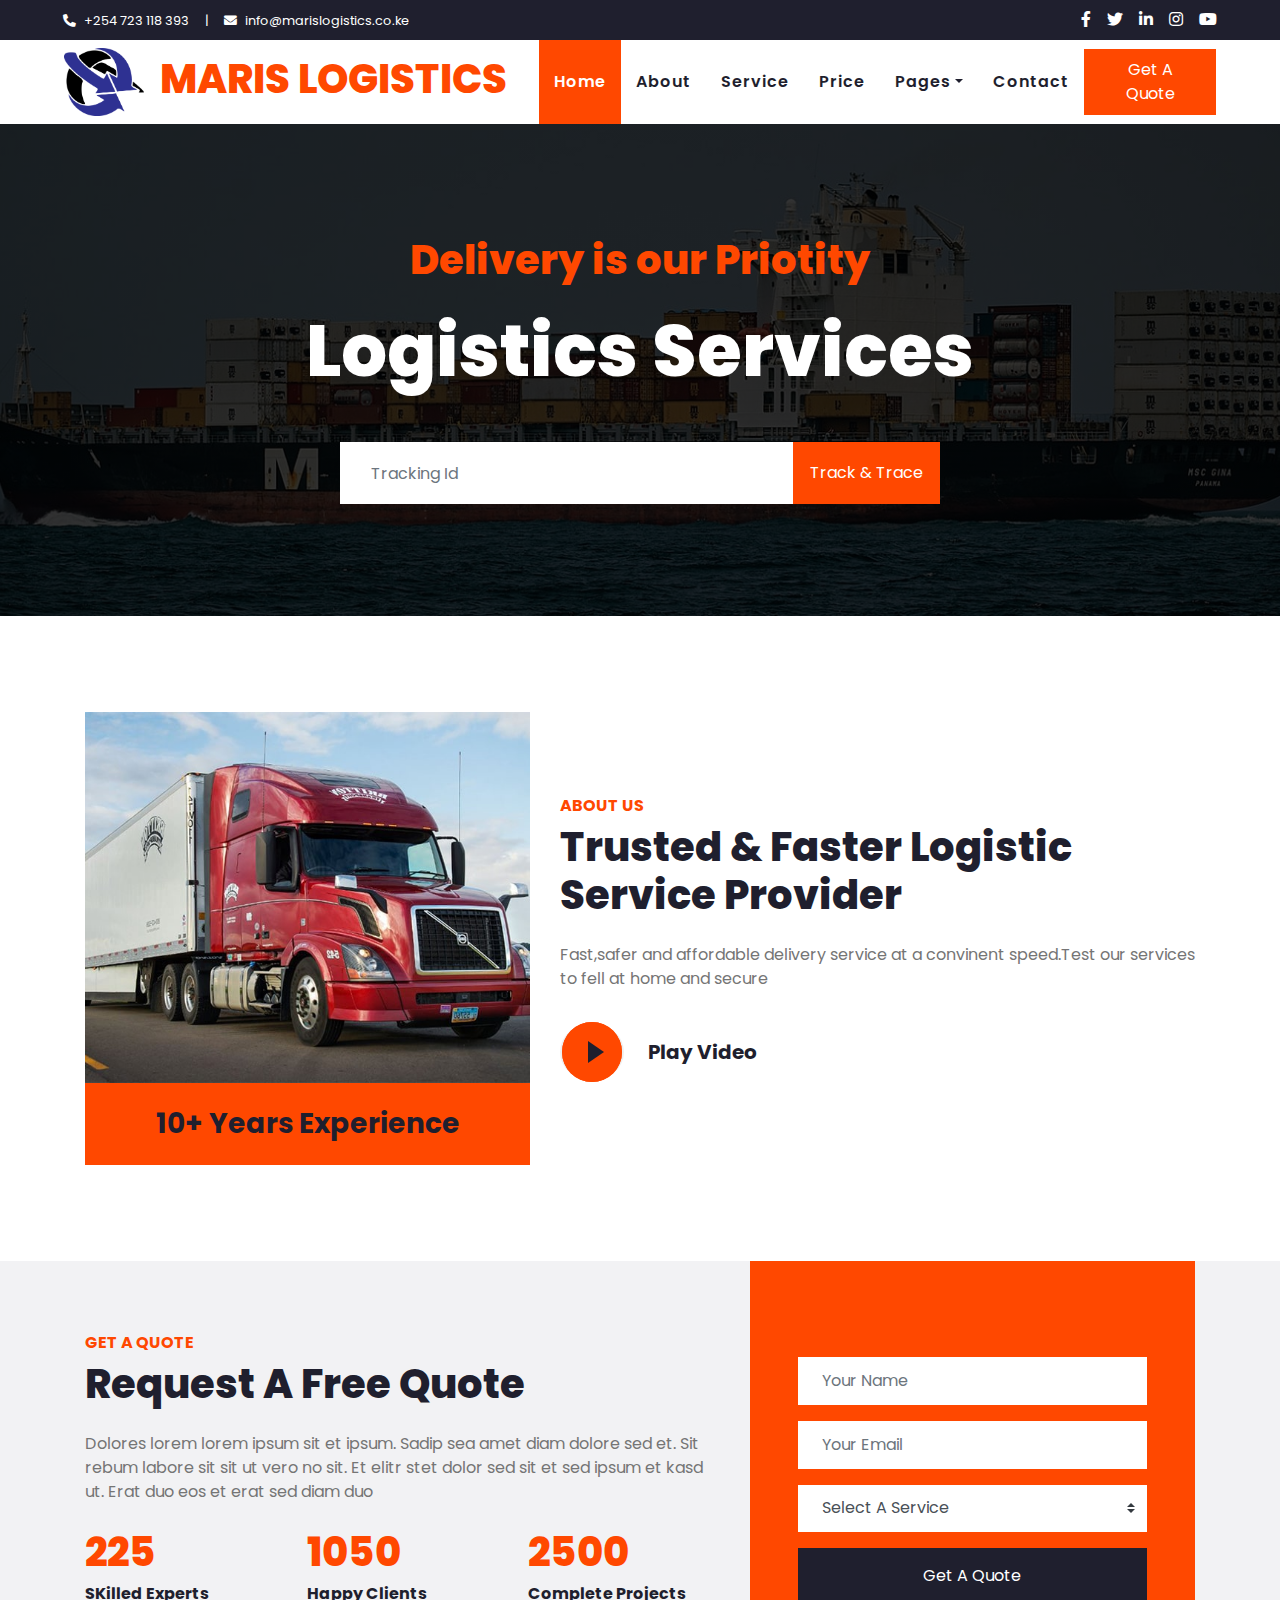
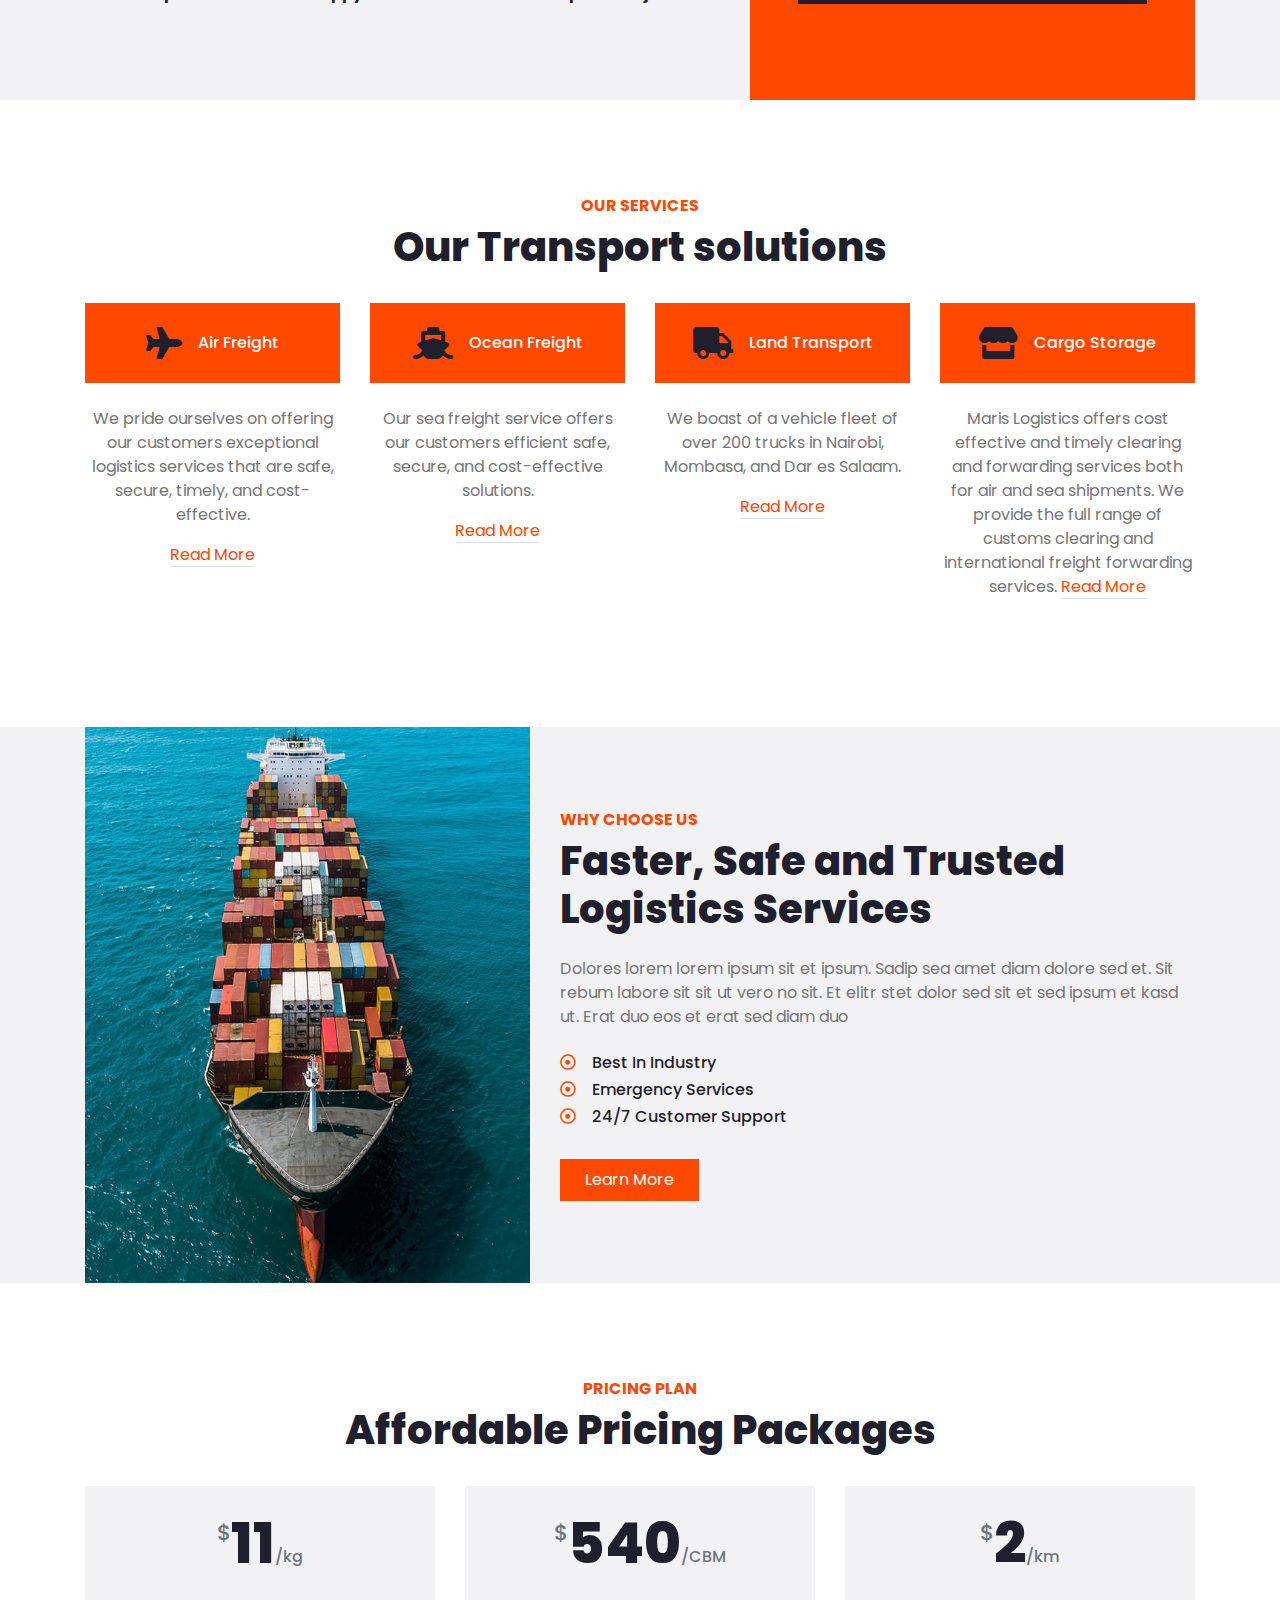
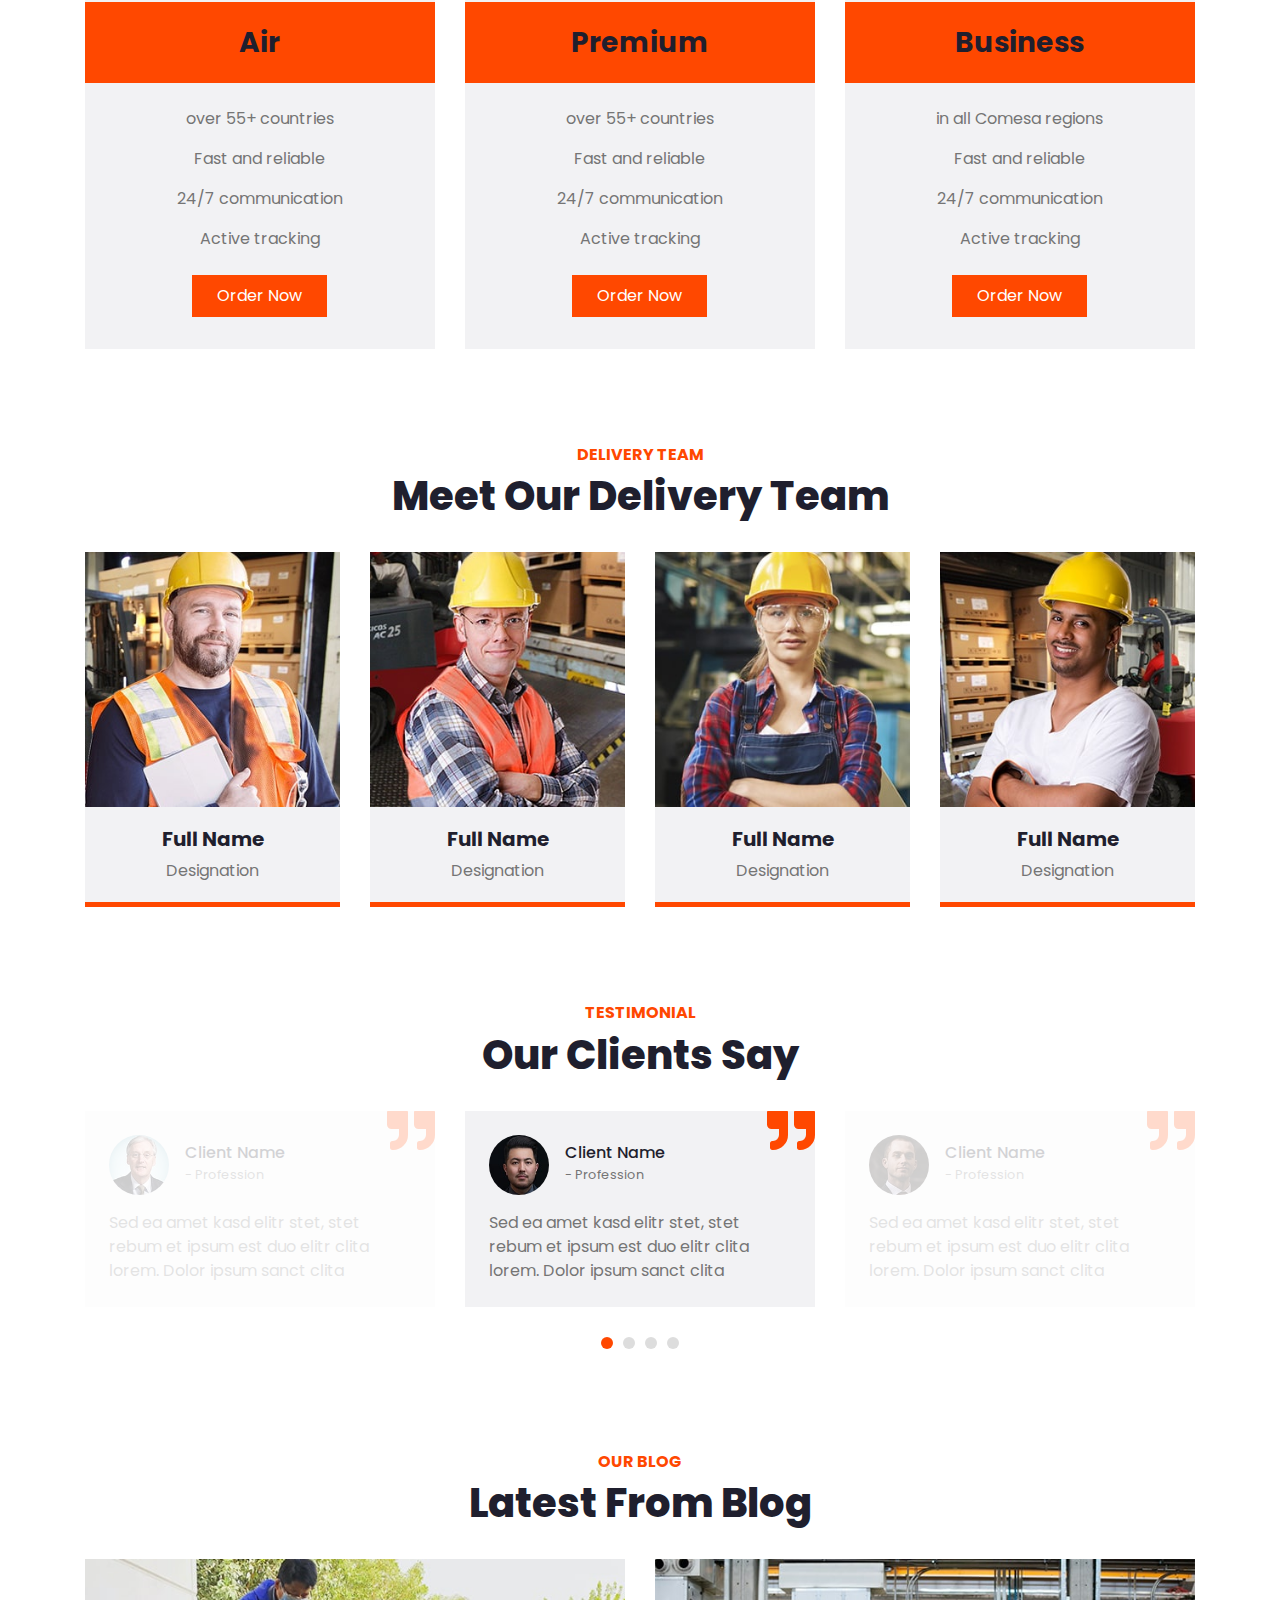
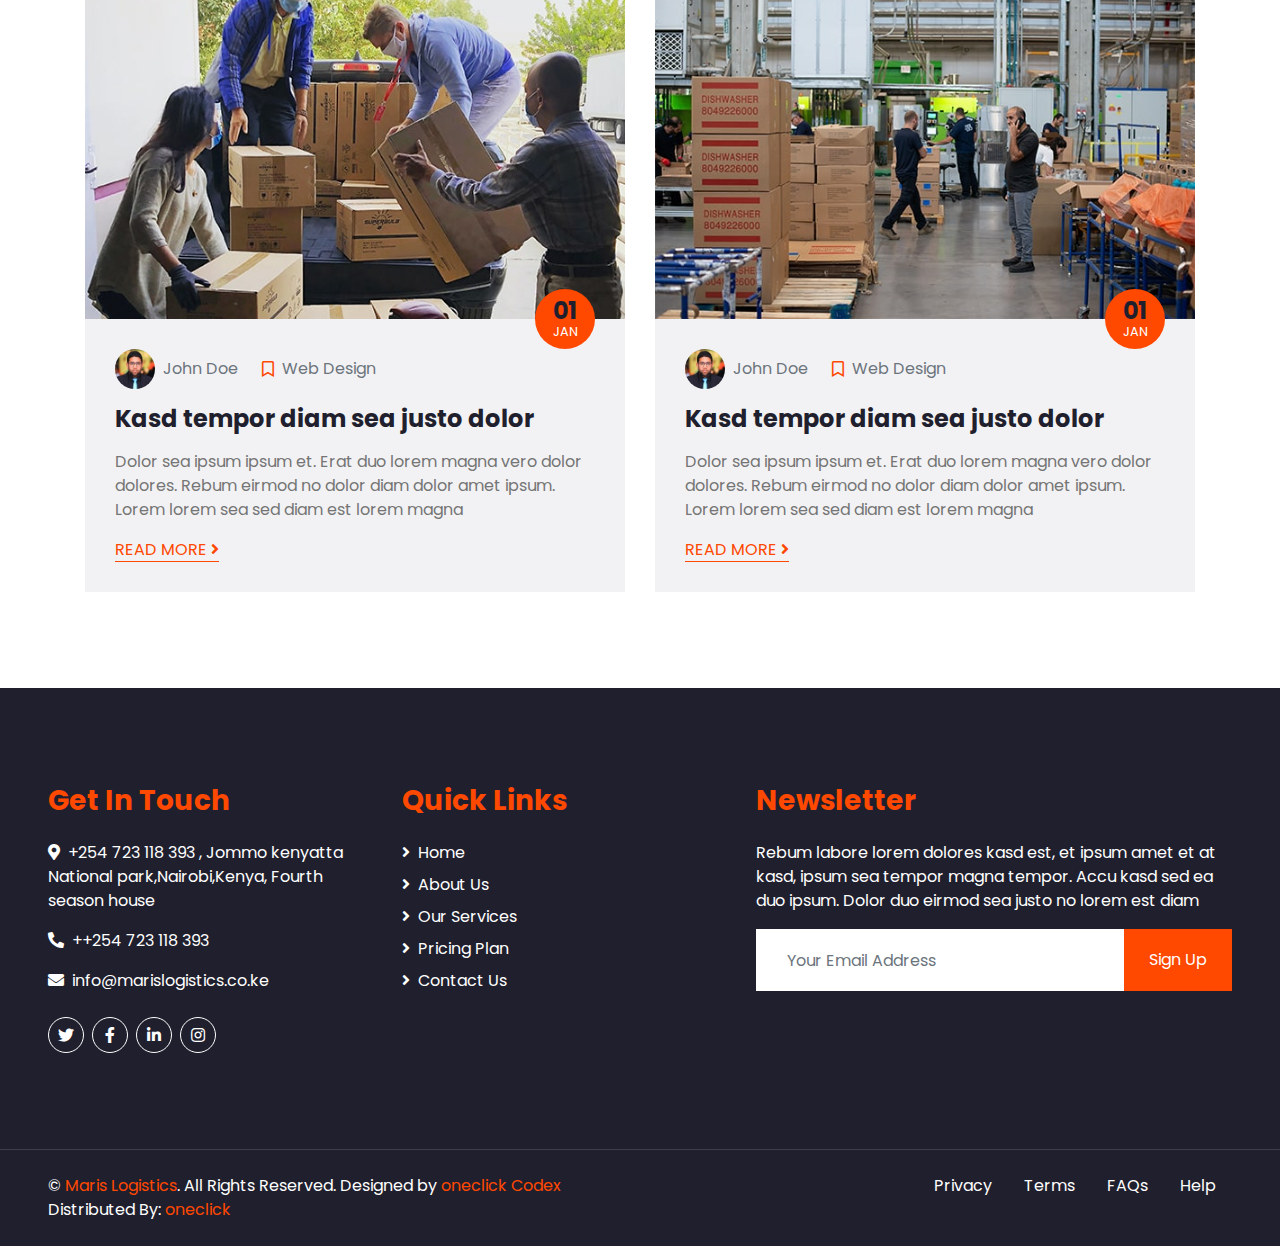
<file: index.html>
<!DOCTYPE html>
<html lang="en">
  <head>
    <meta charset="utf-8" />
    <title>Maris Logistics</title>
    <meta content="width=device-width, initial-scale=1.0" name="viewport" />
    <meta content="Free HTML Templates" name="keywords" />
    <meta content="Free HTML Templates" name="description" />

    <!-- Favicon -->
    <link href="img/favicon.ico" rel="icon" />

    <!-- Google Web Fonts -->
    <link rel="preconnect" href="https://fonts.gstatic.com" />
    <link
      href="https://fonts.googleapis.com/css2?family=Poppins:wght@100;200;300;400;500;600;700;800;900&display=swap"
      rel="stylesheet"
    />

    <!-- Font Awesome -->
    <link
      href="https://cdnjs.cloudflare.com/ajax/libs/font-awesome/5.10.0/css/all.min.css"
      rel="stylesheet"
    />

    <!-- Libraries Stylesheet -->
    <link href="lib/owlcarousel/assets/owl.carousel.min.css" rel="stylesheet" />

    <!-- Customized Bootstrap Stylesheet -->
    <link href="css/style.css" rel="stylesheet" />
  </head>

  <body>
    <!-- Topbar Start -->
    <div class="container-fluid bg-dark">
      <div class="row py-2 px-lg-5">
        <div class="col-lg-6 text-center text-lg-left mb-2 mb-lg-0">
          <div class="d-inline-flex align-items-center text-white">
            <small><i class="fa fa-phone-alt mr-2"></i>+254 723 118 393</small>
            <small class="px-3">|</small>
            <small
              ><i class="fa fa-envelope mr-2"></i
              >info@marislogistics.co.ke</small
            >
          </div>
        </div>
        <div class="col-lg-6 text-center text-lg-right">
          <div class="d-inline-flex align-items-center">
            <a class="text-white px-2" href="">
              <i class="fab fa-facebook-f"></i>
            </a>
            <a class="text-white px-2" href="">
              <i class="fab fa-twitter"></i>
            </a>
            <a class="text-white px-2" href="">
              <i class="fab fa-linkedin-in"></i>
            </a>
            <a class="text-white px-2" href="">
              <i class="fab fa-instagram"></i>
            </a>
            <a class="text-white pl-2" href="">
              <i class="fab fa-youtube"></i>
            </a>
          </div>
        </div>
      </div>
    </div>
    <!-- Topbar End -->

    <!-- Navbar Start -->
    <div class="container-fluid p-0">
      <nav
        class="navbar navbar-expand-lg bg-light navbar-light py-3 py-lg-0 px-lg-5"
      >
        <a href="index.html" class="navbar-brand ml-lg-3">
          <h1 class="m-0 display-5 text-uppercase text-primary">
            <img src="img/logo1.png" width="80px" alt="" >
            <img class="fa fa-truck mr-2"></img>Maris Logistics
          </h1>
        </a>
        <button
          type="button"
          class="navbar-toggler"
          data-toggle="collapse"
          data-target="#navbarCollapse"
        >
          <span class="navbar-toggler-icon"></span>
        </button>
        <div
          class="collapse navbar-collapse justify-content-between px-lg-3"
          id="navbarCollapse"
        >
          <div class="navbar-nav m-auto py-0">
            <a href="index.html" class="nav-item nav-link active">Home</a>
            <a href="about.html" class="nav-item nav-link">About</a>
            <a href="service.html" class="nav-item nav-link">Service</a>
            <a href="price.html" class="nav-item nav-link">Price</a>
            <div class="nav-item dropdown">
              <a
                href="#"
                class="nav-link dropdown-toggle"
                data-toggle="dropdown"
                >Pages</a
              >
              <div class="dropdown-menu rounded-0 m-0">
                <a href="blog.html" class="dropdown-item">Blog Grid</a>
                <a href="single.html" class="dropdown-item">Blog Detail</a>
              </div>
            </div>
            <a href="contact.html" class="nav-item nav-link">Contact</a>
          </div>
          <a href="" class="btn btn-primary py-2 px-4 d-none d-lg-block"
            >Get A Quote</a
          >
        </div>
      </nav>
    </div>
    <!-- Navbar End -->

    <!-- Header Start -->
    <div class="jumbotron jumbotron-fluid mb-5">
      <div class="container text-center py-5">
        <h1 class="text-primary mb-4">Delivery is our Priotity</h1>
        <h1 class="text-white display-3 mb-5">Logistics Services</h1>
        <div class="mx-auto" style="width: 100%; max-width: 600px">
          <div class="input-group">
            <input
              type="text"
              class="form-control border-light"
              style="padding: 30px"
              placeholder="Tracking Id"
            />
            <div class="input-group-append">
              <button class="btn btn-primary px-3">Track & Trace</button>
            </div>
          </div>
        </div>
      </div>
    </div>
    <!-- Header End -->

    <!-- About Start -->
    <div class="container-fluid py-5">
      <div class="container">
        <div class="row align-items-center">
          <div class="col-lg-5 pb-4 pb-lg-0">
            <img class="img-fluid w-100" src="img/about.jpg" alt="" />
            <div class="bg-primary text-dark text-center p-4">
              <h3 class="m-0">10+ Years Experience</h3>
            </div>
          </div>
          <div class="col-lg-7">
            <h6 class="text-primary text-uppercase font-weight-bold">
              About Us
            </h6>
            <h1 class="mb-4">Trusted & Faster Logistic Service Provider</h1>
            <p class="mb-4">
              Fast,safer and affordable delivery service at a convinent speed.Test our services to fell at home and secure
            </p>
            <div class="d-flex align-items-center pt-2">
              <button
                type="button"
                class="btn-play"
                data-toggle="modal"
                data-src="https://www.youtube.com/embed/DWRcNpR6Kdc"
                data-target="#videoModal"
              >
                <span></span>
              </button>
              <h5 class="font-weight-bold m-0 ml-4">Play Video</h5>
            </div>
          </div>
        </div>
      </div>
      <!-- Video Modal -->
      <div
        class="modal fade"
        id="videoModal"
        tabindex="-1"
        role="dialog"
        aria-labelledby="exampleModalLabel"
        aria-hidden="true"
      >
        <div class="modal-dialog" role="document">
          <div class="modal-content">
            <div class="modal-body">
              <button
                type="button"
                class="close"
                data-dismiss="modal"
                aria-label="Close"
              >
                <span aria-hidden="true">&times;</span>
              </button>
              <!-- 16:9 aspect ratio -->
              <div class="embed-responsive embed-responsive-16by9">
                <iframe
                  class="embed-responsive-item"
                  src=""
                  id="video"
                  allowscriptaccess="always"
                  allow="autoplay"
                ></iframe>
              </div>
            </div>
          </div>
        </div>
      </div>
    </div>
    <!-- About End -->

    <!--  Quote Request Start -->
    <div class="container-fluid bg-secondary my-5">
      <div class="container">
        <div class="row align-items-center">
          <div class="col-lg-7 py-5 py-lg-0">
            <h6 class="text-primary text-uppercase font-weight-bold">
              Get A Quote
            </h6>
            <h1 class="mb-4">Request A Free Quote</h1>
            <p class="mb-4">
              Dolores lorem lorem ipsum sit et ipsum. Sadip sea amet diam dolore
              sed et. Sit rebum labore sit sit ut vero no sit. Et elitr stet
              dolor sed sit et sed ipsum et kasd ut. Erat duo eos et erat sed
              diam duo
            </p>
            <div class="row">
              <div class="col-sm-4">
                <h1 class="text-primary mb-2" data-toggle="counter-up">225</h1>
                <h6 class="font-weight-bold mb-4">SKilled Experts</h6>
              </div>
              <div class="col-sm-4">
                <h1 class="text-primary mb-2" data-toggle="counter-up">1050</h1>
                <h6 class="font-weight-bold mb-4">Happy Clients</h6>
              </div>
              <div class="col-sm-4">
                <h1 class="text-primary mb-2" data-toggle="counter-up">2500</h1>
                <h6 class="font-weight-bold mb-4">Complete Projects</h6>
              </div>
            </div>
          </div>
          <div class="col-lg-5">
            <div class="bg-primary py-5 px-4 px-sm-5">
              <form class="py-5">
                <div class="form-group">
                  <input
                    type="text"
                    class="form-control border-0 p-4"
                    placeholder="Your Name"
                    required="required"
                  />
                </div>
                <div class="form-group">
                  <input
                    type="email"
                    class="form-control border-0 p-4"
                    placeholder="Your Email"
                    required="required"
                  />
                </div>
                <div class="form-group">
                  <select
                    class="custom-select border-0 px-4"
                    style="height: 47px"
                  >
                    <option selected>Select A Service</option>
                    <option value="1">Service 1</option>
                    <option value="2">Service 1</option>
                    <option value="3">Service 1</option>
                  </select>
                </div>
                <div>
                  <button
                    class="btn btn-dark btn-block border-0 py-3"
                    type="submit"
                  >
                    Get A Quote
                  </button>
                </div>
              </form>
            </div>
          </div>
        </div>
      </div>
    </div>
    <!-- Quote Request Start -->

    <!-- Services Start -->
    <div class="container-fluid pt-5">
      <div class="container">
        <div class="text-center pb-2">
          <h6 class="text-primary text-uppercase font-weight-bold">
            Our Services
          </h6>
          <h1 class="mb-4">Our Transport solutions</h1>
        </div>
        <div class="row pb-3">
          <div class="col-lg-3 col-md-6 text-center mb-5">
            <div
              class="d-flex align-items-center justify-content-center bg-primary mb-4 p-4"
            >
              <i class="fa fa-2x fa-plane text-dark pr-3"></i>
              <h6 class="text-white font-weight-medium m-0">Air Freight</h6>
            </div>
            <p>
                We pride ourselves on offering our customers exceptional
                 logistics services that are safe, secure, timely, and cost-effective.
            </p>
            <a class="border-bottom text-decoration-none" href="">Read More</a>
          </div>
          <div class="col-lg-3 col-md-6 text-center mb-5">
            <div
              class="d-flex align-items-center justify-content-center bg-primary mb-4 p-4"
            >
              <i class="fa fa-2x fa-ship text-dark pr-3"></i>
              <h6 class="text-white font-weight-medium m-0">Ocean Freight</h6>
            </div>
            <p>
                Our sea freight service offers our customers efficient safe, secure, and cost-effective solutions.
            </p>
            <a class="border-bottom text-decoration-none" href="">Read More</a>
          </div>
          <div class="col-lg-3 col-md-6 text-center mb-5">
            <div
              class="d-flex align-items-center justify-content-center bg-primary mb-4 p-4"
            >
              <i class="fa fa-2x fa-truck text-dark pr-3"></i>
              <h6 class="text-white font-weight-medium m-0">Land Transport</h6>
            </div>
            <p>
                We boast of a vehicle fleet of over 200 trucks in Nairobi, Mombasa, and Dar es Salaam. 
            </p>
            <a class="border-bottom text-decoration-none" href="">Read More</a>
          </div>
          <div class="col-lg-3 col-md-6 text-center mb-5">
            <div
              class="d-flex align-items-center justify-content-center bg-primary mb-4 p-4"
            >
              <i class="fa fa-2x fa-store text-dark pr-3"></i>
              <h6 class="text-white font-weight-medium m-0">Cargo Storage</h6>
            </div>
            <p>
                Maris Logistics offers cost effective and timely clearing and forwarding services both for air and sea shipments. We provide the full range of customs clearing and international freight forwarding services. 
            <a class="border-bottom text-decoration-none" href="">Read More</a>
          </div>
        </div>
      </div>
    </div>
    <!-- Services End -->

    <!-- Features Start -->
    <div class="container-fluid bg-secondary my-5">
      <div class="container">
        <div class="row align-items-center">
          <div class="col-lg-5">
            <img class="img-fluid w-100" src="img/feature.jpg" alt="" />
          </div>
          <div class="col-lg-7 py-5 py-lg-0">
            <h6 class="text-primary text-uppercase font-weight-bold">
              Why Choose Us
            </h6>
            <h1 class="mb-4">Faster, Safe and Trusted Logistics Services</h1>
            <p class="mb-4">
              Dolores lorem lorem ipsum sit et ipsum. Sadip sea amet diam dolore
              sed et. Sit rebum labore sit sit ut vero no sit. Et elitr stet
              dolor sed sit et sed ipsum et kasd ut. Erat duo eos et erat sed
              diam duo
            </p>
            <ul class="list-inline">
              <li>
                <h6>
                  <i class="far fa-dot-circle text-primary mr-3"></i>Best In
                  Industry
                </h6>
              </li>
              <li>
                <h6>
                  <i class="far fa-dot-circle text-primary mr-3"></i>Emergency
                  Services
                </h6>
              </li>
              <li>
                <h6>
                  <i class="far fa-dot-circle text-primary mr-3"></i>24/7
                  Customer Support
                </h6>
              </li>
            </ul>
            <a href="" class="btn btn-primary mt-3 py-2 px-4">Learn More</a>
          </div>
        </div>
      </div>
    </div>
    <!-- Features End -->

    <!-- Pricing Plan Start -->
    <div class="container-fluid pt-5">
      <div class="container">
        <div class="text-center pb-2">
          <h6 class="text-primary text-uppercase font-weight-bold">
            Pricing Plan
          </h6>
          <h1 class="mb-4">Affordable Pricing Packages</h1>
        </div>
        <div class="row">
          <div class="col-md-4 mb-5">
            <div class="bg-secondary">
              <div class="text-center p-4">
                <h1 class="display-4 mb-0">
                  <small
                    class="align-top text-muted font-weight-medium"
                    style="font-size: 22px; line-height: 45px"
                    >$</small
                  >11<small
                    class="align-bottom text-muted font-weight-medium"
                    style="font-size: 16px; line-height: 40px"
                    >/kg</small
                  >
                </h1>
              </div>
              <div class="bg-primary text-center p-4">
                <h3 class="m-0">Air</h3>
              </div>
              <div class="d-flex flex-column align-items-center py-4">
                <p>over 55+ countries </p>
                <p>Fast and reliable</p>
                <p>24/7 communication</p>
                <p>Active tracking</p>
                <a href="" class="btn btn-primary py-2 px-4 my-2">Order Now</a>
              </div>
            </div>
          </div>
          <div class="col-md-4 mb-5">
            <div class="bg-secondary">
              <div class="text-center p-4">
                <h1 class="display-4 mb-0">
                  <small
                    class="align-top text-muted font-weight-medium"
                    style="font-size: 22px; line-height: 45px"
                    >$</small
                  >540<small
                    class="align-bottom text-muted font-weight-medium"
                    style="font-size: 16px; line-height: 40px"
                    >/CBM</small
                  >
                </h1>
              </div>
              <div class="bg-primary text-center p-4">
                <h3 class="m-0">Premium</h3>
              </div>
              <div class="d-flex flex-column align-items-center py-4">
                <p>over 55+ countries </p>
                <p>Fast and reliable</p>
                <p>24/7 communication</p>
                <p>Active tracking</p>
                <a href="" class="btn btn-primary py-2 px-4 my-2">Order Now</a>
              </div>
            </div>
          </div>
          <div class="col-md-4 mb-5">
            <div class="bg-secondary">
              <div class="text-center p-4">
                <h1 class="display-4 mb-0">
                  <small
                    class="align-top text-muted font-weight-medium"
                    style="font-size: 22px; line-height: 45px"
                    >$</small
                  >2<small
                    class="align-bottom text-muted font-weight-medium"
                    style="font-size: 16px; line-height: 40px"
                    >/km</small
                  >
                </h1>
              </div>
              <div class="bg-primary text-center p-4">
                <h3 class="m-0">Business</h3>
              </div>
              <div class="d-flex flex-column align-items-center py-4">
                <p>in all Comesa regions</p>
                <p>Fast and reliable</p>
                <p>24/7 communication</p>
                <p>Active tracking</p>
                <a href="" class="btn btn-primary py-2 px-4 my-2">Order Now</a>
              </div>
            </div>
          </div>
        </div>
      </div>
    </div>
    <!-- Pricing Plan End -->

    <!-- Team Start -->
    <div class="container-fluid pt-5">
      <div class="container">
        <div class="text-center pb-2">
          <h6 class="text-primary text-uppercase font-weight-bold">
            Delivery Team
          </h6>
          <h1 class="mb-4">Meet Our Delivery Team</h1>
        </div>
        <div class="row">
          <div class="col-lg-3 col-md-6">
            <div
              class="team card position-relative overflow-hidden border-0 mb-5"
            >
              <img class="card-img-top" src="img/team-1.jpg" alt="" />
              <div class="card-body text-center p-0">
                <div
                  class="team-text d-flex flex-column justify-content-center bg-secondary"
                >
                  <h5 class="font-weight-bold">Full Name</h5>
                  <span>Designation</span>
                </div>
                <div
                  class="team-social d-flex align-items-center justify-content-center bg-primary"
                >
                  <a class="btn btn-outline-dark btn-social mr-2" href="#"
                    ><i class="fab fa-twitter"></i
                  ></a>
                  <a class="btn btn-outline-dark btn-social mr-2" href="#"
                    ><i class="fab fa-facebook-f"></i
                  ></a>
                  <a class="btn btn-outline-dark btn-social mr-2" href="#"
                    ><i class="fab fa-linkedin-in"></i
                  ></a>
                  <a class="btn btn-outline-dark btn-social" href="#"
                    ><i class="fab fa-instagram"></i
                  ></a>
                </div>
              </div>
            </div>
          </div>
          <div class="col-lg-3 col-md-6">
            <div
              class="team card position-relative overflow-hidden border-0 mb-5"
            >
              <img class="card-img-top" src="img/team-2.jpg" alt="" />
              <div class="card-body text-center p-0">
                <div
                  class="team-text d-flex flex-column justify-content-center bg-secondary"
                >
                  <h5 class="font-weight-bold">Full Name</h5>
                  <span>Designation</span>
                </div>
                <div
                  class="team-social d-flex align-items-center justify-content-center bg-primary"
                >
                  <a class="btn btn-outline-dark btn-social mr-2" href="#"
                    ><i class="fab fa-twitter"></i
                  ></a>
                  <a class="btn btn-outline-dark btn-social mr-2" href="#"
                    ><i class="fab fa-facebook-f"></i
                  ></a>
                  <a class="btn btn-outline-dark btn-social mr-2" href="#"
                    ><i class="fab fa-linkedin-in"></i
                  ></a>
                  <a class="btn btn-outline-dark btn-social" href="#"
                    ><i class="fab fa-instagram"></i
                  ></a>
                </div>
              </div>
            </div>
          </div>
          <div class="col-lg-3 col-md-6">
            <div
              class="team card position-relative overflow-hidden border-0 mb-5"
            >
              <img class="card-img-top" src="img/team-3.jpg" alt="" />
              <div class="card-body text-center p-0">
                <div
                  class="team-text d-flex flex-column justify-content-center bg-secondary"
                >
                  <h5 class="font-weight-bold">Full Name</h5>
                  <span>Designation</span>
                </div>
                <div
                  class="team-social d-flex align-items-center justify-content-center bg-primary"
                >
                  <a class="btn btn-outline-dark btn-social mr-2" href="#"
                    ><i class="fab fa-twitter"></i
                  ></a>
                  <a class="btn btn-outline-dark btn-social mr-2" href="#"
                    ><i class="fab fa-facebook-f"></i
                  ></a>
                  <a class="btn btn-outline-dark btn-social mr-2" href="#"
                    ><i class="fab fa-linkedin-in"></i
                  ></a>
                  <a class="btn btn-outline-dark btn-social" href="#"
                    ><i class="fab fa-instagram"></i
                  ></a>
                </div>
              </div>
            </div>
          </div>
          <div class="col-lg-3 col-md-6">
            <div
              class="team card position-relative overflow-hidden border-0 mb-5"
            >
              <img class="card-img-top" src="img/team-4.jpg" alt="" />
              <div class="card-body text-center p-0">
                <div
                  class="team-text d-flex flex-column justify-content-center bg-secondary"
                >
                  <h5 class="font-weight-bold">Full Name</h5>
                  <span>Designation</span>
                </div>
                <div
                  class="team-social d-flex align-items-center justify-content-center bg-primary"
                >
                  <a class="btn btn-outline-dark btn-social mr-2" href="#"
                    ><i class="fab fa-twitter"></i
                  ></a>
                  <a class="btn btn-outline-dark btn-social mr-2" href="#"
                    ><i class="fab fa-facebook-f"></i
                  ></a>
                  <a class="btn btn-outline-dark btn-social mr-2" href="#"
                    ><i class="fab fa-linkedin-in"></i
                  ></a>
                  <a class="btn btn-outline-dark btn-social" href="#"
                    ><i class="fab fa-instagram"></i
                  ></a>
                </div>
              </div>
            </div>
          </div>
        </div>
      </div>
    </div>
    <!-- Team End -->

    <!-- Testimonial Start -->
    <div class="container-fluid py-5">
      <div class="container">
        <div class="text-center pb-2">
          <h6 class="text-primary text-uppercase font-weight-bold">
            Testimonial
          </h6>
          <h1 class="mb-4">Our Clients Say</h1>
        </div>
        <div class="owl-carousel testimonial-carousel">
          <div class="position-relative bg-secondary p-4">
            <i
              class="fa fa-3x fa-quote-right text-primary position-absolute"
              style="top: -6px; right: 0"
            ></i>
            <div class="d-flex align-items-center mb-3">
              <img
                class="img-fluid rounded-circle"
                src="img/testimonial-1.jpg"
                style="width: 60px; height: 60px"
                alt=""
              />
              <div class="ml-3">
                <h6 class="font-weight-semi-bold m-0">Client Name</h6>
                <small>- Profession</small>
              </div>
            </div>
            <p class="m-0">
              Sed ea amet kasd elitr stet, stet rebum et ipsum est duo elitr
              clita lorem. Dolor ipsum sanct clita
            </p>
          </div>
          <div class="position-relative bg-secondary p-4">
            <i
              class="fa fa-3x fa-quote-right text-primary position-absolute"
              style="top: -6px; right: 0"
            ></i>
            <div class="d-flex align-items-center mb-3">
              <img
                class="img-fluid rounded-circle"
                src="img/testimonial-2.jpg"
                style="width: 60px; height: 60px"
                alt=""
              />
              <div class="ml-3">
                <h6 class="font-weight-semi-bold m-0">Client Name</h6>
                <small>- Profession</small>
              </div>
            </div>
            <p class="m-0">
              Sed ea amet kasd elitr stet, stet rebum et ipsum est duo elitr
              clita lorem. Dolor ipsum sanct clita
            </p>
          </div>
          <div class="position-relative bg-secondary p-4">
            <i
              class="fa fa-3x fa-quote-right text-primary position-absolute"
              style="top: -6px; right: 0"
            ></i>
            <div class="d-flex align-items-center mb-3">
              <img
                class="img-fluid rounded-circle"
                src="img/testimonial-3.jpg"
                style="width: 60px; height: 60px"
                alt=""
              />
              <div class="ml-3">
                <h6 class="font-weight-semi-bold m-0">Client Name</h6>
                <small>- Profession</small>
              </div>
            </div>
            <p class="m-0">
              Sed ea amet kasd elitr stet, stet rebum et ipsum est duo elitr
              clita lorem. Dolor ipsum sanct clita
            </p>
          </div>
          <div class="position-relative bg-secondary p-4">
            <i
              class="fa fa-3x fa-quote-right text-primary position-absolute"
              style="top: -6px; right: 0"
            ></i>
            <div class="d-flex align-items-center mb-3">
              <img
                class="img-fluid rounded-circle"
                src="img/testimonial-4.jpg"
                style="width: 60px; height: 60px"
                alt=""
              />
              <div class="ml-3">
                <h6 class="font-weight-semi-bold m-0">Client Name</h6>
                <small>- Profession</small>
              </div>
            </div>
            <p class="m-0">
              Sed ea amet kasd elitr stet, stet rebum et ipsum est duo elitr
              clita lorem. Dolor ipsum sanct clita
            </p>
          </div>
        </div>
      </div>
    </div>
    <!-- Testimonial End -->

    <!-- Blog Start -->
    <div class="container-fluid pt-5">
      <div class="container">
        <div class="text-center pb-2">
          <h6 class="text-primary text-uppercase font-weight-bold">Our Blog</h6>
          <h1 class="mb-4">Latest From Blog</h1>
        </div>
        <div class="row">
          <div class="col-md-6 mb-5">
            <div class="position-relative">
              <img class="img-fluid w-100" src="img/blog-1.jpg" alt="" />
              <div
                class="position-absolute bg-primary d-flex flex-column align-items-center justify-content-center rounded-circle"
                style="width: 60px; height: 60px; bottom: -30px; right: 30px"
              >
                <h4 class="font-weight-bold mb-n1">01</h4>
                <small class="text-white text-uppercase">Jan</small>
              </div>
            </div>
            <div class="bg-secondary" style="padding: 30px">
              <div class="d-flex mb-3">
                <div class="d-flex align-items-center">
                  <img
                    class="rounded-circle"
                    style="width: 40px; height: 40px"
                    src="img/user.jpg"
                    alt=""
                  />
                  <a class="text-muted ml-2" href="">John Doe</a>
                </div>
                <div class="d-flex align-items-center ml-4">
                  <i class="far fa-bookmark text-primary"></i>
                  <a class="text-muted ml-2" href="">Web Design</a>
                </div>
              </div>
              <h4 class="font-weight-bold mb-3">
                Kasd tempor diam sea justo dolor
              </h4>
              <p>
                Dolor sea ipsum ipsum et. Erat duo lorem magna vero dolor
                dolores. Rebum eirmod no dolor diam dolor amet ipsum. Lorem
                lorem sea sed diam est lorem magna
              </p>
              <a
                class="border-bottom border-primary text-uppercase text-decoration-none"
                href=""
                >Read More <i class="fa fa-angle-right"></i
              ></a>
            </div>
          </div>
          <div class="col-md-6 mb-5">
            <div class="position-relative">
              <img class="img-fluid w-100" src="img/blog-2.jpg" alt="" />
              <div
                class="position-absolute bg-primary d-flex flex-column align-items-center justify-content-center rounded-circle"
                style="width: 60px; height: 60px; bottom: -30px; right: 30px"
              >
                <h4 class="font-weight-bold mb-n1">01</h4>
                <small class="text-white text-uppercase">Jan</small>
              </div>
            </div>
            <div class="bg-secondary" style="padding: 30px">
              <div class="d-flex mb-3">
                <div class="d-flex align-items-center">
                  <img
                    class="rounded-circle"
                    style="width: 40px; height: 40px"
                    src="img/user.jpg"
                    alt=""
                  />
                  <a class="text-muted ml-2" href="">John Doe</a>
                </div>
                <div class="d-flex align-items-center ml-4">
                  <i class="far fa-bookmark text-primary"></i>
                  <a class="text-muted ml-2" href="">Web Design</a>
                </div>
              </div>
              <h4 class="font-weight-bold mb-3">
                Kasd tempor diam sea justo dolor
              </h4>
              <p>
                Dolor sea ipsum ipsum et. Erat duo lorem magna vero dolor
                dolores. Rebum eirmod no dolor diam dolor amet ipsum. Lorem
                lorem sea sed diam est lorem magna
              </p>
              <a
                class="border-bottom border-primary text-uppercase text-decoration-none"
                href=""
                >Read More <i class="fa fa-angle-right"></i
              ></a>
            </div>
          </div>
        </div>
      </div>
    </div>
    <!-- Blog End -->

    <!-- Footer Start -->
    <div class="container-fluid bg-dark text-white mt-5 py-5 px-sm-3 px-md-5">
      <div class="row pt-5">
        <div class="col-lg-7 col-md-6">
          <div class="row">
            <div class="col-md-6 mb-5">
              <h3 class="text-primary mb-4">Get In Touch</h3>
              <p>
                <i class="fa fa-map-marker-alt mr-2"></i>+254 723 118 393
                , Jommo kenyatta National park,Nairobi,Kenya,
                Fourth season house
              </p>
              <p><i class="fa fa-phone-alt mr-2"></i>++254 723 118 393</p>
              <p><i class="fa fa-envelope mr-2"></i>info@marislogistics.co.ke</p>
              <div class="d-flex justify-content-start mt-4">
                <a class="btn btn-outline-light btn-social mr-2" href="#"
                  ><i class="fab fa-twitter"></i
                ></a>
                <a class="btn btn-outline-light btn-social mr-2" href="#"
                  ><i class="fab fa-facebook-f"></i
                ></a>
                <a class="btn btn-outline-light btn-social mr-2" href="#"
                  ><i class="fab fa-linkedin-in"></i
                ></a>
                <a class="btn btn-outline-light btn-social" href="#"
                  ><i class="fab fa-instagram"></i
                ></a>
              </div>
            </div>
            <div class="col-md-6 mb-5">
              <h3 class="text-primary mb-4">Quick Links</h3>
              <div class="d-flex flex-column justify-content-start">
                <a class="text-white mb-2" href="#"
                  ><i class="fa fa-angle-right mr-2"></i>Home</a
                >
                <a class="text-white mb-2" href="#"
                  ><i class="fa fa-angle-right mr-2"></i>About Us</a
                >
                <a class="text-white mb-2" href="#"
                  ><i class="fa fa-angle-right mr-2"></i>Our Services</a
                >
                <a class="text-white mb-2" href="#"
                  ><i class="fa fa-angle-right mr-2"></i>Pricing Plan</a
                >
                <a class="text-white" href="#"
                  ><i class="fa fa-angle-right mr-2"></i>Contact Us</a
                >
              </div>
            </div>
          </div>
        </div>
        <div class="col-lg-5 col-md-6 mb-5">
          <h3 class="text-primary mb-4">Newsletter</h3>
          <p>
            Rebum labore lorem dolores kasd est, et ipsum amet et at kasd, ipsum
            sea tempor magna tempor. Accu kasd sed ea duo ipsum. Dolor duo
            eirmod sea justo no lorem est diam
          </p>
          <div class="w-100">
            <div class="input-group">
              <input
                type="text"
                class="form-control border-light"
                style="padding: 30px"
                placeholder="Your Email Address"
              />
              <div class="input-group-append">
                <button class="btn btn-primary px-4">Sign Up</button>
              </div>
            </div>
          </div>
        </div>
      </div>
    </div>
    <div
      class="container-fluid bg-dark text-white border-top py-4 px-sm-3 px-md-5"
      style="border-color: #3e3e4e !important"
    >
      <div class="row">
        <div class="col-lg-6 text-center text-md-left mb-3 mb-md-0">
          <p class="m-0 text-white">
            &copy; <a href="#">Maris Logistics</a>. All Rights Reserved.

            <!--/*** This template is free as long as you keep the footer author’s credit link/attribution link/backlink. If you'd like to use the template without the footer author’s credit link/attribution link/backlink, you can purchase the Credit Removal License from "https://htmlcodex.com/credit-removal". Thank you for your support. ***/-->
            Designed by <a href="https://htmlcodex.com">oneclick Codex</a>
            <br />Distributed By:
            <a href="https://oneclickcommuncations.co.ke" target="_blank">oneclick</a>
          </p>
        </div>
        <div class="col-lg-6 text-center text-md-right">
          <ul class="nav d-inline-flex">
            <li class="nav-item">
              <a class="nav-link text-white py-0" href="#">Privacy</a>
            </li>
            <li class="nav-item">
              <a class="nav-link text-white py-0" href="#">Terms</a>
            </li>
            <li class="nav-item">
              <a class="nav-link text-white py-0" href="#">FAQs</a>
            </li>
            <li class="nav-item">
              <a class="nav-link text-white py-0" href="#">Help</a>
            </li>
          </ul>
        </div>
      </div>
    </div>
    <!-- Footer End -->

    <!-- Back to Top -->
    <a href="#" class="btn btn-lg btn-primary back-to-top"
      ><i class="fa fa-angle-double-up"></i
    ></a>

    <!-- JavaScript Libraries -->
    <script src="https://code.jquery.com/jquery-3.4.1.min.js"></script>
    <script src="https://stackpath.bootstrapcdn.com/bootstrap/4.4.1/js/bootstrap.bundle.min.js"></script>
    <script src="lib/easing/easing.min.js"></script>
    <script src="lib/waypoints/waypoints.min.js"></script>
    <script src="lib/counterup/counterup.min.js"></script>
    <script src="lib/owlcarousel/owl.carousel.min.js"></script>

    <!-- Contact Javascript File -->
    <script src="mail/jqBootstrapValidation.min.js"></script>
    <script src="mail/contact.js"></script>

    <!-- Template Javascript -->
    <script src="js/main.js"></script>
  </body>
</html>
</file>
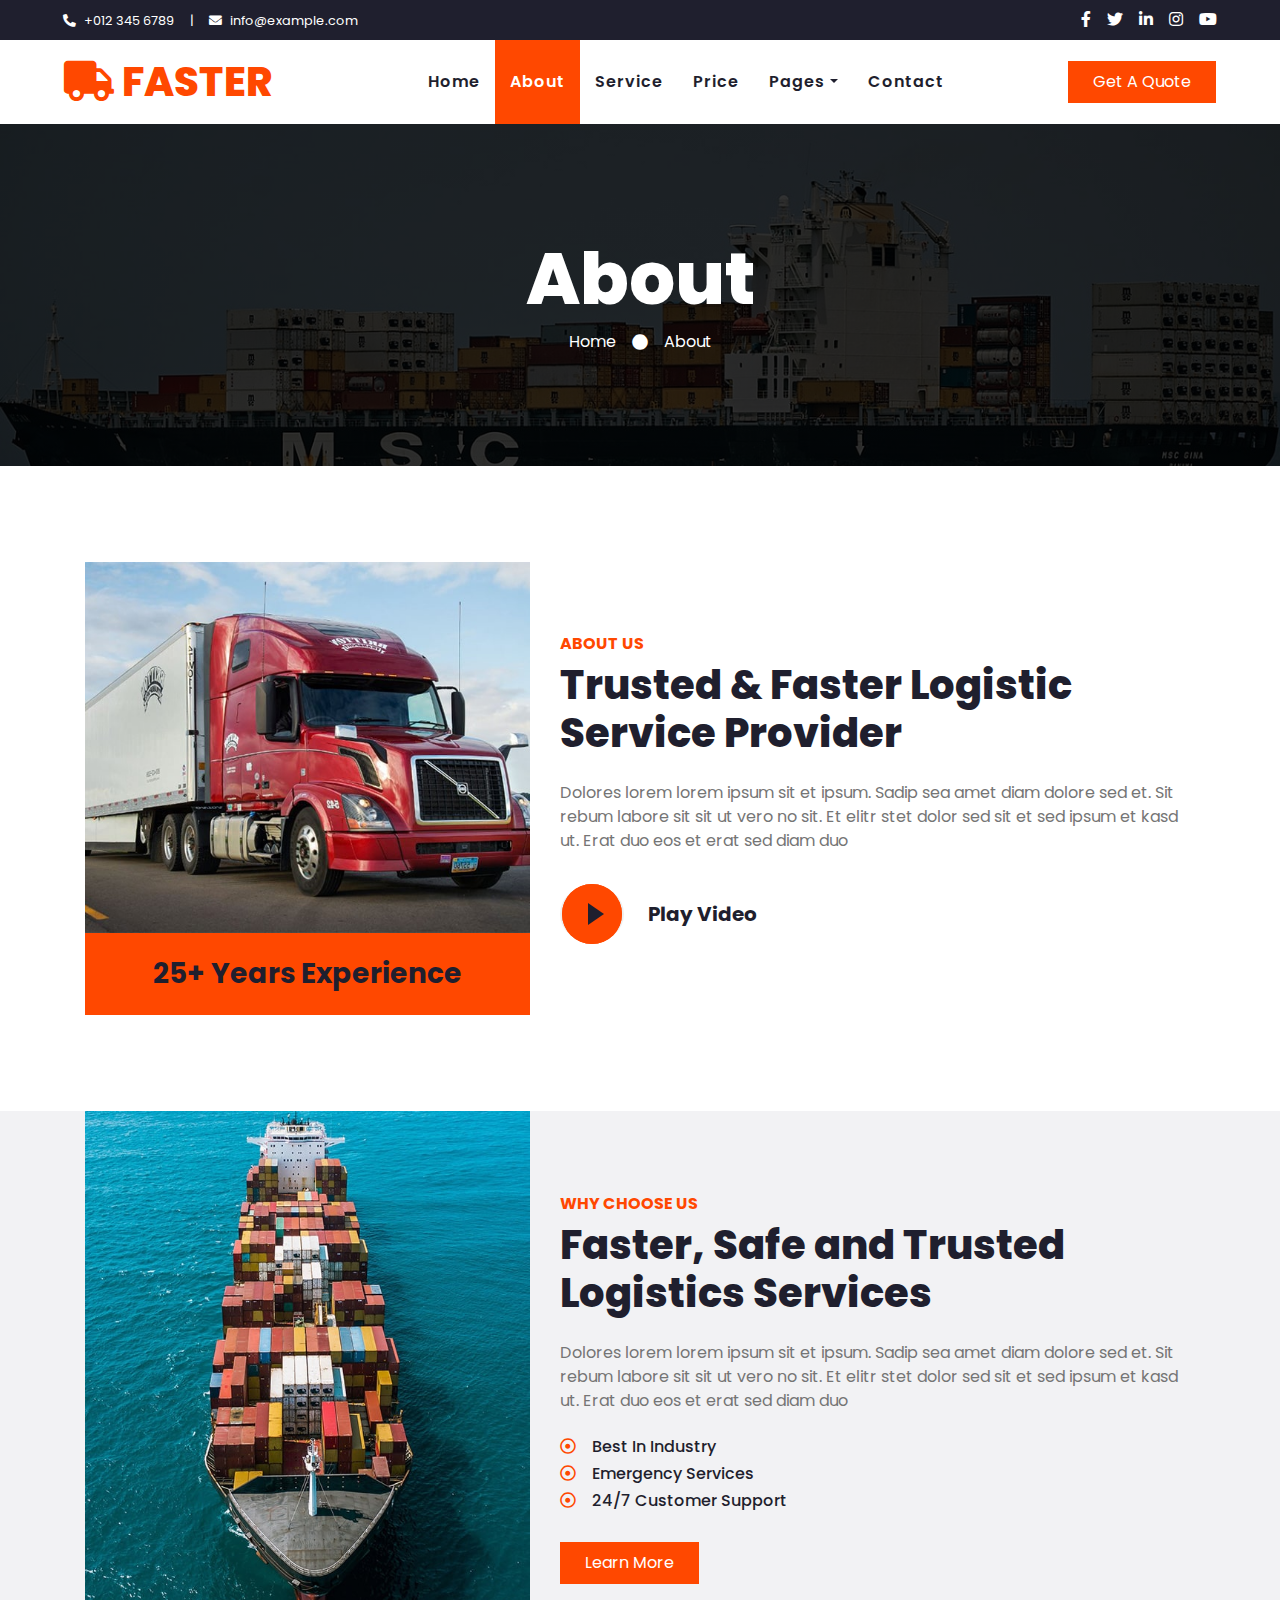
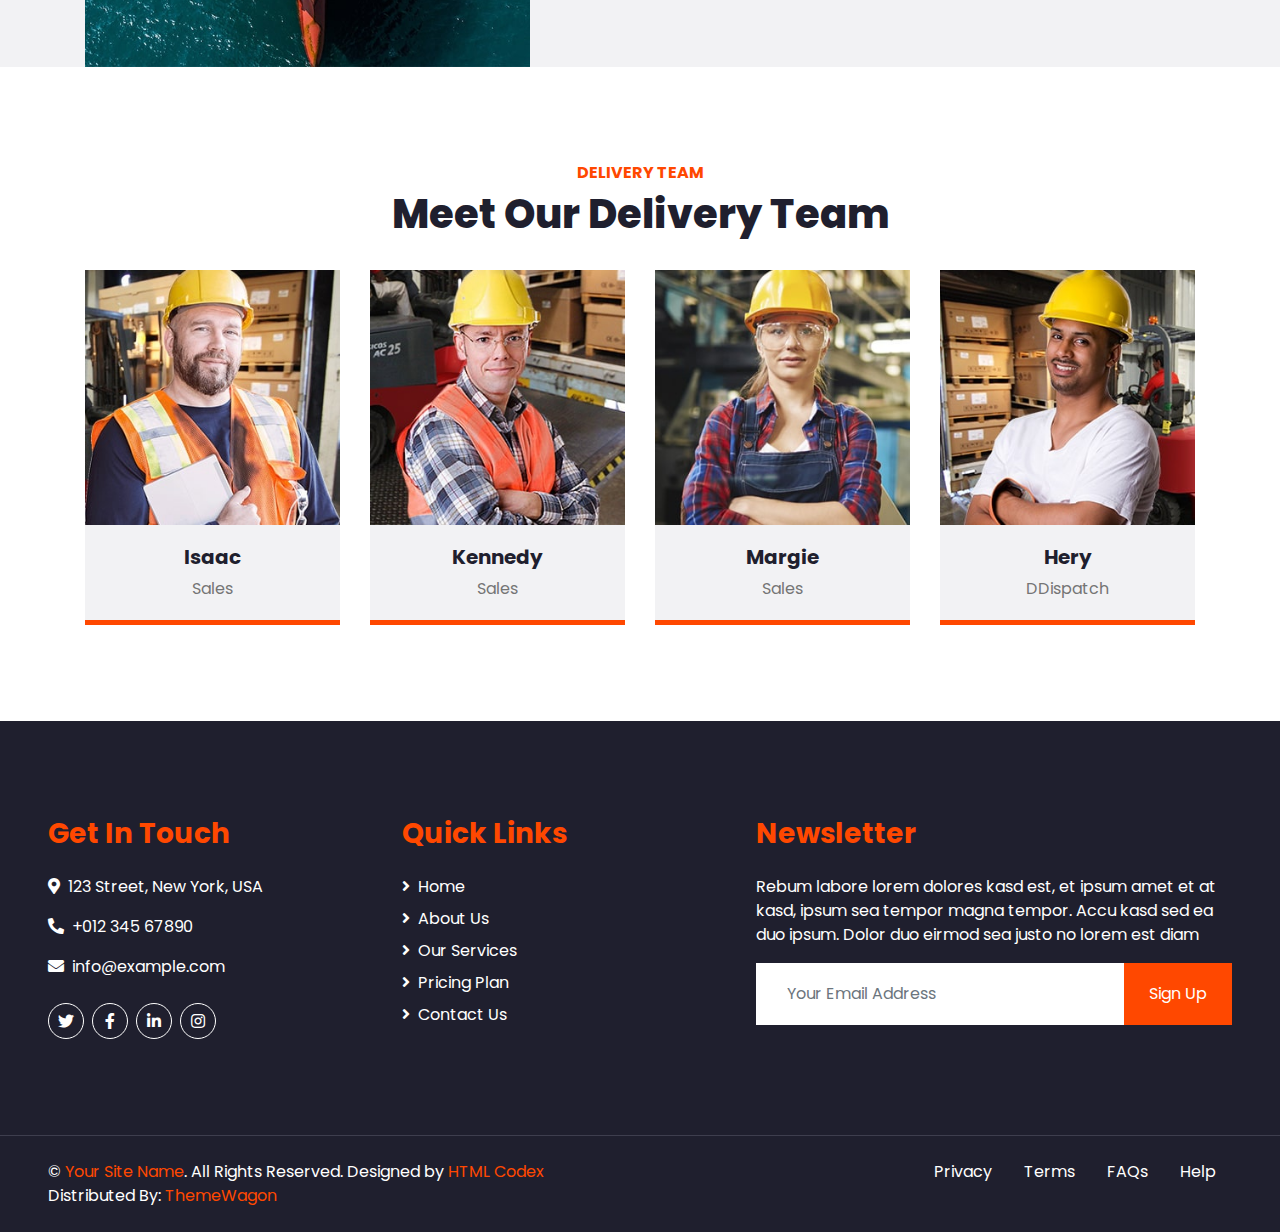
<file: about.html>
<!DOCTYPE html>
<html lang="en">

<head>
    <meta charset="utf-8">
    <title>FASTER - Logistics Company Website Template</title>
    <meta content="width=device-width, initial-scale=1.0" name="viewport">
    <meta content="Free HTML Templates" name="keywords">
    <meta content="Free HTML Templates" name="description">

    <!-- Favicon -->
    <link href="img/favicon.ico" rel="icon">

    <!-- Google Web Fonts -->
    <link rel="preconnect" href="https://fonts.gstatic.com">
    <link href="https://fonts.googleapis.com/css2?family=Poppins:wght@100;200;300;400;500;600;700;800;900&display=swap" rel="stylesheet">

    <!-- Font Awesome -->
    <link href="https://cdnjs.cloudflare.com/ajax/libs/font-awesome/5.10.0/css/all.min.css" rel="stylesheet">

    <!-- Libraries Stylesheet -->
    <link href="lib/owlcarousel/assets/owl.carousel.min.css" rel="stylesheet">

    <!-- Customized Bootstrap Stylesheet -->
    <link href="css/style.css" rel="stylesheet">
</head>

<body>
    <!-- Topbar Start -->
    <div class="container-fluid bg-dark">
        <div class="row py-2 px-lg-5">
            <div class="col-lg-6 text-center text-lg-left mb-2 mb-lg-0">
                <div class="d-inline-flex align-items-center text-white">
                    <small><i class="fa fa-phone-alt mr-2"></i>+012 345 6789</small>
                    <small class="px-3">|</small>
                    <small><i class="fa fa-envelope mr-2"></i>info@example.com</small>
                </div>
            </div>
            <div class="col-lg-6 text-center text-lg-right">
                <div class="d-inline-flex align-items-center">
                    <a class="text-white px-2" href="">
                        <i class="fab fa-facebook-f"></i>
                    </a>
                    <a class="text-white px-2" href="">
                        <i class="fab fa-twitter"></i>
                    </a>
                    <a class="text-white px-2" href="">
                        <i class="fab fa-linkedin-in"></i>
                    </a>
                    <a class="text-white px-2" href="">
                        <i class="fab fa-instagram"></i>
                    </a>
                    <a class="text-white pl-2" href="">
                        <i class="fab fa-youtube"></i>
                    </a>
                </div>
            </div>
        </div>
    </div>
    <!-- Topbar End -->


    <!-- Navbar Start -->
    <div class="container-fluid p-0">
        <nav class="navbar navbar-expand-lg bg-light navbar-light py-3 py-lg-0 px-lg-5">
            <a href="index.html" class="navbar-brand ml-lg-3">
                <h1 class="m-0 display-5 text-uppercase text-primary"><i class="fa fa-truck mr-2"></i>Faster</h1>
            </a>
            <button type="button" class="navbar-toggler" data-toggle="collapse" data-target="#navbarCollapse">
                <span class="navbar-toggler-icon"></span>
            </button>
            <div class="collapse navbar-collapse justify-content-between px-lg-3" id="navbarCollapse">
                <div class="navbar-nav m-auto py-0">
                    <a href="index.html" class="nav-item nav-link">Home</a>
                    <a href="about.html" class="nav-item nav-link active">About</a>
                    <a href="service.html" class="nav-item nav-link">Service</a>
                    <a href="price.html" class="nav-item nav-link">Price</a>
                    <div class="nav-item dropdown">
                        <a href="#" class="nav-link dropdown-toggle" data-toggle="dropdown">Pages</a>
                        <div class="dropdown-menu rounded-0 m-0">
                            <a href="blog.html" class="dropdown-item">Blog Grid</a>
                            <a href="single.html" class="dropdown-item">Blog Detail</a>
                        </div>
                    </div>
                    <a href="contact.html" class="nav-item nav-link">Contact</a>
                </div>
                <a href="" class="btn btn-primary py-2 px-4 d-none d-lg-block">Get A Quote</a>
            </div>
        </nav>
    </div>
    <!-- Navbar End -->


    <!-- Header Start -->
    <div class="jumbotron jumbotron-fluid mb-5">
        <div class="container text-center py-5">
            <h1 class="text-white display-3">About</h1>
            <div class="d-inline-flex align-items-center text-white">
                <p class="m-0"><a class="text-white" href="">Home</a></p>
                <i class="fa fa-circle px-3"></i>
                <p class="m-0">About</p>
            </div>
        </div>
    </div>
    <!-- Header End -->


    <!-- About Start -->
    <div class="container-fluid py-5">
        <div class="container">
            <div class="row align-items-center">
                <div class="col-lg-5 pb-4 pb-lg-0">
                    <img class="img-fluid w-100" src="img/about.jpg" alt="">
                    <div class="bg-primary text-dark text-center p-4">
                        <h3 class="m-0">25+ Years Experience</h3>
                    </div>
                </div>
                <div class="col-lg-7">
                    <h6 class="text-primary text-uppercase font-weight-bold">About Us</h6>
                    <h1 class="mb-4">Trusted & Faster Logistic Service Provider</h1>
                    <p class="mb-4">Dolores lorem lorem ipsum sit et ipsum. Sadip sea amet diam dolore sed et. Sit rebum labore sit sit ut vero no sit. Et elitr stet dolor sed sit et sed ipsum et kasd ut. Erat duo eos et erat sed diam duo</p>
                    <div class="d-flex align-items-center pt-2">
                        <button type="button" class="btn-play" data-toggle="modal"
                            data-src="https://www.youtube.com/embed/DWRcNpR6Kdc" data-target="#videoModal">
                            <span></span>
                        </button>
                        <h5 class="font-weight-bold m-0 ml-4">Play Video</h5>
                    </div>
                </div>
            </div>
        </div>
        <!-- Video Modal -->
        <div class="modal fade" id="videoModal" tabindex="-1" role="dialog" aria-labelledby="exampleModalLabel" aria-hidden="true">
            <div class="modal-dialog" role="document">
                <div class="modal-content">
                    <div class="modal-body">
                        <button type="button" class="close" data-dismiss="modal" aria-label="Close">
                            <span aria-hidden="true">&times;</span>
                        </button>        
                        <!-- 16:9 aspect ratio -->
                        <div class="embed-responsive embed-responsive-16by9">
                            <iframe class="embed-responsive-item" src="" id="video"  allowscriptaccess="always" allow="autoplay"></iframe>
                        </div>
                    </div>
                </div>
            </div>
        </div>
    </div>
    <!-- About End -->


    <!-- Features Start -->
    <div class="container-fluid bg-secondary my-5">
        <div class="container">
            <div class="row align-items-center">
                <div class="col-lg-5">
                    <img class="img-fluid w-100" src="img/feature.jpg" alt="">
                </div>
                <div class="col-lg-7 py-5 py-lg-0">
                    <h6 class="text-primary text-uppercase font-weight-bold">Why Choose Us</h6>
                    <h1 class="mb-4">Faster, Safe and Trusted Logistics Services</h1>
                    <p class="mb-4">Dolores lorem lorem ipsum sit et ipsum. Sadip sea amet diam dolore sed et. Sit rebum labore sit sit ut vero no sit. Et elitr stet dolor sed sit et sed ipsum et kasd ut. Erat duo eos et erat sed diam duo</p>
                    <ul class="list-inline">
                        <li><h6><i class="far fa-dot-circle text-primary mr-3"></i>Best In Industry</h6>
                        <li><h6><i class="far fa-dot-circle text-primary mr-3"></i>Emergency Services</h6></li>
                        <li><h6><i class="far fa-dot-circle text-primary mr-3"></i>24/7 Customer Support</h6></li>
                    </ul>
                    <a href="" class="btn btn-primary mt-3 py-2 px-4">Learn More</a>
                </div>
            </div>
        </div>
    </div>
    <!-- Features End -->


    <!-- Team Start -->
    <div class="container-fluid pt-5">
        <div class="container">
            <div class="text-center pb-2">
                <h6 class="text-primary text-uppercase font-weight-bold">Delivery Team</h6>
                <h1 class="mb-4">Meet Our Delivery Team</h1>
            </div>
            <div class="row">
                <div class="col-lg-3 col-md-6">
                    <div class="team card position-relative overflow-hidden border-0 mb-5">
                        <img class="card-img-top" src="img/team-1.jpg" alt="">
                        <div class="card-body text-center p-0">
                            <div class="team-text d-flex flex-column justify-content-center bg-secondary">
                                <h5 class="font-weight-bold">Isaac</h5>
                                <span>Sales</span>
                            </div>
                            <div class="team-social d-flex align-items-center justify-content-center bg-primary">
                                <a class="btn btn-outline-dark btn-social mr-2" href="#"><i class="fab fa-twitter"></i></a>
                                <a class="btn btn-outline-dark btn-social mr-2" href="#"><i class="fab fa-facebook-f"></i></a>
                                <a class="btn btn-outline-dark btn-social mr-2" href="#"><i class="fab fa-linkedin-in"></i></a>
                                <a class="btn btn-outline-dark btn-social" href="#"><i class="fab fa-instagram"></i></a>
                            </div>
                        </div>
                    </div>
                </div>
                <div class="col-lg-3 col-md-6">
                    <div class="team card position-relative overflow-hidden border-0 mb-5">
                        <img class="card-img-top" src="img/team-2.jpg" alt="">
                        <div class="card-body text-center p-0">
                            <div class="team-text d-flex flex-column justify-content-center bg-secondary">
                                <h5 class="font-weight-bold">Kennedy</h5>
                                <span>Sales</span>
                            </div>
                            <div class="team-social d-flex align-items-center justify-content-center bg-primary">
                                <a class="btn btn-outline-dark btn-social mr-2" href="#"><i class="fab fa-twitter"></i></a>
                                <a class="btn btn-outline-dark btn-social mr-2" href="#"><i class="fab fa-facebook-f"></i></a>
                                <a class="btn btn-outline-dark btn-social mr-2" href="#"><i class="fab fa-linkedin-in"></i></a>
                                <a class="btn btn-outline-dark btn-social" href="#"><i class="fab fa-instagram"></i></a>
                            </div>
                        </div>
                    </div>
                </div>
                <div class="col-lg-3 col-md-6">
                    <div class="team card position-relative overflow-hidden border-0 mb-5">
                        <img class="card-img-top" src="img/team-3.jpg" alt="">
                        <div class="card-body text-center p-0">
                            <div class="team-text d-flex flex-column justify-content-center bg-secondary">
                                <h5 class="font-weight-bold">Margie</h5>
                                <span>Sales</span>
                            </div>
                            <div class="team-social d-flex align-items-center justify-content-center bg-primary">
                                <a class="btn btn-outline-dark btn-social mr-2" href="#"><i class="fab fa-twitter"></i></a>
                                <a class="btn btn-outline-dark btn-social mr-2" href="#"><i class="fab fa-facebook-f"></i></a>
                                <a class="btn btn-outline-dark btn-social mr-2" href="#"><i class="fab fa-linkedin-in"></i></a>
                                <a class="btn btn-outline-dark btn-social" href="#"><i class="fab fa-instagram"></i></a>
                            </div>
                        </div>
                    </div>
                </div>
                <div class="col-lg-3 col-md-6">
                    <div class="team card position-relative overflow-hidden border-0 mb-5">
                        <img class="card-img-top" src="img/team-4.jpg" alt="">
                        <div class="card-body text-center p-0">
                            <div class="team-text d-flex flex-column justify-content-center bg-secondary">
                                <h5 class="font-weight-bold">Hery</h5>
                                <span>DDispatch</span>
                            </div>
                            <div class="team-social d-flex align-items-center justify-content-center bg-primary">
                                <a class="btn btn-outline-dark btn-social mr-2" href="#"><i class="fab fa-twitter"></i></a>
                                <a class="btn btn-outline-dark btn-social mr-2" href="#"><i class="fab fa-facebook-f"></i></a>
                                <a class="btn btn-outline-dark btn-social mr-2" href="#"><i class="fab fa-linkedin-in"></i></a>
                                <a class="btn btn-outline-dark btn-social" href="#"><i class="fab fa-instagram"></i></a>
                            </div>
                        </div>
                    </div>
                </div>
            </div>
        </div>
    </div>
    <!-- Team End -->


    <!-- Footer Start -->
    <div class="container-fluid bg-dark text-white mt-5 py-5 px-sm-3 px-md-5">
        <div class="row pt-5">
            <div class="col-lg-7 col-md-6">
                <div class="row">
                    <div class="col-md-6 mb-5">
                        <h3 class="text-primary mb-4">Get In Touch</h3>
                        <p><i class="fa fa-map-marker-alt mr-2"></i>123 Street, New York, USA</p>
                        <p><i class="fa fa-phone-alt mr-2"></i>+012 345 67890</p>
                        <p><i class="fa fa-envelope mr-2"></i>info@example.com</p>
                        <div class="d-flex justify-content-start mt-4">
                            <a class="btn btn-outline-light btn-social mr-2" href="#"><i class="fab fa-twitter"></i></a>
                            <a class="btn btn-outline-light btn-social mr-2" href="#"><i class="fab fa-facebook-f"></i></a>
                            <a class="btn btn-outline-light btn-social mr-2" href="#"><i class="fab fa-linkedin-in"></i></a>
                            <a class="btn btn-outline-light btn-social" href="#"><i class="fab fa-instagram"></i></a>
                        </div>
                    </div>
                    <div class="col-md-6 mb-5">
                        <h3 class="text-primary mb-4">Quick Links</h3>
                        <div class="d-flex flex-column justify-content-start">
                            <a class="text-white mb-2" href="#"><i class="fa fa-angle-right mr-2"></i>Home</a>
                            <a class="text-white mb-2" href="#"><i class="fa fa-angle-right mr-2"></i>About Us</a>
                            <a class="text-white mb-2" href="#"><i class="fa fa-angle-right mr-2"></i>Our Services</a>
                            <a class="text-white mb-2" href="#"><i class="fa fa-angle-right mr-2"></i>Pricing Plan</a>
                            <a class="text-white" href="#"><i class="fa fa-angle-right mr-2"></i>Contact Us</a>
                        </div>
                    </div>
                </div>
            </div>
            <div class="col-lg-5 col-md-6 mb-5">
                <h3 class="text-primary mb-4">Newsletter</h3>
                <p>Rebum labore lorem dolores kasd est, et ipsum amet et at kasd, ipsum sea tempor magna tempor. Accu kasd sed ea duo ipsum. Dolor duo eirmod sea justo no lorem est diam</p>
                <div class="w-100">
                    <div class="input-group">
                        <input type="text" class="form-control border-light" style="padding: 30px;" placeholder="Your Email Address">
                        <div class="input-group-append">
                            <button class="btn btn-primary px-4">Sign Up</button>
                        </div>
                    </div>
                </div>
            </div>
        </div>
    </div>
    <div class="container-fluid bg-dark text-white border-top py-4 px-sm-3 px-md-5" style="border-color: #3E3E4E !important;">
        <div class="row">
            <div class="col-lg-6 text-center text-md-left mb-3 mb-md-0">
                <p class="m-0 text-white">&copy; <a href="#">Your Site Name</a>. All Rights Reserved. 
				
				<!--/*** This template is free as long as you keep the footer author’s credit link/attribution link/backlink. If you'd like to use the template without the footer author’s credit link/attribution link/backlink, you can purchase the Credit Removal License from "https://htmlcodex.com/credit-removal". Thank you for your support. ***/-->
				Designed by <a href="https://htmlcodex.com">HTML Codex</a>
                <br>Distributed By: <a href="https://themewagon.com" target="_blank">ThemeWagon</a>
                </p>
            </div>
            <div class="col-lg-6 text-center text-md-right">
                <ul class="nav d-inline-flex">
                    <li class="nav-item">
                        <a class="nav-link text-white py-0" href="#">Privacy</a>
                    </li>
                    <li class="nav-item">
                        <a class="nav-link text-white py-0" href="#">Terms</a>
                    </li>
                    <li class="nav-item">
                        <a class="nav-link text-white py-0" href="#">FAQs</a>
                    </li>
                    <li class="nav-item">
                        <a class="nav-link text-white py-0" href="#">Help</a>
                    </li>
                </ul>
            </div>
        </div>
    </div>
    <!-- Footer End -->


    <!-- Back to Top -->
    <a href="#" class="btn btn-lg btn-primary back-to-top"><i class="fa fa-angle-double-up"></i></a>


    <!-- JavaScript Libraries -->
    <script src="https://code.jquery.com/jquery-3.4.1.min.js"></script>
    <script src="https://stackpath.bootstrapcdn.com/bootstrap/4.4.1/js/bootstrap.bundle.min.js"></script>
    <script src="lib/easing/easing.min.js"></script>
    <script src="lib/waypoints/waypoints.min.js"></script>
    <script src="lib/counterup/counterup.min.js"></script>
    <script src="lib/owlcarousel/owl.carousel.min.js"></script>

    <!-- Contact Javascript File -->
    <script src="mail/jqBootstrapValidation.min.js"></script>
    <script src="mail/contact.js"></script>

    <!-- Template Javascript -->
    <script src="js/main.js"></script>
</body>

</html>
</file>
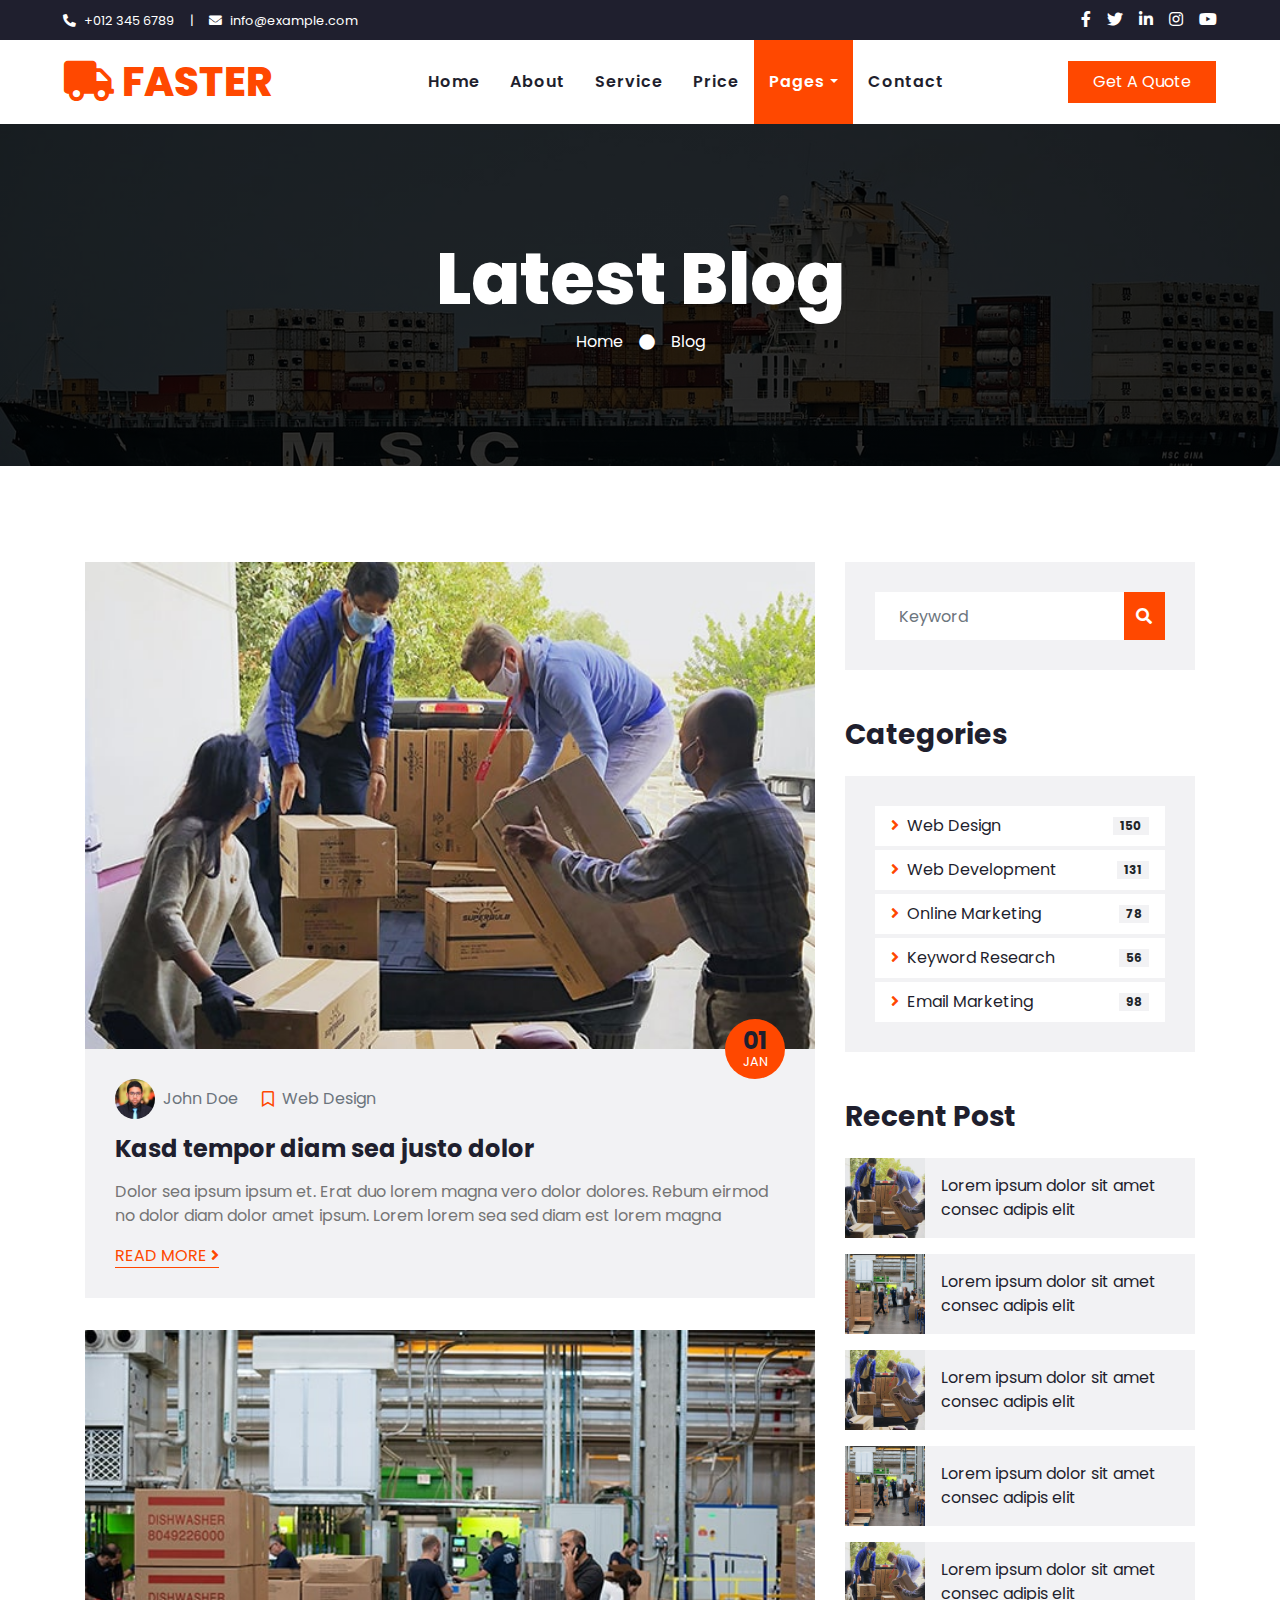
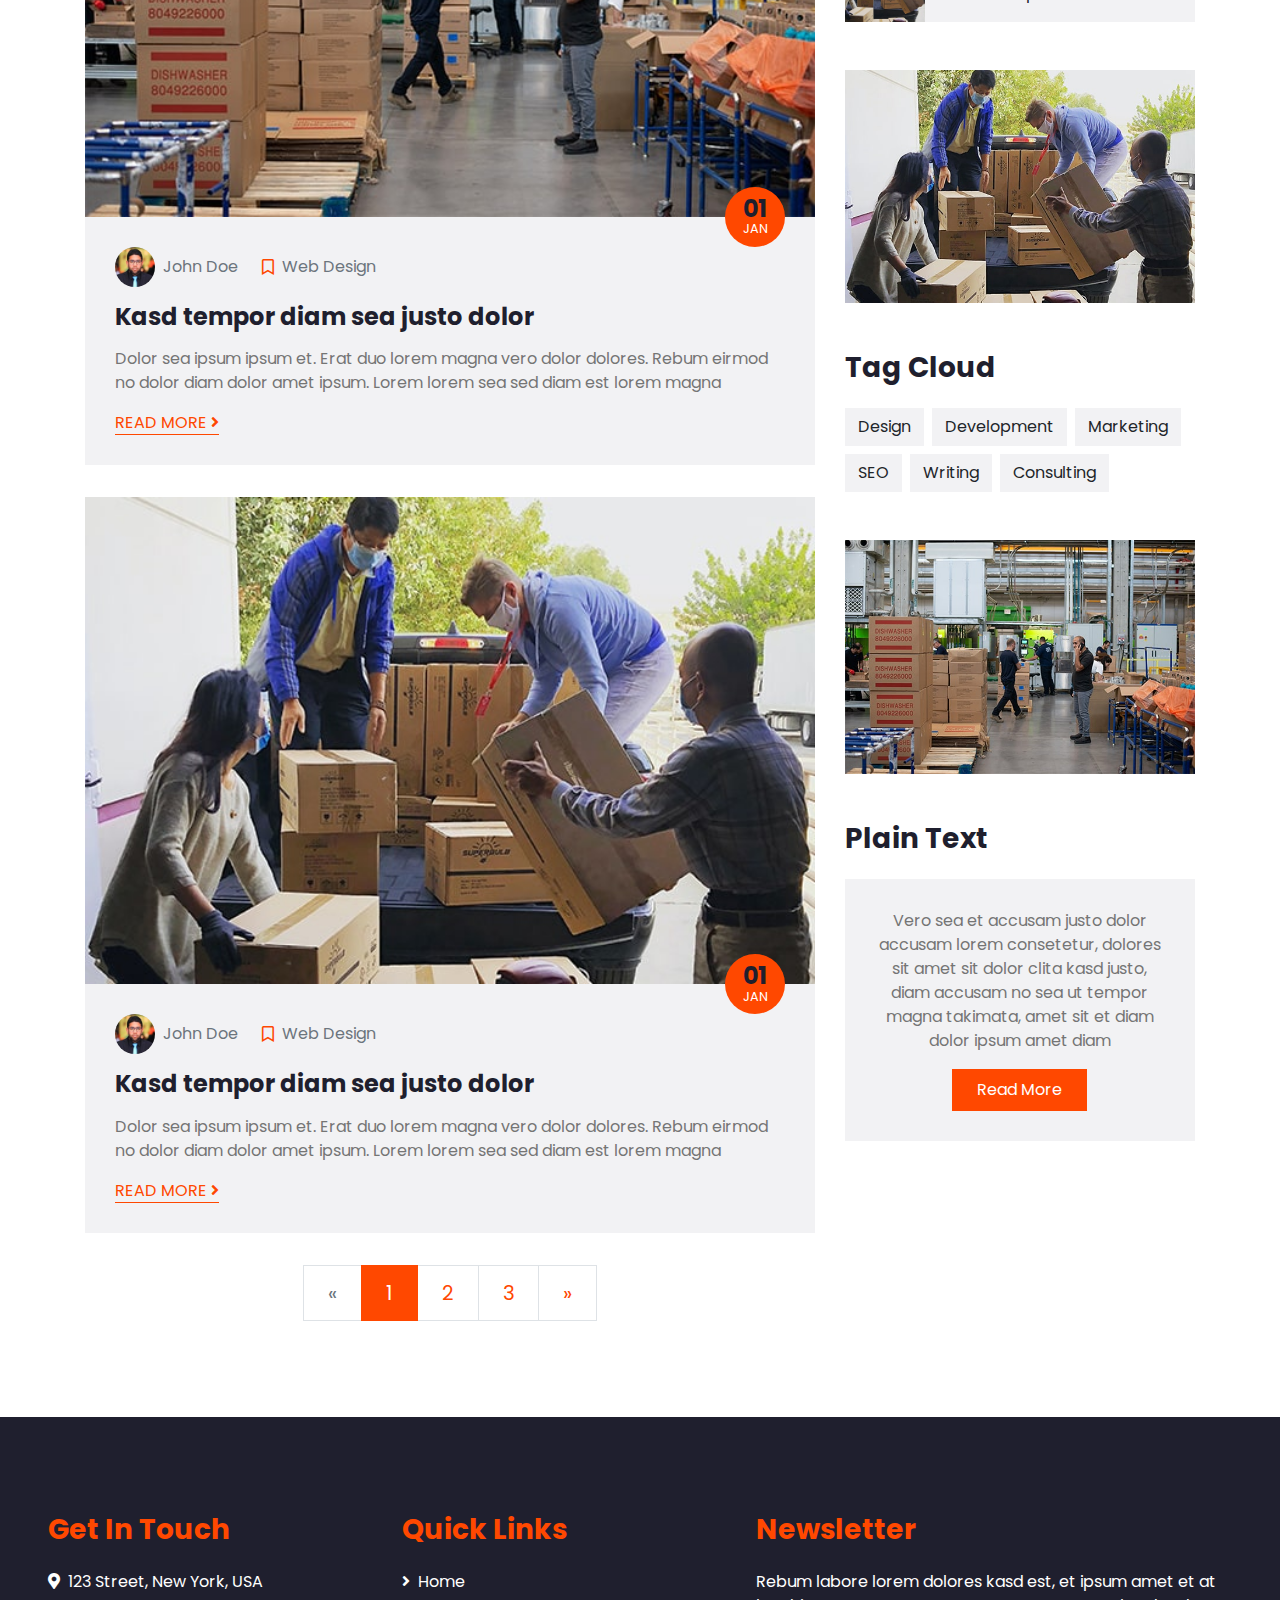
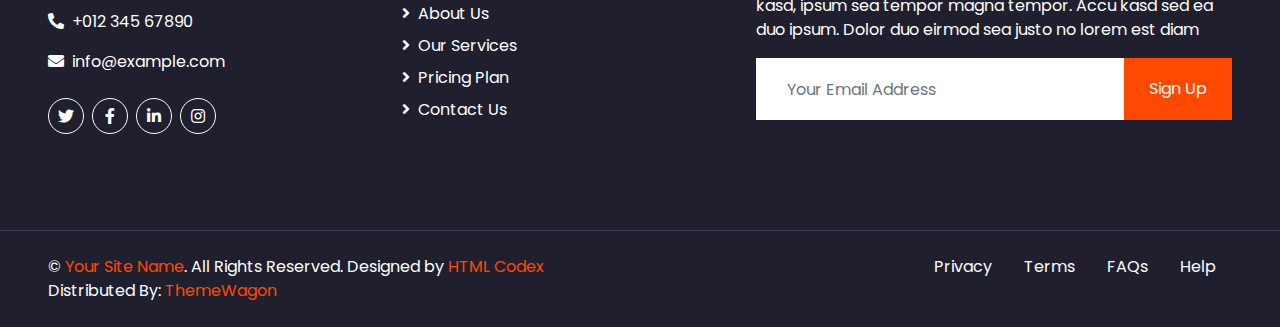
<file: blog.html>
<!DOCTYPE html>
<html lang="en">

<head>
    <meta charset="utf-8">
    <title>FASTER - Logistics Company Website Template</title>
    <meta content="width=device-width, initial-scale=1.0" name="viewport">
    <meta content="Free HTML Templates" name="keywords">
    <meta content="Free HTML Templates" name="description">

    <!-- Favicon -->
    <link href="img/favicon.ico" rel="icon">

    <!-- Google Web Fonts -->
    <link rel="preconnect" href="https://fonts.gstatic.com">
    <link href="https://fonts.googleapis.com/css2?family=Poppins:wght@100;200;300;400;500;600;700;800;900&display=swap" rel="stylesheet">

    <!-- Font Awesome -->
    <link href="https://cdnjs.cloudflare.com/ajax/libs/font-awesome/5.10.0/css/all.min.css" rel="stylesheet">

    <!-- Libraries Stylesheet -->
    <link href="lib/owlcarousel/assets/owl.carousel.min.css" rel="stylesheet">

    <!-- Customized Bootstrap Stylesheet -->
    <link href="css/style.css" rel="stylesheet">
</head>

<body>
    <!-- Topbar Start -->
    <div class="container-fluid bg-dark">
        <div class="row py-2 px-lg-5">
            <div class="col-lg-6 text-center text-lg-left mb-2 mb-lg-0">
                <div class="d-inline-flex align-items-center text-white">
                    <small><i class="fa fa-phone-alt mr-2"></i>+012 345 6789</small>
                    <small class="px-3">|</small>
                    <small><i class="fa fa-envelope mr-2"></i>info@example.com</small>
                </div>
            </div>
            <div class="col-lg-6 text-center text-lg-right">
                <div class="d-inline-flex align-items-center">
                    <a class="text-white px-2" href="">
                        <i class="fab fa-facebook-f"></i>
                    </a>
                    <a class="text-white px-2" href="">
                        <i class="fab fa-twitter"></i>
                    </a>
                    <a class="text-white px-2" href="">
                        <i class="fab fa-linkedin-in"></i>
                    </a>
                    <a class="text-white px-2" href="">
                        <i class="fab fa-instagram"></i>
                    </a>
                    <a class="text-white pl-2" href="">
                        <i class="fab fa-youtube"></i>
                    </a>
                </div>
            </div>
        </div>
    </div>
    <!-- Topbar End -->


    <!-- Navbar Start -->
    <div class="container-fluid p-0">
        <nav class="navbar navbar-expand-lg bg-light navbar-light py-3 py-lg-0 px-lg-5">
            <a href="index.html" class="navbar-brand ml-lg-3">
                <h1 class="m-0 display-5 text-uppercase text-primary"><i class="fa fa-truck mr-2"></i>Faster</h1>
            </a>
            <button type="button" class="navbar-toggler" data-toggle="collapse" data-target="#navbarCollapse">
                <span class="navbar-toggler-icon"></span>
            </button>
            <div class="collapse navbar-collapse justify-content-between px-lg-3" id="navbarCollapse">
                <div class="navbar-nav m-auto py-0">
                    <a href="index.html" class="nav-item nav-link">Home</a>
                    <a href="about.html" class="nav-item nav-link">About</a>
                    <a href="service.html" class="nav-item nav-link">Service</a>
                    <a href="price.html" class="nav-item nav-link">Price</a>
                    <div class="nav-item dropdown">
                        <a href="#" class="nav-link dropdown-toggle active" data-toggle="dropdown">Pages</a>
                        <div class="dropdown-menu rounded-0 m-0">
                            <a href="blog.html" class="dropdown-item active">Blog Grid</a>
                            <a href="single.html" class="dropdown-item">Blog Detail</a>
                        </div>
                    </div>
                    <a href="contact.html" class="nav-item nav-link">Contact</a>
                </div>
                <a href="" class="btn btn-primary py-2 px-4 d-none d-lg-block">Get A Quote</a>
            </div>
        </nav>
    </div>
    <!-- Navbar End -->


    <!-- Header Start -->
    <div class="jumbotron jumbotron-fluid mb-5">
        <div class="container text-center py-5">
            <h1 class="text-white display-3">Latest Blog</h1>
            <div class="d-inline-flex align-items-center text-white">
                <p class="m-0"><a class="text-white" href="">Home</a></p>
                <i class="fa fa-circle px-3"></i>
                <p class="m-0">Blog</p>
            </div>
        </div>
    </div>
    <!-- Header End -->


    <!-- Blog Start -->
    <div class="container py-5">
        <div class="row">
            <!-- Blog Grid Start -->
            <div class="col-lg-8">
                <div class="row">
                    <div class="col-md-12 mb-3">
                        <div class="position-relative">
                            <img class="img-fluid w-100" src="img/blog-1.jpg" alt="">
                            <div class="position-absolute bg-primary d-flex flex-column align-items-center justify-content-center rounded-circle"
                                style="width: 60px; height: 60px; bottom: -30px; right: 30px;">
                                <h4 class="font-weight-bold mb-n1">01</h4>
                                <small class="text-white text-uppercase">Jan</small>
                            </div>
                        </div>
                        <div class="bg-secondary mb-3" style="padding: 30px;">
                            <div class="d-flex mb-3">
                                <div class="d-flex align-items-center">
                                    <img class="rounded-circle" style="width: 40px; height: 40px;" src="img/user.jpg" alt="">
                                    <a class="text-muted ml-2" href="">John Doe</a>
                                </div>
                                <div class="d-flex align-items-center ml-4">
                                    <i class="far fa-bookmark text-primary"></i>
                                    <a class="text-muted ml-2" href="">Web Design</a>
                                </div>
                            </div>
                            <h4 class="font-weight-bold mb-3">Kasd tempor diam sea justo dolor</h4>
                            <p>Dolor sea ipsum ipsum et. Erat duo lorem magna vero dolor dolores. Rebum eirmod no dolor diam dolor amet ipsum. Lorem lorem sea sed diam est lorem magna</p>
                            <a class="border-bottom border-primary text-uppercase text-decoration-none" href="">Read More <i class="fa fa-angle-right"></i></a>
                        </div>
                    </div>
                    <div class="col-md-12 mb-3">
                        <div class="position-relative">
                            <img class="img-fluid w-100" src="img/blog-2.jpg" alt="">
                            <div class="position-absolute bg-primary d-flex flex-column align-items-center justify-content-center rounded-circle"
                                style="width: 60px; height: 60px; bottom: -30px; right: 30px;">
                                <h4 class="font-weight-bold mb-n1">01</h4>
                                <small class="text-white text-uppercase">Jan</small>
                            </div>
                        </div>
                        <div class="bg-secondary mb-3" style="padding: 30px;">
                            <div class="d-flex mb-3">
                                <div class="d-flex align-items-center">
                                    <img class="rounded-circle" style="width: 40px; height: 40px;" src="img/user.jpg" alt="">
                                    <a class="text-muted ml-2" href="">John Doe</a>
                                </div>
                                <div class="d-flex align-items-center ml-4">
                                    <i class="far fa-bookmark text-primary"></i>
                                    <a class="text-muted ml-2" href="">Web Design</a>
                                </div>
                            </div>
                            <h4 class="font-weight-bold mb-3">Kasd tempor diam sea justo dolor</h4>
                            <p>Dolor sea ipsum ipsum et. Erat duo lorem magna vero dolor dolores. Rebum eirmod no dolor diam dolor amet ipsum. Lorem lorem sea sed diam est lorem magna</p>
                            <a class="border-bottom border-primary text-uppercase text-decoration-none" href="">Read More <i class="fa fa-angle-right"></i></a>
                        </div>
                    </div>
                    <div class="col-md-12 mb-3">
                        <div class="position-relative">
                            <img class="img-fluid w-100" src="img/blog-1.jpg" alt="">
                            <div class="position-absolute bg-primary d-flex flex-column align-items-center justify-content-center rounded-circle"
                                style="width: 60px; height: 60px; bottom: -30px; right: 30px;">
                                <h4 class="font-weight-bold mb-n1">01</h4>
                                <small class="text-white text-uppercase">Jan</small>
                            </div>
                        </div>
                        <div class="bg-secondary mb-3" style="padding: 30px;">
                            <div class="d-flex mb-3">
                                <div class="d-flex align-items-center">
                                    <img class="rounded-circle" style="width: 40px; height: 40px;" src="img/user.jpg" alt="">
                                    <a class="text-muted ml-2" href="">John Doe</a>
                                </div>
                                <div class="d-flex align-items-center ml-4">
                                    <i class="far fa-bookmark text-primary"></i>
                                    <a class="text-muted ml-2" href="">Web Design</a>
                                </div>
                            </div>
                            <h4 class="font-weight-bold mb-3">Kasd tempor diam sea justo dolor</h4>
                            <p>Dolor sea ipsum ipsum et. Erat duo lorem magna vero dolor dolores. Rebum eirmod no dolor diam dolor amet ipsum. Lorem lorem sea sed diam est lorem magna</p>
                            <a class="border-bottom border-primary text-uppercase text-decoration-none" href="">Read More <i class="fa fa-angle-right"></i></a>
                        </div>
                    </div>
                </div>
                <div class="row">
                    <div class="col-12">
                        <nav aria-label="Page navigation">
                          <ul class="pagination pagination-lg justify-content-center mb-0">
                            <li class="page-item disabled">
                              <a class="page-link" href="#" aria-label="Previous">
                                <span aria-hidden="true">&laquo;</span>
                                <span class="sr-only">Previous</span>
                              </a>
                            </li>
                            <li class="page-item active"><a class="page-link" href="#">1</a></li>
                            <li class="page-item"><a class="page-link" href="#">2</a></li>
                            <li class="page-item"><a class="page-link" href="#">3</a></li>
                            <li class="page-item">
                              <a class="page-link" href="#" aria-label="Next">
                                <span aria-hidden="true">&raquo;</span>
                                <span class="sr-only">Next</span>
                              </a>
                            </li>
                          </ul>
                        </nav>
                    </div>
                </div>
            </div>
            <!-- Blog Grid End -->

            <!-- Sidebar Start -->
            <div class="col-lg-4 mt-5 mt-lg-0">
                <!-- Search Form Start -->
                <div class="mb-5">
                    <div class="bg-secondary" style="padding: 30px;">
                        <div class="input-group">
                            <input type="text" class="form-control border-0 p-4" placeholder="Keyword">
                            <div class="input-group-append">
                                <span class="input-group-text bg-primary border-primary text-white"><i
                                        class="fa fa-search"></i></span>
                            </div>
                        </div>
                    </div>
                </div>
                <!-- Search Form End -->

                <!-- Category Start -->
                <div class="mb-5">
                    <h3 class="mb-4">Categories</h3>
                    <div class="bg-secondary" style="padding: 30px;">
                        <ul class="list-inline m-0">
                            <li class="mb-1 py-2 px-3 bg-light d-flex justify-content-between align-items-center">
                                <a class="text-dark" href="#"><i class="fa fa-angle-right text-primary mr-2"></i>Web Design</a>
                                <span class="badge badge-secondary badge-pill">150</span>
                            </li>
                            <li class="mb-1 py-2 px-3 bg-light d-flex justify-content-between align-items-center">
                                <a class="text-dark" href="#"><i class="fa fa-angle-right text-primary mr-2"></i>Web Development</a>
                                <span class="badge badge-secondary badge-pill">131</span>
                            </li>
                            <li class="mb-1 py-2 px-3 bg-light d-flex justify-content-between align-items-center">
                                <a class="text-dark" href="#"><i class="fa fa-angle-right text-primary mr-2"></i>Online Marketing</a>
                                <span class="badge badge-secondary badge-pill">78</span>
                            </li>
                            <li class="mb-1 py-2 px-3 bg-light d-flex justify-content-between align-items-center">
                                <a class="text-dark" href="#"><i class="fa fa-angle-right text-primary mr-2"></i>Keyword Research</a>
                                <span class="badge badge-secondary badge-pill">56</span>
                            </li>
                            <li class="py-2 px-3 bg-light d-flex justify-content-between align-items-center">
                                <a class="text-dark" href="#"><i class="fa fa-angle-right text-primary mr-2"></i>Email Marketing</a>
                                <span class="badge badge-secondary badge-pill">98</span>
                            </li>
                        </ul>
                    </div>
                </div>
                <!-- Category End -->

                <!-- Recent Post Start -->
                <div class="mb-5">
                    <h3 class="mb-4">Recent Post</h3>
                    <div class="d-flex mb-3">
                        <img class="img-fluid" src="img/blog-1.jpg" style="width: 80px; height: 80px; object-fit: cover;" alt="">
                        <a href="" class="d-flex align-items-center bg-secondary text-dark text-decoration-none px-3" style="height: 80px;">
                            Lorem ipsum dolor sit amet consec adipis elit
                        </a>
                    </div>
                    <div class="d-flex mb-3">
                        <img class="img-fluid" src="img/blog-2.jpg" style="width: 80px; height: 80px; object-fit: cover;" alt="">
                        <a href="" class="d-flex align-items-center bg-secondary text-dark text-decoration-none px-3" style="height: 80px;">
                            Lorem ipsum dolor sit amet consec adipis elit
                        </a>
                    </div>
                    <div class="d-flex mb-3">
                        <img class="img-fluid" src="img/blog-1.jpg" style="width: 80px; height: 80px; object-fit: cover;" alt="">
                        <a href="" class="d-flex align-items-center bg-secondary text-dark text-decoration-none px-3" style="height: 80px;">
                            Lorem ipsum dolor sit amet consec adipis elit
                        </a>
                    </div>
                    <div class="d-flex mb-3">
                        <img class="img-fluid" src="img/blog-2.jpg" style="width: 80px; height: 80px; object-fit: cover;" alt="">
                        <a href="" class="d-flex align-items-center bg-secondary text-dark text-decoration-none px-3" style="height: 80px;">
                            Lorem ipsum dolor sit amet consec adipis elit
                        </a>
                    </div>
                    <div class="d-flex mb-3">
                        <img class="img-fluid" src="img/blog-1.jpg" style="width: 80px; height: 80px; object-fit: cover;" alt="">
                        <a href="" class="d-flex align-items-center bg-secondary text-dark text-decoration-none px-3" style="height: 80px;">
                            Lorem ipsum dolor sit amet consec adipis elit
                        </a>
                    </div>
                </div>
                <!-- Recent Post End -->

                <!-- Image Start -->
                <div class="mb-5">
                    <img src="img/blog-1.jpg" alt="" class="img-fluid">
                </div>
                <!-- Image End -->

                <!-- Tags Start -->
                <div class="mb-5">
                    <h3 class="mb-4">Tag Cloud</h3>
                    <div class="d-flex flex-wrap m-n1">
                        <a href="" class="btn btn-secondary m-1">Design</a>
                        <a href="" class="btn btn-secondary m-1">Development</a>
                        <a href="" class="btn btn-secondary m-1">Marketing</a>
                        <a href="" class="btn btn-secondary m-1">SEO</a>
                        <a href="" class="btn btn-secondary m-1">Writing</a>
                        <a href="" class="btn btn-secondary m-1">Consulting</a>
                    </div>
                </div>
                <!-- Tags End -->

                <!-- Image Start -->
                <div class="mb-5">
                    <img src="img/blog-2.jpg" alt="" class="img-fluid">
                </div>
                <!-- Image End -->

                <!-- Plain Text Start -->
                <div>
                    <h3 class="mb-4">Plain Text</h3>
                    <div class="bg-secondary text-center" style="padding: 30px;">
                        <p>Vero sea et accusam justo dolor accusam lorem consetetur, dolores sit amet sit dolor clita kasd justo, diam accusam no sea ut tempor magna takimata, amet sit et diam dolor ipsum amet diam</p>
                        <a href="" class="btn btn-primary py-2 px-4">Read More</a>
                    </div>
                </div>
                <!-- Plain Text End -->
            </div>
            <!-- Sidebar End -->
        </div>
    </div>
    <!-- Blog End -->


    <!-- Footer Start -->
    <div class="container-fluid bg-dark text-white mt-5 py-5 px-sm-3 px-md-5">
        <div class="row pt-5">
            <div class="col-lg-7 col-md-6">
                <div class="row">
                    <div class="col-md-6 mb-5">
                        <h3 class="text-primary mb-4">Get In Touch</h3>
                        <p><i class="fa fa-map-marker-alt mr-2"></i>123 Street, New York, USA</p>
                        <p><i class="fa fa-phone-alt mr-2"></i>+012 345 67890</p>
                        <p><i class="fa fa-envelope mr-2"></i>info@example.com</p>
                        <div class="d-flex justify-content-start mt-4">
                            <a class="btn btn-outline-light btn-social mr-2" href="#"><i class="fab fa-twitter"></i></a>
                            <a class="btn btn-outline-light btn-social mr-2" href="#"><i class="fab fa-facebook-f"></i></a>
                            <a class="btn btn-outline-light btn-social mr-2" href="#"><i class="fab fa-linkedin-in"></i></a>
                            <a class="btn btn-outline-light btn-social" href="#"><i class="fab fa-instagram"></i></a>
                        </div>
                    </div>
                    <div class="col-md-6 mb-5">
                        <h3 class="text-primary mb-4">Quick Links</h3>
                        <div class="d-flex flex-column justify-content-start">
                            <a class="text-white mb-2" href="#"><i class="fa fa-angle-right mr-2"></i>Home</a>
                            <a class="text-white mb-2" href="#"><i class="fa fa-angle-right mr-2"></i>About Us</a>
                            <a class="text-white mb-2" href="#"><i class="fa fa-angle-right mr-2"></i>Our Services</a>
                            <a class="text-white mb-2" href="#"><i class="fa fa-angle-right mr-2"></i>Pricing Plan</a>
                            <a class="text-white" href="#"><i class="fa fa-angle-right mr-2"></i>Contact Us</a>
                        </div>
                    </div>
                </div>
            </div>
            <div class="col-lg-5 col-md-6 mb-5">
                <h3 class="text-primary mb-4">Newsletter</h3>
                <p>Rebum labore lorem dolores kasd est, et ipsum amet et at kasd, ipsum sea tempor magna tempor. Accu kasd sed ea duo ipsum. Dolor duo eirmod sea justo no lorem est diam</p>
                <div class="w-100">
                    <div class="input-group">
                        <input type="text" class="form-control border-light" style="padding: 30px;" placeholder="Your Email Address">
                        <div class="input-group-append">
                            <button class="btn btn-primary px-4">Sign Up</button>
                        </div>
                    </div>
                </div>
            </div>
        </div>
    </div>
    <div class="container-fluid bg-dark text-white border-top py-4 px-sm-3 px-md-5" style="border-color: #3E3E4E !important;">
        <div class="row">
            <div class="col-lg-6 text-center text-md-left mb-3 mb-md-0">
                <p class="m-0 text-white">&copy; <a href="#">Your Site Name</a>. All Rights Reserved. 
				
				<!--/*** This template is free as long as you keep the footer author’s credit link/attribution link/backlink. If you'd like to use the template without the footer author’s credit link/attribution link/backlink, you can purchase the Credit Removal License from "https://htmlcodex.com/credit-removal". Thank you for your support. ***/-->
				Designed by <a href="https://htmlcodex.com">HTML Codex</a>
                <br>Distributed By: <a href="https://themewagon.com" target="_blank">ThemeWagon</a>
                </p>
            </div>
            <div class="col-lg-6 text-center text-md-right">
                <ul class="nav d-inline-flex">
                    <li class="nav-item">
                        <a class="nav-link text-white py-0" href="#">Privacy</a>
                    </li>
                    <li class="nav-item">
                        <a class="nav-link text-white py-0" href="#">Terms</a>
                    </li>
                    <li class="nav-item">
                        <a class="nav-link text-white py-0" href="#">FAQs</a>
                    </li>
                    <li class="nav-item">
                        <a class="nav-link text-white py-0" href="#">Help</a>
                    </li>
                </ul>
            </div>
        </div>
    </div>
    <!-- Footer End -->


    <!-- Back to Top -->
    <a href="#" class="btn btn-lg btn-primary back-to-top"><i class="fa fa-angle-double-up"></i></a>


    <!-- JavaScript Libraries -->
    <script src="https://code.jquery.com/jquery-3.4.1.min.js"></script>
    <script src="https://stackpath.bootstrapcdn.com/bootstrap/4.4.1/js/bootstrap.bundle.min.js"></script>
    <script src="lib/easing/easing.min.js"></script>
    <script src="lib/waypoints/waypoints.min.js"></script>
    <script src="lib/counterup/counterup.min.js"></script>
    <script src="lib/owlcarousel/owl.carousel.min.js"></script>

    <!-- Contact Javascript File -->
    <script src="mail/jqBootstrapValidation.min.js"></script>
    <script src="mail/contact.js"></script>

    <!-- Template Javascript -->
    <script src="js/main.js"></script>
</body>

</html>
</file>
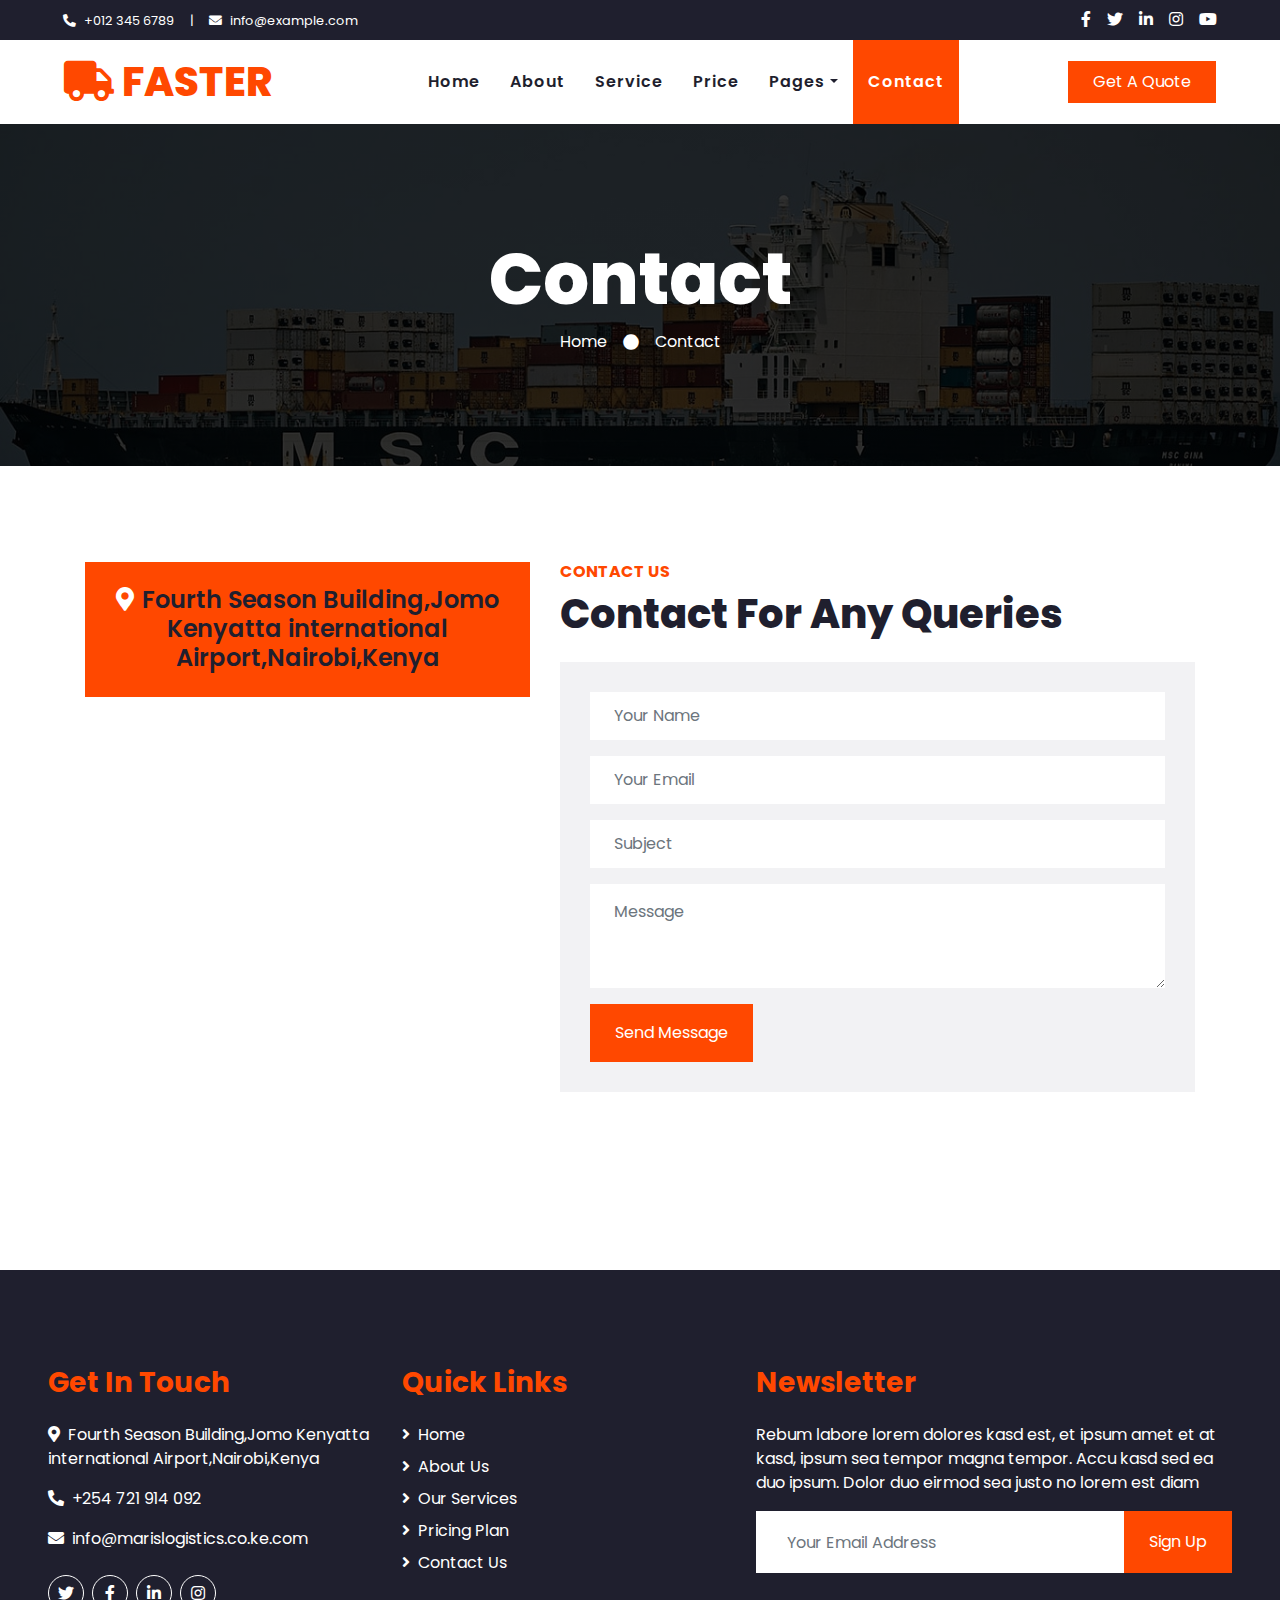
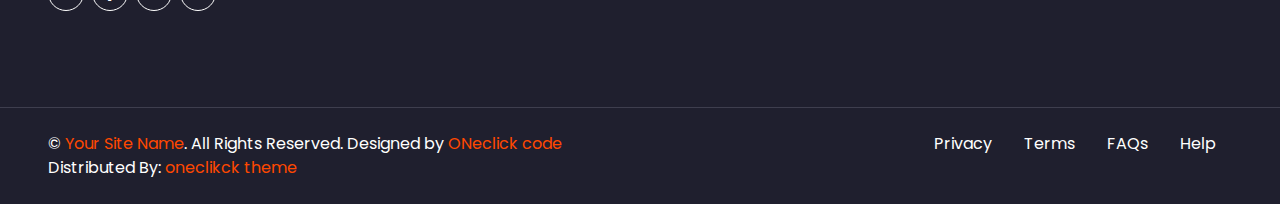
<file: contact.html>
<!DOCTYPE html>
<html lang="en">

<head>
    <meta charset="utf-8">
    <title>Maris Logistics</title>
    <meta content="width=device-width, initial-scale=1.0" name="viewport">
    <meta content="Free HTML Templates" name="keywords">
    <meta content="Free HTML Templates" name="description">

    <!-- Favicon -->
    <link href="img/favicon.ico" rel="icon">

    <!-- Google Web Fonts -->
    <link rel="preconnect" href="https://fonts.gstatic.com">
    <link href="https://fonts.googleapis.com/css2?family=Poppins:wght@100;200;300;400;500;600;700;800;900&display=swap" rel="stylesheet">

    <!-- Font Awesome -->
    <link href="https://cdnjs.cloudflare.com/ajax/libs/font-awesome/5.10.0/css/all.min.css" rel="stylesheet">

    <!-- Libraries Stylesheet -->
    <link href="lib/owlcarousel/assets/owl.carousel.min.css" rel="stylesheet">

    <!-- Customized Bootstrap Stylesheet -->
    <link href="css/style.css" rel="stylesheet">
</head>

<body>
    <!-- Topbar Start -->
    <div class="container-fluid bg-dark">
        <div class="row py-2 px-lg-5">
            <div class="col-lg-6 text-center text-lg-left mb-2 mb-lg-0">
                <div class="d-inline-flex align-items-center text-white">
                    <small><i class="fa fa-phone-alt mr-2"></i>+012 345 6789</small>
                    <small class="px-3">|</small>
                    <small><i class="fa fa-envelope mr-2"></i>info@example.com</small>
                </div>
            </div>
            <div class="col-lg-6 text-center text-lg-right">
                <div class="d-inline-flex align-items-center">
                    <a class="text-white px-2" href="">
                        <i class="fab fa-facebook-f"></i>
                    </a>
                    <a class="text-white px-2" href="">
                        <i class="fab fa-twitter"></i>
                    </a>
                    <a class="text-white px-2" href="">
                        <i class="fab fa-linkedin-in"></i>
                    </a>
                    <a class="text-white px-2" href="">
                        <i class="fab fa-instagram"></i>
                    </a>
                    <a class="text-white pl-2" href="">
                        <i class="fab fa-youtube"></i>
                    </a>
                </div>
            </div>
        </div>
    </div>
    <!-- Topbar End -->


    <!-- Navbar Start -->
    <div class="container-fluid p-0">
        <nav class="navbar navbar-expand-lg bg-light navbar-light py-3 py-lg-0 px-lg-5">
            <a href="index.html" class="navbar-brand ml-lg-3">
                <h1 class="m-0 display-5 text-uppercase text-primary"><i class="fa fa-truck mr-2"></i>Faster</h1>
            </a>
            <button type="button" class="navbar-toggler" data-toggle="collapse" data-target="#navbarCollapse">
                <span class="navbar-toggler-icon"></span>
            </button>
            <div class="collapse navbar-collapse justify-content-between px-lg-3" id="navbarCollapse">
                <div class="navbar-nav m-auto py-0">
                    <a href="index.html" class="nav-item nav-link">Home</a>
                    <a href="about.html" class="nav-item nav-link">About</a>
                    <a href="service.html" class="nav-item nav-link">Service</a>
                    <a href="price.html" class="nav-item nav-link">Price</a>
                    <div class="nav-item dropdown">
                        <a href="#" class="nav-link dropdown-toggle" data-toggle="dropdown">Pages</a>
                        <div class="dropdown-menu rounded-0 m-0">
                            <a href="blog.html" class="dropdown-item">Blog Grid</a>
                            <a href="single.html" class="dropdown-item">Blog Detail</a>
                        </div>
                    </div>
                    <a href="contact.html" class="nav-item nav-link active">Contact</a>
                </div>
                <a href="" class="btn btn-primary py-2 px-4 d-none d-lg-block">Get A Quote</a>
            </div>
        </nav>
    </div>
    <!-- Navbar End -->


    <!-- Header Start -->
    <div class="jumbotron jumbotron-fluid mb-5">
        <div class="container text-center py-5">
            <h1 class="text-white display-3">Contact</h1>
            <div class="d-inline-flex align-items-center text-white">
                <p class="m-0"><a class="text-white" href="">Home</a></p>
                <i class="fa fa-circle px-3"></i>
                <p class="m-0">Contact</p>
            </div>
        </div>
    </div>
    <!-- Header End -->


    <!-- Contact Start -->
    <div class="container-fluid py-5">
        <div class="container">
            <div class="row">
                <div class="col-lg-5 pb-4 pb-lg-0">
                    <div class="bg-primary text-dark text-center p-4">
                        <h4 class="m-0"><i class="fa fa-map-marker-alt text-white mr-2"></i>Fourth Season Building,Jomo Kenyatta international Airport,Nairobi,Kenya</h4>
                    </div>
                    <iframe style="width: 100%; height: 470px;"
                        src="https://www.google.com/maps/embed?pb=!1m18!1m12!1m3!1d3001156.4288297426!2d-78.01371936852176!3d42.72876761954724!2m3!1f0!2f0!3f0!3m2!1i1024!2i768!4f13.1!3m3!1m2!1s0x4ccc4bf0f123a5a9%3A0xddcfc6c1de189567!2sNew%20York%2C%20USA!5e0!3m2!1sen!2sbd!4v1603794290143!5m2!1sen!2sbd"
                        frameborder="0" style="border:0;" allowfullscreen="" aria-hidden="false" tabindex="0"></iframe>
                </div>
                <div class="col-lg-7">
                    <h6 class="text-primary text-uppercase font-weight-bold">Contact Us</h6>
                    <h1 class="mb-4">Contact For Any Queries</h1>
                    <div class="contact-form bg-secondary" style="padding: 30px;">
                        <div id="success"></div>
                        <form name="sentMessage" id="contactForm" novalidate="novalidate">
                            <div class="control-group">
                                <input type="text" class="form-control border-0 p-4" id="name" placeholder="Your Name"
                                    required="required" data-validation-required-message="Please enter your name" />
                                <p class="help-block text-danger"></p>
                            </div>
                            <div class="control-group">
                                <input type="email" class="form-control border-0 p-4" id="email" placeholder="Your Email"
                                    required="required" data-validation-required-message="Please enter your email" />
                                <p class="help-block text-danger"></p>
                            </div>
                            <div class="control-group">
                                <input type="text" class="form-control border-0 p-4" id="subject" placeholder="Subject"
                                    required="required" data-validation-required-message="Please enter a subject" />
                                <p class="help-block text-danger"></p>
                            </div>
                            <div class="control-group">
                                <textarea class="form-control border-0 py-3 px-4" rows="3" id="message" placeholder="Message"
                                    required="required"
                                    data-validation-required-message="Please enter your message"></textarea>
                                <p class="help-block text-danger"></p>
                            </div>
                            <div>
                                <button class="btn btn-primary py-3 px-4" type="submit" id="sendMessageButton">Send
                                    Message</button>
                            </div>
                        </form>
                    </div>
                </div>
            </div>
        </div>
    </div>
    <!-- Contact End -->


    <!-- Footer Start -->
    <div class="container-fluid bg-dark text-white mt-5 py-5 px-sm-3 px-md-5">
        <div class="row pt-5">
            <div class="col-lg-7 col-md-6">
                <div class="row">
                    <div class="col-md-6 mb-5">
                        <h3 class="text-primary mb-4">Get In Touch</h3>
                        <p><i class="fa fa-map-marker-alt mr-2"></i>Fourth Season Building,Jomo Kenyatta international Airport,Nairobi,Kenya</p>
                        <p><i class="fa fa-phone-alt mr-2"></i>+254 721 914 092</p>
                        <p><i class="fa fa-envelope mr-2"></i>info@marislogistics.co.ke.com</p>
                        <div class="d-flex justify-content-start mt-4">
                            <a class="btn btn-outline-light btn-social mr-2" href="#"><i class="fab fa-twitter"></i></a>
                            <a class="btn btn-outline-light btn-social mr-2" href="#"><i class="fab fa-facebook-f"></i></a>
                            <a class="btn btn-outline-light btn-social mr-2" href="#"><i class="fab fa-linkedin-in"></i></a>
                            <a class="btn btn-outline-light btn-social" href="#"><i class="fab fa-instagram"></i></a>
                        </div>
                    </div>
                    <div class="col-md-6 mb-5">
                        <h3 class="text-primary mb-4">Quick Links</h3>
                        <div class="d-flex flex-column justify-content-start">
                            <a class="text-white mb-2" href="#"><i class="fa fa-angle-right mr-2"></i>Home</a>
                            <a class="text-white mb-2" href="#"><i class="fa fa-angle-right mr-2"></i>About Us</a>
                            <a class="text-white mb-2" href="#"><i class="fa fa-angle-right mr-2"></i>Our Services</a>
                            <a class="text-white mb-2" href="#"><i class="fa fa-angle-right mr-2"></i>Pricing Plan</a>
                            <a class="text-white" href="#"><i class="fa fa-angle-right mr-2"></i>Contact Us</a>
                        </div>
                    </div>
                </div>
            </div>
            <div class="col-lg-5 col-md-6 mb-5">
                <h3 class="text-primary mb-4">Newsletter</h3>
                <p>Rebum labore lorem dolores kasd est, et ipsum amet et at kasd, ipsum sea tempor magna tempor. Accu kasd sed ea duo ipsum. Dolor duo eirmod sea justo no lorem est diam</p>
                <div class="w-100">
                    <div class="input-group">
                        <input type="text" class="form-control border-light" style="padding: 30px;" placeholder="Your Email Address">
                        <div class="input-group-append">
                            <button class="btn btn-primary px-4">Sign Up</button>
                        </div>
                    </div>
                </div>
            </div>
        </div>
    </div>
    <div class="container-fluid bg-dark text-white border-top py-4 px-sm-3 px-md-5" style="border-color: #3E3E4E !important;">
        <div class="row">
            <div class="col-lg-6 text-center text-md-left mb-3 mb-md-0">
                <p class="m-0 text-white">&copy; <a href="#">Your Site Name</a>. All Rights Reserved. 
				
				<!--/*** This template is free as long as you keep the footer author’s credit link/attribution link/backlink. If you'd like to use the template without the footer author’s credit link/attribution link/backlink, you can purchase the Credit Removal License from "https://htmlcodex.com/credit-removal". Thank you for your support. ***/-->
				Designed by <a href="https://htmlcodex.com">ONeclick code</a>
                <br>Distributed By: <a href="https://themewagon.com" target="_blank">oneclikck theme</a>
                </p>
            </div>
            <div class="col-lg-6 text-center text-md-right">
                <ul class="nav d-inline-flex">
                    <li class="nav-item">
                        <a class="nav-link text-white py-0" href="#">Privacy</a>
                    </li>
                    <li class="nav-item">
                        <a class="nav-link text-white py-0" href="#">Terms</a>
                    </li>
                    <li class="nav-item">
                        <a class="nav-link text-white py-0" href="#">FAQs</a>
                    </li>
                    <li class="nav-item">
                        <a class="nav-link text-white py-0" href="#">Help</a>
                    </li>
                </ul>
            </div>
        </div>
    </div>
    <!-- Footer End -->


    <!-- Back to Top -->
    <a href="#" class="btn btn-lg btn-primary back-to-top"><i class="fa fa-angle-double-up"></i></a>


    <!-- JavaScript Libraries -->
    <script src="https://code.jquery.com/jquery-3.4.1.min.js"></script>
    <script src="https://stackpath.bootstrapcdn.com/bootstrap/4.4.1/js/bootstrap.bundle.min.js"></script>
    <script src="lib/easing/easing.min.js"></script>
    <script src="lib/waypoints/waypoints.min.js"></script>
    <script src="lib/counterup/counterup.min.js"></script>
    <script src="lib/owlcarousel/owl.carousel.min.js"></script>

    <!-- Contact Javascript File -->
    <script src="mail/jqBootstrapValidation.min.js"></script>
    <script src="mail/contact.js"></script>

    <!-- Template Javascript -->
    <script src="js/main.js"></script>
</body>

</html>
</file>
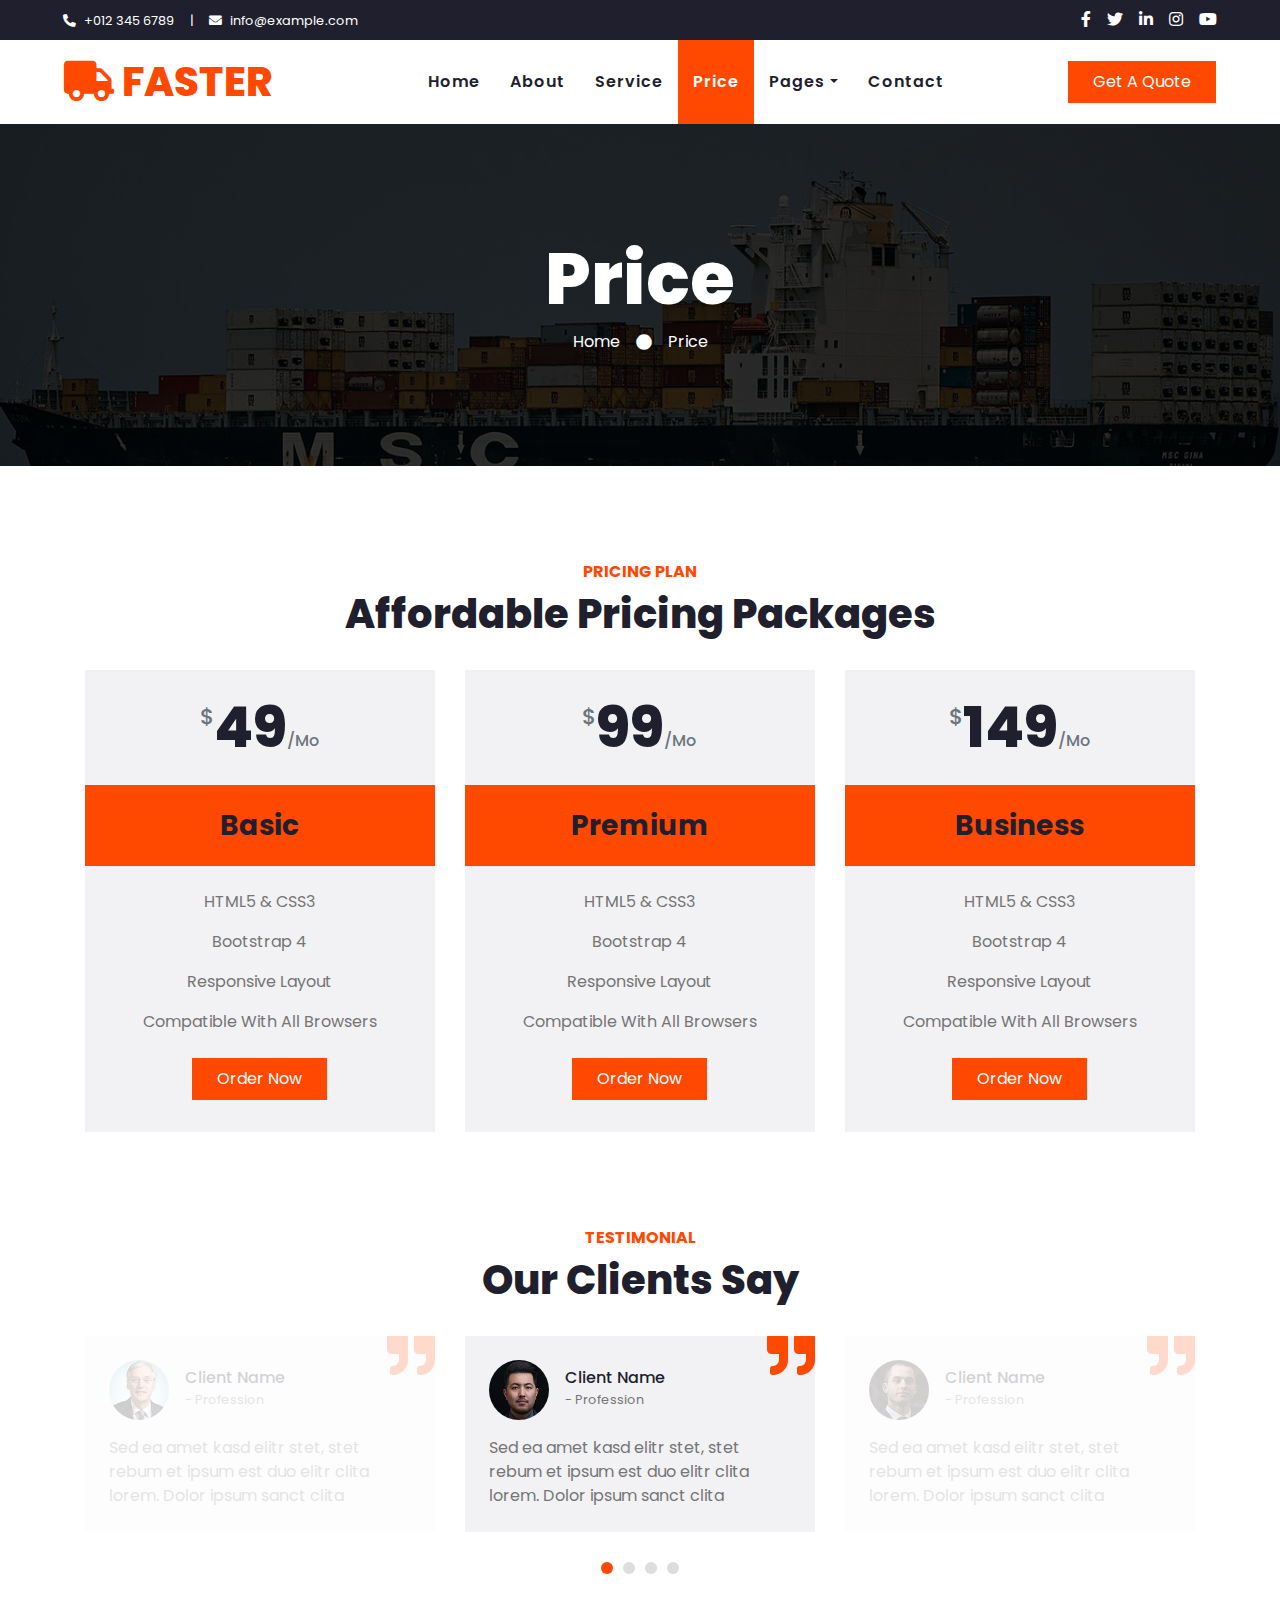
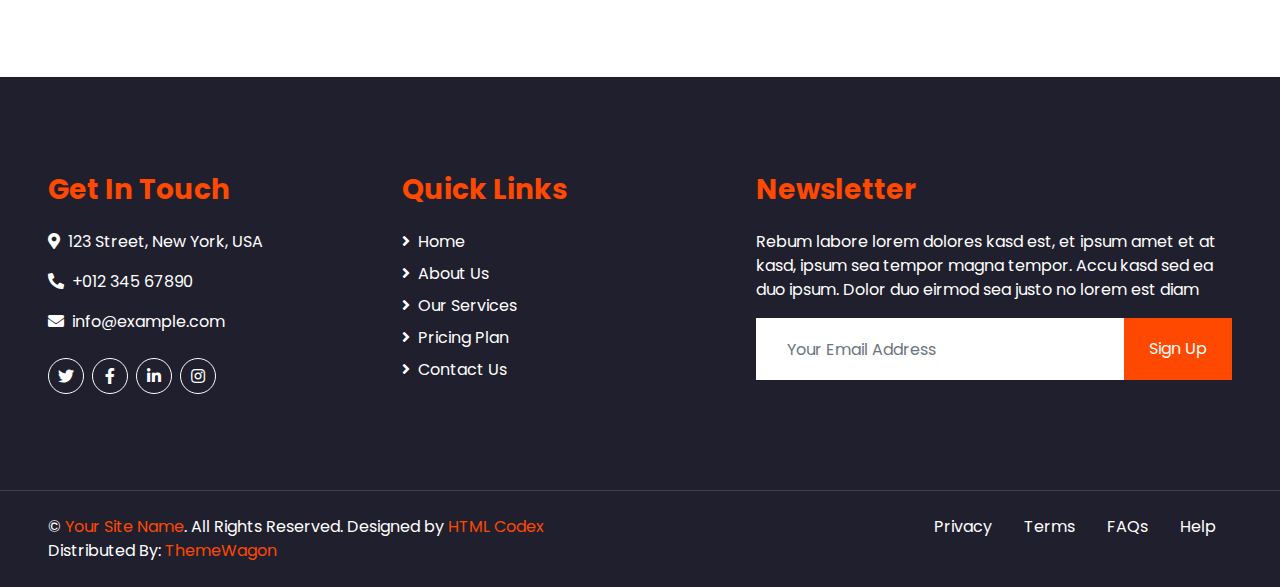
<file: price.html>
<!DOCTYPE html>
<html lang="en">

<head>
    <meta charset="utf-8">
    <title>FASTER - Logistics Company Website Template</title>
    <meta content="width=device-width, initial-scale=1.0" name="viewport">
    <meta content="Free HTML Templates" name="keywords">
    <meta content="Free HTML Templates" name="description">

    <!-- Favicon -->
    <link href="img/favicon.ico" rel="icon">

    <!-- Google Web Fonts -->
    <link rel="preconnect" href="https://fonts.gstatic.com">
    <link href="https://fonts.googleapis.com/css2?family=Poppins:wght@100;200;300;400;500;600;700;800;900&display=swap" rel="stylesheet">

    <!-- Font Awesome -->
    <link href="https://cdnjs.cloudflare.com/ajax/libs/font-awesome/5.10.0/css/all.min.css" rel="stylesheet">

    <!-- Libraries Stylesheet -->
    <link href="lib/owlcarousel/assets/owl.carousel.min.css" rel="stylesheet">

    <!-- Customized Bootstrap Stylesheet -->
    <link href="css/style.css" rel="stylesheet">
</head>

<body>
    <!-- Topbar Start -->
    <div class="container-fluid bg-dark">
        <div class="row py-2 px-lg-5">
            <div class="col-lg-6 text-center text-lg-left mb-2 mb-lg-0">
                <div class="d-inline-flex align-items-center text-white">
                    <small><i class="fa fa-phone-alt mr-2"></i>+012 345 6789</small>
                    <small class="px-3">|</small>
                    <small><i class="fa fa-envelope mr-2"></i>info@example.com</small>
                </div>
            </div>
            <div class="col-lg-6 text-center text-lg-right">
                <div class="d-inline-flex align-items-center">
                    <a class="text-white px-2" href="">
                        <i class="fab fa-facebook-f"></i>
                    </a>
                    <a class="text-white px-2" href="">
                        <i class="fab fa-twitter"></i>
                    </a>
                    <a class="text-white px-2" href="">
                        <i class="fab fa-linkedin-in"></i>
                    </a>
                    <a class="text-white px-2" href="">
                        <i class="fab fa-instagram"></i>
                    </a>
                    <a class="text-white pl-2" href="">
                        <i class="fab fa-youtube"></i>
                    </a>
                </div>
            </div>
        </div>
    </div>
    <!-- Topbar End -->


    <!-- Navbar Start -->
    <div class="container-fluid p-0">
        <nav class="navbar navbar-expand-lg bg-light navbar-light py-3 py-lg-0 px-lg-5">
            <a href="index.html" class="navbar-brand ml-lg-3">
                <h1 class="m-0 display-5 text-uppercase text-primary"><i class="fa fa-truck mr-2"></i>Faster</h1>
            </a>
            <button type="button" class="navbar-toggler" data-toggle="collapse" data-target="#navbarCollapse">
                <span class="navbar-toggler-icon"></span>
            </button>
            <div class="collapse navbar-collapse justify-content-between px-lg-3" id="navbarCollapse">
                <div class="navbar-nav m-auto py-0">
                    <a href="index.html" class="nav-item nav-link">Home</a>
                    <a href="about.html" class="nav-item nav-link">About</a>
                    <a href="service.html" class="nav-item nav-link">Service</a>
                    <a href="price.html" class="nav-item nav-link active">Price</a>
                    <div class="nav-item dropdown">
                        <a href="#" class="nav-link dropdown-toggle" data-toggle="dropdown">Pages</a>
                        <div class="dropdown-menu rounded-0 m-0">
                            <a href="blog.html" class="dropdown-item">Blog Grid</a>
                            <a href="single.html" class="dropdown-item">Blog Detail</a>
                        </div>
                    </div>
                    <a href="contact.html" class="nav-item nav-link">Contact</a>
                </div>
                <a href="" class="btn btn-primary py-2 px-4 d-none d-lg-block">Get A Quote</a>
            </div>
        </nav>
    </div>
    <!-- Navbar End -->


    <!-- Header Start -->
    <div class="jumbotron jumbotron-fluid mb-5">
        <div class="container text-center py-5">
            <h1 class="text-white display-3">Price</h1>
            <div class="d-inline-flex align-items-center text-white">
                <p class="m-0"><a class="text-white" href="">Home</a></p>
                <i class="fa fa-circle px-3"></i>
                <p class="m-0">Price</p>
            </div>
        </div>
    </div>
    <!-- Header End -->


    <!-- Pricing Plan Start -->
    <div class="container-fluid pt-5">
        <div class="container">
            <div class="text-center pb-2">
                <h6 class="text-primary text-uppercase font-weight-bold">Pricing Plan</h6>
                <h1 class="mb-4">Affordable Pricing Packages</h1>
            </div>
            <div class="row">
                <div class="col-md-4 mb-5">
                    <div class="bg-secondary">
                        <div class="text-center p-4">
                            <h1 class="display-4 mb-0">
                                <small class="align-top text-muted font-weight-medium" style="font-size: 22px; line-height: 45px;">$</small>49<small class="align-bottom text-muted font-weight-medium" style="font-size: 16px; line-height: 40px;">/Mo</small>
                            </h1>
                        </div>
                        <div class="bg-primary text-center p-4">
                            <h3 class="m-0">Basic</h3>
                        </div>
                        <div class="d-flex flex-column align-items-center py-4">
                            <p>HTML5 & CSS3</p>
                            <p>Bootstrap 4</p>
                            <p>Responsive Layout</p>
                            <p>Compatible With All Browsers</p>
                            <a href="" class="btn btn-primary py-2 px-4 my-2">Order Now</a>
                        </div>
                    </div>
                </div>
                <div class="col-md-4 mb-5">
                    <div class="bg-secondary">
                        <div class="text-center p-4">
                            <h1 class="display-4 mb-0">
                                <small class="align-top text-muted font-weight-medium" style="font-size: 22px; line-height: 45px;">$</small>99<small class="align-bottom text-muted font-weight-medium" style="font-size: 16px; line-height: 40px;">/Mo</small>
                            </h1>
                        </div>
                        <div class="bg-primary text-center p-4">
                            <h3 class="m-0">Premium</h3>
                        </div>
                        <div class="d-flex flex-column align-items-center py-4">
                            <p>HTML5 & CSS3</p>
                            <p>Bootstrap 4</p>
                            <p>Responsive Layout</p>
                            <p>Compatible With All Browsers</p>
                            <a href="" class="btn btn-primary py-2 px-4 my-2">Order Now</a>
                        </div>
                    </div>
                </div>
                <div class="col-md-4 mb-5">
                    <div class="bg-secondary">
                        <div class="text-center p-4">
                            <h1 class="display-4 mb-0">
                                <small class="align-top text-muted font-weight-medium" style="font-size: 22px; line-height: 45px;">$</small>149<small class="align-bottom text-muted font-weight-medium" style="font-size: 16px; line-height: 40px;">/Mo</small>
                            </h1>
                        </div>
                        <div class="bg-primary text-center p-4">
                            <h3 class="m-0">Business</h3>
                        </div>
                        <div class="d-flex flex-column align-items-center py-4">
                            <p>HTML5 & CSS3</p>
                            <p>Bootstrap 4</p>
                            <p>Responsive Layout</p>
                            <p>Compatible With All Browsers</p>
                            <a href="" class="btn btn-primary py-2 px-4 my-2">Order Now</a>
                        </div>
                    </div>
                </div>
            </div>
        </div>
    </div>
    <!-- Pricing Plan End -->


    <!-- Testimonial Start -->
    <div class="container-fluid py-5">
        <div class="container">
            <div class="text-center pb-2">
                <h6 class="text-primary text-uppercase font-weight-bold">Testimonial</h6>
                <h1 class="mb-4">Our Clients Say</h1>
            </div>
            <div class="owl-carousel testimonial-carousel">
                <div class="position-relative bg-secondary p-4">
                    <i class="fa fa-3x fa-quote-right text-primary position-absolute" style="top: -6px; right: 0;"></i>
                    <div class="d-flex align-items-center mb-3">
                        <img class="img-fluid rounded-circle" src="img/testimonial-1.jpg" style="width: 60px; height: 60px;" alt="">
                        <div class="ml-3">
                            <h6 class="font-weight-semi-bold m-0">Client Name</h6>
                            <small>- Profession</small>
                        </div>
                    </div>
                    <p class="m-0">Sed ea amet kasd elitr stet, stet rebum et ipsum est duo elitr clita lorem. Dolor ipsum sanct clita</p>
                </div>
                <div class="position-relative bg-secondary p-4">
                    <i class="fa fa-3x fa-quote-right text-primary position-absolute" style="top: -6px; right: 0;"></i>
                    <div class="d-flex align-items-center mb-3">
                        <img class="img-fluid rounded-circle" src="img/testimonial-2.jpg" style="width: 60px; height: 60px;" alt="">
                        <div class="ml-3">
                            <h6 class="font-weight-semi-bold m-0">Client Name</h6>
                            <small>- Profession</small>
                        </div>
                    </div>
                    <p class="m-0">Sed ea amet kasd elitr stet, stet rebum et ipsum est duo elitr clita lorem. Dolor ipsum sanct clita</p>
                </div>
                <div class="position-relative bg-secondary p-4">
                    <i class="fa fa-3x fa-quote-right text-primary position-absolute" style="top: -6px; right: 0;"></i>
                    <div class="d-flex align-items-center mb-3">
                        <img class="img-fluid rounded-circle" src="img/testimonial-3.jpg" style="width: 60px; height: 60px;" alt="">
                        <div class="ml-3">
                            <h6 class="font-weight-semi-bold m-0">Client Name</h6>
                            <small>- Profession</small>
                        </div>
                    </div>
                    <p class="m-0">Sed ea amet kasd elitr stet, stet rebum et ipsum est duo elitr clita lorem. Dolor ipsum sanct clita</p>
                </div>
                <div class="position-relative bg-secondary p-4">
                    <i class="fa fa-3x fa-quote-right text-primary position-absolute" style="top: -6px; right: 0;"></i>
                    <div class="d-flex align-items-center mb-3">
                        <img class="img-fluid rounded-circle" src="img/testimonial-4.jpg" style="width: 60px; height: 60px;" alt="">
                        <div class="ml-3">
                            <h6 class="font-weight-semi-bold m-0">Client Name</h6>
                            <small>- Profession</small>
                        </div>
                    </div>
                    <p class="m-0">Sed ea amet kasd elitr stet, stet rebum et ipsum est duo elitr clita lorem. Dolor ipsum sanct clita</p>
                </div>
            </div>
        </div>
    </div>
    <!-- Testimonial End -->


    <!-- Footer Start -->
    <div class="container-fluid bg-dark text-white mt-5 py-5 px-sm-3 px-md-5">
        <div class="row pt-5">
            <div class="col-lg-7 col-md-6">
                <div class="row">
                    <div class="col-md-6 mb-5">
                        <h3 class="text-primary mb-4">Get In Touch</h3>
                        <p><i class="fa fa-map-marker-alt mr-2"></i>123 Street, New York, USA</p>
                        <p><i class="fa fa-phone-alt mr-2"></i>+012 345 67890</p>
                        <p><i class="fa fa-envelope mr-2"></i>info@example.com</p>
                        <div class="d-flex justify-content-start mt-4">
                            <a class="btn btn-outline-light btn-social mr-2" href="#"><i class="fab fa-twitter"></i></a>
                            <a class="btn btn-outline-light btn-social mr-2" href="#"><i class="fab fa-facebook-f"></i></a>
                            <a class="btn btn-outline-light btn-social mr-2" href="#"><i class="fab fa-linkedin-in"></i></a>
                            <a class="btn btn-outline-light btn-social" href="#"><i class="fab fa-instagram"></i></a>
                        </div>
                    </div>
                    <div class="col-md-6 mb-5">
                        <h3 class="text-primary mb-4">Quick Links</h3>
                        <div class="d-flex flex-column justify-content-start">
                            <a class="text-white mb-2" href="#"><i class="fa fa-angle-right mr-2"></i>Home</a>
                            <a class="text-white mb-2" href="#"><i class="fa fa-angle-right mr-2"></i>About Us</a>
                            <a class="text-white mb-2" href="#"><i class="fa fa-angle-right mr-2"></i>Our Services</a>
                            <a class="text-white mb-2" href="#"><i class="fa fa-angle-right mr-2"></i>Pricing Plan</a>
                            <a class="text-white" href="#"><i class="fa fa-angle-right mr-2"></i>Contact Us</a>
                        </div>
                    </div>
                </div>
            </div>
            <div class="col-lg-5 col-md-6 mb-5">
                <h3 class="text-primary mb-4">Newsletter</h3>
                <p>Rebum labore lorem dolores kasd est, et ipsum amet et at kasd, ipsum sea tempor magna tempor. Accu kasd sed ea duo ipsum. Dolor duo eirmod sea justo no lorem est diam</p>
                <div class="w-100">
                    <div class="input-group">
                        <input type="text" class="form-control border-light" style="padding: 30px;" placeholder="Your Email Address">
                        <div class="input-group-append">
                            <button class="btn btn-primary px-4">Sign Up</button>
                        </div>
                    </div>
                </div>
            </div>
        </div>
    </div>
    <div class="container-fluid bg-dark text-white border-top py-4 px-sm-3 px-md-5" style="border-color: #3E3E4E !important;">
        <div class="row">
            <div class="col-lg-6 text-center text-md-left mb-3 mb-md-0">
                <p class="m-0 text-white">&copy; <a href="#">Your Site Name</a>. All Rights Reserved. 
				
				<!--/*** This template is free as long as you keep the footer author’s credit link/attribution link/backlink. If you'd like to use the template without the footer author’s credit link/attribution link/backlink, you can purchase the Credit Removal License from "https://htmlcodex.com/credit-removal". Thank you for your support. ***/-->
				Designed by <a href="https://htmlcodex.com">HTML Codex</a>
                <br>Distributed By: <a href="https://themewagon.com" target="_blank">ThemeWagon</a>
                </p>
            </div>
            <div class="col-lg-6 text-center text-md-right">
                <ul class="nav d-inline-flex">
                    <li class="nav-item">
                        <a class="nav-link text-white py-0" href="#">Privacy</a>
                    </li>
                    <li class="nav-item">
                        <a class="nav-link text-white py-0" href="#">Terms</a>
                    </li>
                    <li class="nav-item">
                        <a class="nav-link text-white py-0" href="#">FAQs</a>
                    </li>
                    <li class="nav-item">
                        <a class="nav-link text-white py-0" href="#">Help</a>
                    </li>
                </ul>
            </div>
        </div>
    </div>
    <!-- Footer End -->


    <!-- Back to Top -->
    <a href="#" class="btn btn-lg btn-primary back-to-top"><i class="fa fa-angle-double-up"></i></a>


    <!-- JavaScript Libraries -->
    <script src="https://code.jquery.com/jquery-3.4.1.min.js"></script>
    <script src="https://stackpath.bootstrapcdn.com/bootstrap/4.4.1/js/bootstrap.bundle.min.js"></script>
    <script src="lib/easing/easing.min.js"></script>
    <script src="lib/waypoints/waypoints.min.js"></script>
    <script src="lib/counterup/counterup.min.js"></script>
    <script src="lib/owlcarousel/owl.carousel.min.js"></script>

    <!-- Contact Javascript File -->
    <script src="mail/jqBootstrapValidation.min.js"></script>
    <script src="mail/contact.js"></script>

    <!-- Template Javascript -->
    <script src="js/main.js"></script>
</body>

</html>
</file>
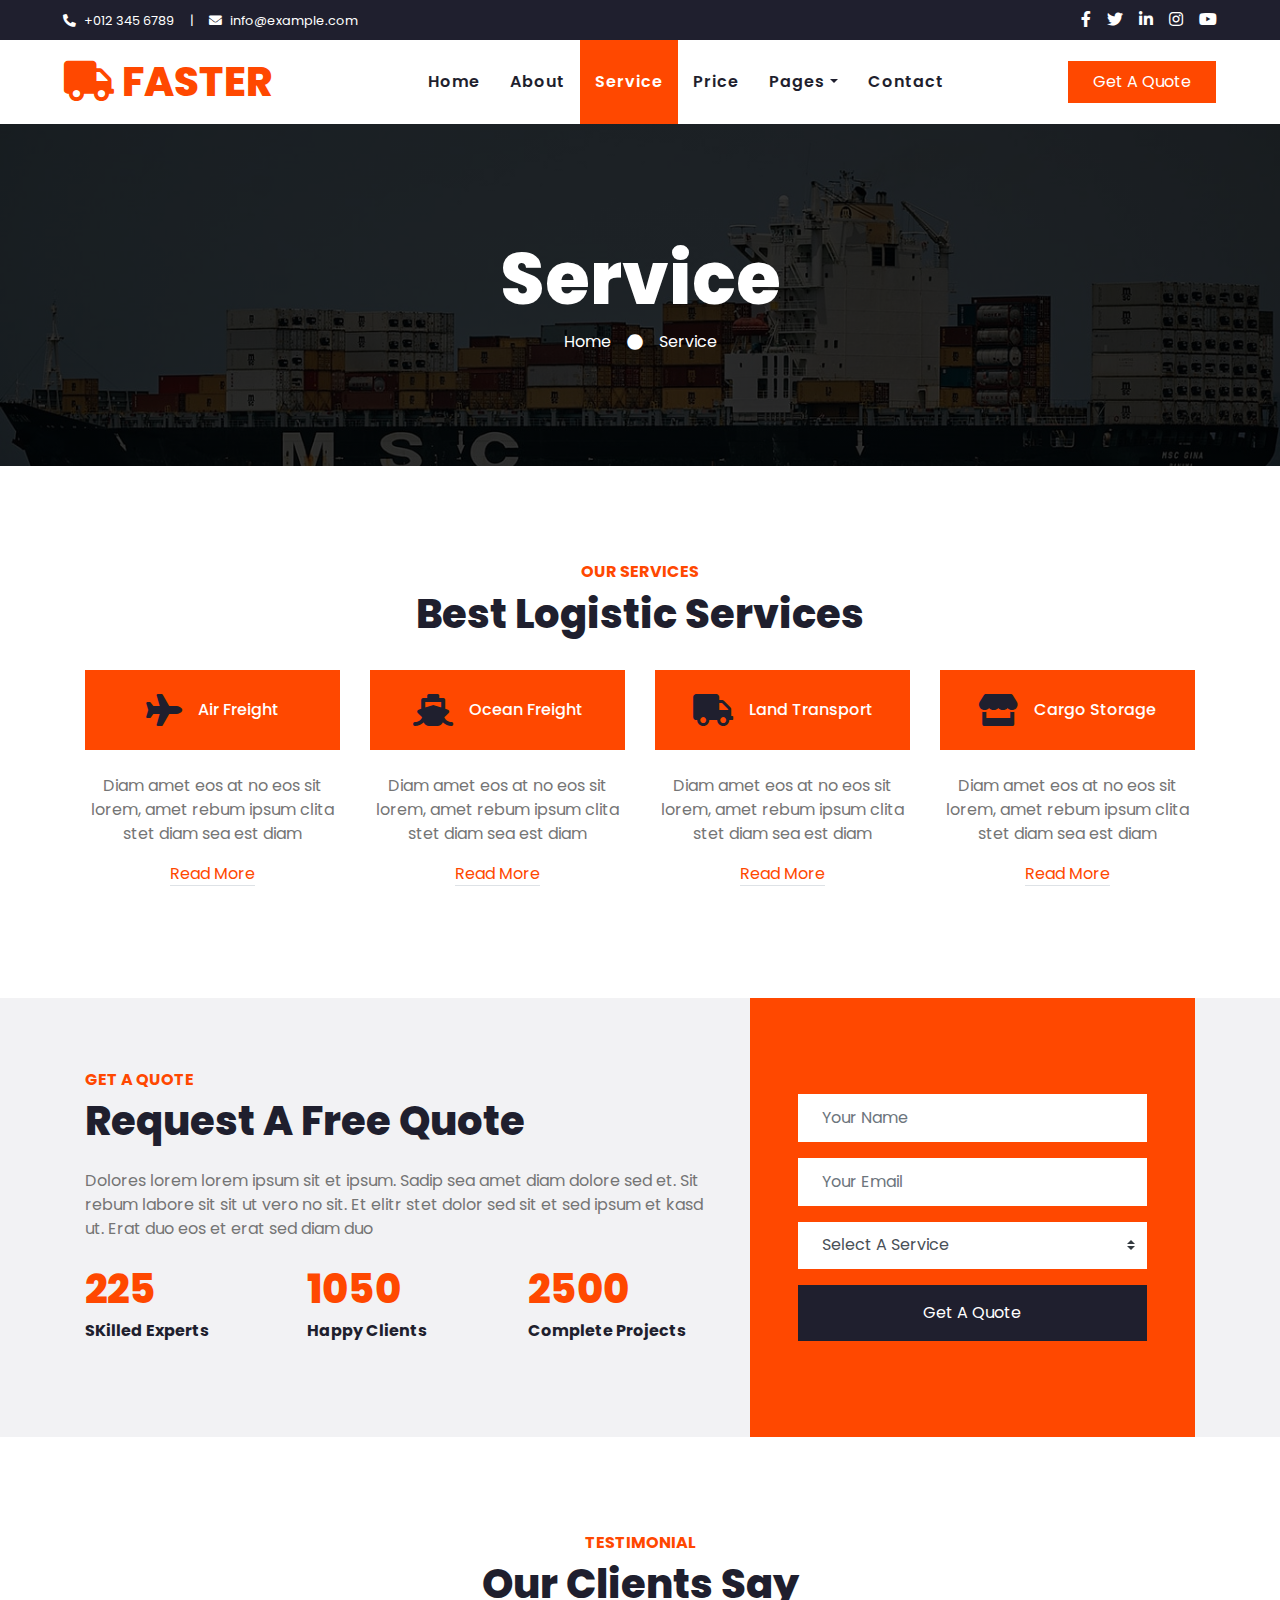
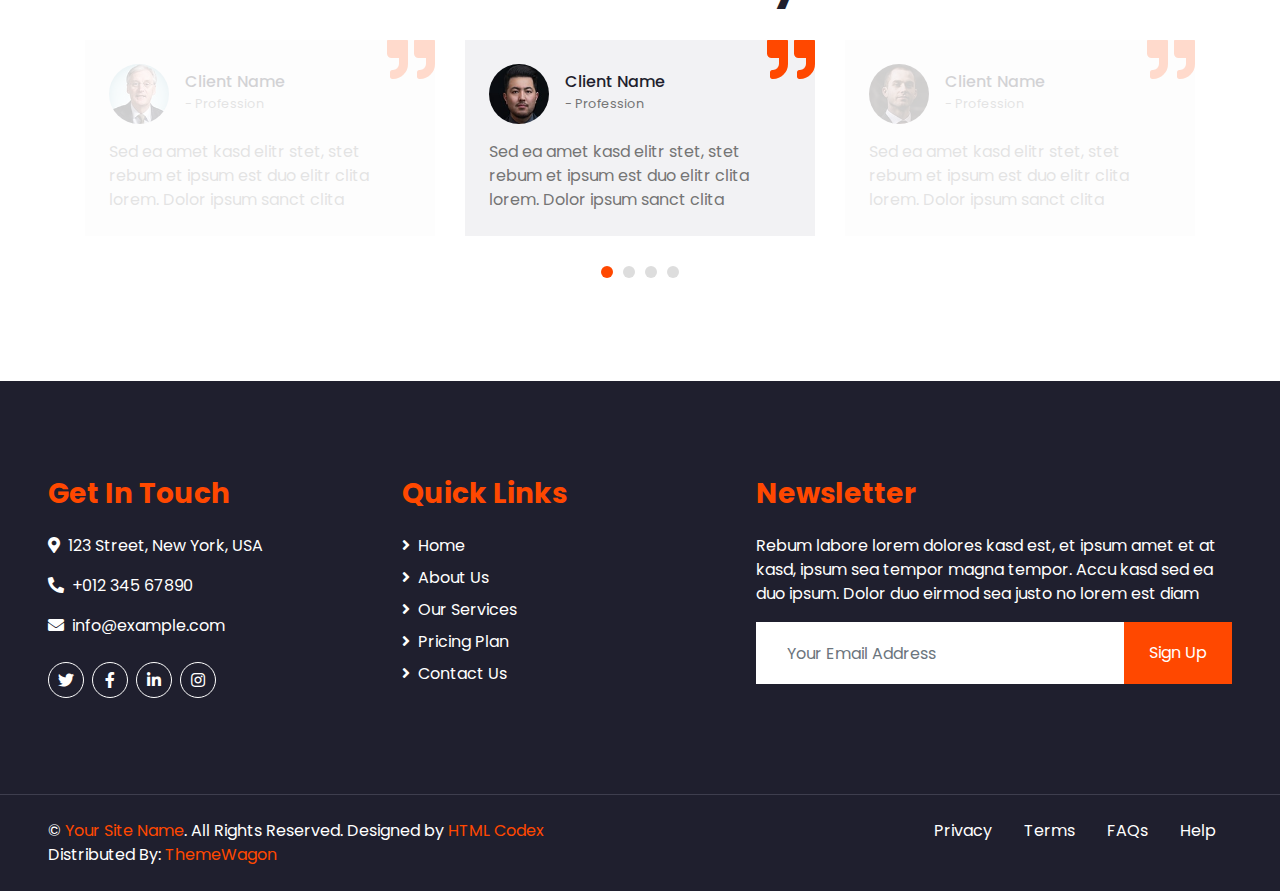
<file: service.html>
<!DOCTYPE html>
<html lang="en">

<head>
    <meta charset="utf-8">
    <title>FASTER - Logistics Company Website Template</title>
    <meta content="width=device-width, initial-scale=1.0" name="viewport">
    <meta content="Free HTML Templates" name="keywords">
    <meta content="Free HTML Templates" name="description">

    <!-- Favicon -->
    <link href="img/favicon.ico" rel="icon">

    <!-- Google Web Fonts -->
    <link rel="preconnect" href="https://fonts.gstatic.com">
    <link href="https://fonts.googleapis.com/css2?family=Poppins:wght@100;200;300;400;500;600;700;800;900&display=swap" rel="stylesheet">

    <!-- Font Awesome -->
    <link href="https://cdnjs.cloudflare.com/ajax/libs/font-awesome/5.10.0/css/all.min.css" rel="stylesheet">

    <!-- Libraries Stylesheet -->
    <link href="lib/owlcarousel/assets/owl.carousel.min.css" rel="stylesheet">

    <!-- Customized Bootstrap Stylesheet -->
    <link href="css/style.css" rel="stylesheet">
</head>

<body>
    <!-- Topbar Start -->
    <div class="container-fluid bg-dark">
        <div class="row py-2 px-lg-5">
            <div class="col-lg-6 text-center text-lg-left mb-2 mb-lg-0">
                <div class="d-inline-flex align-items-center text-white">
                    <small><i class="fa fa-phone-alt mr-2"></i>+012 345 6789</small>
                    <small class="px-3">|</small>
                    <small><i class="fa fa-envelope mr-2"></i>info@example.com</small>
                </div>
            </div>
            <div class="col-lg-6 text-center text-lg-right">
                <div class="d-inline-flex align-items-center">
                    <a class="text-white px-2" href="">
                        <i class="fab fa-facebook-f"></i>
                    </a>
                    <a class="text-white px-2" href="">
                        <i class="fab fa-twitter"></i>
                    </a>
                    <a class="text-white px-2" href="">
                        <i class="fab fa-linkedin-in"></i>
                    </a>
                    <a class="text-white px-2" href="">
                        <i class="fab fa-instagram"></i>
                    </a>
                    <a class="text-white pl-2" href="">
                        <i class="fab fa-youtube"></i>
                    </a>
                </div>
            </div>
        </div>
    </div>
    <!-- Topbar End -->


    <!-- Navbar Start -->
    <div class="container-fluid p-0">
        <nav class="navbar navbar-expand-lg bg-light navbar-light py-3 py-lg-0 px-lg-5">
            <a href="index.html" class="navbar-brand ml-lg-3">
                <h1 class="m-0 display-5 text-uppercase text-primary"><i class="fa fa-truck mr-2"></i>Faster</h1>
            </a>
            <button type="button" class="navbar-toggler" data-toggle="collapse" data-target="#navbarCollapse">
                <span class="navbar-toggler-icon"></span>
            </button>
            <div class="collapse navbar-collapse justify-content-between px-lg-3" id="navbarCollapse">
                <div class="navbar-nav m-auto py-0">
                    <a href="index.html" class="nav-item nav-link">Home</a>
                    <a href="about.html" class="nav-item nav-link">About</a>
                    <a href="service.html" class="nav-item nav-link active">Service</a>
                    <a href="price.html" class="nav-item nav-link">Price</a>
                    <div class="nav-item dropdown">
                        <a href="#" class="nav-link dropdown-toggle" data-toggle="dropdown">Pages</a>
                        <div class="dropdown-menu rounded-0 m-0">
                            <a href="blog.html" class="dropdown-item">Blog Grid</a>
                            <a href="single.html" class="dropdown-item">Blog Detail</a>
                        </div>
                    </div>
                    <a href="contact.html" class="nav-item nav-link">Contact</a>
                </div>
                <a href="" class="btn btn-primary py-2 px-4 d-none d-lg-block">Get A Quote</a>
            </div>
        </nav>
    </div>
    <!-- Navbar End -->


    <!-- Header Start -->
    <div class="jumbotron jumbotron-fluid mb-5">
        <div class="container text-center py-5">
            <h1 class="text-white display-3">Service</h1>
            <div class="d-inline-flex align-items-center text-white">
                <p class="m-0"><a class="text-white" href="">Home</a></p>
                <i class="fa fa-circle px-3"></i>
                <p class="m-0">Service</p>
            </div>
        </div>
    </div>
    <!-- Header End -->


    <!-- Services Start -->
    <div class="container-fluid pt-5">
        <div class="container">
            <div class="text-center pb-2">
                <h6 class="text-primary text-uppercase font-weight-bold">Our Services</h6>
                <h1 class="mb-4">Best Logistic Services</h1>
            </div>
            <div class="row pb-3">
                <div class="col-lg-3 col-md-6 text-center mb-5">
                    <div class="d-flex align-items-center justify-content-center bg-primary mb-4 p-4">
                        <i class="fa fa-2x fa-plane text-dark pr-3"></i>
                        <h6 class="text-white font-weight-medium m-0">Air Freight</h6>
                    </div>
                    <p>Diam amet eos at no eos sit lorem, amet rebum ipsum clita stet diam sea est diam</p>
                    <a class="border-bottom text-decoration-none" href="">Read More</a>
                </div>
                <div class="col-lg-3 col-md-6 text-center mb-5">
                    <div class="d-flex align-items-center justify-content-center bg-primary mb-4 p-4">
                        <i class="fa fa-2x fa-ship text-dark pr-3"></i>
                        <h6 class="text-white font-weight-medium m-0">Ocean Freight</h6>
                    </div>
                    <p>Diam amet eos at no eos sit lorem, amet rebum ipsum clita stet diam sea est diam</p>
                    <a class="border-bottom text-decoration-none" href="">Read More</a>
                </div>
                <div class="col-lg-3 col-md-6 text-center mb-5">
                    <div class="d-flex align-items-center justify-content-center bg-primary mb-4 p-4">
                        <i class="fa fa-2x fa-truck text-dark pr-3"></i>
                        <h6 class="text-white font-weight-medium m-0">Land Transport</h6>
                    </div>
                    <p>Diam amet eos at no eos sit lorem, amet rebum ipsum clita stet diam sea est diam</p>
                    <a class="border-bottom text-decoration-none" href="">Read More</a>
                </div>
                <div class="col-lg-3 col-md-6 text-center mb-5">
                    <div class="d-flex align-items-center justify-content-center bg-primary mb-4 p-4">
                        <i class="fa fa-2x fa-store text-dark pr-3"></i>
                        <h6 class="text-white font-weight-medium m-0">Cargo Storage</h6>
                    </div>
                    <p>Diam amet eos at no eos sit lorem, amet rebum ipsum clita stet diam sea est diam</p>
                    <a class="border-bottom text-decoration-none" href="">Read More</a>
                </div>
            </div>
        </div>
    </div>
    <!-- Services End -->


    <!--  Quote Request Start -->
    <div class="container-fluid bg-secondary my-5">
        <div class="container">
            <div class="row align-items-center">
                <div class="col-lg-7 py-5 py-lg-0">
                    <h6 class="text-primary text-uppercase font-weight-bold">Get A Quote</h6>
                    <h1 class="mb-4">Request A Free Quote</h1>
                    <p class="mb-4">Dolores lorem lorem ipsum sit et ipsum. Sadip sea amet diam dolore sed et. Sit rebum labore sit sit ut vero no sit. Et elitr stet dolor sed sit et sed ipsum et kasd ut. Erat duo eos et erat sed diam duo</p>
                    <div class="row">
                        <div class="col-sm-4">
                            <h1 class="text-primary mb-2" data-toggle="counter-up">225</h1>
                            <h6 class="font-weight-bold mb-4">SKilled Experts</h6>
                        </div>
                        <div class="col-sm-4">
                            <h1 class="text-primary mb-2" data-toggle="counter-up">1050</h1>
                            <h6 class="font-weight-bold mb-4">Happy Clients</h6>
                        </div>
                        <div class="col-sm-4">
                            <h1 class="text-primary mb-2" data-toggle="counter-up">2500</h1>
                            <h6 class="font-weight-bold mb-4">Complete Projects</h6>
                        </div>
                    </div>
                </div>
                <div class="col-lg-5">
                    <div class="bg-primary py-5 px-4 px-sm-5">
                        <form class="py-5">
                            <div class="form-group">
                                <input type="text" class="form-control border-0 p-4" placeholder="Your Name" required="required" />
                            </div>
                            <div class="form-group">
                                <input type="email" class="form-control border-0 p-4" placeholder="Your Email" required="required" />
                            </div>
                            <div class="form-group">
                                <select class="custom-select border-0 px-4" style="height: 47px;">
                                    <option selected>Select A Service</option>
                                    <option value="1">Service 1</option>
                                    <option value="2">Service 1</option>
                                    <option value="3">Service 1</option>
                                </select>
                            </div>
                            <div>
                                <button class="btn btn-dark btn-block border-0 py-3" type="submit">Get A Quote</button>
                            </div>
                        </form>
                    </div>
                </div>
            </div>
        </div>
    </div>
    <!-- Quote Request Start -->


    <!-- Testimonial Start -->
    <div class="container-fluid py-5">
        <div class="container">
            <div class="text-center pb-2">
                <h6 class="text-primary text-uppercase font-weight-bold">Testimonial</h6>
                <h1 class="mb-4">Our Clients Say</h1>
            </div>
            <div class="owl-carousel testimonial-carousel">
                <div class="position-relative bg-secondary p-4">
                    <i class="fa fa-3x fa-quote-right text-primary position-absolute" style="top: -6px; right: 0;"></i>
                    <div class="d-flex align-items-center mb-3">
                        <img class="img-fluid rounded-circle" src="img/testimonial-1.jpg" style="width: 60px; height: 60px;" alt="">
                        <div class="ml-3">
                            <h6 class="font-weight-semi-bold m-0">Client Name</h6>
                            <small>- Profession</small>
                        </div>
                    </div>
                    <p class="m-0">Sed ea amet kasd elitr stet, stet rebum et ipsum est duo elitr clita lorem. Dolor ipsum sanct clita</p>
                </div>
                <div class="position-relative bg-secondary p-4">
                    <i class="fa fa-3x fa-quote-right text-primary position-absolute" style="top: -6px; right: 0;"></i>
                    <div class="d-flex align-items-center mb-3">
                        <img class="img-fluid rounded-circle" src="img/testimonial-2.jpg" style="width: 60px; height: 60px;" alt="">
                        <div class="ml-3">
                            <h6 class="font-weight-semi-bold m-0">Client Name</h6>
                            <small>- Profession</small>
                        </div>
                    </div>
                    <p class="m-0">Sed ea amet kasd elitr stet, stet rebum et ipsum est duo elitr clita lorem. Dolor ipsum sanct clita</p>
                </div>
                <div class="position-relative bg-secondary p-4">
                    <i class="fa fa-3x fa-quote-right text-primary position-absolute" style="top: -6px; right: 0;"></i>
                    <div class="d-flex align-items-center mb-3">
                        <img class="img-fluid rounded-circle" src="img/testimonial-3.jpg" style="width: 60px; height: 60px;" alt="">
                        <div class="ml-3">
                            <h6 class="font-weight-semi-bold m-0">Client Name</h6>
                            <small>- Profession</small>
                        </div>
                    </div>
                    <p class="m-0">Sed ea amet kasd elitr stet, stet rebum et ipsum est duo elitr clita lorem. Dolor ipsum sanct clita</p>
                </div>
                <div class="position-relative bg-secondary p-4">
                    <i class="fa fa-3x fa-quote-right text-primary position-absolute" style="top: -6px; right: 0;"></i>
                    <div class="d-flex align-items-center mb-3">
                        <img class="img-fluid rounded-circle" src="img/testimonial-4.jpg" style="width: 60px; height: 60px;" alt="">
                        <div class="ml-3">
                            <h6 class="font-weight-semi-bold m-0">Client Name</h6>
                            <small>- Profession</small>
                        </div>
                    </div>
                    <p class="m-0">Sed ea amet kasd elitr stet, stet rebum et ipsum est duo elitr clita lorem. Dolor ipsum sanct clita</p>
                </div>
            </div>
        </div>
    </div>
    <!-- Testimonial End -->


    <!-- Footer Start -->
    <div class="container-fluid bg-dark text-white mt-5 py-5 px-sm-3 px-md-5">
        <div class="row pt-5">
            <div class="col-lg-7 col-md-6">
                <div class="row">
                    <div class="col-md-6 mb-5">
                        <h3 class="text-primary mb-4">Get In Touch</h3>
                        <p><i class="fa fa-map-marker-alt mr-2"></i>123 Street, New York, USA</p>
                        <p><i class="fa fa-phone-alt mr-2"></i>+012 345 67890</p>
                        <p><i class="fa fa-envelope mr-2"></i>info@example.com</p>
                        <div class="d-flex justify-content-start mt-4">
                            <a class="btn btn-outline-light btn-social mr-2" href="#"><i class="fab fa-twitter"></i></a>
                            <a class="btn btn-outline-light btn-social mr-2" href="#"><i class="fab fa-facebook-f"></i></a>
                            <a class="btn btn-outline-light btn-social mr-2" href="#"><i class="fab fa-linkedin-in"></i></a>
                            <a class="btn btn-outline-light btn-social" href="#"><i class="fab fa-instagram"></i></a>
                        </div>
                    </div>
                    <div class="col-md-6 mb-5">
                        <h3 class="text-primary mb-4">Quick Links</h3>
                        <div class="d-flex flex-column justify-content-start">
                            <a class="text-white mb-2" href="#"><i class="fa fa-angle-right mr-2"></i>Home</a>
                            <a class="text-white mb-2" href="#"><i class="fa fa-angle-right mr-2"></i>About Us</a>
                            <a class="text-white mb-2" href="#"><i class="fa fa-angle-right mr-2"></i>Our Services</a>
                            <a class="text-white mb-2" href="#"><i class="fa fa-angle-right mr-2"></i>Pricing Plan</a>
                            <a class="text-white" href="#"><i class="fa fa-angle-right mr-2"></i>Contact Us</a>
                        </div>
                    </div>
                </div>
            </div>
            <div class="col-lg-5 col-md-6 mb-5">
                <h3 class="text-primary mb-4">Newsletter</h3>
                <p>Rebum labore lorem dolores kasd est, et ipsum amet et at kasd, ipsum sea tempor magna tempor. Accu kasd sed ea duo ipsum. Dolor duo eirmod sea justo no lorem est diam</p>
                <div class="w-100">
                    <div class="input-group">
                        <input type="text" class="form-control border-light" style="padding: 30px;" placeholder="Your Email Address">
                        <div class="input-group-append">
                            <button class="btn btn-primary px-4">Sign Up</button>
                        </div>
                    </div>
                </div>
            </div>
        </div>
    </div>
    <div class="container-fluid bg-dark text-white border-top py-4 px-sm-3 px-md-5" style="border-color: #3E3E4E !important;">
        <div class="row">
            <div class="col-lg-6 text-center text-md-left mb-3 mb-md-0">
                <p class="m-0 text-white">&copy; <a href="#">Your Site Name</a>. All Rights Reserved. 
				
				<!--/*** This template is free as long as you keep the footer author’s credit link/attribution link/backlink. If you'd like to use the template without the footer author’s credit link/attribution link/backlink, you can purchase the Credit Removal License from "https://htmlcodex.com/credit-removal". Thank you for your support. ***/-->
				Designed by <a href="https://htmlcodex.com">HTML Codex</a>
                <br>Distributed By: <a href="https://themewagon.com" target="_blank">ThemeWagon</a>
                </p>
            </div>
            <div class="col-lg-6 text-center text-md-right">
                <ul class="nav d-inline-flex">
                    <li class="nav-item">
                        <a class="nav-link text-white py-0" href="#">Privacy</a>
                    </li>
                    <li class="nav-item">
                        <a class="nav-link text-white py-0" href="#">Terms</a>
                    </li>
                    <li class="nav-item">
                        <a class="nav-link text-white py-0" href="#">FAQs</a>
                    </li>
                    <li class="nav-item">
                        <a class="nav-link text-white py-0" href="#">Help</a>
                    </li>
                </ul>
            </div>
        </div>
    </div>
    <!-- Footer End -->


    <!-- Back to Top -->
    <a href="#" class="btn btn-lg btn-primary back-to-top"><i class="fa fa-angle-double-up"></i></a>


    <!-- JavaScript Libraries -->
    <script src="https://code.jquery.com/jquery-3.4.1.min.js"></script>
    <script src="https://stackpath.bootstrapcdn.com/bootstrap/4.4.1/js/bootstrap.bundle.min.js"></script>
    <script src="lib/easing/easing.min.js"></script>
    <script src="lib/waypoints/waypoints.min.js"></script>
    <script src="lib/counterup/counterup.min.js"></script>
    <script src="lib/owlcarousel/owl.carousel.min.js"></script>

    <!-- Contact Javascript File -->
    <script src="mail/jqBootstrapValidation.min.js"></script>
    <script src="mail/contact.js"></script>

    <!-- Template Javascript -->
    <script src="js/main.js"></script>
</body>

</html>
</file>
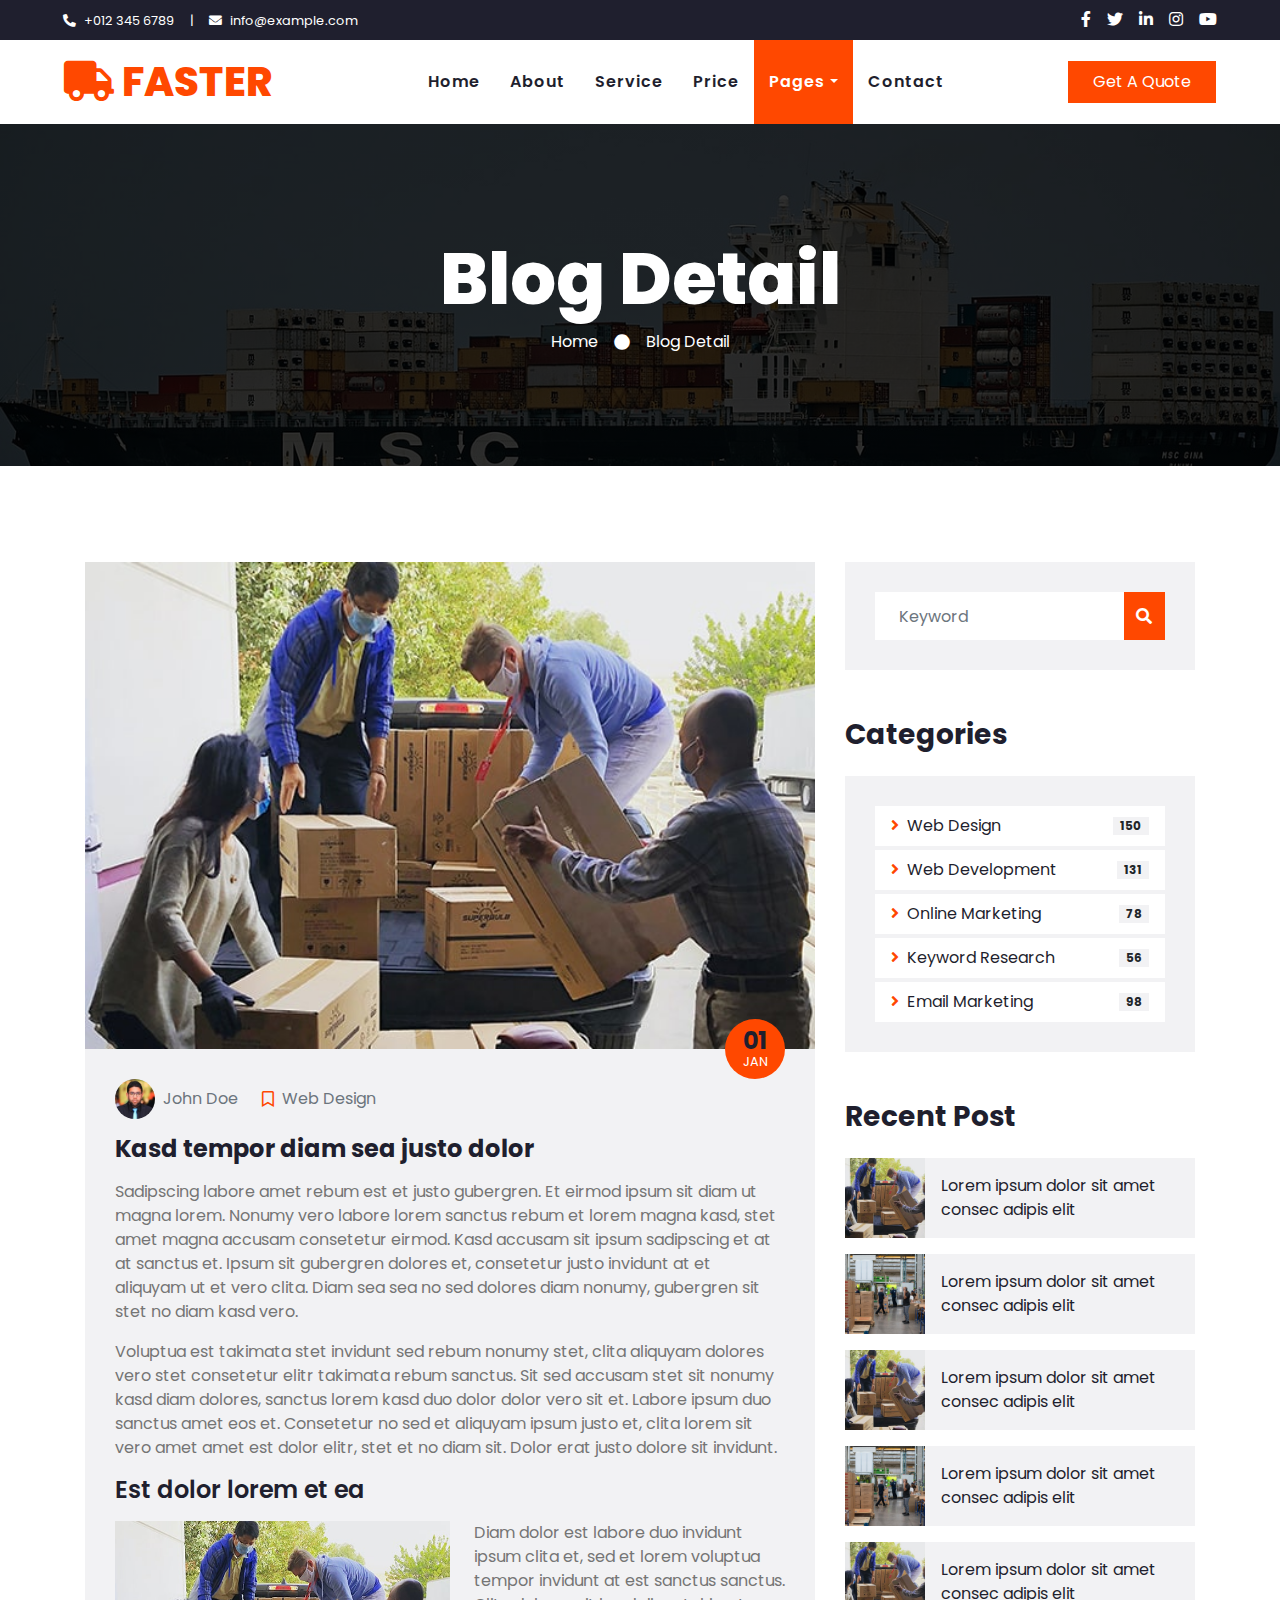
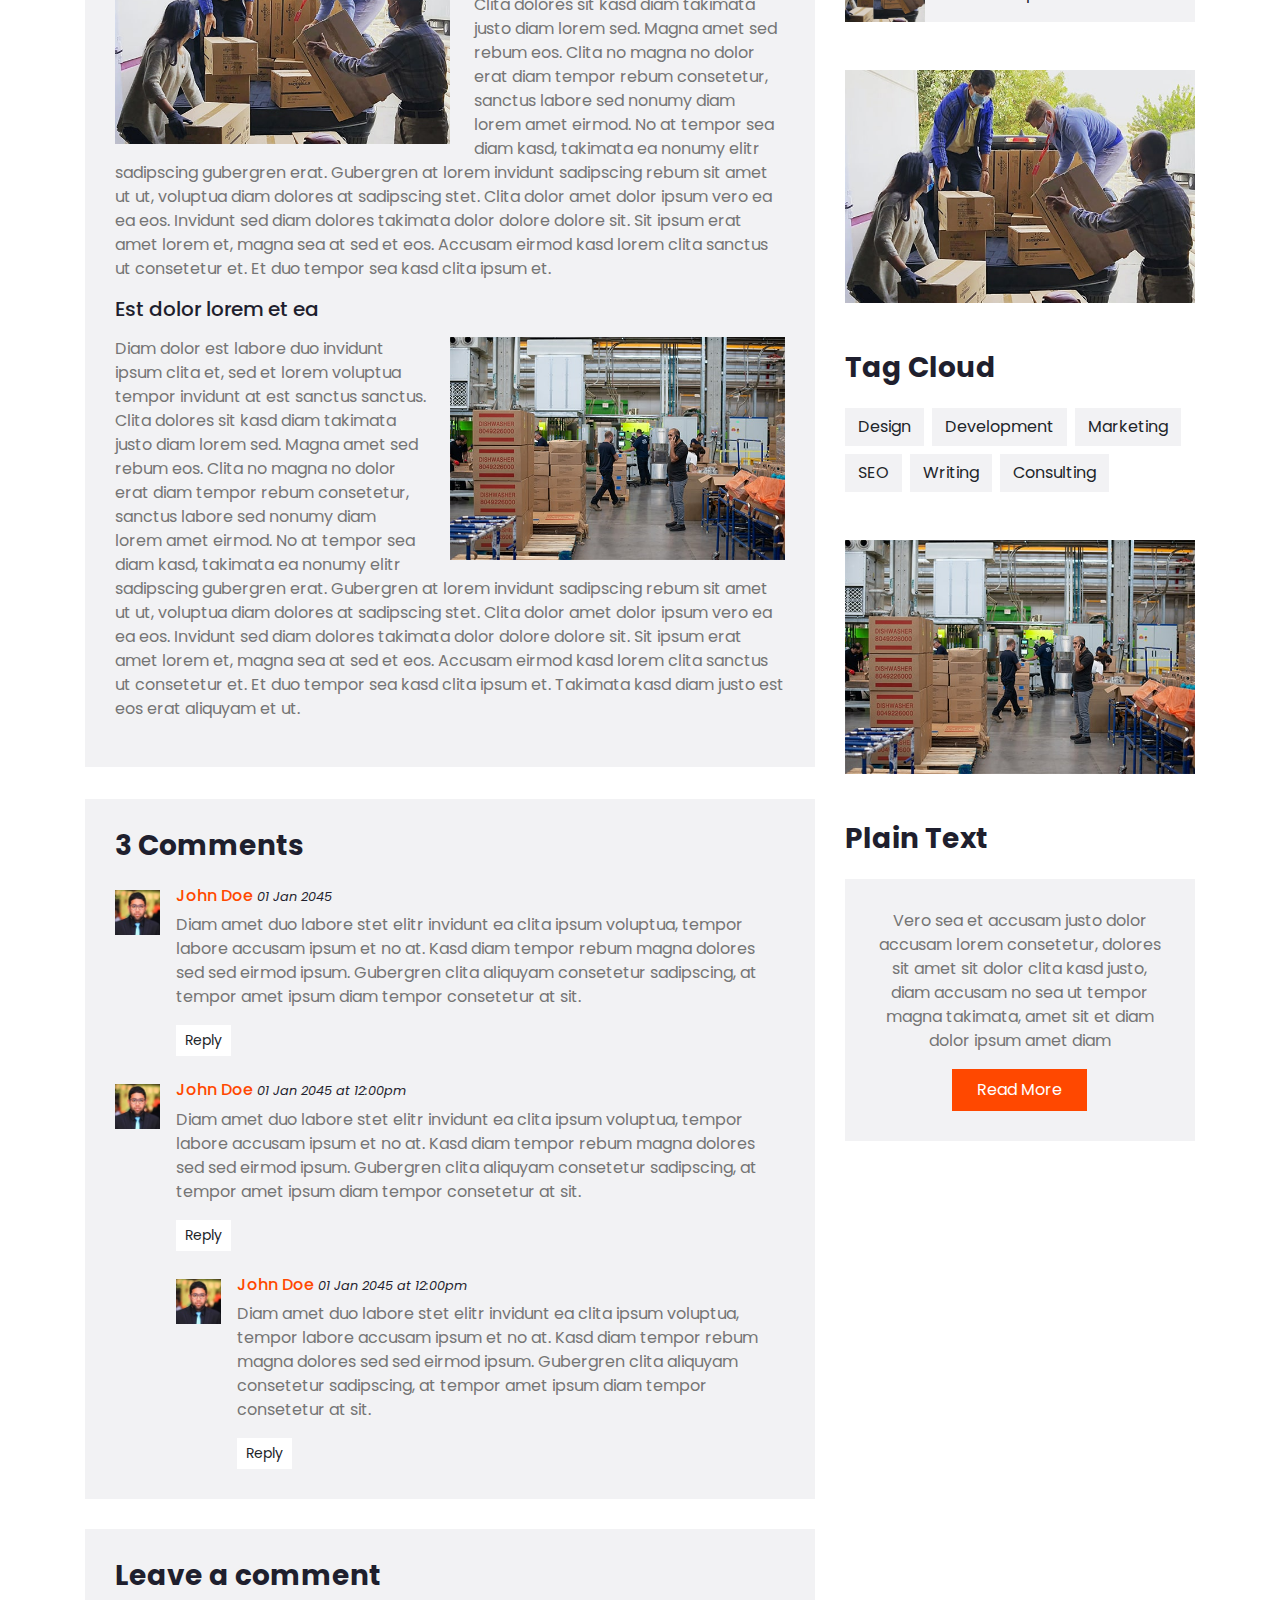
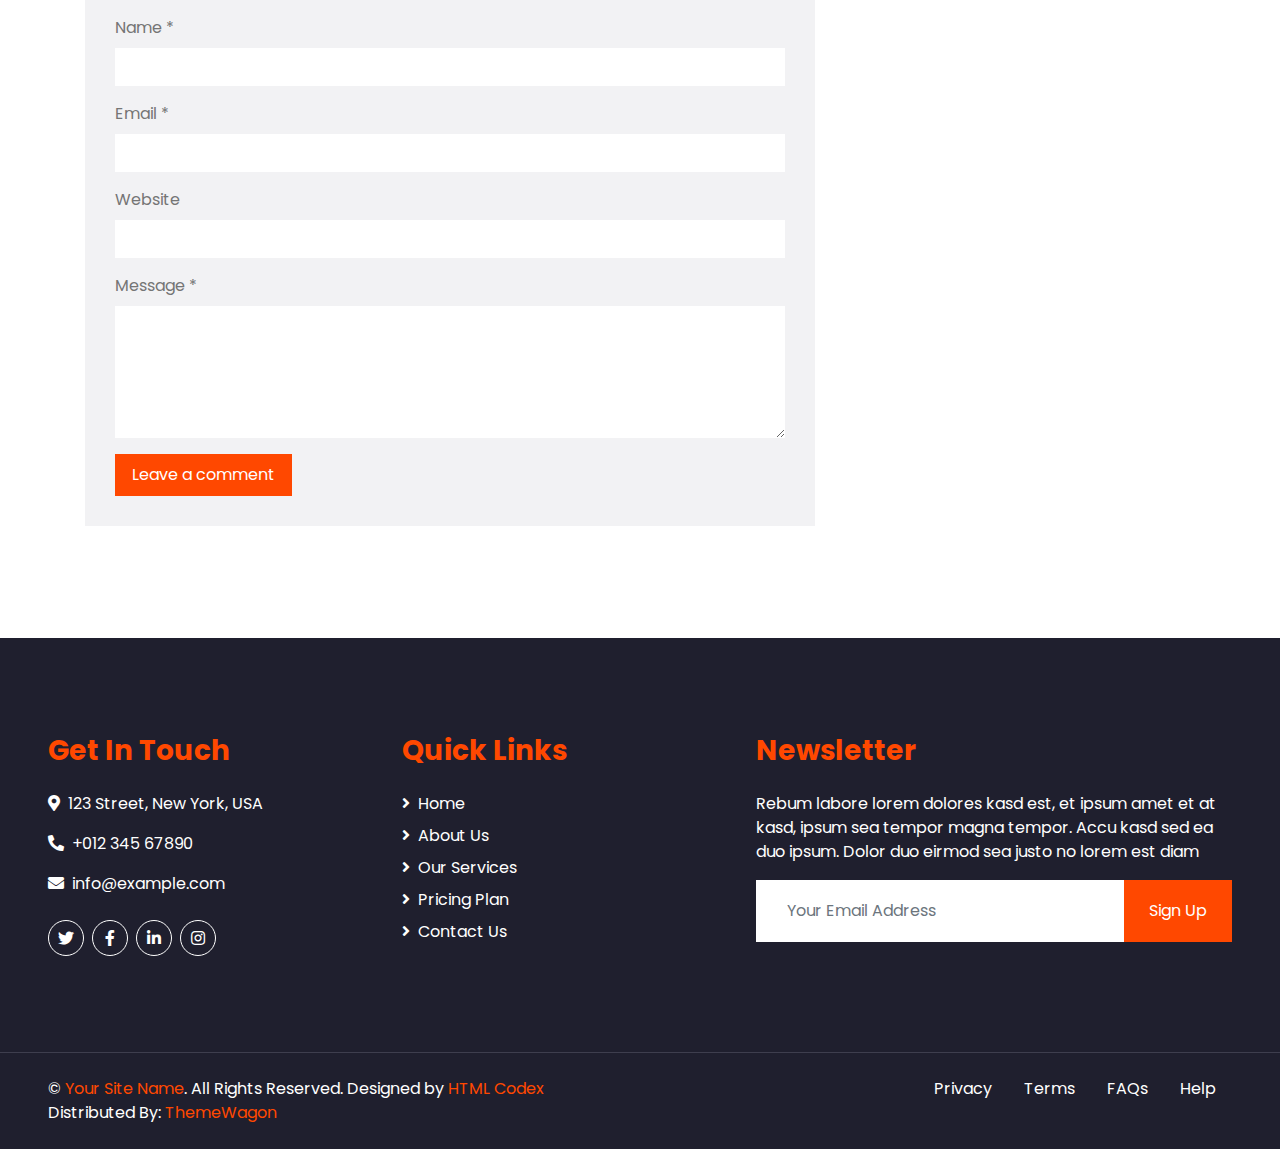
<file: single.html>
<!DOCTYPE html>
<html lang="en">

<head>
    <meta charset="utf-8">
    <title>FASTER - Logistics Company Website Template</title>
    <meta content="width=device-width, initial-scale=1.0" name="viewport">
    <meta content="Free HTML Templates" name="keywords">
    <meta content="Free HTML Templates" name="description">

    <!-- Favicon -->
    <link href="img/favicon.ico" rel="icon">

    <!-- Google Web Fonts -->
    <link rel="preconnect" href="https://fonts.gstatic.com">
    <link href="https://fonts.googleapis.com/css2?family=Poppins:wght@100;200;300;400;500;600;700;800;900&display=swap" rel="stylesheet">

    <!-- Font Awesome -->
    <link href="https://cdnjs.cloudflare.com/ajax/libs/font-awesome/5.10.0/css/all.min.css" rel="stylesheet">

    <!-- Libraries Stylesheet -->
    <link href="lib/owlcarousel/assets/owl.carousel.min.css" rel="stylesheet">

    <!-- Customized Bootstrap Stylesheet -->
    <link href="css/style.css" rel="stylesheet">
</head>

<body>
    <!-- Topbar Start -->
    <div class="container-fluid bg-dark">
        <div class="row py-2 px-lg-5">
            <div class="col-lg-6 text-center text-lg-left mb-2 mb-lg-0">
                <div class="d-inline-flex align-items-center text-white">
                    <small><i class="fa fa-phone-alt mr-2"></i>+012 345 6789</small>
                    <small class="px-3">|</small>
                    <small><i class="fa fa-envelope mr-2"></i>info@example.com</small>
                </div>
            </div>
            <div class="col-lg-6 text-center text-lg-right">
                <div class="d-inline-flex align-items-center">
                    <a class="text-white px-2" href="">
                        <i class="fab fa-facebook-f"></i>
                    </a>
                    <a class="text-white px-2" href="">
                        <i class="fab fa-twitter"></i>
                    </a>
                    <a class="text-white px-2" href="">
                        <i class="fab fa-linkedin-in"></i>
                    </a>
                    <a class="text-white px-2" href="">
                        <i class="fab fa-instagram"></i>
                    </a>
                    <a class="text-white pl-2" href="">
                        <i class="fab fa-youtube"></i>
                    </a>
                </div>
            </div>
        </div>
    </div>
    <!-- Topbar End -->


    <!-- Navbar Start -->
    <div class="container-fluid p-0">
        <nav class="navbar navbar-expand-lg bg-light navbar-light py-3 py-lg-0 px-lg-5">
            <a href="index.html" class="navbar-brand ml-lg-3">
                <h1 class="m-0 display-5 text-uppercase text-primary"><i class="fa fa-truck mr-2"></i>Faster</h1>
            </a>
            <button type="button" class="navbar-toggler" data-toggle="collapse" data-target="#navbarCollapse">
                <span class="navbar-toggler-icon"></span>
            </button>
            <div class="collapse navbar-collapse justify-content-between px-lg-3" id="navbarCollapse">
                <div class="navbar-nav m-auto py-0">
                    <a href="index.html" class="nav-item nav-link">Home</a>
                    <a href="about.html" class="nav-item nav-link">About</a>
                    <a href="service.html" class="nav-item nav-link">Service</a>
                    <a href="price.html" class="nav-item nav-link">Price</a>
                    <div class="nav-item dropdown">
                        <a href="#" class="nav-link dropdown-toggle active" data-toggle="dropdown">Pages</a>
                        <div class="dropdown-menu rounded-0 m-0">
                            <a href="blog.html" class="dropdown-item">Blog Grid</a>
                            <a href="single.html" class="dropdown-item active">Blog Detail</a>
                        </div>
                    </div>
                    <a href="contact.html" class="nav-item nav-link">Contact</a>
                </div>
                <a href="" class="btn btn-primary py-2 px-4 d-none d-lg-block">Get A Quote</a>
            </div>
        </nav>
    </div>
    <!-- Navbar End -->


    <!-- Header Start -->
    <div class="jumbotron jumbotron-fluid mb-5">
        <div class="container text-center py-5">
            <h1 class="text-white display-3">Blog Detail</h1>
            <div class="d-inline-flex align-items-center text-white">
                <p class="m-0"><a class="text-white" href="">Home</a></p>
                <i class="fa fa-circle px-3"></i>
                <p class="m-0">Blog Detail</p>
            </div>
        </div>
    </div>
    <!-- Header End -->


    <!-- Blog Start -->
    <div class="container py-5">
        <div class="row">
            <div class="col-lg-8">
                <!-- Blog Detail Start -->
                <div class="pb-3">
                    <div class="position-relative">
                        <img class="img-fluid w-100" src="img/blog-1.jpg" alt="">
                        <div class="position-absolute bg-primary d-flex flex-column align-items-center justify-content-center rounded-circle"
                            style="width: 60px; height: 60px; bottom: -30px; right: 30px;">
                            <h4 class="font-weight-bold mb-n1">01</h4>
                            <small class="text-white text-uppercase">Jan</small>
                        </div>
                    </div>
                    <div class="bg-secondary mb-3" style="padding: 30px;">
                        <div class="d-flex mb-3">
                            <div class="d-flex align-items-center">
                                <img class="rounded-circle" style="width: 40px; height: 40px;" src="img/user.jpg" alt="">
                                <a class="text-muted ml-2" href="">John Doe</a>
                            </div>
                            <div class="d-flex align-items-center ml-4">
                                <i class="far fa-bookmark text-primary"></i>
                                <a class="text-muted ml-2" href="">Web Design</a>
                            </div>
                        </div>
                        <h4 class="font-weight-bold mb-3">Kasd tempor diam sea justo dolor</h4>
                        <p>Sadipscing labore amet rebum est et justo gubergren. Et eirmod ipsum sit diam ut
                            magna lorem. Nonumy vero labore lorem sanctus rebum et lorem magna kasd, stet
                            amet magna accusam consetetur eirmod. Kasd accusam sit ipsum sadipscing et at at
                            sanctus et. Ipsum sit gubergren dolores et, consetetur justo invidunt at et
                            aliquyam ut et vero clita. Diam sea sea no sed dolores diam nonumy, gubergren
                            sit stet no diam kasd vero.</p>
                        <p>Voluptua est takimata stet invidunt sed rebum nonumy stet, clita aliquyam dolores
                            vero stet consetetur elitr takimata rebum sanctus. Sit sed accusam stet sit
                            nonumy kasd diam dolores, sanctus lorem kasd duo dolor dolor vero sit et. Labore
                            ipsum duo sanctus amet eos et. Consetetur no sed et aliquyam ipsum justo et,
                            clita lorem sit vero amet amet est dolor elitr, stet et no diam sit. Dolor erat
                            justo dolore sit invidunt.</p>
                        <h4 class="mb-3">Est dolor lorem et ea</h4>
                        <img class="img-fluid w-50 float-left mr-4 mb-2" src="img/blog-1.jpg">
                        <p>Diam dolor est labore duo invidunt ipsum clita et, sed et lorem voluptua tempor
                            invidunt at est sanctus sanctus. Clita dolores sit kasd diam takimata justo diam
                            lorem sed. Magna amet sed rebum eos. Clita no magna no dolor erat diam tempor
                            rebum consetetur, sanctus labore sed nonumy diam lorem amet eirmod. No at tempor
                            sea diam kasd, takimata ea nonumy elitr sadipscing gubergren erat. Gubergren at
                            lorem invidunt sadipscing rebum sit amet ut ut, voluptua diam dolores at
                            sadipscing stet. Clita dolor amet dolor ipsum vero ea ea eos. Invidunt sed diam
                            dolores takimata dolor dolore dolore sit. Sit ipsum erat amet lorem et, magna
                            sea at sed et eos. Accusam eirmod kasd lorem clita sanctus ut consetetur et. Et
                            duo tempor sea kasd clita ipsum et.</p>
                        <h5 class="mb-3">Est dolor lorem et ea</h5>
                        <img class="img-fluid w-50 float-right ml-4 mb-2" src="img/blog-2.jpg">
                        <p>Diam dolor est labore duo invidunt ipsum clita et, sed et lorem voluptua tempor
                            invidunt at est sanctus sanctus. Clita dolores sit kasd diam takimata justo diam
                            lorem sed. Magna amet sed rebum eos. Clita no magna no dolor erat diam tempor
                            rebum consetetur, sanctus labore sed nonumy diam lorem amet eirmod. No at tempor
                            sea diam kasd, takimata ea nonumy elitr sadipscing gubergren erat. Gubergren at
                            lorem invidunt sadipscing rebum sit amet ut ut, voluptua diam dolores at
                            sadipscing stet. Clita dolor amet dolor ipsum vero ea ea eos. Invidunt sed diam
                            dolores takimata dolor dolore dolore sit. Sit ipsum erat amet lorem et, magna
                            sea at sed et eos. Accusam eirmod kasd lorem clita sanctus ut consetetur et. Et
                            duo tempor sea kasd clita ipsum et. Takimata kasd diam justo est eos erat
                            aliquyam et ut.</p>
                    </div>
                </div>
                <!-- Blog Detail End -->

                <!-- Comment List Start -->
                <div class="bg-secondary" style="padding: 30px; margin-bottom: 30px;">
                    <h3 class="mb-4">3 Comments</h3>
                    <div class="media mb-4">
                        <img src="img/user.jpg" alt="Image" class="img-fluid mr-3 mt-1" style="width: 45px;">
                        <div class="media-body">
                            <h6><a href="">John Doe</a> <small><i>01 Jan 2045</i></small></h6>
                            <p>Diam amet duo labore stet elitr invidunt ea clita ipsum voluptua, tempor labore
                                accusam ipsum et no at. Kasd diam tempor rebum magna dolores sed sed eirmod ipsum.
                                Gubergren clita aliquyam consetetur sadipscing, at tempor amet ipsum diam tempor
                                consetetur at sit.</p>
                            <button class="btn btn-sm btn-light">Reply</button>
                        </div>
                    </div>
                    <div class="media">
                        <img src="img/user.jpg" alt="Image" class="img-fluid mr-3 mt-1" style="width: 45px;">
                        <div class="media-body">
                            <h6><a href="">John Doe</a> <small><i>01 Jan 2045 at 12:00pm</i></small></h6>
                            <p>Diam amet duo labore stet elitr invidunt ea clita ipsum voluptua, tempor labore
                                accusam ipsum et no at. Kasd diam tempor rebum magna dolores sed sed eirmod ipsum.
                                Gubergren clita aliquyam consetetur sadipscing, at tempor amet ipsum diam tempor
                                consetetur at sit.</p>
                            <button class="btn btn-sm btn-light">Reply</button>
                            <div class="media mt-4">
                                <img src="img/user.jpg" alt="Image" class="img-fluid mr-3 mt-1"
                                    style="width: 45px;">
                                <div class="media-body">
                                    <h6><a href="">John Doe</a> <small><i>01 Jan 2045 at 12:00pm</i></small></h6>
                                    <p>Diam amet duo labore stet elitr invidunt ea clita ipsum voluptua, tempor
                                        labore accusam ipsum et no at. Kasd diam tempor rebum magna dolores sed sed
                                        eirmod ipsum. Gubergren clita aliquyam consetetur sadipscing, at tempor amet
                                        ipsum diam tempor consetetur at sit.</p>
                                    <button class="btn btn-sm btn-light">Reply</button>
                                </div>
                            </div>
                        </div>
                    </div>
                </div>
                <!-- Comment List End -->

                <!-- Comment Form Start -->
                <div class="bg-secondary mb-3" style="padding: 30px;">
                    <h3 class="mb-4">Leave a comment</h3>
                    <form>
                        <div class="form-group">
                            <label for="name">Name *</label>
                            <input type="text" class="form-control border-0" id="name">
                        </div>
                        <div class="form-group">
                            <label for="email">Email *</label>
                            <input type="email" class="form-control border-0" id="email">
                        </div>
                        <div class="form-group">
                            <label for="website">Website</label>
                            <input type="url" class="form-control border-0" id="website">
                        </div>

                        <div class="form-group">
                            <label for="message">Message *</label>
                            <textarea id="message" cols="30" rows="5" class="form-control border-0"></textarea>
                        </div>
                        <div class="form-group mb-0">
                            <input type="submit" value="Leave a comment"
                                class="btn btn-primary font-weight-semi-bold py-2 px-3">
                        </div>
                    </form>
                </div>
                <!-- Comment Form End -->
            </div>

            <!-- Sidebar Start -->
            <div class="col-lg-4 mt-5 mt-lg-0">
                <!-- Search Form Start -->
                <div class="mb-5">
                    <div class="bg-secondary" style="padding: 30px;">
                        <div class="input-group">
                            <input type="text" class="form-control border-0 p-4" placeholder="Keyword">
                            <div class="input-group-append">
                                <span class="input-group-text bg-primary border-primary text-white"><i
                                        class="fa fa-search"></i></span>
                            </div>
                        </div>
                    </div>
                </div>
                <!-- Search Form End -->

                <!-- Category Start -->
                <div class="mb-5">
                    <h3 class="mb-4">Categories</h3>
                    <div class="bg-secondary" style="padding: 30px;">
                        <ul class="list-inline m-0">
                            <li class="mb-1 py-2 px-3 bg-light d-flex justify-content-between align-items-center">
                                <a class="text-dark" href="#"><i class="fa fa-angle-right text-primary mr-2"></i>Web Design</a>
                                <span class="badge badge-secondary badge-pill">150</span>
                            </li>
                            <li class="mb-1 py-2 px-3 bg-light d-flex justify-content-between align-items-center">
                                <a class="text-dark" href="#"><i class="fa fa-angle-right text-primary mr-2"></i>Web Development</a>
                                <span class="badge badge-secondary badge-pill">131</span>
                            </li>
                            <li class="mb-1 py-2 px-3 bg-light d-flex justify-content-between align-items-center">
                                <a class="text-dark" href="#"><i class="fa fa-angle-right text-primary mr-2"></i>Online Marketing</a>
                                <span class="badge badge-secondary badge-pill">78</span>
                            </li>
                            <li class="mb-1 py-2 px-3 bg-light d-flex justify-content-between align-items-center">
                                <a class="text-dark" href="#"><i class="fa fa-angle-right text-primary mr-2"></i>Keyword Research</a>
                                <span class="badge badge-secondary badge-pill">56</span>
                            </li>
                            <li class="py-2 px-3 bg-light d-flex justify-content-between align-items-center">
                                <a class="text-dark" href="#"><i class="fa fa-angle-right text-primary mr-2"></i>Email Marketing</a>
                                <span class="badge badge-secondary badge-pill">98</span>
                            </li>
                        </ul>
                    </div>
                </div>
                <!-- Category End -->

                <!-- Recent Post Start -->
                <div class="mb-5">
                    <h3 class="mb-4">Recent Post</h3>
                    <div class="d-flex mb-3">
                        <img class="img-fluid" src="img/blog-1.jpg" style="width: 80px; height: 80px; object-fit: cover;" alt="">
                        <a href="" class="d-flex align-items-center bg-secondary text-dark text-decoration-none px-3" style="height: 80px;">
                            Lorem ipsum dolor sit amet consec adipis elit
                        </a>
                    </div>
                    <div class="d-flex mb-3">
                        <img class="img-fluid" src="img/blog-2.jpg" style="width: 80px; height: 80px; object-fit: cover;" alt="">
                        <a href="" class="d-flex align-items-center bg-secondary text-dark text-decoration-none px-3" style="height: 80px;">
                            Lorem ipsum dolor sit amet consec adipis elit
                        </a>
                    </div>
                    <div class="d-flex mb-3">
                        <img class="img-fluid" src="img/blog-1.jpg" style="width: 80px; height: 80px; object-fit: cover;" alt="">
                        <a href="" class="d-flex align-items-center bg-secondary text-dark text-decoration-none px-3" style="height: 80px;">
                            Lorem ipsum dolor sit amet consec adipis elit
                        </a>
                    </div>
                    <div class="d-flex mb-3">
                        <img class="img-fluid" src="img/blog-2.jpg" style="width: 80px; height: 80px; object-fit: cover;" alt="">
                        <a href="" class="d-flex align-items-center bg-secondary text-dark text-decoration-none px-3" style="height: 80px;">
                            Lorem ipsum dolor sit amet consec adipis elit
                        </a>
                    </div>
                    <div class="d-flex mb-3">
                        <img class="img-fluid" src="img/blog-1.jpg" style="width: 80px; height: 80px; object-fit: cover;" alt="">
                        <a href="" class="d-flex align-items-center bg-secondary text-dark text-decoration-none px-3" style="height: 80px;">
                            Lorem ipsum dolor sit amet consec adipis elit
                        </a>
                    </div>
                </div>
                <!-- Recent Post End -->

                <!-- Image Start -->
                <div class="mb-5">
                    <img src="img/blog-1.jpg" alt="" class="img-fluid">
                </div>
                <!-- Image End -->

                <!-- Tags Start -->
                <div class="mb-5">
                    <h3 class="mb-4">Tag Cloud</h3>
                    <div class="d-flex flex-wrap m-n1">
                        <a href="" class="btn btn-secondary m-1">Design</a>
                        <a href="" class="btn btn-secondary m-1">Development</a>
                        <a href="" class="btn btn-secondary m-1">Marketing</a>
                        <a href="" class="btn btn-secondary m-1">SEO</a>
                        <a href="" class="btn btn-secondary m-1">Writing</a>
                        <a href="" class="btn btn-secondary m-1">Consulting</a>
                    </div>
                </div>
                <!-- Tags End -->

                <!-- Image Start -->
                <div class="mb-5">
                    <img src="img/blog-2.jpg" alt="" class="img-fluid">
                </div>
                <!-- Image End -->

                <!-- Plain Text Start -->
                <div>
                    <h3 class="mb-4">Plain Text</h3>
                    <div class="bg-secondary text-center" style="padding: 30px;">
                        <p>Vero sea et accusam justo dolor accusam lorem consetetur, dolores sit amet sit dolor clita kasd justo, diam accusam no sea ut tempor magna takimata, amet sit et diam dolor ipsum amet diam</p>
                        <a href="" class="btn btn-primary py-2 px-4">Read More</a>
                    </div>
                </div>
                <!-- Plain Text End -->
            </div>
            <!-- Sidebar End -->
        </div>
    </div>
    <!-- Blog End -->


    <!-- Footer Start -->
    <div class="container-fluid bg-dark text-white mt-5 py-5 px-sm-3 px-md-5">
        <div class="row pt-5">
            <div class="col-lg-7 col-md-6">
                <div class="row">
                    <div class="col-md-6 mb-5">
                        <h3 class="text-primary mb-4">Get In Touch</h3>
                        <p><i class="fa fa-map-marker-alt mr-2"></i>123 Street, New York, USA</p>
                        <p><i class="fa fa-phone-alt mr-2"></i>+012 345 67890</p>
                        <p><i class="fa fa-envelope mr-2"></i>info@example.com</p>
                        <div class="d-flex justify-content-start mt-4">
                            <a class="btn btn-outline-light btn-social mr-2" href="#"><i class="fab fa-twitter"></i></a>
                            <a class="btn btn-outline-light btn-social mr-2" href="#"><i class="fab fa-facebook-f"></i></a>
                            <a class="btn btn-outline-light btn-social mr-2" href="#"><i class="fab fa-linkedin-in"></i></a>
                            <a class="btn btn-outline-light btn-social" href="#"><i class="fab fa-instagram"></i></a>
                        </div>
                    </div>
                    <div class="col-md-6 mb-5">
                        <h3 class="text-primary mb-4">Quick Links</h3>
                        <div class="d-flex flex-column justify-content-start">
                            <a class="text-white mb-2" href="#"><i class="fa fa-angle-right mr-2"></i>Home</a>
                            <a class="text-white mb-2" href="#"><i class="fa fa-angle-right mr-2"></i>About Us</a>
                            <a class="text-white mb-2" href="#"><i class="fa fa-angle-right mr-2"></i>Our Services</a>
                            <a class="text-white mb-2" href="#"><i class="fa fa-angle-right mr-2"></i>Pricing Plan</a>
                            <a class="text-white" href="#"><i class="fa fa-angle-right mr-2"></i>Contact Us</a>
                        </div>
                    </div>
                </div>
            </div>
            <div class="col-lg-5 col-md-6 mb-5">
                <h3 class="text-primary mb-4">Newsletter</h3>
                <p>Rebum labore lorem dolores kasd est, et ipsum amet et at kasd, ipsum sea tempor magna tempor. Accu kasd sed ea duo ipsum. Dolor duo eirmod sea justo no lorem est diam</p>
                <div class="w-100">
                    <div class="input-group">
                        <input type="text" class="form-control border-light" style="padding: 30px;" placeholder="Your Email Address">
                        <div class="input-group-append">
                            <button class="btn btn-primary px-4">Sign Up</button>
                        </div>
                    </div>
                </div>
            </div>
        </div>
    </div>
    <div class="container-fluid bg-dark text-white border-top py-4 px-sm-3 px-md-5" style="border-color: #3E3E4E !important;">
        <div class="row">
            <div class="col-lg-6 text-center text-md-left mb-3 mb-md-0">
                <p class="m-0 text-white">&copy; <a href="#">Your Site Name</a>. All Rights Reserved. 
				
				<!--/*** This template is free as long as you keep the footer author’s credit link/attribution link/backlink. If you'd like to use the template without the footer author’s credit link/attribution link/backlink, you can purchase the Credit Removal License from "https://htmlcodex.com/credit-removal". Thank you for your support. ***/-->
				Designed by <a href="https://htmlcodex.com">HTML Codex</a>
                <br>Distributed By: <a href="https://themewagon.com" target="_blank">ThemeWagon</a>
                </p>
            </div>
            <div class="col-lg-6 text-center text-md-right">
                <ul class="nav d-inline-flex">
                    <li class="nav-item">
                        <a class="nav-link text-white py-0" href="#">Privacy</a>
                    </li>
                    <li class="nav-item">
                        <a class="nav-link text-white py-0" href="#">Terms</a>
                    </li>
                    <li class="nav-item">
                        <a class="nav-link text-white py-0" href="#">FAQs</a>
                    </li>
                    <li class="nav-item">
                        <a class="nav-link text-white py-0" href="#">Help</a>
                    </li>
                </ul>
            </div>
        </div>
    </div>
    <!-- Footer End -->


    <!-- Back to Top -->
    <a href="#" class="btn btn-lg btn-primary back-to-top"><i class="fa fa-angle-double-up"></i></a>


    <!-- JavaScript Libraries -->
    <script src="https://code.jquery.com/jquery-3.4.1.min.js"></script>
    <script src="https://stackpath.bootstrapcdn.com/bootstrap/4.4.1/js/bootstrap.bundle.min.js"></script>
    <script src="lib/easing/easing.min.js"></script>
    <script src="lib/waypoints/waypoints.min.js"></script>
    <script src="lib/counterup/counterup.min.js"></script>
    <script src="lib/owlcarousel/owl.carousel.min.js"></script>

    <!-- Contact Javascript File -->
    <script src="mail/jqBootstrapValidation.min.js"></script>
    <script src="mail/contact.js"></script>

    <!-- Template Javascript -->
    <script src="js/main.js"></script>
</body>

</html>
</file>
<file: css/style.css>
/******* Bootstrap Theming ********/
/*!
 * Bootstrap v4.5.3 (https://getbootstrap.com/)
 * Copyright 2011-2020 The Bootstrap Authors
 * Copyright 2011-2020 Twitter, Inc.
 * Licensed under MIT (https://github.com/twbs/bootstrap/blob/main/LICENSE)
 */
:root {
  --blue: #007bff;
  --indigo: #6610f2;
  --purple: #6f42c1;
  --pink: #e83e8c;
  --red: #dc3545;
  --orange: #fd7e14;
  --yellow: #ffc107;
  --green: #28a745;
  --teal: #20c997;
  --cyan: #17a2b8;
  --white: #fff;
  --gray: #6c757d;
  --gray-dark: #343a40;
  --primary: #FF4800;
  --secondary: #F2F2F4;
  --success: #28a745;
  --info: #17a2b8;
  --warning: #ffc107;
  --danger: #dc3545;
  --light: #FFFFFF;
  --dark: #1F1F2E;
  --breakpoint-xs: 0;
  --breakpoint-sm: 576px;
  --breakpoint-md: 768px;
  --breakpoint-lg: 992px;
  --breakpoint-xl: 1200px;
  --font-family-sans-serif: "Poppins", sans-serif;
  --font-family-monospace: SFMono-Regular, Menlo, Monaco, Consolas, "Liberation Mono", "Courier New", monospace;
}

*,
*::before,
*::after {
  box-sizing: border-box;
}

html {
  font-family: sans-serif;
  line-height: 1.15;
  -webkit-text-size-adjust: 100%;
  -webkit-tap-highlight-color: rgba(0, 0, 0, 0);
}

article, aside, figcaption, figure, footer, header, hgroup, main, nav, section {
  display: block;
}

body {
  margin: 0;
  font-family: "Poppins", sans-serif;
  font-size: 1rem;
  font-weight: 400;
  line-height: 1.5;
  color: #757575;
  text-align: left;
  background-color: #fff;
}

[tabindex="-1"]:focus:not(:focus-visible) {
  outline: 0 !important;
}

hr {
  box-sizing: content-box;
  height: 0;
  overflow: visible;
}

h1, h2, h3, h4, h5, h6 {
  margin-top: 0;
  margin-bottom: 0.5rem;
}

p {
  margin-top: 0;
  margin-bottom: 1rem;
}

abbr[title],
abbr[data-original-title] {
  text-decoration: underline;
  text-decoration: underline dotted;
  cursor: help;
  border-bottom: 0;
  text-decoration-skip-ink: none;
}

address {
  margin-bottom: 1rem;
  font-style: normal;
  line-height: inherit;
}

ol,
ul,
dl {
  margin-top: 0;
  margin-bottom: 1rem;
}

ol ol,
ul ul,
ol ul,
ul ol {
  margin-bottom: 0;
}

dt {
  font-weight: 700;
}

dd {
  margin-bottom: .5rem;
  margin-left: 0;
}

blockquote {
  margin: 0 0 1rem;
}

b,
strong {
  font-weight: bolder;
}

small {
  font-size: 80%;
}

sub,
sup {
  position: relative;
  font-size: 75%;
  line-height: 0;
  vertical-align: baseline;
}

sub {
  bottom: -.25em;
}

sup {
  top: -.5em;
}

a {
  color: #FF4800;
  text-decoration: none;
  background-color: transparent;
}

a:hover {
  color: #b33200;
  text-decoration: underline;
}

a:not([href]):not([class]) {
  color: inherit;
  text-decoration: none;
}

a:not([href]):not([class]):hover {
  color: inherit;
  text-decoration: none;
}

pre,
code,
kbd,
samp {
  font-family: SFMono-Regular, Menlo, Monaco, Consolas, "Liberation Mono", "Courier New", monospace;
  font-size: 1em;
}

pre {
  margin-top: 0;
  margin-bottom: 1rem;
  overflow: auto;
  -ms-overflow-style: scrollbar;
}

figure {
  margin: 0 0 1rem;
}

img {
  vertical-align: middle;
  border-style: none;
}

svg {
  overflow: hidden;
  vertical-align: middle;
}

table {
  border-collapse: collapse;
}

caption {
  padding-top: 0.75rem;
  padding-bottom: 0.75rem;
  color: #6c757d;
  text-align: left;
  caption-side: bottom;
}

th {
  text-align: inherit;
  text-align: -webkit-match-parent;
}

label {
  display: inline-block;
  margin-bottom: 0.5rem;
}

button {
  border-radius: 0;
}

button:focus {
  outline: 1px dotted;
  outline: 5px auto -webkit-focus-ring-color;
}

input,
button,
select,
optgroup,
textarea {
  margin: 0;
  font-family: inherit;
  font-size: inherit;
  line-height: inherit;
}

button,
input {
  overflow: visible;
}

button,
select {
  text-transform: none;
}

[role="button"] {
  cursor: pointer;
}

select {
  word-wrap: normal;
}

button,
[type="button"],
[type="reset"],
[type="submit"] {
  -webkit-appearance: button;
}

button:not(:disabled),
[type="button"]:not(:disabled),
[type="reset"]:not(:disabled),
[type="submit"]:not(:disabled) {
  cursor: pointer;
}

button::-moz-focus-inner,
[type="button"]::-moz-focus-inner,
[type="reset"]::-moz-focus-inner,
[type="submit"]::-moz-focus-inner {
  padding: 0;
  border-style: none;
}

input[type="radio"],
input[type="checkbox"] {
  box-sizing: border-box;
  padding: 0;
}

textarea {
  overflow: auto;
  resize: vertical;
}

fieldset {
  min-width: 0;
  padding: 0;
  margin: 0;
  border: 0;
}

legend {
  display: block;
  width: 100%;
  max-width: 100%;
  padding: 0;
  margin-bottom: .5rem;
  font-size: 1.5rem;
  line-height: inherit;
  color: inherit;
  white-space: normal;
}

@media (max-width: 1200px) {
  legend {
    font-size: calc(1.275rem + 0.3vw) ;
  }
}

progress {
  vertical-align: baseline;
}

[type="number"]::-webkit-inner-spin-button,
[type="number"]::-webkit-outer-spin-button {
  height: auto;
}

[type="search"] {
  outline-offset: -2px;
  -webkit-appearance: none;
}

[type="search"]::-webkit-search-decoration {
  -webkit-appearance: none;
}

::-webkit-file-upload-button {
  font: inherit;
  -webkit-appearance: button;
}

output {
  display: inline-block;
}

summary {
  display: list-item;
  cursor: pointer;
}

template {
  display: none;
}

[hidden] {
  display: none !important;
}

h1, h2, h3, h4, h5, h6,
.h1, .h2, .h3, .h4, .h5, .h6 {
  margin-bottom: 0.5rem;
  font-weight: 500;
  line-height: 1.2;
  color: #1F1F2E;
}

h1, .h1 {
  font-size: 2.5rem;
}

@media (max-width: 1200px) {
  h1, .h1 {
    font-size: calc(1.375rem + 1.5vw) ;
  }
}

h2, .h2 {
  font-size: 2rem;
}

@media (max-width: 1200px) {
  h2, .h2 {
    font-size: calc(1.325rem + 0.9vw) ;
  }
}

h3, .h3 {
  font-size: 1.75rem;
}

@media (max-width: 1200px) {
  h3, .h3 {
    font-size: calc(1.3rem + 0.6vw) ;
  }
}

h4, .h4 {
  font-size: 1.5rem;
}

@media (max-width: 1200px) {
  h4, .h4 {
    font-size: calc(1.275rem + 0.3vw) ;
  }
}

h5, .h5 {
  font-size: 1.25rem;
}

h6, .h6 {
  font-size: 1rem;
}

.lead {
  font-size: 1.25rem;
  font-weight: 300;
}

.display-1 {
  font-size: 6rem;
  font-weight: 300;
  line-height: 1.2;
}

@media (max-width: 1200px) {
  .display-1 {
    font-size: calc(1.725rem + 5.7vw) ;
  }
}

.display-2 {
  font-size: 5.5rem;
  font-weight: 300;
  line-height: 1.2;
}

@media (max-width: 1200px) {
  .display-2 {
    font-size: calc(1.675rem + 5.1vw) ;
  }
}

.display-3 {
  font-size: 4.5rem;
  font-weight: 300;
  line-height: 1.2;
}

@media (max-width: 1200px) {
  .display-3 {
    font-size: calc(1.575rem + 3.9vw) ;
  }
}

.display-4 {
  font-size: 3.5rem;
  font-weight: 300;
  line-height: 1.2;
}

@media (max-width: 1200px) {
  .display-4 {
    font-size: calc(1.475rem + 2.7vw) ;
  }
}

hr {
  margin-top: 1rem;
  margin-bottom: 1rem;
  border: 0;
  border-top: 1px solid rgba(0, 0, 0, 0.1);
}

small,
.small {
  font-size: 80%;
  font-weight: 400;
}

mark,
.mark {
  padding: 0.2em;
  background-color: #fcf8e3;
}

.list-unstyled {
  padding-left: 0;
  list-style: none;
}

.list-inline {
  padding-left: 0;
  list-style: none;
}

.list-inline-item {
  display: inline-block;
}

.list-inline-item:not(:last-child) {
  margin-right: 0.5rem;
}

.initialism {
  font-size: 90%;
  text-transform: uppercase;
}

.blockquote {
  margin-bottom: 1rem;
  font-size: 1.25rem;
}

.blockquote-footer {
  display: block;
  font-size: 80%;
  color: #6c757d;
}

.blockquote-footer::before {
  content: "\2014\00A0";
}

.img-fluid {
  max-width: 100%;
  height: auto;
}

.img-thumbnail {
  padding: 0.25rem;
  background-color: #fff;
  border: 1px solid #dee2e6;
  max-width: 100%;
  height: auto;
}

.figure {
  display: inline-block;
}

.figure-img {
  margin-bottom: 0.5rem;
  line-height: 1;
}

.figure-caption {
  font-size: 90%;
  color: #6c757d;
}

code {
  font-size: 87.5%;
  color: #e83e8c;
  word-wrap: break-word;
}

a > code {
  color: inherit;
}

kbd {
  padding: 0.2rem 0.4rem;
  font-size: 87.5%;
  color: #fff;
  background-color: #212529;
}

kbd kbd {
  padding: 0;
  font-size: 100%;
  font-weight: 700;
}

pre {
  display: block;
  font-size: 87.5%;
  color: #212529;
}

pre code {
  font-size: inherit;
  color: inherit;
  word-break: normal;
}

.pre-scrollable {
  max-height: 340px;
  overflow-y: scroll;
}

.container,
.container-fluid,
.container-sm,
.container-md,
.container-lg,
.container-xl {
  width: 100%;
  padding-right: 15px;
  padding-left: 15px;
  margin-right: auto;
  margin-left: auto;
}

@media (min-width: 576px) {
  .container, .container-sm {
    max-width: 540px;
  }
}

@media (min-width: 768px) {
  .container, .container-sm, .container-md {
    max-width: 720px;
  }
}

@media (min-width: 992px) {
  .container, .container-sm, .container-md, .container-lg {
    max-width: 960px;
  }
}

@media (min-width: 1200px) {
  .container, .container-sm, .container-md, .container-lg, .container-xl {
    max-width: 1140px;
  }
}

.row {
  display: flex;
  flex-wrap: wrap;
  margin-right: -15px;
  margin-left: -15px;
}

.no-gutters {
  margin-right: 0;
  margin-left: 0;
}

.no-gutters > .col,
.no-gutters > [class*="col-"] {
  padding-right: 0;
  padding-left: 0;
}

.col-1, .col-2, .col-3, .col-4, .col-5, .col-6, .col-7, .col-8, .col-9, .col-10, .col-11, .col-12, .col,
.col-auto, .col-sm-1, .col-sm-2, .col-sm-3, .col-sm-4, .col-sm-5, .col-sm-6, .col-sm-7, .col-sm-8, .col-sm-9, .col-sm-10, .col-sm-11, .col-sm-12, .col-sm,
.col-sm-auto, .col-md-1, .col-md-2, .col-md-3, .col-md-4, .col-md-5, .col-md-6, .col-md-7, .col-md-8, .col-md-9, .col-md-10, .col-md-11, .col-md-12, .col-md,
.col-md-auto, .col-lg-1, .col-lg-2, .col-lg-3, .col-lg-4, .col-lg-5, .col-lg-6, .col-lg-7, .col-lg-8, .col-lg-9, .col-lg-10, .col-lg-11, .col-lg-12, .col-lg,
.col-lg-auto, .col-xl-1, .col-xl-2, .col-xl-3, .col-xl-4, .col-xl-5, .col-xl-6, .col-xl-7, .col-xl-8, .col-xl-9, .col-xl-10, .col-xl-11, .col-xl-12, .col-xl,
.col-xl-auto {
  position: relative;
  width: 100%;
  padding-right: 15px;
  padding-left: 15px;
}

.col {
  flex-basis: 0;
  flex-grow: 1;
  max-width: 100%;
}

.row-cols-1 > * {
  flex: 0 0 100%;
  max-width: 100%;
}

.row-cols-2 > * {
  flex: 0 0 50%;
  max-width: 50%;
}

.row-cols-3 > * {
  flex: 0 0 33.33333%;
  max-width: 33.33333%;
}

.row-cols-4 > * {
  flex: 0 0 25%;
  max-width: 25%;
}

.row-cols-5 > * {
  flex: 0 0 20%;
  max-width: 20%;
}

.row-cols-6 > * {
  flex: 0 0 16.66667%;
  max-width: 16.66667%;
}

.col-auto {
  flex: 0 0 auto;
  width: auto;
  max-width: 100%;
}

.col-1 {
  flex: 0 0 8.33333%;
  max-width: 8.33333%;
}

.col-2 {
  flex: 0 0 16.66667%;
  max-width: 16.66667%;
}

.col-3 {
  flex: 0 0 25%;
  max-width: 25%;
}

.col-4 {
  flex: 0 0 33.33333%;
  max-width: 33.33333%;
}

.col-5 {
  flex: 0 0 41.66667%;
  max-width: 41.66667%;
}

.col-6 {
  flex: 0 0 50%;
  max-width: 50%;
}

.col-7 {
  flex: 0 0 58.33333%;
  max-width: 58.33333%;
}

.col-8 {
  flex: 0 0 66.66667%;
  max-width: 66.66667%;
}

.col-9 {
  flex: 0 0 75%;
  max-width: 75%;
}

.col-10 {
  flex: 0 0 83.33333%;
  max-width: 83.33333%;
}

.col-11 {
  flex: 0 0 91.66667%;
  max-width: 91.66667%;
}

.col-12 {
  flex: 0 0 100%;
  max-width: 100%;
}

.order-first {
  order: -1;
}

.order-last {
  order: 13;
}

.order-0 {
  order: 0;
}

.order-1 {
  order: 1;
}

.order-2 {
  order: 2;
}

.order-3 {
  order: 3;
}

.order-4 {
  order: 4;
}

.order-5 {
  order: 5;
}

.order-6 {
  order: 6;
}

.order-7 {
  order: 7;
}

.order-8 {
  order: 8;
}

.order-9 {
  order: 9;
}

.order-10 {
  order: 10;
}

.order-11 {
  order: 11;
}

.order-12 {
  order: 12;
}

.offset-1 {
  margin-left: 8.33333%;
}

.offset-2 {
  margin-left: 16.66667%;
}

.offset-3 {
  margin-left: 25%;
}

.offset-4 {
  margin-left: 33.33333%;
}

.offset-5 {
  margin-left: 41.66667%;
}

.offset-6 {
  margin-left: 50%;
}

.offset-7 {
  margin-left: 58.33333%;
}

.offset-8 {
  margin-left: 66.66667%;
}

.offset-9 {
  margin-left: 75%;
}

.offset-10 {
  margin-left: 83.33333%;
}

.offset-11 {
  margin-left: 91.66667%;
}

@media (min-width: 576px) {
  .col-sm {
    flex-basis: 0;
    flex-grow: 1;
    max-width: 100%;
  }
  .row-cols-sm-1 > * {
    flex: 0 0 100%;
    max-width: 100%;
  }
  .row-cols-sm-2 > * {
    flex: 0 0 50%;
    max-width: 50%;
  }
  .row-cols-sm-3 > * {
    flex: 0 0 33.33333%;
    max-width: 33.33333%;
  }
  .row-cols-sm-4 > * {
    flex: 0 0 25%;
    max-width: 25%;
  }
  .row-cols-sm-5 > * {
    flex: 0 0 20%;
    max-width: 20%;
  }
  .row-cols-sm-6 > * {
    flex: 0 0 16.66667%;
    max-width: 16.66667%;
  }
  .col-sm-auto {
    flex: 0 0 auto;
    width: auto;
    max-width: 100%;
  }
  .col-sm-1 {
    flex: 0 0 8.33333%;
    max-width: 8.33333%;
  }
  .col-sm-2 {
    flex: 0 0 16.66667%;
    max-width: 16.66667%;
  }
  .col-sm-3 {
    flex: 0 0 25%;
    max-width: 25%;
  }
  .col-sm-4 {
    flex: 0 0 33.33333%;
    max-width: 33.33333%;
  }
  .col-sm-5 {
    flex: 0 0 41.66667%;
    max-width: 41.66667%;
  }
  .col-sm-6 {
    flex: 0 0 50%;
    max-width: 50%;
  }
  .col-sm-7 {
    flex: 0 0 58.33333%;
    max-width: 58.33333%;
  }
  .col-sm-8 {
    flex: 0 0 66.66667%;
    max-width: 66.66667%;
  }
  .col-sm-9 {
    flex: 0 0 75%;
    max-width: 75%;
  }
  .col-sm-10 {
    flex: 0 0 83.33333%;
    max-width: 83.33333%;
  }
  .col-sm-11 {
    flex: 0 0 91.66667%;
    max-width: 91.66667%;
  }
  .col-sm-12 {
    flex: 0 0 100%;
    max-width: 100%;
  }
  .order-sm-first {
    order: -1;
  }
  .order-sm-last {
    order: 13;
  }
  .order-sm-0 {
    order: 0;
  }
  .order-sm-1 {
    order: 1;
  }
  .order-sm-2 {
    order: 2;
  }
  .order-sm-3 {
    order: 3;
  }
  .order-sm-4 {
    order: 4;
  }
  .order-sm-5 {
    order: 5;
  }
  .order-sm-6 {
    order: 6;
  }
  .order-sm-7 {
    order: 7;
  }
  .order-sm-8 {
    order: 8;
  }
  .order-sm-9 {
    order: 9;
  }
  .order-sm-10 {
    order: 10;
  }
  .order-sm-11 {
    order: 11;
  }
  .order-sm-12 {
    order: 12;
  }
  .offset-sm-0 {
    margin-left: 0;
  }
  .offset-sm-1 {
    margin-left: 8.33333%;
  }
  .offset-sm-2 {
    margin-left: 16.66667%;
  }
  .offset-sm-3 {
    margin-left: 25%;
  }
  .offset-sm-4 {
    margin-left: 33.33333%;
  }
  .offset-sm-5 {
    margin-left: 41.66667%;
  }
  .offset-sm-6 {
    margin-left: 50%;
  }
  .offset-sm-7 {
    margin-left: 58.33333%;
  }
  .offset-sm-8 {
    margin-left: 66.66667%;
  }
  .offset-sm-9 {
    margin-left: 75%;
  }
  .offset-sm-10 {
    margin-left: 83.33333%;
  }
  .offset-sm-11 {
    margin-left: 91.66667%;
  }
}

@media (min-width: 768px) {
  .col-md {
    flex-basis: 0;
    flex-grow: 1;
    max-width: 100%;
  }
  .row-cols-md-1 > * {
    flex: 0 0 100%;
    max-width: 100%;
  }
  .row-cols-md-2 > * {
    flex: 0 0 50%;
    max-width: 50%;
  }
  .row-cols-md-3 > * {
    flex: 0 0 33.33333%;
    max-width: 33.33333%;
  }
  .row-cols-md-4 > * {
    flex: 0 0 25%;
    max-width: 25%;
  }
  .row-cols-md-5 > * {
    flex: 0 0 20%;
    max-width: 20%;
  }
  .row-cols-md-6 > * {
    flex: 0 0 16.66667%;
    max-width: 16.66667%;
  }
  .col-md-auto {
    flex: 0 0 auto;
    width: auto;
    max-width: 100%;
  }
  .col-md-1 {
    flex: 0 0 8.33333%;
    max-width: 8.33333%;
  }
  .col-md-2 {
    flex: 0 0 16.66667%;
    max-width: 16.66667%;
  }
  .col-md-3 {
    flex: 0 0 25%;
    max-width: 25%;
  }
  .col-md-4 {
    flex: 0 0 33.33333%;
    max-width: 33.33333%;
  }
  .col-md-5 {
    flex: 0 0 41.66667%;
    max-width: 41.66667%;
  }
  .col-md-6 {
    flex: 0 0 50%;
    max-width: 50%;
  }
  .col-md-7 {
    flex: 0 0 58.33333%;
    max-width: 58.33333%;
  }
  .col-md-8 {
    flex: 0 0 66.66667%;
    max-width: 66.66667%;
  }
  .col-md-9 {
    flex: 0 0 75%;
    max-width: 75%;
  }
  .col-md-10 {
    flex: 0 0 83.33333%;
    max-width: 83.33333%;
  }
  .col-md-11 {
    flex: 0 0 91.66667%;
    max-width: 91.66667%;
  }
  .col-md-12 {
    flex: 0 0 100%;
    max-width: 100%;
  }
  .order-md-first {
    order: -1;
  }
  .order-md-last {
    order: 13;
  }
  .order-md-0 {
    order: 0;
  }
  .order-md-1 {
    order: 1;
  }
  .order-md-2 {
    order: 2;
  }
  .order-md-3 {
    order: 3;
  }
  .order-md-4 {
    order: 4;
  }
  .order-md-5 {
    order: 5;
  }
  .order-md-6 {
    order: 6;
  }
  .order-md-7 {
    order: 7;
  }
  .order-md-8 {
    order: 8;
  }
  .order-md-9 {
    order: 9;
  }
  .order-md-10 {
    order: 10;
  }
  .order-md-11 {
    order: 11;
  }
  .order-md-12 {
    order: 12;
  }
  .offset-md-0 {
    margin-left: 0;
  }
  .offset-md-1 {
    margin-left: 8.33333%;
  }
  .offset-md-2 {
    margin-left: 16.66667%;
  }
  .offset-md-3 {
    margin-left: 25%;
  }
  .offset-md-4 {
    margin-left: 33.33333%;
  }
  .offset-md-5 {
    margin-left: 41.66667%;
  }
  .offset-md-6 {
    margin-left: 50%;
  }
  .offset-md-7 {
    margin-left: 58.33333%;
  }
  .offset-md-8 {
    margin-left: 66.66667%;
  }
  .offset-md-9 {
    margin-left: 75%;
  }
  .offset-md-10 {
    margin-left: 83.33333%;
  }
  .offset-md-11 {
    margin-left: 91.66667%;
  }
}

@media (min-width: 992px) {
  .col-lg {
    flex-basis: 0;
    flex-grow: 1;
    max-width: 100%;
  }
  .row-cols-lg-1 > * {
    flex: 0 0 100%;
    max-width: 100%;
  }
  .row-cols-lg-2 > * {
    flex: 0 0 50%;
    max-width: 50%;
  }
  .row-cols-lg-3 > * {
    flex: 0 0 33.33333%;
    max-width: 33.33333%;
  }
  .row-cols-lg-4 > * {
    flex: 0 0 25%;
    max-width: 25%;
  }
  .row-cols-lg-5 > * {
    flex: 0 0 20%;
    max-width: 20%;
  }
  .row-cols-lg-6 > * {
    flex: 0 0 16.66667%;
    max-width: 16.66667%;
  }
  .col-lg-auto {
    flex: 0 0 auto;
    width: auto;
    max-width: 100%;
  }
  .col-lg-1 {
    flex: 0 0 8.33333%;
    max-width: 8.33333%;
  }
  .col-lg-2 {
    flex: 0 0 16.66667%;
    max-width: 16.66667%;
  }
  .col-lg-3 {
    flex: 0 0 25%;
    max-width: 25%;
  }
  .col-lg-4 {
    flex: 0 0 33.33333%;
    max-width: 33.33333%;
  }
  .col-lg-5 {
    flex: 0 0 41.66667%;
    max-width: 41.66667%;
  }
  .col-lg-6 {
    flex: 0 0 50%;
    max-width: 50%;
  }
  .col-lg-7 {
    flex: 0 0 58.33333%;
    max-width: 58.33333%;
  }
  .col-lg-8 {
    flex: 0 0 66.66667%;
    max-width: 66.66667%;
  }
  .col-lg-9 {
    flex: 0 0 75%;
    max-width: 75%;
  }
  .col-lg-10 {
    flex: 0 0 83.33333%;
    max-width: 83.33333%;
  }
  .col-lg-11 {
    flex: 0 0 91.66667%;
    max-width: 91.66667%;
  }
  .col-lg-12 {
    flex: 0 0 100%;
    max-width: 100%;
  }
  .order-lg-first {
    order: -1;
  }
  .order-lg-last {
    order: 13;
  }
  .order-lg-0 {
    order: 0;
  }
  .order-lg-1 {
    order: 1;
  }
  .order-lg-2 {
    order: 2;
  }
  .order-lg-3 {
    order: 3;
  }
  .order-lg-4 {
    order: 4;
  }
  .order-lg-5 {
    order: 5;
  }
  .order-lg-6 {
    order: 6;
  }
  .order-lg-7 {
    order: 7;
  }
  .order-lg-8 {
    order: 8;
  }
  .order-lg-9 {
    order: 9;
  }
  .order-lg-10 {
    order: 10;
  }
  .order-lg-11 {
    order: 11;
  }
  .order-lg-12 {
    order: 12;
  }
  .offset-lg-0 {
    margin-left: 0;
  }
  .offset-lg-1 {
    margin-left: 8.33333%;
  }
  .offset-lg-2 {
    margin-left: 16.66667%;
  }
  .offset-lg-3 {
    margin-left: 25%;
  }
  .offset-lg-4 {
    margin-left: 33.33333%;
  }
  .offset-lg-5 {
    margin-left: 41.66667%;
  }
  .offset-lg-6 {
    margin-left: 50%;
  }
  .offset-lg-7 {
    margin-left: 58.33333%;
  }
  .offset-lg-8 {
    margin-left: 66.66667%;
  }
  .offset-lg-9 {
    margin-left: 75%;
  }
  .offset-lg-10 {
    margin-left: 83.33333%;
  }
  .offset-lg-11 {
    margin-left: 91.66667%;
  }
}

@media (min-width: 1200px) {
  .col-xl {
    flex-basis: 0;
    flex-grow: 1;
    max-width: 100%;
  }
  .row-cols-xl-1 > * {
    flex: 0 0 100%;
    max-width: 100%;
  }
  .row-cols-xl-2 > * {
    flex: 0 0 50%;
    max-width: 50%;
  }
  .row-cols-xl-3 > * {
    flex: 0 0 33.33333%;
    max-width: 33.33333%;
  }
  .row-cols-xl-4 > * {
    flex: 0 0 25%;
    max-width: 25%;
  }
  .row-cols-xl-5 > * {
    flex: 0 0 20%;
    max-width: 20%;
  }
  .row-cols-xl-6 > * {
    flex: 0 0 16.66667%;
    max-width: 16.66667%;
  }
  .col-xl-auto {
    flex: 0 0 auto;
    width: auto;
    max-width: 100%;
  }
  .col-xl-1 {
    flex: 0 0 8.33333%;
    max-width: 8.33333%;
  }
  .col-xl-2 {
    flex: 0 0 16.66667%;
    max-width: 16.66667%;
  }
  .col-xl-3 {
    flex: 0 0 25%;
    max-width: 25%;
  }
  .col-xl-4 {
    flex: 0 0 33.33333%;
    max-width: 33.33333%;
  }
  .col-xl-5 {
    flex: 0 0 41.66667%;
    max-width: 41.66667%;
  }
  .col-xl-6 {
    flex: 0 0 50%;
    max-width: 50%;
  }
  .col-xl-7 {
    flex: 0 0 58.33333%;
    max-width: 58.33333%;
  }
  .col-xl-8 {
    flex: 0 0 66.66667%;
    max-width: 66.66667%;
  }
  .col-xl-9 {
    flex: 0 0 75%;
    max-width: 75%;
  }
  .col-xl-10 {
    flex: 0 0 83.33333%;
    max-width: 83.33333%;
  }
  .col-xl-11 {
    flex: 0 0 91.66667%;
    max-width: 91.66667%;
  }
  .col-xl-12 {
    flex: 0 0 100%;
    max-width: 100%;
  }
  .order-xl-first {
    order: -1;
  }
  .order-xl-last {
    order: 13;
  }
  .order-xl-0 {
    order: 0;
  }
  .order-xl-1 {
    order: 1;
  }
  .order-xl-2 {
    order: 2;
  }
  .order-xl-3 {
    order: 3;
  }
  .order-xl-4 {
    order: 4;
  }
  .order-xl-5 {
    order: 5;
  }
  .order-xl-6 {
    order: 6;
  }
  .order-xl-7 {
    order: 7;
  }
  .order-xl-8 {
    order: 8;
  }
  .order-xl-9 {
    order: 9;
  }
  .order-xl-10 {
    order: 10;
  }
  .order-xl-11 {
    order: 11;
  }
  .order-xl-12 {
    order: 12;
  }
  .offset-xl-0 {
    margin-left: 0;
  }
  .offset-xl-1 {
    margin-left: 8.33333%;
  }
  .offset-xl-2 {
    margin-left: 16.66667%;
  }
  .offset-xl-3 {
    margin-left: 25%;
  }
  .offset-xl-4 {
    margin-left: 33.33333%;
  }
  .offset-xl-5 {
    margin-left: 41.66667%;
  }
  .offset-xl-6 {
    margin-left: 50%;
  }
  .offset-xl-7 {
    margin-left: 58.33333%;
  }
  .offset-xl-8 {
    margin-left: 66.66667%;
  }
  .offset-xl-9 {
    margin-left: 75%;
  }
  .offset-xl-10 {
    margin-left: 83.33333%;
  }
  .offset-xl-11 {
    margin-left: 91.66667%;
  }
}

.table {
  width: 100%;
  margin-bottom: 1rem;
  color: #757575;
}

.table th,
.table td {
  padding: 0.75rem;
  vertical-align: top;
  border-top: 1px solid #dee2e6;
}

.table thead th {
  vertical-align: bottom;
  border-bottom: 2px solid #dee2e6;
}

.table tbody + tbody {
  border-top: 2px solid #dee2e6;
}

.table-sm th,
.table-sm td {
  padding: 0.3rem;
}

.table-bordered {
  border: 1px solid #dee2e6;
}

.table-bordered th,
.table-bordered td {
  border: 1px solid #dee2e6;
}

.table-bordered thead th,
.table-bordered thead td {
  border-bottom-width: 2px;
}

.table-borderless th,
.table-borderless td,
.table-borderless thead th,
.table-borderless tbody + tbody {
  border: 0;
}

.table-striped tbody tr:nth-of-type(odd) {
  background-color: rgba(0, 0, 0, 0.05);
}

.table-hover tbody tr:hover {
  color: #757575;
  background-color: rgba(0, 0, 0, 0.075);
}

.table-primary,
.table-primary > th,
.table-primary > td {
  background-color: #ffccb8;
}

.table-primary th,
.table-primary td,
.table-primary thead th,
.table-primary tbody + tbody {
  border-color: lightsalmon;
}

.table-hover .table-primary:hover {
  background-color: #ffba9f;
}

.table-hover .table-primary:hover > td,
.table-hover .table-primary:hover > th {
  background-color: #ffba9f;
}

.table-secondary,
.table-secondary > th,
.table-secondary > td {
  background-color: #fbfbfc;
}

.table-secondary th,
.table-secondary td,
.table-secondary thead th,
.table-secondary tbody + tbody {
  border-color: #f8f8f9;
}

.table-hover .table-secondary:hover {
  background-color: #ececf1;
}

.table-hover .table-secondary:hover > td,
.table-hover .table-secondary:hover > th {
  background-color: #ececf1;
}

.table-success,
.table-success > th,
.table-success > td {
  background-color: #c3e6cb;
}

.table-success th,
.table-success td,
.table-success thead th,
.table-success tbody + tbody {
  border-color: #8fd19e;
}

.table-hover .table-success:hover {
  background-color: #b1dfbb;
}

.table-hover .table-success:hover > td,
.table-hover .table-success:hover > th {
  background-color: #b1dfbb;
}

.table-info,
.table-info > th,
.table-info > td {
  background-color: #bee5eb;
}

.table-info th,
.table-info td,
.table-info thead th,
.table-info tbody + tbody {
  border-color: #86cfda;
}

.table-hover .table-info:hover {
  background-color: #abdde5;
}

.table-hover .table-info:hover > td,
.table-hover .table-info:hover > th {
  background-color: #abdde5;
}

.table-warning,
.table-warning > th,
.table-warning > td {
  background-color: #ffeeba;
}

.table-warning th,
.table-warning td,
.table-warning thead th,
.table-warning tbody + tbody {
  border-color: #ffdf7e;
}

.table-hover .table-warning:hover {
  background-color: #ffe8a1;
}

.table-hover .table-warning:hover > td,
.table-hover .table-warning:hover > th {
  background-color: #ffe8a1;
}

.table-danger,
.table-danger > th,
.table-danger > td {
  background-color: #f5c6cb;
}

.table-danger th,
.table-danger td,
.table-danger thead th,
.table-danger tbody + tbody {
  border-color: #ed969e;
}

.table-hover .table-danger:hover {
  background-color: #f1b0b7;
}

.table-hover .table-danger:hover > td,
.table-hover .table-danger:hover > th {
  background-color: #f1b0b7;
}

.table-light,
.table-light > th,
.table-light > td {
  background-color: white;
}

.table-light th,
.table-light td,
.table-light thead th,
.table-light tbody + tbody {
  border-color: white;
}

.table-hover .table-light:hover {
  background-color: #f2f2f2;
}

.table-hover .table-light:hover > td,
.table-hover .table-light:hover > th {
  background-color: #f2f2f2;
}

.table-dark,
.table-dark > th,
.table-dark > td {
  background-color: #c0c0c4;
}

.table-dark th,
.table-dark td,
.table-dark thead th,
.table-dark tbody + tbody {
  border-color: #8b8b92;
}

.table-hover .table-dark:hover {
  background-color: #b3b3b8;
}

.table-hover .table-dark:hover > td,
.table-hover .table-dark:hover > th {
  background-color: #b3b3b8;
}

.table-active,
.table-active > th,
.table-active > td {
  background-color: rgba(0, 0, 0, 0.075);
}

.table-hover .table-active:hover {
  background-color: rgba(0, 0, 0, 0.075);
}

.table-hover .table-active:hover > td,
.table-hover .table-active:hover > th {
  background-color: rgba(0, 0, 0, 0.075);
}

.table .thead-dark th {
  color: #fff;
  background-color: #343a40;
  border-color: #454d55;
}

.table .thead-light th {
  color: #495057;
  background-color: #e9ecef;
  border-color: #dee2e6;
}

.table-dark {
  color: #fff;
  background-color: #343a40;
}

.table-dark th,
.table-dark td,
.table-dark thead th {
  border-color: #454d55;
}

.table-dark.table-bordered {
  border: 0;
}

.table-dark.table-striped tbody tr:nth-of-type(odd) {
  background-color: rgba(255, 255, 255, 0.05);
}

.table-dark.table-hover tbody tr:hover {
  color: #fff;
  background-color: rgba(255, 255, 255, 0.075);
}

@media (max-width: 575.98px) {
  .table-responsive-sm {
    display: block;
    width: 100%;
    overflow-x: auto;
    -webkit-overflow-scrolling: touch;
  }
  .table-responsive-sm > .table-bordered {
    border: 0;
  }
}

@media (max-width: 767.98px) {
  .table-responsive-md {
    display: block;
    width: 100%;
    overflow-x: auto;
    -webkit-overflow-scrolling: touch;
  }
  .table-responsive-md > .table-bordered {
    border: 0;
  }
}

@media (max-width: 991.98px) {
  .table-responsive-lg {
    display: block;
    width: 100%;
    overflow-x: auto;
    -webkit-overflow-scrolling: touch;
  }
  .table-responsive-lg > .table-bordered {
    border: 0;
  }
}

@media (max-width: 1199.98px) {
  .table-responsive-xl {
    display: block;
    width: 100%;
    overflow-x: auto;
    -webkit-overflow-scrolling: touch;
  }
  .table-responsive-xl > .table-bordered {
    border: 0;
  }
}

.table-responsive {
  display: block;
  width: 100%;
  overflow-x: auto;
  -webkit-overflow-scrolling: touch;
}

.table-responsive > .table-bordered {
  border: 0;
}

.form-control {
  display: block;
  width: 100%;
  height: calc(1.5em + 0.75rem + 2px);
  padding: 0.375rem 0.75rem;
  font-size: 1rem;
  font-weight: 400;
  line-height: 1.5;
  color: #495057;
  background-color: #fff;
  background-clip: padding-box;
  border: 1px solid #ced4da;
  border-radius: 0;
  transition: border-color 0.15s ease-in-out, box-shadow 0.15s ease-in-out;
}

@media (prefers-reduced-motion: reduce) {
  .form-control {
    transition: none;
  }
}

.form-control::-ms-expand {
  background-color: transparent;
  border: 0;
}

.form-control:-moz-focusring {
  color: transparent;
  text-shadow: 0 0 0 #495057;
}

.form-control:focus {
  color: #495057;
  background-color: #fff;
  border-color: #ffa480;
  outline: 0;
  box-shadow: 0 0 0 0.2rem rgba(255, 72, 0, 0.25);
}

.form-control::placeholder {
  color: #6c757d;
  opacity: 1;
}

.form-control:disabled, .form-control[readonly] {
  background-color: #e9ecef;
  opacity: 1;
}

input[type="date"].form-control,
input[type="time"].form-control,
input[type="datetime-local"].form-control,
input[type="month"].form-control {
  appearance: none;
}

select.form-control:focus::-ms-value {
  color: #495057;
  background-color: #fff;
}

.form-control-file,
.form-control-range {
  display: block;
  width: 100%;
}

.col-form-label {
  padding-top: calc(0.375rem + 1px);
  padding-bottom: calc(0.375rem + 1px);
  margin-bottom: 0;
  font-size: inherit;
  line-height: 1.5;
}

.col-form-label-lg {
  padding-top: calc(0.5rem + 1px);
  padding-bottom: calc(0.5rem + 1px);
  font-size: 1.25rem;
  line-height: 1.5;
}

.col-form-label-sm {
  padding-top: calc(0.25rem + 1px);
  padding-bottom: calc(0.25rem + 1px);
  font-size: 0.875rem;
  line-height: 1.5;
}

.form-control-plaintext {
  display: block;
  width: 100%;
  padding: 0.375rem 0;
  margin-bottom: 0;
  font-size: 1rem;
  line-height: 1.5;
  color: #757575;
  background-color: transparent;
  border: solid transparent;
  border-width: 1px 0;
}

.form-control-plaintext.form-control-sm, .form-control-plaintext.form-control-lg {
  padding-right: 0;
  padding-left: 0;
}

.form-control-sm {
  height: calc(1.5em + 0.5rem + 2px);
  padding: 0.25rem 0.5rem;
  font-size: 0.875rem;
  line-height: 1.5;
}

.form-control-lg {
  height: calc(1.5em + 1rem + 2px);
  padding: 0.5rem 1rem;
  font-size: 1.25rem;
  line-height: 1.5;
}

select.form-control[size], select.form-control[multiple] {
  height: auto;
}

textarea.form-control {
  height: auto;
}

.form-group {
  margin-bottom: 1rem;
}

.form-text {
  display: block;
  margin-top: 0.25rem;
}

.form-row {
  display: flex;
  flex-wrap: wrap;
  margin-right: -5px;
  margin-left: -5px;
}

.form-row > .col,
.form-row > [class*="col-"] {
  padding-right: 5px;
  padding-left: 5px;
}

.form-check {
  position: relative;
  display: block;
  padding-left: 1.25rem;
}

.form-check-input {
  position: absolute;
  margin-top: 0.3rem;
  margin-left: -1.25rem;
}

.form-check-input[disabled] ~ .form-check-label,
.form-check-input:disabled ~ .form-check-label {
  color: #6c757d;
}

.form-check-label {
  margin-bottom: 0;
}

.form-check-inline {
  display: inline-flex;
  align-items: center;
  padding-left: 0;
  margin-right: 0.75rem;
}

.form-check-inline .form-check-input {
  position: static;
  margin-top: 0;
  margin-right: 0.3125rem;
  margin-left: 0;
}

.valid-feedback {
  display: none;
  width: 100%;
  margin-top: 0.25rem;
  font-size: 80%;
  color: #28a745;
}

.valid-tooltip {
  position: absolute;
  top: 100%;
  left: 0;
  z-index: 5;
  display: none;
  max-width: 100%;
  padding: 0.25rem 0.5rem;
  margin-top: .1rem;
  font-size: 0.875rem;
  line-height: 1.5;
  color: #fff;
  background-color: rgba(40, 167, 69, 0.9);
}

.was-validated :valid ~ .valid-feedback,
.was-validated :valid ~ .valid-tooltip,
.is-valid ~ .valid-feedback,
.is-valid ~ .valid-tooltip {
  display: block;
}

.was-validated .form-control:valid, .form-control.is-valid {
  border-color: #28a745;
  padding-right: calc(1.5em + 0.75rem);
  background-image: url("data:image/svg+xml,%3csvg xmlns='http://www.w3.org/2000/svg' width='8' height='8' viewBox='0 0 8 8'%3e%3cpath fill='%2328a745' d='M2.3 6.73L.6 4.53c-.4-1.04.46-1.4 1.1-.8l1.1 1.4 3.4-3.8c.6-.63 1.6-.27 1.2.7l-4 4.6c-.43.5-.8.4-1.1.1z'/%3e%3c/svg%3e");
  background-repeat: no-repeat;
  background-position: right calc(0.375em + 0.1875rem) center;
  background-size: calc(0.75em + 0.375rem) calc(0.75em + 0.375rem);
}

.was-validated .form-control:valid:focus, .form-control.is-valid:focus {
  border-color: #28a745;
  box-shadow: 0 0 0 0.2rem rgba(40, 167, 69, 0.25);
}

.was-validated textarea.form-control:valid, textarea.form-control.is-valid {
  padding-right: calc(1.5em + 0.75rem);
  background-position: top calc(0.375em + 0.1875rem) right calc(0.375em + 0.1875rem);
}

.was-validated .custom-select:valid, .custom-select.is-valid {
  border-color: #28a745;
  padding-right: calc(0.75em + 2.3125rem);
  background: url("data:image/svg+xml,%3csvg xmlns='http://www.w3.org/2000/svg' width='4' height='5' viewBox='0 0 4 5'%3e%3cpath fill='%23343a40' d='M2 0L0 2h4zm0 5L0 3h4z'/%3e%3c/svg%3e") no-repeat right 0.75rem center/8px 10px, url("data:image/svg+xml,%3csvg xmlns='http://www.w3.org/2000/svg' width='8' height='8' viewBox='0 0 8 8'%3e%3cpath fill='%2328a745' d='M2.3 6.73L.6 4.53c-.4-1.04.46-1.4 1.1-.8l1.1 1.4 3.4-3.8c.6-.63 1.6-.27 1.2.7l-4 4.6c-.43.5-.8.4-1.1.1z'/%3e%3c/svg%3e") #fff no-repeat center right 1.75rem/calc(0.75em + 0.375rem) calc(0.75em + 0.375rem);
}

.was-validated .custom-select:valid:focus, .custom-select.is-valid:focus {
  border-color: #28a745;
  box-shadow: 0 0 0 0.2rem rgba(40, 167, 69, 0.25);
}

.was-validated .form-check-input:valid ~ .form-check-label, .form-check-input.is-valid ~ .form-check-label {
  color: #28a745;
}

.was-validated .form-check-input:valid ~ .valid-feedback,
.was-validated .form-check-input:valid ~ .valid-tooltip, .form-check-input.is-valid ~ .valid-feedback,
.form-check-input.is-valid ~ .valid-tooltip {
  display: block;
}

.was-validated .custom-control-input:valid ~ .custom-control-label, .custom-control-input.is-valid ~ .custom-control-label {
  color: #28a745;
}

.was-validated .custom-control-input:valid ~ .custom-control-label::before, .custom-control-input.is-valid ~ .custom-control-label::before {
  border-color: #28a745;
}

.was-validated .custom-control-input:valid:checked ~ .custom-control-label::before, .custom-control-input.is-valid:checked ~ .custom-control-label::before {
  border-color: #34ce57;
  background-color: #34ce57;
}

.was-validated .custom-control-input:valid:focus ~ .custom-control-label::before, .custom-control-input.is-valid:focus ~ .custom-control-label::before {
  box-shadow: 0 0 0 0.2rem rgba(40, 167, 69, 0.25);
}

.was-validated .custom-control-input:valid:focus:not(:checked) ~ .custom-control-label::before, .custom-control-input.is-valid:focus:not(:checked) ~ .custom-control-label::before {
  border-color: #28a745;
}

.was-validated .custom-file-input:valid ~ .custom-file-label, .custom-file-input.is-valid ~ .custom-file-label {
  border-color: #28a745;
}

.was-validated .custom-file-input:valid:focus ~ .custom-file-label, .custom-file-input.is-valid:focus ~ .custom-file-label {
  border-color: #28a745;
  box-shadow: 0 0 0 0.2rem rgba(40, 167, 69, 0.25);
}

.invalid-feedback {
  display: none;
  width: 100%;
  margin-top: 0.25rem;
  font-size: 80%;
  color: #dc3545;
}

.invalid-tooltip {
  position: absolute;
  top: 100%;
  left: 0;
  z-index: 5;
  display: none;
  max-width: 100%;
  padding: 0.25rem 0.5rem;
  margin-top: .1rem;
  font-size: 0.875rem;
  line-height: 1.5;
  color: #fff;
  background-color: rgba(220, 53, 69, 0.9);
}

.was-validated :invalid ~ .invalid-feedback,
.was-validated :invalid ~ .invalid-tooltip,
.is-invalid ~ .invalid-feedback,
.is-invalid ~ .invalid-tooltip {
  display: block;
}

.was-validated .form-control:invalid, .form-control.is-invalid {
  border-color: #dc3545;
  padding-right: calc(1.5em + 0.75rem);
  background-image: url("data:image/svg+xml,%3csvg xmlns='http://www.w3.org/2000/svg' width='12' height='12' fill='none' stroke='%23dc3545' viewBox='0 0 12 12'%3e%3ccircle cx='6' cy='6' r='4.5'/%3e%3cpath stroke-linejoin='round' d='M5.8 3.6h.4L6 6.5z'/%3e%3ccircle cx='6' cy='8.2' r='.6' fill='%23dc3545' stroke='none'/%3e%3c/svg%3e");
  background-repeat: no-repeat;
  background-position: right calc(0.375em + 0.1875rem) center;
  background-size: calc(0.75em + 0.375rem) calc(0.75em + 0.375rem);
}

.was-validated .form-control:invalid:focus, .form-control.is-invalid:focus {
  border-color: #dc3545;
  box-shadow: 0 0 0 0.2rem rgba(220, 53, 69, 0.25);
}

.was-validated textarea.form-control:invalid, textarea.form-control.is-invalid {
  padding-right: calc(1.5em + 0.75rem);
  background-position: top calc(0.375em + 0.1875rem) right calc(0.375em + 0.1875rem);
}

.was-validated .custom-select:invalid, .custom-select.is-invalid {
  border-color: #dc3545;
  padding-right: calc(0.75em + 2.3125rem);
  background: url("data:image/svg+xml,%3csvg xmlns='http://www.w3.org/2000/svg' width='4' height='5' viewBox='0 0 4 5'%3e%3cpath fill='%23343a40' d='M2 0L0 2h4zm0 5L0 3h4z'/%3e%3c/svg%3e") no-repeat right 0.75rem center/8px 10px, url("data:image/svg+xml,%3csvg xmlns='http://www.w3.org/2000/svg' width='12' height='12' fill='none' stroke='%23dc3545' viewBox='0 0 12 12'%3e%3ccircle cx='6' cy='6' r='4.5'/%3e%3cpath stroke-linejoin='round' d='M5.8 3.6h.4L6 6.5z'/%3e%3ccircle cx='6' cy='8.2' r='.6' fill='%23dc3545' stroke='none'/%3e%3c/svg%3e") #fff no-repeat center right 1.75rem/calc(0.75em + 0.375rem) calc(0.75em + 0.375rem);
}

.was-validated .custom-select:invalid:focus, .custom-select.is-invalid:focus {
  border-color: #dc3545;
  box-shadow: 0 0 0 0.2rem rgba(220, 53, 69, 0.25);
}

.was-validated .form-check-input:invalid ~ .form-check-label, .form-check-input.is-invalid ~ .form-check-label {
  color: #dc3545;
}

.was-validated .form-check-input:invalid ~ .invalid-feedback,
.was-validated .form-check-input:invalid ~ .invalid-tooltip, .form-check-input.is-invalid ~ .invalid-feedback,
.form-check-input.is-invalid ~ .invalid-tooltip {
  display: block;
}

.was-validated .custom-control-input:invalid ~ .custom-control-label, .custom-control-input.is-invalid ~ .custom-control-label {
  color: #dc3545;
}

.was-validated .custom-control-input:invalid ~ .custom-control-label::before, .custom-control-input.is-invalid ~ .custom-control-label::before {
  border-color: #dc3545;
}

.was-validated .custom-control-input:invalid:checked ~ .custom-control-label::before, .custom-control-input.is-invalid:checked ~ .custom-control-label::before {
  border-color: #e4606d;
  background-color: #e4606d;
}

.was-validated .custom-control-input:invalid:focus ~ .custom-control-label::before, .custom-control-input.is-invalid:focus ~ .custom-control-label::before {
  box-shadow: 0 0 0 0.2rem rgba(220, 53, 69, 0.25);
}

.was-validated .custom-control-input:invalid:focus:not(:checked) ~ .custom-control-label::before, .custom-control-input.is-invalid:focus:not(:checked) ~ .custom-control-label::before {
  border-color: #dc3545;
}

.was-validated .custom-file-input:invalid ~ .custom-file-label, .custom-file-input.is-invalid ~ .custom-file-label {
  border-color: #dc3545;
}

.was-validated .custom-file-input:invalid:focus ~ .custom-file-label, .custom-file-input.is-invalid:focus ~ .custom-file-label {
  border-color: #dc3545;
  box-shadow: 0 0 0 0.2rem rgba(220, 53, 69, 0.25);
}

.form-inline {
  display: flex;
  flex-flow: row wrap;
  align-items: center;
}

.form-inline .form-check {
  width: 100%;
}

@media (min-width: 576px) {
  .form-inline label {
    display: flex;
    align-items: center;
    justify-content: center;
    margin-bottom: 0;
  }
  .form-inline .form-group {
    display: flex;
    flex: 0 0 auto;
    flex-flow: row wrap;
    align-items: center;
    margin-bottom: 0;
  }
  .form-inline .form-control {
    display: inline-block;
    width: auto;
    vertical-align: middle;
  }
  .form-inline .form-control-plaintext {
    display: inline-block;
  }
  .form-inline .input-group,
  .form-inline .custom-select {
    width: auto;
  }
  .form-inline .form-check {
    display: flex;
    align-items: center;
    justify-content: center;
    width: auto;
    padding-left: 0;
  }
  .form-inline .form-check-input {
    position: relative;
    flex-shrink: 0;
    margin-top: 0;
    margin-right: 0.25rem;
    margin-left: 0;
  }
  .form-inline .custom-control {
    align-items: center;
    justify-content: center;
  }
  .form-inline .custom-control-label {
    margin-bottom: 0;
  }
}

.btn {
  display: inline-block;
  font-weight: 400;
  color: #757575;
  text-align: center;
  vertical-align: middle;
  user-select: none;
  background-color: transparent;
  border: 1px solid transparent;
  padding: 0.375rem 0.75rem;
  font-size: 1rem;
  line-height: 1.5;
  border-radius: 0;
  transition: color 0.15s ease-in-out, background-color 0.15s ease-in-out, border-color 0.15s ease-in-out, box-shadow 0.15s ease-in-out;
}

@media (prefers-reduced-motion: reduce) {
  .btn {
    transition: none;
  }
}

.btn:hover {
  color: #757575;
  text-decoration: none;
}

.btn:focus, .btn.focus {
  outline: 0;
  box-shadow: 0 0 0 0.2rem rgba(255, 72, 0, 0.25);
}

.btn.disabled, .btn:disabled {
  opacity: 0.65;
}

.btn:not(:disabled):not(.disabled) {
  cursor: pointer;
}

a.btn.disabled,
fieldset:disabled a.btn {
  pointer-events: none;
}

.btn-primary {
  color: #fff;
  background-color: #FF4800;
  border-color: #FF4800;
}

.btn-primary:hover {
  color: #fff;
  background-color: #d93d00;
  border-color: #cc3a00;
}

.btn-primary:focus, .btn-primary.focus {
  color: #fff;
  background-color: #d93d00;
  border-color: #cc3a00;
  box-shadow: 0 0 0 0.2rem rgba(255, 99, 38, 0.5);
}

.btn-primary.disabled, .btn-primary:disabled {
  color: #fff;
  background-color: #FF4800;
  border-color: #FF4800;
}

.btn-primary:not(:disabled):not(.disabled):active, .btn-primary:not(:disabled):not(.disabled).active,
.show > .btn-primary.dropdown-toggle {
  color: #fff;
  background-color: #cc3a00;
  border-color: #bf3600;
}

.btn-primary:not(:disabled):not(.disabled):active:focus, .btn-primary:not(:disabled):not(.disabled).active:focus,
.show > .btn-primary.dropdown-toggle:focus {
  box-shadow: 0 0 0 0.2rem rgba(255, 99, 38, 0.5);
}

.btn-secondary {
  color: #212529;
  background-color: #F2F2F4;
  border-color: #F2F2F4;
}

.btn-secondary:hover {
  color: #212529;
  background-color: #dddde2;
  border-color: #d6d6dd;
}

.btn-secondary:focus, .btn-secondary.focus {
  color: #212529;
  background-color: #dddde2;
  border-color: #d6d6dd;
  box-shadow: 0 0 0 0.2rem rgba(211, 211, 214, 0.5);
}

.btn-secondary.disabled, .btn-secondary:disabled {
  color: #212529;
  background-color: #F2F2F4;
  border-color: #F2F2F4;
}

.btn-secondary:not(:disabled):not(.disabled):active, .btn-secondary:not(:disabled):not(.disabled).active,
.show > .btn-secondary.dropdown-toggle {
  color: #212529;
  background-color: #d6d6dd;
  border-color: #cfcfd7;
}

.btn-secondary:not(:disabled):not(.disabled):active:focus, .btn-secondary:not(:disabled):not(.disabled).active:focus,
.show > .btn-secondary.dropdown-toggle:focus {
  box-shadow: 0 0 0 0.2rem rgba(211, 211, 214, 0.5);
}

.btn-success {
  color: #fff;
  background-color: #28a745;
  border-color: #28a745;
}

.btn-success:hover {
  color: #fff;
  background-color: #218838;
  border-color: #1e7e34;
}

.btn-success:focus, .btn-success.focus {
  color: #fff;
  background-color: #218838;
  border-color: #1e7e34;
  box-shadow: 0 0 0 0.2rem rgba(72, 180, 97, 0.5);
}

.btn-success.disabled, .btn-success:disabled {
  color: #fff;
  background-color: #28a745;
  border-color: #28a745;
}

.btn-success:not(:disabled):not(.disabled):active, .btn-success:not(:disabled):not(.disabled).active,
.show > .btn-success.dropdown-toggle {
  color: #fff;
  background-color: #1e7e34;
  border-color: #1c7430;
}

.btn-success:not(:disabled):not(.disabled):active:focus, .btn-success:not(:disabled):not(.disabled).active:focus,
.show > .btn-success.dropdown-toggle:focus {
  box-shadow: 0 0 0 0.2rem rgba(72, 180, 97, 0.5);
}

.btn-info {
  color: #fff;
  background-color: #17a2b8;
  border-color: #17a2b8;
}

.btn-info:hover {
  color: #fff;
  background-color: #138496;
  border-color: #117a8b;
}

.btn-info:focus, .btn-info.focus {
  color: #fff;
  background-color: #138496;
  border-color: #117a8b;
  box-shadow: 0 0 0 0.2rem rgba(58, 176, 195, 0.5);
}

.btn-info.disabled, .btn-info:disabled {
  color: #fff;
  background-color: #17a2b8;
  border-color: #17a2b8;
}

.btn-info:not(:disabled):not(.disabled):active, .btn-info:not(:disabled):not(.disabled).active,
.show > .btn-info.dropdown-toggle {
  color: #fff;
  background-color: #117a8b;
  border-color: #10707f;
}

.btn-info:not(:disabled):not(.disabled):active:focus, .btn-info:not(:disabled):not(.disabled).active:focus,
.show > .btn-info.dropdown-toggle:focus {
  box-shadow: 0 0 0 0.2rem rgba(58, 176, 195, 0.5);
}

.btn-warning {
  color: #212529;
  background-color: #ffc107;
  border-color: #ffc107;
}

.btn-warning:hover {
  color: #212529;
  background-color: #e0a800;
  border-color: #d39e00;
}

.btn-warning:focus, .btn-warning.focus {
  color: #212529;
  background-color: #e0a800;
  border-color: #d39e00;
  box-shadow: 0 0 0 0.2rem rgba(222, 170, 12, 0.5);
}

.btn-warning.disabled, .btn-warning:disabled {
  color: #212529;
  background-color: #ffc107;
  border-color: #ffc107;
}

.btn-warning:not(:disabled):not(.disabled):active, .btn-warning:not(:disabled):not(.disabled).active,
.show > .btn-warning.dropdown-toggle {
  color: #212529;
  background-color: #d39e00;
  border-color: #c69500;
}

.btn-warning:not(:disabled):not(.disabled):active:focus, .btn-warning:not(:disabled):not(.disabled).active:focus,
.show > .btn-warning.dropdown-toggle:focus {
  box-shadow: 0 0 0 0.2rem rgba(222, 170, 12, 0.5);
}

.btn-danger {
  color: #fff;
  background-color: #dc3545;
  border-color: #dc3545;
}

.btn-danger:hover {
  color: #fff;
  background-color: #c82333;
  border-color: #bd2130;
}

.btn-danger:focus, .btn-danger.focus {
  color: #fff;
  background-color: #c82333;
  border-color: #bd2130;
  box-shadow: 0 0 0 0.2rem rgba(225, 83, 97, 0.5);
}

.btn-danger.disabled, .btn-danger:disabled {
  color: #fff;
  background-color: #dc3545;
  border-color: #dc3545;
}

.btn-danger:not(:disabled):not(.disabled):active, .btn-danger:not(:disabled):not(.disabled).active,
.show > .btn-danger.dropdown-toggle {
  color: #fff;
  background-color: #bd2130;
  border-color: #b21f2d;
}

.btn-danger:not(:disabled):not(.disabled):active:focus, .btn-danger:not(:disabled):not(.disabled).active:focus,
.show > .btn-danger.dropdown-toggle:focus {
  box-shadow: 0 0 0 0.2rem rgba(225, 83, 97, 0.5);
}

.btn-light {
  color: #212529;
  background-color: #FFFFFF;
  border-color: #FFFFFF;
}

.btn-light:hover {
  color: #212529;
  background-color: #ececec;
  border-color: #e6e6e6;
}

.btn-light:focus, .btn-light.focus {
  color: #212529;
  background-color: #ececec;
  border-color: #e6e6e6;
  box-shadow: 0 0 0 0.2rem rgba(222, 222, 223, 0.5);
}

.btn-light.disabled, .btn-light:disabled {
  color: #212529;
  background-color: #FFFFFF;
  border-color: #FFFFFF;
}

.btn-light:not(:disabled):not(.disabled):active, .btn-light:not(:disabled):not(.disabled).active,
.show > .btn-light.dropdown-toggle {
  color: #212529;
  background-color: #e6e6e6;
  border-color: #dfdfdf;
}

.btn-light:not(:disabled):not(.disabled):active:focus, .btn-light:not(:disabled):not(.disabled).active:focus,
.show > .btn-light.dropdown-toggle:focus {
  box-shadow: 0 0 0 0.2rem rgba(222, 222, 223, 0.5);
}

.btn-dark {
  color: #fff;
  background-color: #1F1F2E;
  border-color: #1F1F2E;
}

.btn-dark:hover {
  color: #fff;
  background-color: #101017;
  border-color: #0a0a10;
}

.btn-dark:focus, .btn-dark.focus {
  color: #fff;
  background-color: #101017;
  border-color: #0a0a10;
  box-shadow: 0 0 0 0.2rem rgba(65, 65, 77, 0.5);
}

.btn-dark.disabled, .btn-dark:disabled {
  color: #fff;
  background-color: #1F1F2E;
  border-color: #1F1F2E;
}

.btn-dark:not(:disabled):not(.disabled):active, .btn-dark:not(:disabled):not(.disabled).active,
.show > .btn-dark.dropdown-toggle {
  color: #fff;
  background-color: #0a0a10;
  border-color: #050508;
}

.btn-dark:not(:disabled):not(.disabled):active:focus, .btn-dark:not(:disabled):not(.disabled).active:focus,
.show > .btn-dark.dropdown-toggle:focus {
  box-shadow: 0 0 0 0.2rem rgba(65, 65, 77, 0.5);
}

.btn-outline-primary {
  color: #FF4800;
  border-color: #FF4800;
}

.btn-outline-primary:hover {
  color: #fff;
  background-color: #FF4800;
  border-color: #FF4800;
}

.btn-outline-primary:focus, .btn-outline-primary.focus {
  box-shadow: 0 0 0 0.2rem rgba(255, 72, 0, 0.5);
}

.btn-outline-primary.disabled, .btn-outline-primary:disabled {
  color: #FF4800;
  background-color: transparent;
}

.btn-outline-primary:not(:disabled):not(.disabled):active, .btn-outline-primary:not(:disabled):not(.disabled).active,
.show > .btn-outline-primary.dropdown-toggle {
  color: #fff;
  background-color: #FF4800;
  border-color: #FF4800;
}

.btn-outline-primary:not(:disabled):not(.disabled):active:focus, .btn-outline-primary:not(:disabled):not(.disabled).active:focus,
.show > .btn-outline-primary.dropdown-toggle:focus {
  box-shadow: 0 0 0 0.2rem rgba(255, 72, 0, 0.5);
}

.btn-outline-secondary {
  color: #F2F2F4;
  border-color: #F2F2F4;
}

.btn-outline-secondary:hover {
  color: #212529;
  background-color: #F2F2F4;
  border-color: #F2F2F4;
}

.btn-outline-secondary:focus, .btn-outline-secondary.focus {
  box-shadow: 0 0 0 0.2rem rgba(242, 242, 244, 0.5);
}

.btn-outline-secondary.disabled, .btn-outline-secondary:disabled {
  color: #F2F2F4;
  background-color: transparent;
}

.btn-outline-secondary:not(:disabled):not(.disabled):active, .btn-outline-secondary:not(:disabled):not(.disabled).active,
.show > .btn-outline-secondary.dropdown-toggle {
  color: #212529;
  background-color: #F2F2F4;
  border-color: #F2F2F4;
}

.btn-outline-secondary:not(:disabled):not(.disabled):active:focus, .btn-outline-secondary:not(:disabled):not(.disabled).active:focus,
.show > .btn-outline-secondary.dropdown-toggle:focus {
  box-shadow: 0 0 0 0.2rem rgba(242, 242, 244, 0.5);
}

.btn-outline-success {
  color: #28a745;
  border-color: #28a745;
}

.btn-outline-success:hover {
  color: #fff;
  background-color: #28a745;
  border-color: #28a745;
}

.btn-outline-success:focus, .btn-outline-success.focus {
  box-shadow: 0 0 0 0.2rem rgba(40, 167, 69, 0.5);
}

.btn-outline-success.disabled, .btn-outline-success:disabled {
  color: #28a745;
  background-color: transparent;
}

.btn-outline-success:not(:disabled):not(.disabled):active, .btn-outline-success:not(:disabled):not(.disabled).active,
.show > .btn-outline-success.dropdown-toggle {
  color: #fff;
  background-color: #28a745;
  border-color: #28a745;
}

.btn-outline-success:not(:disabled):not(.disabled):active:focus, .btn-outline-success:not(:disabled):not(.disabled).active:focus,
.show > .btn-outline-success.dropdown-toggle:focus {
  box-shadow: 0 0 0 0.2rem rgba(40, 167, 69, 0.5);
}

.btn-outline-info {
  color: #17a2b8;
  border-color: #17a2b8;
}

.btn-outline-info:hover {
  color: #fff;
  background-color: #17a2b8;
  border-color: #17a2b8;
}

.btn-outline-info:focus, .btn-outline-info.focus {
  box-shadow: 0 0 0 0.2rem rgba(23, 162, 184, 0.5);
}

.btn-outline-info.disabled, .btn-outline-info:disabled {
  color: #17a2b8;
  background-color: transparent;
}

.btn-outline-info:not(:disabled):not(.disabled):active, .btn-outline-info:not(:disabled):not(.disabled).active,
.show > .btn-outline-info.dropdown-toggle {
  color: #fff;
  background-color: #17a2b8;
  border-color: #17a2b8;
}

.btn-outline-info:not(:disabled):not(.disabled):active:focus, .btn-outline-info:not(:disabled):not(.disabled).active:focus,
.show > .btn-outline-info.dropdown-toggle:focus {
  box-shadow: 0 0 0 0.2rem rgba(23, 162, 184, 0.5);
}

.btn-outline-warning {
  color: #ffc107;
  border-color: #ffc107;
}

.btn-outline-warning:hover {
  color: #212529;
  background-color: #ffc107;
  border-color: #ffc107;
}

.btn-outline-warning:focus, .btn-outline-warning.focus {
  box-shadow: 0 0 0 0.2rem rgba(255, 193, 7, 0.5);
}

.btn-outline-warning.disabled, .btn-outline-warning:disabled {
  color: #ffc107;
  background-color: transparent;
}

.btn-outline-warning:not(:disabled):not(.disabled):active, .btn-outline-warning:not(:disabled):not(.disabled).active,
.show > .btn-outline-warning.dropdown-toggle {
  color: #212529;
  background-color: #ffc107;
  border-color: #ffc107;
}

.btn-outline-warning:not(:disabled):not(.disabled):active:focus, .btn-outline-warning:not(:disabled):not(.disabled).active:focus,
.show > .btn-outline-warning.dropdown-toggle:focus {
  box-shadow: 0 0 0 0.2rem rgba(255, 193, 7, 0.5);
}

.btn-outline-danger {
  color: #dc3545;
  border-color: #dc3545;
}

.btn-outline-danger:hover {
  color: #fff;
  background-color: #dc3545;
  border-color: #dc3545;
}

.btn-outline-danger:focus, .btn-outline-danger.focus {
  box-shadow: 0 0 0 0.2rem rgba(220, 53, 69, 0.5);
}

.btn-outline-danger.disabled, .btn-outline-danger:disabled {
  color: #dc3545;
  background-color: transparent;
}

.btn-outline-danger:not(:disabled):not(.disabled):active, .btn-outline-danger:not(:disabled):not(.disabled).active,
.show > .btn-outline-danger.dropdown-toggle {
  color: #fff;
  background-color: #dc3545;
  border-color: #dc3545;
}

.btn-outline-danger:not(:disabled):not(.disabled):active:focus, .btn-outline-danger:not(:disabled):not(.disabled).active:focus,
.show > .btn-outline-danger.dropdown-toggle:focus {
  box-shadow: 0 0 0 0.2rem rgba(220, 53, 69, 0.5);
}

.btn-outline-light {
  color: #FFFFFF;
  border-color: #FFFFFF;
}

.btn-outline-light:hover {
  color: #212529;
  background-color: #FFFFFF;
  border-color: #FFFFFF;
}

.btn-outline-light:focus, .btn-outline-light.focus {
  box-shadow: 0 0 0 0.2rem rgba(255, 255, 255, 0.5);
}

.btn-outline-light.disabled, .btn-outline-light:disabled {
  color: #FFFFFF;
  background-color: transparent;
}

.btn-outline-light:not(:disabled):not(.disabled):active, .btn-outline-light:not(:disabled):not(.disabled).active,
.show > .btn-outline-light.dropdown-toggle {
  color: #212529;
  background-color: #FFFFFF;
  border-color: #FFFFFF;
}

.btn-outline-light:not(:disabled):not(.disabled):active:focus, .btn-outline-light:not(:disabled):not(.disabled).active:focus,
.show > .btn-outline-light.dropdown-toggle:focus {
  box-shadow: 0 0 0 0.2rem rgba(255, 255, 255, 0.5);
}

.btn-outline-dark {
  color: #1F1F2E;
  border-color: #1F1F2E;
}

.btn-outline-dark:hover {
  color: #fff;
  background-color: #1F1F2E;
  border-color: #1F1F2E;
}

.btn-outline-dark:focus, .btn-outline-dark.focus {
  box-shadow: 0 0 0 0.2rem rgba(31, 31, 46, 0.5);
}

.btn-outline-dark.disabled, .btn-outline-dark:disabled {
  color: #1F1F2E;
  background-color: transparent;
}

.btn-outline-dark:not(:disabled):not(.disabled):active, .btn-outline-dark:not(:disabled):not(.disabled).active,
.show > .btn-outline-dark.dropdown-toggle {
  color: #fff;
  background-color: #1F1F2E;
  border-color: #1F1F2E;
}

.btn-outline-dark:not(:disabled):not(.disabled):active:focus, .btn-outline-dark:not(:disabled):not(.disabled).active:focus,
.show > .btn-outline-dark.dropdown-toggle:focus {
  box-shadow: 0 0 0 0.2rem rgba(31, 31, 46, 0.5);
}

.btn-link {
  font-weight: 400;
  color: #FF4800;
  text-decoration: none;
}

.btn-link:hover {
  color: #b33200;
  text-decoration: underline;
}

.btn-link:focus, .btn-link.focus {
  text-decoration: underline;
}

.btn-link:disabled, .btn-link.disabled {
  color: #6c757d;
  pointer-events: none;
}

.btn-lg, .btn-group-lg > .btn {
  padding: 0.5rem 1rem;
  font-size: 1.25rem;
  line-height: 1.5;
  border-radius: 0;
}

.btn-sm, .btn-group-sm > .btn {
  padding: 0.25rem 0.5rem;
  font-size: 0.875rem;
  line-height: 1.5;
  border-radius: 0;
}

.btn-block {
  display: block;
  width: 100%;
}

.btn-block + .btn-block {
  margin-top: 0.5rem;
}

input[type="submit"].btn-block,
input[type="reset"].btn-block,
input[type="button"].btn-block {
  width: 100%;
}

.fade {
  transition: opacity 0.15s linear;
}

@media (prefers-reduced-motion: reduce) {
  .fade {
    transition: none;
  }
}

.fade:not(.show) {
  opacity: 0;
}

.collapse:not(.show) {
  display: none;
}

.collapsing {
  position: relative;
  height: 0;
  overflow: hidden;
  transition: height 0.35s ease;
}

@media (prefers-reduced-motion: reduce) {
  .collapsing {
    transition: none;
  }
}

.dropup,
.dropright,
.dropdown,
.dropleft {
  position: relative;
}

.dropdown-toggle {
  white-space: nowrap;
}

.dropdown-toggle::after {
  display: inline-block;
  margin-left: 0.255em;
  vertical-align: 0.255em;
  content: "";
  border-top: 0.3em solid;
  border-right: 0.3em solid transparent;
  border-bottom: 0;
  border-left: 0.3em solid transparent;
}

.dropdown-toggle:empty::after {
  margin-left: 0;
}

.dropdown-menu {
  position: absolute;
  top: 100%;
  left: 0;
  z-index: 1000;
  display: none;
  float: left;
  min-width: 10rem;
  padding: 0.5rem 0;
  margin: 0.125rem 0 0;
  font-size: 1rem;
  color: #757575;
  text-align: left;
  list-style: none;
  background-color: #fff;
  background-clip: padding-box;
  border: 1px solid rgba(0, 0, 0, 0.15);
}

.dropdown-menu-left {
  right: auto;
  left: 0;
}

.dropdown-menu-right {
  right: 0;
  left: auto;
}

@media (min-width: 576px) {
  .dropdown-menu-sm-left {
    right: auto;
    left: 0;
  }
  .dropdown-menu-sm-right {
    right: 0;
    left: auto;
  }
}

@media (min-width: 768px) {
  .dropdown-menu-md-left {
    right: auto;
    left: 0;
  }
  .dropdown-menu-md-right {
    right: 0;
    left: auto;
  }
}

@media (min-width: 992px) {
  .dropdown-menu-lg-left {
    right: auto;
    left: 0;
  }
  .dropdown-menu-lg-right {
    right: 0;
    left: auto;
  }
}

@media (min-width: 1200px) {
  .dropdown-menu-xl-left {
    right: auto;
    left: 0;
  }
  .dropdown-menu-xl-right {
    right: 0;
    left: auto;
  }
}

.dropup .dropdown-menu {
  top: auto;
  bottom: 100%;
  margin-top: 0;
  margin-bottom: 0.125rem;
}

.dropup .dropdown-toggle::after {
  display: inline-block;
  margin-left: 0.255em;
  vertical-align: 0.255em;
  content: "";
  border-top: 0;
  border-right: 0.3em solid transparent;
  border-bottom: 0.3em solid;
  border-left: 0.3em solid transparent;
}

.dropup .dropdown-toggle:empty::after {
  margin-left: 0;
}

.dropright .dropdown-menu {
  top: 0;
  right: auto;
  left: 100%;
  margin-top: 0;
  margin-left: 0.125rem;
}

.dropright .dropdown-toggle::after {
  display: inline-block;
  margin-left: 0.255em;
  vertical-align: 0.255em;
  content: "";
  border-top: 0.3em solid transparent;
  border-right: 0;
  border-bottom: 0.3em solid transparent;
  border-left: 0.3em solid;
}

.dropright .dropdown-toggle:empty::after {
  margin-left: 0;
}

.dropright .dropdown-toggle::after {
  vertical-align: 0;
}

.dropleft .dropdown-menu {
  top: 0;
  right: 100%;
  left: auto;
  margin-top: 0;
  margin-right: 0.125rem;
}

.dropleft .dropdown-toggle::after {
  display: inline-block;
  margin-left: 0.255em;
  vertical-align: 0.255em;
  content: "";
}

.dropleft .dropdown-toggle::after {
  display: none;
}

.dropleft .dropdown-toggle::before {
  display: inline-block;
  margin-right: 0.255em;
  vertical-align: 0.255em;
  content: "";
  border-top: 0.3em solid transparent;
  border-right: 0.3em solid;
  border-bottom: 0.3em solid transparent;
}

.dropleft .dropdown-toggle:empty::after {
  margin-left: 0;
}

.dropleft .dropdown-toggle::before {
  vertical-align: 0;
}

.dropdown-menu[x-placement^="top"], .dropdown-menu[x-placement^="right"], .dropdown-menu[x-placement^="bottom"], .dropdown-menu[x-placement^="left"] {
  right: auto;
  bottom: auto;
}

.dropdown-divider {
  height: 0;
  margin: 0.5rem 0;
  overflow: hidden;
  border-top: 1px solid #e9ecef;
}

.dropdown-item {
  display: block;
  width: 100%;
  padding: 0.25rem 1.5rem;
  clear: both;
  font-weight: 400;
  color: #212529;
  text-align: inherit;
  white-space: nowrap;
  background-color: transparent;
  border: 0;
}

.dropdown-item:hover, .dropdown-item:focus {
  color: #16181b;
  text-decoration: none;
  background-color: #f8f9fa;
}

.dropdown-item.active, .dropdown-item:active {
  color: #fff;
  text-decoration: none;
  background-color: #FF4800;
}

.dropdown-item.disabled, .dropdown-item:disabled {
  color: #6c757d;
  pointer-events: none;
  background-color: transparent;
}

.dropdown-menu.show {
  display: block;
}

.dropdown-header {
  display: block;
  padding: 0.5rem 1.5rem;
  margin-bottom: 0;
  font-size: 0.875rem;
  color: #6c757d;
  white-space: nowrap;
}

.dropdown-item-text {
  display: block;
  padding: 0.25rem 1.5rem;
  color: #212529;
}

.btn-group,
.btn-group-vertical {
  position: relative;
  display: inline-flex;
  vertical-align: middle;
}

.btn-group > .btn,
.btn-group-vertical > .btn {
  position: relative;
  flex: 1 1 auto;
}

.btn-group > .btn:hover,
.btn-group-vertical > .btn:hover {
  z-index: 1;
}

.btn-group > .btn:focus, .btn-group > .btn:active, .btn-group > .btn.active,
.btn-group-vertical > .btn:focus,
.btn-group-vertical > .btn:active,
.btn-group-vertical > .btn.active {
  z-index: 1;
}

.btn-toolbar {
  display: flex;
  flex-wrap: wrap;
  justify-content: flex-start;
}

.btn-toolbar .input-group {
  width: auto;
}

.btn-group > .btn:not(:first-child),
.btn-group > .btn-group:not(:first-child) {
  margin-left: -1px;
}

.dropdown-toggle-split {
  padding-right: 0.5625rem;
  padding-left: 0.5625rem;
}

.dropdown-toggle-split::after,
.dropup .dropdown-toggle-split::after,
.dropright .dropdown-toggle-split::after {
  margin-left: 0;
}

.dropleft .dropdown-toggle-split::before {
  margin-right: 0;
}

.btn-sm + .dropdown-toggle-split, .btn-group-sm > .btn + .dropdown-toggle-split {
  padding-right: 0.375rem;
  padding-left: 0.375rem;
}

.btn-lg + .dropdown-toggle-split, .btn-group-lg > .btn + .dropdown-toggle-split {
  padding-right: 0.75rem;
  padding-left: 0.75rem;
}

.btn-group-vertical {
  flex-direction: column;
  align-items: flex-start;
  justify-content: center;
}

.btn-group-vertical > .btn,
.btn-group-vertical > .btn-group {
  width: 100%;
}

.btn-group-vertical > .btn:not(:first-child),
.btn-group-vertical > .btn-group:not(:first-child) {
  margin-top: -1px;
}

.btn-group-toggle > .btn,
.btn-group-toggle > .btn-group > .btn {
  margin-bottom: 0;
}

.btn-group-toggle > .btn input[type="radio"],
.btn-group-toggle > .btn input[type="checkbox"],
.btn-group-toggle > .btn-group > .btn input[type="radio"],
.btn-group-toggle > .btn-group > .btn input[type="checkbox"] {
  position: absolute;
  clip: rect(0, 0, 0, 0);
  pointer-events: none;
}

.input-group {
  position: relative;
  display: flex;
  flex-wrap: wrap;
  align-items: stretch;
  width: 100%;
}

.input-group > .form-control,
.input-group > .form-control-plaintext,
.input-group > .custom-select,
.input-group > .custom-file {
  position: relative;
  flex: 1 1 auto;
  width: 1%;
  min-width: 0;
  margin-bottom: 0;
}

.input-group > .form-control + .form-control,
.input-group > .form-control + .custom-select,
.input-group > .form-control + .custom-file,
.input-group > .form-control-plaintext + .form-control,
.input-group > .form-control-plaintext + .custom-select,
.input-group > .form-control-plaintext + .custom-file,
.input-group > .custom-select + .form-control,
.input-group > .custom-select + .custom-select,
.input-group > .custom-select + .custom-file,
.input-group > .custom-file + .form-control,
.input-group > .custom-file + .custom-select,
.input-group > .custom-file + .custom-file {
  margin-left: -1px;
}

.input-group > .form-control:focus,
.input-group > .custom-select:focus,
.input-group > .custom-file .custom-file-input:focus ~ .custom-file-label {
  z-index: 3;
}

.input-group > .custom-file .custom-file-input:focus {
  z-index: 4;
}

.input-group > .custom-file {
  display: flex;
  align-items: center;
}

.input-group-prepend,
.input-group-append {
  display: flex;
}

.input-group-prepend .btn,
.input-group-append .btn {
  position: relative;
  z-index: 2;
}

.input-group-prepend .btn:focus,
.input-group-append .btn:focus {
  z-index: 3;
}

.input-group-prepend .btn + .btn,
.input-group-prepend .btn + .input-group-text,
.input-group-prepend .input-group-text + .input-group-text,
.input-group-prepend .input-group-text + .btn,
.input-group-append .btn + .btn,
.input-group-append .btn + .input-group-text,
.input-group-append .input-group-text + .input-group-text,
.input-group-append .input-group-text + .btn {
  margin-left: -1px;
}

.input-group-prepend {
  margin-right: -1px;
}

.input-group-append {
  margin-left: -1px;
}

.input-group-text {
  display: flex;
  align-items: center;
  padding: 0.375rem 0.75rem;
  margin-bottom: 0;
  font-size: 1rem;
  font-weight: 400;
  line-height: 1.5;
  color: #495057;
  text-align: center;
  white-space: nowrap;
  background-color: #e9ecef;
  border: 1px solid #ced4da;
}

.input-group-text input[type="radio"],
.input-group-text input[type="checkbox"] {
  margin-top: 0;
}

.input-group-lg > .form-control:not(textarea),
.input-group-lg > .custom-select {
  height: calc(1.5em + 1rem + 2px);
}

.input-group-lg > .form-control,
.input-group-lg > .custom-select,
.input-group-lg > .input-group-prepend > .input-group-text,
.input-group-lg > .input-group-append > .input-group-text,
.input-group-lg > .input-group-prepend > .btn,
.input-group-lg > .input-group-append > .btn {
  padding: 0.5rem 1rem;
  font-size: 1.25rem;
  line-height: 1.5;
}

.input-group-sm > .form-control:not(textarea),
.input-group-sm > .custom-select {
  height: calc(1.5em + 0.5rem + 2px);
}

.input-group-sm > .form-control,
.input-group-sm > .custom-select,
.input-group-sm > .input-group-prepend > .input-group-text,
.input-group-sm > .input-group-append > .input-group-text,
.input-group-sm > .input-group-prepend > .btn,
.input-group-sm > .input-group-append > .btn {
  padding: 0.25rem 0.5rem;
  font-size: 0.875rem;
  line-height: 1.5;
}

.input-group-lg > .custom-select,
.input-group-sm > .custom-select {
  padding-right: 1.75rem;
}

.custom-control {
  position: relative;
  z-index: 1;
  display: block;
  min-height: 1.5rem;
  padding-left: 1.5rem;
  color-adjust: exact;
}

.custom-control-inline {
  display: inline-flex;
  margin-right: 1rem;
}

.custom-control-input {
  position: absolute;
  left: 0;
  z-index: -1;
  width: 1rem;
  height: 1.25rem;
  opacity: 0;
}

.custom-control-input:checked ~ .custom-control-label::before {
  color: #fff;
  border-color: #FF4800;
  background-color: #FF4800;
}

.custom-control-input:focus ~ .custom-control-label::before {
  box-shadow: 0 0 0 0.2rem rgba(255, 72, 0, 0.25);
}

.custom-control-input:focus:not(:checked) ~ .custom-control-label::before {
  border-color: #ffa480;
}

.custom-control-input:not(:disabled):active ~ .custom-control-label::before {
  color: #fff;
  background-color: #ffc8b3;
  border-color: #ffc8b3;
}

.custom-control-input[disabled] ~ .custom-control-label, .custom-control-input:disabled ~ .custom-control-label {
  color: #6c757d;
}

.custom-control-input[disabled] ~ .custom-control-label::before, .custom-control-input:disabled ~ .custom-control-label::before {
  background-color: #e9ecef;
}

.custom-control-label {
  position: relative;
  margin-bottom: 0;
  vertical-align: top;
}

.custom-control-label::before {
  position: absolute;
  top: 0.25rem;
  left: -1.5rem;
  display: block;
  width: 1rem;
  height: 1rem;
  pointer-events: none;
  content: "";
  background-color: #fff;
  border: #adb5bd solid 1px;
}

.custom-control-label::after {
  position: absolute;
  top: 0.25rem;
  left: -1.5rem;
  display: block;
  width: 1rem;
  height: 1rem;
  content: "";
  background: no-repeat 50% / 50% 50%;
}

.custom-checkbox .custom-control-input:checked ~ .custom-control-label::after {
  background-image: url("data:image/svg+xml,%3csvg xmlns='http://www.w3.org/2000/svg' width='8' height='8' viewBox='0 0 8 8'%3e%3cpath fill='%23fff' d='M6.564.75l-3.59 3.612-1.538-1.55L0 4.26l2.974 2.99L8 2.193z'/%3e%3c/svg%3e");
}

.custom-checkbox .custom-control-input:indeterminate ~ .custom-control-label::before {
  border-color: #FF4800;
  background-color: #FF4800;
}

.custom-checkbox .custom-control-input:indeterminate ~ .custom-control-label::after {
  background-image: url("data:image/svg+xml,%3csvg xmlns='http://www.w3.org/2000/svg' width='4' height='4' viewBox='0 0 4 4'%3e%3cpath stroke='%23fff' d='M0 2h4'/%3e%3c/svg%3e");
}

.custom-checkbox .custom-control-input:disabled:checked ~ .custom-control-label::before {
  background-color: rgba(255, 72, 0, 0.5);
}

.custom-checkbox .custom-control-input:disabled:indeterminate ~ .custom-control-label::before {
  background-color: rgba(255, 72, 0, 0.5);
}

.custom-radio .custom-control-label::before {
  border-radius: 50%;
}

.custom-radio .custom-control-input:checked ~ .custom-control-label::after {
  background-image: url("data:image/svg+xml,%3csvg xmlns='http://www.w3.org/2000/svg' width='12' height='12' viewBox='-4 -4 8 8'%3e%3ccircle r='3' fill='%23fff'/%3e%3c/svg%3e");
}

.custom-radio .custom-control-input:disabled:checked ~ .custom-control-label::before {
  background-color: rgba(255, 72, 0, 0.5);
}

.custom-switch {
  padding-left: 2.25rem;
}

.custom-switch .custom-control-label::before {
  left: -2.25rem;
  width: 1.75rem;
  pointer-events: all;
  border-radius: 0.5rem;
}

.custom-switch .custom-control-label::after {
  top: calc(0.25rem + 2px);
  left: calc(-2.25rem + 2px);
  width: calc(1rem - 4px);
  height: calc(1rem - 4px);
  background-color: #adb5bd;
  border-radius: 0.5rem;
  transition: transform 0.15s ease-in-out, background-color 0.15s ease-in-out, border-color 0.15s ease-in-out, box-shadow 0.15s ease-in-out;
}

@media (prefers-reduced-motion: reduce) {
  .custom-switch .custom-control-label::after {
    transition: none;
  }
}

.custom-switch .custom-control-input:checked ~ .custom-control-label::after {
  background-color: #fff;
  transform: translateX(0.75rem);
}

.custom-switch .custom-control-input:disabled:checked ~ .custom-control-label::before {
  background-color: rgba(255, 72, 0, 0.5);
}

.custom-select {
  display: inline-block;
  width: 100%;
  height: calc(1.5em + 0.75rem + 2px);
  padding: 0.375rem 1.75rem 0.375rem 0.75rem;
  font-size: 1rem;
  font-weight: 400;
  line-height: 1.5;
  color: #495057;
  vertical-align: middle;
  background: #fff url("data:image/svg+xml,%3csvg xmlns='http://www.w3.org/2000/svg' width='4' height='5' viewBox='0 0 4 5'%3e%3cpath fill='%23343a40' d='M2 0L0 2h4zm0 5L0 3h4z'/%3e%3c/svg%3e") no-repeat right 0.75rem center/8px 10px;
  border: 1px solid #ced4da;
  border-radius: 0;
  appearance: none;
}

.custom-select:focus {
  border-color: #ffa480;
  outline: 0;
  box-shadow: 0 0 0 0.2rem rgba(255, 72, 0, 0.25);
}

.custom-select:focus::-ms-value {
  color: #495057;
  background-color: #fff;
}

.custom-select[multiple], .custom-select[size]:not([size="1"]) {
  height: auto;
  padding-right: 0.75rem;
  background-image: none;
}

.custom-select:disabled {
  color: #6c757d;
  background-color: #e9ecef;
}

.custom-select::-ms-expand {
  display: none;
}

.custom-select:-moz-focusring {
  color: transparent;
  text-shadow: 0 0 0 #495057;
}

.custom-select-sm {
  height: calc(1.5em + 0.5rem + 2px);
  padding-top: 0.25rem;
  padding-bottom: 0.25rem;
  padding-left: 0.5rem;
  font-size: 0.875rem;
}

.custom-select-lg {
  height: calc(1.5em + 1rem + 2px);
  padding-top: 0.5rem;
  padding-bottom: 0.5rem;
  padding-left: 1rem;
  font-size: 1.25rem;
}

.custom-file {
  position: relative;
  display: inline-block;
  width: 100%;
  height: calc(1.5em + 0.75rem + 2px);
  margin-bottom: 0;
}

.custom-file-input {
  position: relative;
  z-index: 2;
  width: 100%;
  height: calc(1.5em + 0.75rem + 2px);
  margin: 0;
  opacity: 0;
}

.custom-file-input:focus ~ .custom-file-label {
  border-color: #ffa480;
  box-shadow: 0 0 0 0.2rem rgba(255, 72, 0, 0.25);
}

.custom-file-input[disabled] ~ .custom-file-label,
.custom-file-input:disabled ~ .custom-file-label {
  background-color: #e9ecef;
}

.custom-file-input:lang(en) ~ .custom-file-label::after {
  content: "Browse";
}

.custom-file-input ~ .custom-file-label[data-browse]::after {
  content: attr(data-browse);
}

.custom-file-label {
  position: absolute;
  top: 0;
  right: 0;
  left: 0;
  z-index: 1;
  height: calc(1.5em + 0.75rem + 2px);
  padding: 0.375rem 0.75rem;
  font-weight: 400;
  line-height: 1.5;
  color: #495057;
  background-color: #fff;
  border: 1px solid #ced4da;
}

.custom-file-label::after {
  position: absolute;
  top: 0;
  right: 0;
  bottom: 0;
  z-index: 3;
  display: block;
  height: calc(1.5em + 0.75rem);
  padding: 0.375rem 0.75rem;
  line-height: 1.5;
  color: #495057;
  content: "Browse";
  background-color: #e9ecef;
  border-left: inherit;
}

.custom-range {
  width: 100%;
  height: 1.4rem;
  padding: 0;
  background-color: transparent;
  appearance: none;
}

.custom-range:focus {
  outline: none;
}

.custom-range:focus::-webkit-slider-thumb {
  box-shadow: 0 0 0 1px #fff, 0 0 0 0.2rem rgba(255, 72, 0, 0.25);
}

.custom-range:focus::-moz-range-thumb {
  box-shadow: 0 0 0 1px #fff, 0 0 0 0.2rem rgba(255, 72, 0, 0.25);
}

.custom-range:focus::-ms-thumb {
  box-shadow: 0 0 0 1px #fff, 0 0 0 0.2rem rgba(255, 72, 0, 0.25);
}

.custom-range::-moz-focus-outer {
  border: 0;
}

.custom-range::-webkit-slider-thumb {
  width: 1rem;
  height: 1rem;
  margin-top: -0.25rem;
  background-color: #FF4800;
  border: 0;
  transition: background-color 0.15s ease-in-out, border-color 0.15s ease-in-out, box-shadow 0.15s ease-in-out;
  appearance: none;
}

@media (prefers-reduced-motion: reduce) {
  .custom-range::-webkit-slider-thumb {
    transition: none;
  }
}

.custom-range::-webkit-slider-thumb:active {
  background-color: #ffc8b3;
}

.custom-range::-webkit-slider-runnable-track {
  width: 100%;
  height: 0.5rem;
  color: transparent;
  cursor: pointer;
  background-color: #dee2e6;
  border-color: transparent;
}

.custom-range::-moz-range-thumb {
  width: 1rem;
  height: 1rem;
  background-color: #FF4800;
  border: 0;
  transition: background-color 0.15s ease-in-out, border-color 0.15s ease-in-out, box-shadow 0.15s ease-in-out;
  appearance: none;
}

@media (prefers-reduced-motion: reduce) {
  .custom-range::-moz-range-thumb {
    transition: none;
  }
}

.custom-range::-moz-range-thumb:active {
  background-color: #ffc8b3;
}

.custom-range::-moz-range-track {
  width: 100%;
  height: 0.5rem;
  color: transparent;
  cursor: pointer;
  background-color: #dee2e6;
  border-color: transparent;
}

.custom-range::-ms-thumb {
  width: 1rem;
  height: 1rem;
  margin-top: 0;
  margin-right: 0.2rem;
  margin-left: 0.2rem;
  background-color: #FF4800;
  border: 0;
  transition: background-color 0.15s ease-in-out, border-color 0.15s ease-in-out, box-shadow 0.15s ease-in-out;
  appearance: none;
}

@media (prefers-reduced-motion: reduce) {
  .custom-range::-ms-thumb {
    transition: none;
  }
}

.custom-range::-ms-thumb:active {
  background-color: #ffc8b3;
}

.custom-range::-ms-track {
  width: 100%;
  height: 0.5rem;
  color: transparent;
  cursor: pointer;
  background-color: transparent;
  border-color: transparent;
  border-width: 0.5rem;
}

.custom-range::-ms-fill-lower {
  background-color: #dee2e6;
}

.custom-range::-ms-fill-upper {
  margin-right: 15px;
  background-color: #dee2e6;
}

.custom-range:disabled::-webkit-slider-thumb {
  background-color: #adb5bd;
}

.custom-range:disabled::-webkit-slider-runnable-track {
  cursor: default;
}

.custom-range:disabled::-moz-range-thumb {
  background-color: #adb5bd;
}

.custom-range:disabled::-moz-range-track {
  cursor: default;
}

.custom-range:disabled::-ms-thumb {
  background-color: #adb5bd;
}

.custom-control-label::before,
.custom-file-label,
.custom-select {
  transition: background-color 0.15s ease-in-out, border-color 0.15s ease-in-out, box-shadow 0.15s ease-in-out;
}

@media (prefers-reduced-motion: reduce) {
  .custom-control-label::before,
  .custom-file-label,
  .custom-select {
    transition: none;
  }
}

.nav {
  display: flex;
  flex-wrap: wrap;
  padding-left: 0;
  margin-bottom: 0;
  list-style: none;
}

.nav-link {
  display: block;
  padding: 0.5rem 1rem;
}

.nav-link:hover, .nav-link:focus {
  text-decoration: none;
}

.nav-link.disabled {
  color: #6c757d;
  pointer-events: none;
  cursor: default;
}

.nav-tabs {
  border-bottom: 1px solid #dee2e6;
}

.nav-tabs .nav-item {
  margin-bottom: -1px;
}

.nav-tabs .nav-link {
  border: 1px solid transparent;
}

.nav-tabs .nav-link:hover, .nav-tabs .nav-link:focus {
  border-color: #e9ecef #e9ecef #dee2e6;
}

.nav-tabs .nav-link.disabled {
  color: #6c757d;
  background-color: transparent;
  border-color: transparent;
}

.nav-tabs .nav-link.active,
.nav-tabs .nav-item.show .nav-link {
  color: #495057;
  background-color: #fff;
  border-color: #dee2e6 #dee2e6 #fff;
}

.nav-tabs .dropdown-menu {
  margin-top: -1px;
}

.nav-pills .nav-link.active,
.nav-pills .show > .nav-link {
  color: #fff;
  background-color: #FF4800;
}

.nav-fill > .nav-link,
.nav-fill .nav-item {
  flex: 1 1 auto;
  text-align: center;
}

.nav-justified > .nav-link,
.nav-justified .nav-item {
  flex-basis: 0;
  flex-grow: 1;
  text-align: center;
}

.tab-content > .tab-pane {
  display: none;
}

.tab-content > .active {
  display: block;
}

.navbar {
  position: relative;
  display: flex;
  flex-wrap: wrap;
  align-items: center;
  justify-content: space-between;
  padding: 0.5rem 1rem;
}

.navbar .container,
.navbar .container-fluid, .navbar .container-sm, .navbar .container-md, .navbar .container-lg, .navbar .container-xl {
  display: flex;
  flex-wrap: wrap;
  align-items: center;
  justify-content: space-between;
}

.navbar-brand {
  display: inline-block;
  padding-top: 0.3125rem;
  padding-bottom: 0.3125rem;
  margin-right: 1rem;
  font-size: 1.25rem;
  line-height: inherit;
  white-space: nowrap;
}

.navbar-brand:hover, .navbar-brand:focus {
  text-decoration: none;
}

.navbar-nav {
  display: flex;
  flex-direction: column;
  padding-left: 0;
  margin-bottom: 0;
  list-style: none;
}

.navbar-nav .nav-link {
  padding-right: 0;
  padding-left: 0;
}

.navbar-nav .dropdown-menu {
  position: static;
  float: none;
}

.navbar-text {
  display: inline-block;
  padding-top: 0.5rem;
  padding-bottom: 0.5rem;
}

.navbar-collapse {
  flex-basis: 100%;
  flex-grow: 1;
  align-items: center;
}

.navbar-toggler {
  padding: 0.25rem 0.75rem;
  font-size: 1.25rem;
  line-height: 1;
  background-color: transparent;
  border: 1px solid transparent;
}

.navbar-toggler:hover, .navbar-toggler:focus {
  text-decoration: none;
}

.navbar-toggler-icon {
  display: inline-block;
  width: 1.5em;
  height: 1.5em;
  vertical-align: middle;
  content: "";
  background: no-repeat center center;
  background-size: 100% 100%;
}

@media (max-width: 575.98px) {
  .navbar-expand-sm > .container,
  .navbar-expand-sm > .container-fluid, .navbar-expand-sm > .container-sm, .navbar-expand-sm > .container-md, .navbar-expand-sm > .container-lg, .navbar-expand-sm > .container-xl {
    padding-right: 0;
    padding-left: 0;
  }
}

@media (min-width: 576px) {
  .navbar-expand-sm {
    flex-flow: row nowrap;
    justify-content: flex-start;
  }
  .navbar-expand-sm .navbar-nav {
    flex-direction: row;
  }
  .navbar-expand-sm .navbar-nav .dropdown-menu {
    position: absolute;
  }
  .navbar-expand-sm .navbar-nav .nav-link {
    padding-right: 0.5rem;
    padding-left: 0.5rem;
  }
  .navbar-expand-sm > .container,
  .navbar-expand-sm > .container-fluid, .navbar-expand-sm > .container-sm, .navbar-expand-sm > .container-md, .navbar-expand-sm > .container-lg, .navbar-expand-sm > .container-xl {
    flex-wrap: nowrap;
  }
  .navbar-expand-sm .navbar-collapse {
    display: flex !important;
    flex-basis: auto;
  }
  .navbar-expand-sm .navbar-toggler {
    display: none;
  }
}

@media (max-width: 767.98px) {
  .navbar-expand-md > .container,
  .navbar-expand-md > .container-fluid, .navbar-expand-md > .container-sm, .navbar-expand-md > .container-md, .navbar-expand-md > .container-lg, .navbar-expand-md > .container-xl {
    padding-right: 0;
    padding-left: 0;
  }
}

@media (min-width: 768px) {
  .navbar-expand-md {
    flex-flow: row nowrap;
    justify-content: flex-start;
  }
  .navbar-expand-md .navbar-nav {
    flex-direction: row;
  }
  .navbar-expand-md .navbar-nav .dropdown-menu {
    position: absolute;
  }
  .navbar-expand-md .navbar-nav .nav-link {
    padding-right: 0.5rem;
    padding-left: 0.5rem;
  }
  .navbar-expand-md > .container,
  .navbar-expand-md > .container-fluid, .navbar-expand-md > .container-sm, .navbar-expand-md > .container-md, .navbar-expand-md > .container-lg, .navbar-expand-md > .container-xl {
    flex-wrap: nowrap;
  }
  .navbar-expand-md .navbar-collapse {
    display: flex !important;
    flex-basis: auto;
  }
  .navbar-expand-md .navbar-toggler {
    display: none;
  }
}

@media (max-width: 991.98px) {
  .navbar-expand-lg > .container,
  .navbar-expand-lg > .container-fluid, .navbar-expand-lg > .container-sm, .navbar-expand-lg > .container-md, .navbar-expand-lg > .container-lg, .navbar-expand-lg > .container-xl {
    padding-right: 0;
    padding-left: 0;
  }
}

@media (min-width: 992px) {
  .navbar-expand-lg {
    flex-flow: row nowrap;
    justify-content: flex-start;
  }
  .navbar-expand-lg .navbar-nav {
    flex-direction: row;
  }
  .navbar-expand-lg .navbar-nav .dropdown-menu {
    position: absolute;
  }
  .navbar-expand-lg .navbar-nav .nav-link {
    padding-right: 0.5rem;
    padding-left: 0.5rem;
  }
  .navbar-expand-lg > .container,
  .navbar-expand-lg > .container-fluid, .navbar-expand-lg > .container-sm, .navbar-expand-lg > .container-md, .navbar-expand-lg > .container-lg, .navbar-expand-lg > .container-xl {
    flex-wrap: nowrap;
  }
  .navbar-expand-lg .navbar-collapse {
    display: flex !important;
    flex-basis: auto;
  }
  .navbar-expand-lg .navbar-toggler {
    display: none;
  }
}

@media (max-width: 1199.98px) {
  .navbar-expand-xl > .container,
  .navbar-expand-xl > .container-fluid, .navbar-expand-xl > .container-sm, .navbar-expand-xl > .container-md, .navbar-expand-xl > .container-lg, .navbar-expand-xl > .container-xl {
    padding-right: 0;
    padding-left: 0;
  }
}

@media (min-width: 1200px) {
  .navbar-expand-xl {
    flex-flow: row nowrap;
    justify-content: flex-start;
  }
  .navbar-expand-xl .navbar-nav {
    flex-direction: row;
  }
  .navbar-expand-xl .navbar-nav .dropdown-menu {
    position: absolute;
  }
  .navbar-expand-xl .navbar-nav .nav-link {
    padding-right: 0.5rem;
    padding-left: 0.5rem;
  }
  .navbar-expand-xl > .container,
  .navbar-expand-xl > .container-fluid, .navbar-expand-xl > .container-sm, .navbar-expand-xl > .container-md, .navbar-expand-xl > .container-lg, .navbar-expand-xl > .container-xl {
    flex-wrap: nowrap;
  }
  .navbar-expand-xl .navbar-collapse {
    display: flex !important;
    flex-basis: auto;
  }
  .navbar-expand-xl .navbar-toggler {
    display: none;
  }
}

.navbar-expand {
  flex-flow: row nowrap;
  justify-content: flex-start;
}

.navbar-expand > .container,
.navbar-expand > .container-fluid, .navbar-expand > .container-sm, .navbar-expand > .container-md, .navbar-expand > .container-lg, .navbar-expand > .container-xl {
  padding-right: 0;
  padding-left: 0;
}

.navbar-expand .navbar-nav {
  flex-direction: row;
}

.navbar-expand .navbar-nav .dropdown-menu {
  position: absolute;
}

.navbar-expand .navbar-nav .nav-link {
  padding-right: 0.5rem;
  padding-left: 0.5rem;
}

.navbar-expand > .container,
.navbar-expand > .container-fluid, .navbar-expand > .container-sm, .navbar-expand > .container-md, .navbar-expand > .container-lg, .navbar-expand > .container-xl {
  flex-wrap: nowrap;
}

.navbar-expand .navbar-collapse {
  display: flex !important;
  flex-basis: auto;
}

.navbar-expand .navbar-toggler {
  display: none;
}

.navbar-light .navbar-brand {
  color: rgba(0, 0, 0, 0.9);
}

.navbar-light .navbar-brand:hover, .navbar-light .navbar-brand:focus {
  color: rgba(0, 0, 0, 0.9);
}

.navbar-light .navbar-nav .nav-link {
  color: rgba(0, 0, 0, 0.5);
}

.navbar-light .navbar-nav .nav-link:hover, .navbar-light .navbar-nav .nav-link:focus {
  color: rgba(0, 0, 0, 0.7);
}

.navbar-light .navbar-nav .nav-link.disabled {
  color: rgba(0, 0, 0, 0.3);
}

.navbar-light .navbar-nav .show > .nav-link,
.navbar-light .navbar-nav .active > .nav-link,
.navbar-light .navbar-nav .nav-link.show,
.navbar-light .navbar-nav .nav-link.active {
  color: rgba(0, 0, 0, 0.9);
}

.navbar-light .navbar-toggler {
  color: rgba(0, 0, 0, 0.5);
  border-color: rgba(0, 0, 0, 0.1);
}

.navbar-light .navbar-toggler-icon {
  background-image: url("data:image/svg+xml,%3csvg xmlns='http://www.w3.org/2000/svg' width='30' height='30' viewBox='0 0 30 30'%3e%3cpath stroke='rgba%280, 0, 0, 0.5%29' stroke-linecap='round' stroke-miterlimit='10' stroke-width='2' d='M4 7h22M4 15h22M4 23h22'/%3e%3c/svg%3e");
}

.navbar-light .navbar-text {
  color: rgba(0, 0, 0, 0.5);
}

.navbar-light .navbar-text a {
  color: rgba(0, 0, 0, 0.9);
}

.navbar-light .navbar-text a:hover, .navbar-light .navbar-text a:focus {
  color: rgba(0, 0, 0, 0.9);
}

.navbar-dark .navbar-brand {
  color: #fff;
}

.navbar-dark .navbar-brand:hover, .navbar-dark .navbar-brand:focus {
  color: #fff;
}

.navbar-dark .navbar-nav .nav-link {
  color: rgba(255, 255, 255, 0.5);
}

.navbar-dark .navbar-nav .nav-link:hover, .navbar-dark .navbar-nav .nav-link:focus {
  color: rgba(255, 255, 255, 0.75);
}

.navbar-dark .navbar-nav .nav-link.disabled {
  color: rgba(255, 255, 255, 0.25);
}

.navbar-dark .navbar-nav .show > .nav-link,
.navbar-dark .navbar-nav .active > .nav-link,
.navbar-dark .navbar-nav .nav-link.show,
.navbar-dark .navbar-nav .nav-link.active {
  color: #fff;
}

.navbar-dark .navbar-toggler {
  color: rgba(255, 255, 255, 0.5);
  border-color: rgba(255, 255, 255, 0.1);
}

.navbar-dark .navbar-toggler-icon {
  background-image: url("data:image/svg+xml,%3csvg xmlns='http://www.w3.org/2000/svg' width='30' height='30' viewBox='0 0 30 30'%3e%3cpath stroke='rgba%28255, 255, 255, 0.5%29' stroke-linecap='round' stroke-miterlimit='10' stroke-width='2' d='M4 7h22M4 15h22M4 23h22'/%3e%3c/svg%3e");
}

.navbar-dark .navbar-text {
  color: rgba(255, 255, 255, 0.5);
}

.navbar-dark .navbar-text a {
  color: #fff;
}

.navbar-dark .navbar-text a:hover, .navbar-dark .navbar-text a:focus {
  color: #fff;
}

.card {
  position: relative;
  display: flex;
  flex-direction: column;
  min-width: 0;
  word-wrap: break-word;
  background-color: #fff;
  background-clip: border-box;
  border: 1px solid rgba(0, 0, 0, 0.125);
}

.card > hr {
  margin-right: 0;
  margin-left: 0;
}

.card > .list-group {
  border-top: inherit;
  border-bottom: inherit;
}

.card > .list-group:first-child {
  border-top-width: 0;
}

.card > .list-group:last-child {
  border-bottom-width: 0;
}

.card > .card-header + .list-group,
.card > .list-group + .card-footer {
  border-top: 0;
}

.card-body {
  flex: 1 1 auto;
  min-height: 1px;
  padding: 1.25rem;
}

.card-title {
  margin-bottom: 0.75rem;
}

.card-subtitle {
  margin-top: -0.375rem;
  margin-bottom: 0;
}

.card-text:last-child {
  margin-bottom: 0;
}

.card-link:hover {
  text-decoration: none;
}

.card-link + .card-link {
  margin-left: 1.25rem;
}

.card-header {
  padding: 0.75rem 1.25rem;
  margin-bottom: 0;
  background-color: rgba(0, 0, 0, 0.03);
  border-bottom: 1px solid rgba(0, 0, 0, 0.125);
}

.card-footer {
  padding: 0.75rem 1.25rem;
  background-color: rgba(0, 0, 0, 0.03);
  border-top: 1px solid rgba(0, 0, 0, 0.125);
}

.card-header-tabs {
  margin-right: -0.625rem;
  margin-bottom: -0.75rem;
  margin-left: -0.625rem;
  border-bottom: 0;
}

.card-header-pills {
  margin-right: -0.625rem;
  margin-left: -0.625rem;
}

.card-img-overlay {
  position: absolute;
  top: 0;
  right: 0;
  bottom: 0;
  left: 0;
  padding: 1.25rem;
}

.card-img,
.card-img-top,
.card-img-bottom {
  flex-shrink: 0;
  width: 100%;
}

.card-deck .card {
  margin-bottom: 15px;
}

@media (min-width: 576px) {
  .card-deck {
    display: flex;
    flex-flow: row wrap;
    margin-right: -15px;
    margin-left: -15px;
  }
  .card-deck .card {
    flex: 1 0 0%;
    margin-right: 15px;
    margin-bottom: 0;
    margin-left: 15px;
  }
}

.card-group > .card {
  margin-bottom: 15px;
}

@media (min-width: 576px) {
  .card-group {
    display: flex;
    flex-flow: row wrap;
  }
  .card-group > .card {
    flex: 1 0 0%;
    margin-bottom: 0;
  }
  .card-group > .card + .card {
    margin-left: 0;
    border-left: 0;
  }
}

.card-columns .card {
  margin-bottom: 0.75rem;
}

@media (min-width: 576px) {
  .card-columns {
    column-count: 3;
    column-gap: 1.25rem;
    orphans: 1;
    widows: 1;
  }
  .card-columns .card {
    display: inline-block;
    width: 100%;
  }
}

.accordion {
  overflow-anchor: none;
}

.accordion > .card {
  overflow: hidden;
}

.accordion > .card:not(:last-of-type) {
  border-bottom: 0;
}

.accordion > .card > .card-header {
  margin-bottom: -1px;
}

.breadcrumb {
  display: flex;
  flex-wrap: wrap;
  padding: 0.75rem 1rem;
  margin-bottom: 1rem;
  list-style: none;
  background-color: #e9ecef;
}

.breadcrumb-item {
  display: flex;
}

.breadcrumb-item + .breadcrumb-item {
  padding-left: 0.5rem;
}

.breadcrumb-item + .breadcrumb-item::before {
  display: inline-block;
  padding-right: 0.5rem;
  color: #6c757d;
  content: "/";
}

.breadcrumb-item + .breadcrumb-item:hover::before {
  text-decoration: underline;
}

.breadcrumb-item + .breadcrumb-item:hover::before {
  text-decoration: none;
}

.breadcrumb-item.active {
  color: #6c757d;
}

.pagination {
  display: flex;
  padding-left: 0;
  list-style: none;
}

.page-link {
  position: relative;
  display: block;
  padding: 0.5rem 0.75rem;
  margin-left: -1px;
  line-height: 1.25;
  color: #FF4800;
  background-color: #fff;
  border: 1px solid #dee2e6;
}

.page-link:hover {
  z-index: 2;
  color: #b33200;
  text-decoration: none;
  background-color: #e9ecef;
  border-color: #dee2e6;
}

.page-link:focus {
  z-index: 3;
  outline: 0;
  box-shadow: 0 0 0 0.2rem rgba(255, 72, 0, 0.25);
}

.page-item:first-child .page-link {
  margin-left: 0;
}

.page-item.active .page-link {
  z-index: 3;
  color: #fff;
  background-color: #FF4800;
  border-color: #FF4800;
}

.page-item.disabled .page-link {
  color: #6c757d;
  pointer-events: none;
  cursor: auto;
  background-color: #fff;
  border-color: #dee2e6;
}

.pagination-lg .page-link {
  padding: 0.75rem 1.5rem;
  font-size: 1.25rem;
  line-height: 1.5;
}

.pagination-sm .page-link {
  padding: 0.25rem 0.5rem;
  font-size: 0.875rem;
  line-height: 1.5;
}

.badge {
  display: inline-block;
  padding: 0.25em 0.4em;
  font-size: 75%;
  font-weight: 700;
  line-height: 1;
  text-align: center;
  white-space: nowrap;
  vertical-align: baseline;
  transition: color 0.15s ease-in-out, background-color 0.15s ease-in-out, border-color 0.15s ease-in-out, box-shadow 0.15s ease-in-out;
}

@media (prefers-reduced-motion: reduce) {
  .badge {
    transition: none;
  }
}

a.badge:hover, a.badge:focus {
  text-decoration: none;
}

.badge:empty {
  display: none;
}

.btn .badge {
  position: relative;
  top: -1px;
}

.badge-pill {
  padding-right: 0.6em;
  padding-left: 0.6em;
}

.badge-primary {
  color: #fff;
  background-color: #FF4800;
}

a.badge-primary:hover, a.badge-primary:focus {
  color: #fff;
  background-color: #cc3a00;
}

a.badge-primary:focus, a.badge-primary.focus {
  outline: 0;
  box-shadow: 0 0 0 0.2rem rgba(255, 72, 0, 0.5);
}

.badge-secondary {
  color: #212529;
  background-color: #F2F2F4;
}

a.badge-secondary:hover, a.badge-secondary:focus {
  color: #212529;
  background-color: #d6d6dd;
}

a.badge-secondary:focus, a.badge-secondary.focus {
  outline: 0;
  box-shadow: 0 0 0 0.2rem rgba(242, 242, 244, 0.5);
}

.badge-success {
  color: #fff;
  background-color: #28a745;
}

a.badge-success:hover, a.badge-success:focus {
  color: #fff;
  background-color: #1e7e34;
}

a.badge-success:focus, a.badge-success.focus {
  outline: 0;
  box-shadow: 0 0 0 0.2rem rgba(40, 167, 69, 0.5);
}

.badge-info {
  color: #fff;
  background-color: #17a2b8;
}

a.badge-info:hover, a.badge-info:focus {
  color: #fff;
  background-color: #117a8b;
}

a.badge-info:focus, a.badge-info.focus {
  outline: 0;
  box-shadow: 0 0 0 0.2rem rgba(23, 162, 184, 0.5);
}

.badge-warning {
  color: #212529;
  background-color: #ffc107;
}

a.badge-warning:hover, a.badge-warning:focus {
  color: #212529;
  background-color: #d39e00;
}

a.badge-warning:focus, a.badge-warning.focus {
  outline: 0;
  box-shadow: 0 0 0 0.2rem rgba(255, 193, 7, 0.5);
}

.badge-danger {
  color: #fff;
  background-color: #dc3545;
}

a.badge-danger:hover, a.badge-danger:focus {
  color: #fff;
  background-color: #bd2130;
}

a.badge-danger:focus, a.badge-danger.focus {
  outline: 0;
  box-shadow: 0 0 0 0.2rem rgba(220, 53, 69, 0.5);
}

.badge-light {
  color: #212529;
  background-color: #FFFFFF;
}

a.badge-light:hover, a.badge-light:focus {
  color: #212529;
  background-color: #e6e6e6;
}

a.badge-light:focus, a.badge-light.focus {
  outline: 0;
  box-shadow: 0 0 0 0.2rem rgba(255, 255, 255, 0.5);
}

.badge-dark {
  color: #fff;
  background-color: #1F1F2E;
}

a.badge-dark:hover, a.badge-dark:focus {
  color: #fff;
  background-color: #0a0a10;
}

a.badge-dark:focus, a.badge-dark.focus {
  outline: 0;
  box-shadow: 0 0 0 0.2rem rgba(31, 31, 46, 0.5);
}

.jumbotron {
  padding: 2rem 1rem;
  margin-bottom: 2rem;
  background-color: #e9ecef;
}

@media (min-width: 576px) {
  .jumbotron {
    padding: 4rem 2rem;
  }
}

.jumbotron-fluid {
  padding-right: 0;
  padding-left: 0;
}

.alert {
  position: relative;
  padding: 0.75rem 1.25rem;
  margin-bottom: 1rem;
  border: 1px solid transparent;
}

.alert-heading {
  color: inherit;
}

.alert-link {
  font-weight: 700;
}

.alert-dismissible {
  padding-right: 4rem;
}

.alert-dismissible .close {
  position: absolute;
  top: 0;
  right: 0;
  z-index: 2;
  padding: 0.75rem 1.25rem;
  color: inherit;
}

.alert-primary {
  color: #852500;
  background-color: #ffdacc;
  border-color: #ffccb8;
}

.alert-primary hr {
  border-top-color: #ffba9f;
}

.alert-primary .alert-link {
  color: #521700;
}

.alert-secondary {
  color: #7e7e7f;
  background-color: #fcfcfd;
  border-color: #fbfbfc;
}

.alert-secondary hr {
  border-top-color: #ececf1;
}

.alert-secondary .alert-link {
  color: #656565;
}

.alert-success {
  color: #155724;
  background-color: #d4edda;
  border-color: #c3e6cb;
}

.alert-success hr {
  border-top-color: #b1dfbb;
}

.alert-success .alert-link {
  color: #0b2e13;
}

.alert-info {
  color: #0c5460;
  background-color: #d1ecf1;
  border-color: #bee5eb;
}

.alert-info hr {
  border-top-color: #abdde5;
}

.alert-info .alert-link {
  color: #062c33;
}

.alert-warning {
  color: #856404;
  background-color: #fff3cd;
  border-color: #ffeeba;
}

.alert-warning hr {
  border-top-color: #ffe8a1;
}

.alert-warning .alert-link {
  color: #533f03;
}

.alert-danger {
  color: #721c24;
  background-color: #f8d7da;
  border-color: #f5c6cb;
}

.alert-danger hr {
  border-top-color: #f1b0b7;
}

.alert-danger .alert-link {
  color: #491217;
}

.alert-light {
  color: #858585;
  background-color: white;
  border-color: white;
}

.alert-light hr {
  border-top-color: #f2f2f2;
}

.alert-light .alert-link {
  color: #6c6c6c;
}

.alert-dark {
  color: #101018;
  background-color: #d2d2d5;
  border-color: #c0c0c4;
}

.alert-dark hr {
  border-top-color: #b3b3b8;
}

.alert-dark .alert-link {
  color: black;
}

@keyframes progress-bar-stripes {
  from {
    background-position: 1rem 0;
  }
  to {
    background-position: 0 0;
  }
}

.progress {
  display: flex;
  height: 1rem;
  overflow: hidden;
  line-height: 0;
  font-size: 0.75rem;
  background-color: #e9ecef;
}

.progress-bar {
  display: flex;
  flex-direction: column;
  justify-content: center;
  overflow: hidden;
  color: #fff;
  text-align: center;
  white-space: nowrap;
  background-color: #FF4800;
  transition: width 0.6s ease;
}

@media (prefers-reduced-motion: reduce) {
  .progress-bar {
    transition: none;
  }
}

.progress-bar-striped {
  background-image: linear-gradient(45deg, rgba(255, 255, 255, 0.15) 25%, transparent 25%, transparent 50%, rgba(255, 255, 255, 0.15) 50%, rgba(255, 255, 255, 0.15) 75%, transparent 75%, transparent);
  background-size: 1rem 1rem;
}

.progress-bar-animated {
  animation: progress-bar-stripes 1s linear infinite;
}

@media (prefers-reduced-motion: reduce) {
  .progress-bar-animated {
    animation: none;
  }
}

.media {
  display: flex;
  align-items: flex-start;
}

.media-body {
  flex: 1;
}

.list-group {
  display: flex;
  flex-direction: column;
  padding-left: 0;
  margin-bottom: 0;
}

.list-group-item-action {
  width: 100%;
  color: #495057;
  text-align: inherit;
}

.list-group-item-action:hover, .list-group-item-action:focus {
  z-index: 1;
  color: #495057;
  text-decoration: none;
  background-color: #f8f9fa;
}

.list-group-item-action:active {
  color: #757575;
  background-color: #e9ecef;
}

.list-group-item {
  position: relative;
  display: block;
  padding: 0.75rem 1.25rem;
  background-color: #fff;
  border: 1px solid rgba(0, 0, 0, 0.125);
}

.list-group-item.disabled, .list-group-item:disabled {
  color: #6c757d;
  pointer-events: none;
  background-color: #fff;
}

.list-group-item.active {
  z-index: 2;
  color: #fff;
  background-color: #FF4800;
  border-color: #FF4800;
}

.list-group-item + .list-group-item {
  border-top-width: 0;
}

.list-group-item + .list-group-item.active {
  margin-top: -1px;
  border-top-width: 1px;
}

.list-group-horizontal {
  flex-direction: row;
}

.list-group-horizontal > .list-group-item.active {
  margin-top: 0;
}

.list-group-horizontal > .list-group-item + .list-group-item {
  border-top-width: 1px;
  border-left-width: 0;
}

.list-group-horizontal > .list-group-item + .list-group-item.active {
  margin-left: -1px;
  border-left-width: 1px;
}

@media (min-width: 576px) {
  .list-group-horizontal-sm {
    flex-direction: row;
  }
  .list-group-horizontal-sm > .list-group-item.active {
    margin-top: 0;
  }
  .list-group-horizontal-sm > .list-group-item + .list-group-item {
    border-top-width: 1px;
    border-left-width: 0;
  }
  .list-group-horizontal-sm > .list-group-item + .list-group-item.active {
    margin-left: -1px;
    border-left-width: 1px;
  }
}

@media (min-width: 768px) {
  .list-group-horizontal-md {
    flex-direction: row;
  }
  .list-group-horizontal-md > .list-group-item.active {
    margin-top: 0;
  }
  .list-group-horizontal-md > .list-group-item + .list-group-item {
    border-top-width: 1px;
    border-left-width: 0;
  }
  .list-group-horizontal-md > .list-group-item + .list-group-item.active {
    margin-left: -1px;
    border-left-width: 1px;
  }
}

@media (min-width: 992px) {
  .list-group-horizontal-lg {
    flex-direction: row;
  }
  .list-group-horizontal-lg > .list-group-item.active {
    margin-top: 0;
  }
  .list-group-horizontal-lg > .list-group-item + .list-group-item {
    border-top-width: 1px;
    border-left-width: 0;
  }
  .list-group-horizontal-lg > .list-group-item + .list-group-item.active {
    margin-left: -1px;
    border-left-width: 1px;
  }
}

@media (min-width: 1200px) {
  .list-group-horizontal-xl {
    flex-direction: row;
  }
  .list-group-horizontal-xl > .list-group-item.active {
    margin-top: 0;
  }
  .list-group-horizontal-xl > .list-group-item + .list-group-item {
    border-top-width: 1px;
    border-left-width: 0;
  }
  .list-group-horizontal-xl > .list-group-item + .list-group-item.active {
    margin-left: -1px;
    border-left-width: 1px;
  }
}

.list-group-flush > .list-group-item {
  border-width: 0 0 1px;
}

.list-group-flush > .list-group-item:last-child {
  border-bottom-width: 0;
}

.list-group-item-primary {
  color: #852500;
  background-color: #ffccb8;
}

.list-group-item-primary.list-group-item-action:hover, .list-group-item-primary.list-group-item-action:focus {
  color: #852500;
  background-color: #ffba9f;
}

.list-group-item-primary.list-group-item-action.active {
  color: #fff;
  background-color: #852500;
  border-color: #852500;
}

.list-group-item-secondary {
  color: #7e7e7f;
  background-color: #fbfbfc;
}

.list-group-item-secondary.list-group-item-action:hover, .list-group-item-secondary.list-group-item-action:focus {
  color: #7e7e7f;
  background-color: #ececf1;
}

.list-group-item-secondary.list-group-item-action.active {
  color: #fff;
  background-color: #7e7e7f;
  border-color: #7e7e7f;
}

.list-group-item-success {
  color: #155724;
  background-color: #c3e6cb;
}

.list-group-item-success.list-group-item-action:hover, .list-group-item-success.list-group-item-action:focus {
  color: #155724;
  background-color: #b1dfbb;
}

.list-group-item-success.list-group-item-action.active {
  color: #fff;
  background-color: #155724;
  border-color: #155724;
}

.list-group-item-info {
  color: #0c5460;
  background-color: #bee5eb;
}

.list-group-item-info.list-group-item-action:hover, .list-group-item-info.list-group-item-action:focus {
  color: #0c5460;
  background-color: #abdde5;
}

.list-group-item-info.list-group-item-action.active {
  color: #fff;
  background-color: #0c5460;
  border-color: #0c5460;
}

.list-group-item-warning {
  color: #856404;
  background-color: #ffeeba;
}

.list-group-item-warning.list-group-item-action:hover, .list-group-item-warning.list-group-item-action:focus {
  color: #856404;
  background-color: #ffe8a1;
}

.list-group-item-warning.list-group-item-action.active {
  color: #fff;
  background-color: #856404;
  border-color: #856404;
}

.list-group-item-danger {
  color: #721c24;
  background-color: #f5c6cb;
}

.list-group-item-danger.list-group-item-action:hover, .list-group-item-danger.list-group-item-action:focus {
  color: #721c24;
  background-color: #f1b0b7;
}

.list-group-item-danger.list-group-item-action.active {
  color: #fff;
  background-color: #721c24;
  border-color: #721c24;
}

.list-group-item-light {
  color: #858585;
  background-color: white;
}

.list-group-item-light.list-group-item-action:hover, .list-group-item-light.list-group-item-action:focus {
  color: #858585;
  background-color: #f2f2f2;
}

.list-group-item-light.list-group-item-action.active {
  color: #fff;
  background-color: #858585;
  border-color: #858585;
}

.list-group-item-dark {
  color: #101018;
  background-color: #c0c0c4;
}

.list-group-item-dark.list-group-item-action:hover, .list-group-item-dark.list-group-item-action:focus {
  color: #101018;
  background-color: #b3b3b8;
}

.list-group-item-dark.list-group-item-action.active {
  color: #fff;
  background-color: #101018;
  border-color: #101018;
}

.close {
  float: right;
  font-size: 1.5rem;
  font-weight: 700;
  line-height: 1;
  color: #000;
  text-shadow: 0 1px 0 #fff;
  opacity: .5;
}

@media (max-width: 1200px) {
  .close {
    font-size: calc(1.275rem + 0.3vw) ;
  }
}

.close:hover {
  color: #000;
  text-decoration: none;
}

.close:not(:disabled):not(.disabled):hover, .close:not(:disabled):not(.disabled):focus {
  opacity: .75;
}

button.close {
  padding: 0;
  background-color: transparent;
  border: 0;
}

a.close.disabled {
  pointer-events: none;
}

.toast {
  flex-basis: 350px;
  max-width: 350px;
  font-size: 0.875rem;
  background-color: rgba(255, 255, 255, 0.85);
  background-clip: padding-box;
  border: 1px solid rgba(0, 0, 0, 0.1);
  box-shadow: 0 0.25rem 0.75rem rgba(0, 0, 0, 0.1);
  opacity: 0;
}

.toast:not(:last-child) {
  margin-bottom: 0.75rem;
}

.toast.showing {
  opacity: 1;
}

.toast.show {
  display: block;
  opacity: 1;
}

.toast.hide {
  display: none;
}

.toast-header {
  display: flex;
  align-items: center;
  padding: 0.25rem 0.75rem;
  color: #6c757d;
  background-color: rgba(255, 255, 255, 0.85);
  background-clip: padding-box;
  border-bottom: 1px solid rgba(0, 0, 0, 0.05);
}

.toast-body {
  padding: 0.75rem;
}

.modal-open {
  overflow: hidden;
}

.modal-open .modal {
  overflow-x: hidden;
  overflow-y: auto;
}

.modal {
  position: fixed;
  top: 0;
  left: 0;
  z-index: 1050;
  display: none;
  width: 100%;
  height: 100%;
  overflow: hidden;
  outline: 0;
}

.modal-dialog {
  position: relative;
  width: auto;
  margin: 0.5rem;
  pointer-events: none;
}

.modal.fade .modal-dialog {
  transition: transform 0.3s ease-out;
  transform: translate(0, -50px);
}

@media (prefers-reduced-motion: reduce) {
  .modal.fade .modal-dialog {
    transition: none;
  }
}

.modal.show .modal-dialog {
  transform: none;
}

.modal.modal-static .modal-dialog {
  transform: scale(1.02);
}

.modal-dialog-scrollable {
  display: flex;
  max-height: calc(100% - 1rem);
}

.modal-dialog-scrollable .modal-content {
  max-height: calc(100vh - 1rem);
  overflow: hidden;
}

.modal-dialog-scrollable .modal-header,
.modal-dialog-scrollable .modal-footer {
  flex-shrink: 0;
}

.modal-dialog-scrollable .modal-body {
  overflow-y: auto;
}

.modal-dialog-centered {
  display: flex;
  align-items: center;
  min-height: calc(100% - 1rem);
}

.modal-dialog-centered::before {
  display: block;
  height: calc(100vh - 1rem);
  height: min-content;
  content: "";
}

.modal-dialog-centered.modal-dialog-scrollable {
  flex-direction: column;
  justify-content: center;
  height: 100%;
}

.modal-dialog-centered.modal-dialog-scrollable .modal-content {
  max-height: none;
}

.modal-dialog-centered.modal-dialog-scrollable::before {
  content: none;
}

.modal-content {
  position: relative;
  display: flex;
  flex-direction: column;
  width: 100%;
  pointer-events: auto;
  background-color: #fff;
  background-clip: padding-box;
  border: 1px solid rgba(0, 0, 0, 0.2);
  outline: 0;
}

.modal-backdrop {
  position: fixed;
  top: 0;
  left: 0;
  z-index: 1040;
  width: 100vw;
  height: 100vh;
  background-color: #000;
}

.modal-backdrop.fade {
  opacity: 0;
}

.modal-backdrop.show {
  opacity: 0.5;
}

.modal-header {
  display: flex;
  align-items: flex-start;
  justify-content: space-between;
  padding: 1rem 1rem;
  border-bottom: 1px solid #dee2e6;
}

.modal-header .close {
  padding: 1rem 1rem;
  margin: -1rem -1rem -1rem auto;
}

.modal-title {
  margin-bottom: 0;
  line-height: 1.5;
}

.modal-body {
  position: relative;
  flex: 1 1 auto;
  padding: 1rem;
}

.modal-footer {
  display: flex;
  flex-wrap: wrap;
  align-items: center;
  justify-content: flex-end;
  padding: 0.75rem;
  border-top: 1px solid #dee2e6;
}

.modal-footer > * {
  margin: 0.25rem;
}

.modal-scrollbar-measure {
  position: absolute;
  top: -9999px;
  width: 50px;
  height: 50px;
  overflow: scroll;
}

@media (min-width: 576px) {
  .modal-dialog {
    max-width: 500px;
    margin: 1.75rem auto;
  }
  .modal-dialog-scrollable {
    max-height: calc(100% - 3.5rem);
  }
  .modal-dialog-scrollable .modal-content {
    max-height: calc(100vh - 3.5rem);
  }
  .modal-dialog-centered {
    min-height: calc(100% - 3.5rem);
  }
  .modal-dialog-centered::before {
    height: calc(100vh - 3.5rem);
    height: min-content;
  }
  .modal-sm {
    max-width: 300px;
  }
}

@media (min-width: 992px) {
  .modal-lg,
  .modal-xl {
    max-width: 800px;
  }
}

@media (min-width: 1200px) {
  .modal-xl {
    max-width: 1140px;
  }
}

.tooltip {
  position: absolute;
  z-index: 1070;
  display: block;
  margin: 0;
  font-family: "Poppins", sans-serif;
  font-style: normal;
  font-weight: 400;
  line-height: 1.5;
  text-align: left;
  text-align: start;
  text-decoration: none;
  text-shadow: none;
  text-transform: none;
  letter-spacing: normal;
  word-break: normal;
  word-spacing: normal;
  white-space: normal;
  line-break: auto;
  font-size: 0.875rem;
  word-wrap: break-word;
  opacity: 0;
}

.tooltip.show {
  opacity: 0.9;
}

.tooltip .arrow {
  position: absolute;
  display: block;
  width: 0.8rem;
  height: 0.4rem;
}

.tooltip .arrow::before {
  position: absolute;
  content: "";
  border-color: transparent;
  border-style: solid;
}

.bs-tooltip-top, .bs-tooltip-auto[x-placement^="top"] {
  padding: 0.4rem 0;
}

.bs-tooltip-top .arrow, .bs-tooltip-auto[x-placement^="top"] .arrow {
  bottom: 0;
}

.bs-tooltip-top .arrow::before, .bs-tooltip-auto[x-placement^="top"] .arrow::before {
  top: 0;
  border-width: 0.4rem 0.4rem 0;
  border-top-color: #000;
}

.bs-tooltip-right, .bs-tooltip-auto[x-placement^="right"] {
  padding: 0 0.4rem;
}

.bs-tooltip-right .arrow, .bs-tooltip-auto[x-placement^="right"] .arrow {
  left: 0;
  width: 0.4rem;
  height: 0.8rem;
}

.bs-tooltip-right .arrow::before, .bs-tooltip-auto[x-placement^="right"] .arrow::before {
  right: 0;
  border-width: 0.4rem 0.4rem 0.4rem 0;
  border-right-color: #000;
}

.bs-tooltip-bottom, .bs-tooltip-auto[x-placement^="bottom"] {
  padding: 0.4rem 0;
}

.bs-tooltip-bottom .arrow, .bs-tooltip-auto[x-placement^="bottom"] .arrow {
  top: 0;
}

.bs-tooltip-bottom .arrow::before, .bs-tooltip-auto[x-placement^="bottom"] .arrow::before {
  bottom: 0;
  border-width: 0 0.4rem 0.4rem;
  border-bottom-color: #000;
}

.bs-tooltip-left, .bs-tooltip-auto[x-placement^="left"] {
  padding: 0 0.4rem;
}

.bs-tooltip-left .arrow, .bs-tooltip-auto[x-placement^="left"] .arrow {
  right: 0;
  width: 0.4rem;
  height: 0.8rem;
}

.bs-tooltip-left .arrow::before, .bs-tooltip-auto[x-placement^="left"] .arrow::before {
  left: 0;
  border-width: 0.4rem 0 0.4rem 0.4rem;
  border-left-color: #000;
}

.tooltip-inner {
  max-width: 200px;
  padding: 0.25rem 0.5rem;
  color: #fff;
  text-align: center;
  background-color: #000;
}

.popover {
  position: absolute;
  top: 0;
  left: 0;
  z-index: 1060;
  display: block;
  max-width: 276px;
  font-family: "Poppins", sans-serif;
  font-style: normal;
  font-weight: 400;
  line-height: 1.5;
  text-align: left;
  text-align: start;
  text-decoration: none;
  text-shadow: none;
  text-transform: none;
  letter-spacing: normal;
  word-break: normal;
  word-spacing: normal;
  white-space: normal;
  line-break: auto;
  font-size: 0.875rem;
  word-wrap: break-word;
  background-color: #fff;
  background-clip: padding-box;
  border: 1px solid rgba(0, 0, 0, 0.2);
}

.popover .arrow {
  position: absolute;
  display: block;
  width: 1rem;
  height: 0.5rem;
  margin: 0 0.3rem;
}

.popover .arrow::before, .popover .arrow::after {
  position: absolute;
  display: block;
  content: "";
  border-color: transparent;
  border-style: solid;
}

.bs-popover-top, .bs-popover-auto[x-placement^="top"] {
  margin-bottom: 0.5rem;
}

.bs-popover-top > .arrow, .bs-popover-auto[x-placement^="top"] > .arrow {
  bottom: calc(-0.5rem - 1px);
}

.bs-popover-top > .arrow::before, .bs-popover-auto[x-placement^="top"] > .arrow::before {
  bottom: 0;
  border-width: 0.5rem 0.5rem 0;
  border-top-color: rgba(0, 0, 0, 0.25);
}

.bs-popover-top > .arrow::after, .bs-popover-auto[x-placement^="top"] > .arrow::after {
  bottom: 1px;
  border-width: 0.5rem 0.5rem 0;
  border-top-color: #fff;
}

.bs-popover-right, .bs-popover-auto[x-placement^="right"] {
  margin-left: 0.5rem;
}

.bs-popover-right > .arrow, .bs-popover-auto[x-placement^="right"] > .arrow {
  left: calc(-0.5rem - 1px);
  width: 0.5rem;
  height: 1rem;
  margin: 0.3rem 0;
}

.bs-popover-right > .arrow::before, .bs-popover-auto[x-placement^="right"] > .arrow::before {
  left: 0;
  border-width: 0.5rem 0.5rem 0.5rem 0;
  border-right-color: rgba(0, 0, 0, 0.25);
}

.bs-popover-right > .arrow::after, .bs-popover-auto[x-placement^="right"] > .arrow::after {
  left: 1px;
  border-width: 0.5rem 0.5rem 0.5rem 0;
  border-right-color: #fff;
}

.bs-popover-bottom, .bs-popover-auto[x-placement^="bottom"] {
  margin-top: 0.5rem;
}

.bs-popover-bottom > .arrow, .bs-popover-auto[x-placement^="bottom"] > .arrow {
  top: calc(-0.5rem - 1px);
}

.bs-popover-bottom > .arrow::before, .bs-popover-auto[x-placement^="bottom"] > .arrow::before {
  top: 0;
  border-width: 0 0.5rem 0.5rem 0.5rem;
  border-bottom-color: rgba(0, 0, 0, 0.25);
}

.bs-popover-bottom > .arrow::after, .bs-popover-auto[x-placement^="bottom"] > .arrow::after {
  top: 1px;
  border-width: 0 0.5rem 0.5rem 0.5rem;
  border-bottom-color: #fff;
}

.bs-popover-bottom .popover-header::before, .bs-popover-auto[x-placement^="bottom"] .popover-header::before {
  position: absolute;
  top: 0;
  left: 50%;
  display: block;
  width: 1rem;
  margin-left: -0.5rem;
  content: "";
  border-bottom: 1px solid #f7f7f7;
}

.bs-popover-left, .bs-popover-auto[x-placement^="left"] {
  margin-right: 0.5rem;
}

.bs-popover-left > .arrow, .bs-popover-auto[x-placement^="left"] > .arrow {
  right: calc(-0.5rem - 1px);
  width: 0.5rem;
  height: 1rem;
  margin: 0.3rem 0;
}

.bs-popover-left > .arrow::before, .bs-popover-auto[x-placement^="left"] > .arrow::before {
  right: 0;
  border-width: 0.5rem 0 0.5rem 0.5rem;
  border-left-color: rgba(0, 0, 0, 0.25);
}

.bs-popover-left > .arrow::after, .bs-popover-auto[x-placement^="left"] > .arrow::after {
  right: 1px;
  border-width: 0.5rem 0 0.5rem 0.5rem;
  border-left-color: #fff;
}

.popover-header {
  padding: 0.5rem 0.75rem;
  margin-bottom: 0;
  font-size: 1rem;
  color: #1F1F2E;
  background-color: #f7f7f7;
  border-bottom: 1px solid #ebebeb;
}

.popover-header:empty {
  display: none;
}

.popover-body {
  padding: 0.5rem 0.75rem;
  color: #757575;
}

.carousel {
  position: relative;
}

.carousel.pointer-event {
  touch-action: pan-y;
}

.carousel-inner {
  position: relative;
  width: 100%;
  overflow: hidden;
}

.carousel-inner::after {
  display: block;
  clear: both;
  content: "";
}

.carousel-item {
  position: relative;
  display: none;
  float: left;
  width: 100%;
  margin-right: -100%;
  backface-visibility: hidden;
  transition: transform 0.6s ease-in-out;
}

@media (prefers-reduced-motion: reduce) {
  .carousel-item {
    transition: none;
  }
}

.carousel-item.active,
.carousel-item-next,
.carousel-item-prev {
  display: block;
}

.carousel-item-next:not(.carousel-item-left),
.active.carousel-item-right {
  transform: translateX(100%);
}

.carousel-item-prev:not(.carousel-item-right),
.active.carousel-item-left {
  transform: translateX(-100%);
}

.carousel-fade .carousel-item {
  opacity: 0;
  transition-property: opacity;
  transform: none;
}

.carousel-fade .carousel-item.active,
.carousel-fade .carousel-item-next.carousel-item-left,
.carousel-fade .carousel-item-prev.carousel-item-right {
  z-index: 1;
  opacity: 1;
}

.carousel-fade .active.carousel-item-left,
.carousel-fade .active.carousel-item-right {
  z-index: 0;
  opacity: 0;
  transition: opacity 0s 0.6s;
}

@media (prefers-reduced-motion: reduce) {
  .carousel-fade .active.carousel-item-left,
  .carousel-fade .active.carousel-item-right {
    transition: none;
  }
}

.carousel-control-prev,
.carousel-control-next {
  position: absolute;
  top: 0;
  bottom: 0;
  z-index: 1;
  display: flex;
  align-items: center;
  justify-content: center;
  width: 15%;
  color: #fff;
  text-align: center;
  opacity: 0.5;
  transition: opacity 0.15s ease;
}

@media (prefers-reduced-motion: reduce) {
  .carousel-control-prev,
  .carousel-control-next {
    transition: none;
  }
}

.carousel-control-prev:hover, .carousel-control-prev:focus,
.carousel-control-next:hover,
.carousel-control-next:focus {
  color: #fff;
  text-decoration: none;
  outline: 0;
  opacity: 0.9;
}

.carousel-control-prev {
  left: 0;
}

.carousel-control-next {
  right: 0;
}

.carousel-control-prev-icon,
.carousel-control-next-icon {
  display: inline-block;
  width: 20px;
  height: 20px;
  background: no-repeat 50% / 100% 100%;
}

.carousel-control-prev-icon {
  background-image: url("data:image/svg+xml,%3csvg xmlns='http://www.w3.org/2000/svg' fill='%23fff' width='8' height='8' viewBox='0 0 8 8'%3e%3cpath d='M5.25 0l-4 4 4 4 1.5-1.5L4.25 4l2.5-2.5L5.25 0z'/%3e%3c/svg%3e");
}

.carousel-control-next-icon {
  background-image: url("data:image/svg+xml,%3csvg xmlns='http://www.w3.org/2000/svg' fill='%23fff' width='8' height='8' viewBox='0 0 8 8'%3e%3cpath d='M2.75 0l-1.5 1.5L3.75 4l-2.5 2.5L2.75 8l4-4-4-4z'/%3e%3c/svg%3e");
}

.carousel-indicators {
  position: absolute;
  right: 0;
  bottom: 0;
  left: 0;
  z-index: 15;
  display: flex;
  justify-content: center;
  padding-left: 0;
  margin-right: 15%;
  margin-left: 15%;
  list-style: none;
}

.carousel-indicators li {
  box-sizing: content-box;
  flex: 0 1 auto;
  width: 30px;
  height: 3px;
  margin-right: 3px;
  margin-left: 3px;
  text-indent: -999px;
  cursor: pointer;
  background-color: #fff;
  background-clip: padding-box;
  border-top: 10px solid transparent;
  border-bottom: 10px solid transparent;
  opacity: .5;
  transition: opacity 0.6s ease;
}

@media (prefers-reduced-motion: reduce) {
  .carousel-indicators li {
    transition: none;
  }
}

.carousel-indicators .active {
  opacity: 1;
}

.carousel-caption {
  position: absolute;
  right: 15%;
  bottom: 20px;
  left: 15%;
  z-index: 10;
  padding-top: 20px;
  padding-bottom: 20px;
  color: #fff;
  text-align: center;
}

@keyframes spinner-border {
  to {
    transform: rotate(360deg);
  }
}

.spinner-border {
  display: inline-block;
  width: 2rem;
  height: 2rem;
  vertical-align: text-bottom;
  border: 0.25em solid currentColor;
  border-right-color: transparent;
  border-radius: 50%;
  animation: spinner-border .75s linear infinite;
}

.spinner-border-sm {
  width: 1rem;
  height: 1rem;
  border-width: 0.2em;
}

@keyframes spinner-grow {
  0% {
    transform: scale(0);
  }
  50% {
    opacity: 1;
    transform: none;
  }
}

.spinner-grow {
  display: inline-block;
  width: 2rem;
  height: 2rem;
  vertical-align: text-bottom;
  background-color: currentColor;
  border-radius: 50%;
  opacity: 0;
  animation: spinner-grow .75s linear infinite;
}

.spinner-grow-sm {
  width: 1rem;
  height: 1rem;
}

.align-baseline {
  vertical-align: baseline !important;
}

.align-top {
  vertical-align: top !important;
}

.align-middle {
  vertical-align: middle !important;
}

.align-bottom {
  vertical-align: bottom !important;
}

.align-text-bottom {
  vertical-align: text-bottom !important;
}

.align-text-top {
  vertical-align: text-top !important;
}

.bg-primary {
  background-color: #FF4800 !important;
}

a.bg-primary:hover, a.bg-primary:focus,
button.bg-primary:hover,
button.bg-primary:focus {
  background-color: #cc3a00 !important;
}

.bg-secondary {
  background-color: #F2F2F4 !important;
}

a.bg-secondary:hover, a.bg-secondary:focus,
button.bg-secondary:hover,
button.bg-secondary:focus {
  background-color: #d6d6dd !important;
}

.bg-success {
  background-color: #28a745 !important;
}

a.bg-success:hover, a.bg-success:focus,
button.bg-success:hover,
button.bg-success:focus {
  background-color: #1e7e34 !important;
}

.bg-info {
  background-color: #17a2b8 !important;
}

a.bg-info:hover, a.bg-info:focus,
button.bg-info:hover,
button.bg-info:focus {
  background-color: #117a8b !important;
}

.bg-warning {
  background-color: #ffc107 !important;
}

a.bg-warning:hover, a.bg-warning:focus,
button.bg-warning:hover,
button.bg-warning:focus {
  background-color: #d39e00 !important;
}

.bg-danger {
  background-color: #dc3545 !important;
}

a.bg-danger:hover, a.bg-danger:focus,
button.bg-danger:hover,
button.bg-danger:focus {
  background-color: #bd2130 !important;
}

.bg-light {
  background-color: #FFFFFF !important;
}

a.bg-light:hover, a.bg-light:focus,
button.bg-light:hover,
button.bg-light:focus {
  background-color: #e6e6e6 !important;
}

.bg-dark {
  background-color: #1F1F2E !important;
}

a.bg-dark:hover, a.bg-dark:focus,
button.bg-dark:hover,
button.bg-dark:focus {
  background-color: #0a0a10 !important;
}

.bg-white {
  background-color: #fff !important;
}

.bg-transparent {
  background-color: transparent !important;
}

.border {
  border: 1px solid #dee2e6 !important;
}

.border-top {
  border-top: 1px solid #dee2e6 !important;
}

.border-right {
  border-right: 1px solid #dee2e6 !important;
}

.border-bottom {
  border-bottom: 1px solid #dee2e6 !important;
}

.border-left {
  border-left: 1px solid #dee2e6 !important;
}

.border-0 {
  border: 0 !important;
}

.border-top-0 {
  border-top: 0 !important;
}

.border-right-0 {
  border-right: 0 !important;
}

.border-bottom-0 {
  border-bottom: 0 !important;
}

.border-left-0 {
  border-left: 0 !important;
}

.border-primary {
  border-color: #FF4800 !important;
}

.border-secondary {
  border-color: #F2F2F4 !important;
}

.border-success {
  border-color: #28a745 !important;
}

.border-info {
  border-color: #17a2b8 !important;
}

.border-warning {
  border-color: #ffc107 !important;
}

.border-danger {
  border-color: #dc3545 !important;
}

.border-light {
  border-color: #FFFFFF !important;
}

.border-dark {
  border-color: #1F1F2E !important;
}

.border-white {
  border-color: #fff !important;
}

.rounded-sm {
  border-radius: 0.2rem !important;
}

.rounded {
  border-radius: 0.25rem !important;
}

.rounded-top {
  border-top-left-radius: 0.25rem !important;
  border-top-right-radius: 0.25rem !important;
}

.rounded-right {
  border-top-right-radius: 0.25rem !important;
  border-bottom-right-radius: 0.25rem !important;
}

.rounded-bottom {
  border-bottom-right-radius: 0.25rem !important;
  border-bottom-left-radius: 0.25rem !important;
}

.rounded-left {
  border-top-left-radius: 0.25rem !important;
  border-bottom-left-radius: 0.25rem !important;
}

.rounded-lg {
  border-radius: 0.3rem !important;
}

.rounded-circle {
  border-radius: 50% !important;
}

.rounded-pill {
  border-radius: 50rem !important;
}

.rounded-0 {
  border-radius: 0 !important;
}

.clearfix::after {
  display: block;
  clear: both;
  content: "";
}

.d-none {
  display: none !important;
}

.d-inline {
  display: inline !important;
}

.d-inline-block {
  display: inline-block !important;
}

.d-block {
  display: block !important;
}

.d-table {
  display: table !important;
}

.d-table-row {
  display: table-row !important;
}

.d-table-cell {
  display: table-cell !important;
}

.d-flex {
  display: flex !important;
}

.d-inline-flex {
  display: inline-flex !important;
}

@media (min-width: 576px) {
  .d-sm-none {
    display: none !important;
  }
  .d-sm-inline {
    display: inline !important;
  }
  .d-sm-inline-block {
    display: inline-block !important;
  }
  .d-sm-block {
    display: block !important;
  }
  .d-sm-table {
    display: table !important;
  }
  .d-sm-table-row {
    display: table-row !important;
  }
  .d-sm-table-cell {
    display: table-cell !important;
  }
  .d-sm-flex {
    display: flex !important;
  }
  .d-sm-inline-flex {
    display: inline-flex !important;
  }
}

@media (min-width: 768px) {
  .d-md-none {
    display: none !important;
  }
  .d-md-inline {
    display: inline !important;
  }
  .d-md-inline-block {
    display: inline-block !important;
  }
  .d-md-block {
    display: block !important;
  }
  .d-md-table {
    display: table !important;
  }
  .d-md-table-row {
    display: table-row !important;
  }
  .d-md-table-cell {
    display: table-cell !important;
  }
  .d-md-flex {
    display: flex !important;
  }
  .d-md-inline-flex {
    display: inline-flex !important;
  }
}

@media (min-width: 992px) {
  .d-lg-none {
    display: none !important;
  }
  .d-lg-inline {
    display: inline !important;
  }
  .d-lg-inline-block {
    display: inline-block !important;
  }
  .d-lg-block {
    display: block !important;
  }
  .d-lg-table {
    display: table !important;
  }
  .d-lg-table-row {
    display: table-row !important;
  }
  .d-lg-table-cell {
    display: table-cell !important;
  }
  .d-lg-flex {
    display: flex !important;
  }
  .d-lg-inline-flex {
    display: inline-flex !important;
  }
}

@media (min-width: 1200px) {
  .d-xl-none {
    display: none !important;
  }
  .d-xl-inline {
    display: inline !important;
  }
  .d-xl-inline-block {
    display: inline-block !important;
  }
  .d-xl-block {
    display: block !important;
  }
  .d-xl-table {
    display: table !important;
  }
  .d-xl-table-row {
    display: table-row !important;
  }
  .d-xl-table-cell {
    display: table-cell !important;
  }
  .d-xl-flex {
    display: flex !important;
  }
  .d-xl-inline-flex {
    display: inline-flex !important;
  }
}

@media print {
  .d-print-none {
    display: none !important;
  }
  .d-print-inline {
    display: inline !important;
  }
  .d-print-inline-block {
    display: inline-block !important;
  }
  .d-print-block {
    display: block !important;
  }
  .d-print-table {
    display: table !important;
  }
  .d-print-table-row {
    display: table-row !important;
  }
  .d-print-table-cell {
    display: table-cell !important;
  }
  .d-print-flex {
    display: flex !important;
  }
  .d-print-inline-flex {
    display: inline-flex !important;
  }
}

.embed-responsive {
  position: relative;
  display: block;
  width: 100%;
  padding: 0;
  overflow: hidden;
}

.embed-responsive::before {
  display: block;
  content: "";
}

.embed-responsive .embed-responsive-item,
.embed-responsive iframe,
.embed-responsive embed,
.embed-responsive object,
.embed-responsive video {
  position: absolute;
  top: 0;
  bottom: 0;
  left: 0;
  width: 100%;
  height: 100%;
  border: 0;
}

.embed-responsive-21by9::before {
  padding-top: 42.85714%;
}

.embed-responsive-16by9::before {
  padding-top: 56.25%;
}

.embed-responsive-4by3::before {
  padding-top: 75%;
}

.embed-responsive-1by1::before {
  padding-top: 100%;
}

.flex-row {
  flex-direction: row !important;
}

.flex-column {
  flex-direction: column !important;
}

.flex-row-reverse {
  flex-direction: row-reverse !important;
}

.flex-column-reverse {
  flex-direction: column-reverse !important;
}

.flex-wrap {
  flex-wrap: wrap !important;
}

.flex-nowrap {
  flex-wrap: nowrap !important;
}

.flex-wrap-reverse {
  flex-wrap: wrap-reverse !important;
}

.flex-fill {
  flex: 1 1 auto !important;
}

.flex-grow-0 {
  flex-grow: 0 !important;
}

.flex-grow-1 {
  flex-grow: 1 !important;
}

.flex-shrink-0 {
  flex-shrink: 0 !important;
}

.flex-shrink-1 {
  flex-shrink: 1 !important;
}

.justify-content-start {
  justify-content: flex-start !important;
}

.justify-content-end {
  justify-content: flex-end !important;
}

.justify-content-center {
  justify-content: center !important;
}

.justify-content-between {
  justify-content: space-between !important;
}

.justify-content-around {
  justify-content: space-around !important;
}

.align-items-start {
  align-items: flex-start !important;
}

.align-items-end {
  align-items: flex-end !important;
}

.align-items-center {
  align-items: center !important;
}

.align-items-baseline {
  align-items: baseline !important;
}

.align-items-stretch {
  align-items: stretch !important;
}

.align-content-start {
  align-content: flex-start !important;
}

.align-content-end {
  align-content: flex-end !important;
}

.align-content-center {
  align-content: center !important;
}

.align-content-between {
  align-content: space-between !important;
}

.align-content-around {
  align-content: space-around !important;
}

.align-content-stretch {
  align-content: stretch !important;
}

.align-self-auto {
  align-self: auto !important;
}

.align-self-start {
  align-self: flex-start !important;
}

.align-self-end {
  align-self: flex-end !important;
}

.align-self-center {
  align-self: center !important;
}

.align-self-baseline {
  align-self: baseline !important;
}

.align-self-stretch {
  align-self: stretch !important;
}

@media (min-width: 576px) {
  .flex-sm-row {
    flex-direction: row !important;
  }
  .flex-sm-column {
    flex-direction: column !important;
  }
  .flex-sm-row-reverse {
    flex-direction: row-reverse !important;
  }
  .flex-sm-column-reverse {
    flex-direction: column-reverse !important;
  }
  .flex-sm-wrap {
    flex-wrap: wrap !important;
  }
  .flex-sm-nowrap {
    flex-wrap: nowrap !important;
  }
  .flex-sm-wrap-reverse {
    flex-wrap: wrap-reverse !important;
  }
  .flex-sm-fill {
    flex: 1 1 auto !important;
  }
  .flex-sm-grow-0 {
    flex-grow: 0 !important;
  }
  .flex-sm-grow-1 {
    flex-grow: 1 !important;
  }
  .flex-sm-shrink-0 {
    flex-shrink: 0 !important;
  }
  .flex-sm-shrink-1 {
    flex-shrink: 1 !important;
  }
  .justify-content-sm-start {
    justify-content: flex-start !important;
  }
  .justify-content-sm-end {
    justify-content: flex-end !important;
  }
  .justify-content-sm-center {
    justify-content: center !important;
  }
  .justify-content-sm-between {
    justify-content: space-between !important;
  }
  .justify-content-sm-around {
    justify-content: space-around !important;
  }
  .align-items-sm-start {
    align-items: flex-start !important;
  }
  .align-items-sm-end {
    align-items: flex-end !important;
  }
  .align-items-sm-center {
    align-items: center !important;
  }
  .align-items-sm-baseline {
    align-items: baseline !important;
  }
  .align-items-sm-stretch {
    align-items: stretch !important;
  }
  .align-content-sm-start {
    align-content: flex-start !important;
  }
  .align-content-sm-end {
    align-content: flex-end !important;
  }
  .align-content-sm-center {
    align-content: center !important;
  }
  .align-content-sm-between {
    align-content: space-between !important;
  }
  .align-content-sm-around {
    align-content: space-around !important;
  }
  .align-content-sm-stretch {
    align-content: stretch !important;
  }
  .align-self-sm-auto {
    align-self: auto !important;
  }
  .align-self-sm-start {
    align-self: flex-start !important;
  }
  .align-self-sm-end {
    align-self: flex-end !important;
  }
  .align-self-sm-center {
    align-self: center !important;
  }
  .align-self-sm-baseline {
    align-self: baseline !important;
  }
  .align-self-sm-stretch {
    align-self: stretch !important;
  }
}

@media (min-width: 768px) {
  .flex-md-row {
    flex-direction: row !important;
  }
  .flex-md-column {
    flex-direction: column !important;
  }
  .flex-md-row-reverse {
    flex-direction: row-reverse !important;
  }
  .flex-md-column-reverse {
    flex-direction: column-reverse !important;
  }
  .flex-md-wrap {
    flex-wrap: wrap !important;
  }
  .flex-md-nowrap {
    flex-wrap: nowrap !important;
  }
  .flex-md-wrap-reverse {
    flex-wrap: wrap-reverse !important;
  }
  .flex-md-fill {
    flex: 1 1 auto !important;
  }
  .flex-md-grow-0 {
    flex-grow: 0 !important;
  }
  .flex-md-grow-1 {
    flex-grow: 1 !important;
  }
  .flex-md-shrink-0 {
    flex-shrink: 0 !important;
  }
  .flex-md-shrink-1 {
    flex-shrink: 1 !important;
  }
  .justify-content-md-start {
    justify-content: flex-start !important;
  }
  .justify-content-md-end {
    justify-content: flex-end !important;
  }
  .justify-content-md-center {
    justify-content: center !important;
  }
  .justify-content-md-between {
    justify-content: space-between !important;
  }
  .justify-content-md-around {
    justify-content: space-around !important;
  }
  .align-items-md-start {
    align-items: flex-start !important;
  }
  .align-items-md-end {
    align-items: flex-end !important;
  }
  .align-items-md-center {
    align-items: center !important;
  }
  .align-items-md-baseline {
    align-items: baseline !important;
  }
  .align-items-md-stretch {
    align-items: stretch !important;
  }
  .align-content-md-start {
    align-content: flex-start !important;
  }
  .align-content-md-end {
    align-content: flex-end !important;
  }
  .align-content-md-center {
    align-content: center !important;
  }
  .align-content-md-between {
    align-content: space-between !important;
  }
  .align-content-md-around {
    align-content: space-around !important;
  }
  .align-content-md-stretch {
    align-content: stretch !important;
  }
  .align-self-md-auto {
    align-self: auto !important;
  }
  .align-self-md-start {
    align-self: flex-start !important;
  }
  .align-self-md-end {
    align-self: flex-end !important;
  }
  .align-self-md-center {
    align-self: center !important;
  }
  .align-self-md-baseline {
    align-self: baseline !important;
  }
  .align-self-md-stretch {
    align-self: stretch !important;
  }
}

@media (min-width: 992px) {
  .flex-lg-row {
    flex-direction: row !important;
  }
  .flex-lg-column {
    flex-direction: column !important;
  }
  .flex-lg-row-reverse {
    flex-direction: row-reverse !important;
  }
  .flex-lg-column-reverse {
    flex-direction: column-reverse !important;
  }
  .flex-lg-wrap {
    flex-wrap: wrap !important;
  }
  .flex-lg-nowrap {
    flex-wrap: nowrap !important;
  }
  .flex-lg-wrap-reverse {
    flex-wrap: wrap-reverse !important;
  }
  .flex-lg-fill {
    flex: 1 1 auto !important;
  }
  .flex-lg-grow-0 {
    flex-grow: 0 !important;
  }
  .flex-lg-grow-1 {
    flex-grow: 1 !important;
  }
  .flex-lg-shrink-0 {
    flex-shrink: 0 !important;
  }
  .flex-lg-shrink-1 {
    flex-shrink: 1 !important;
  }
  .justify-content-lg-start {
    justify-content: flex-start !important;
  }
  .justify-content-lg-end {
    justify-content: flex-end !important;
  }
  .justify-content-lg-center {
    justify-content: center !important;
  }
  .justify-content-lg-between {
    justify-content: space-between !important;
  }
  .justify-content-lg-around {
    justify-content: space-around !important;
  }
  .align-items-lg-start {
    align-items: flex-start !important;
  }
  .align-items-lg-end {
    align-items: flex-end !important;
  }
  .align-items-lg-center {
    align-items: center !important;
  }
  .align-items-lg-baseline {
    align-items: baseline !important;
  }
  .align-items-lg-stretch {
    align-items: stretch !important;
  }
  .align-content-lg-start {
    align-content: flex-start !important;
  }
  .align-content-lg-end {
    align-content: flex-end !important;
  }
  .align-content-lg-center {
    align-content: center !important;
  }
  .align-content-lg-between {
    align-content: space-between !important;
  }
  .align-content-lg-around {
    align-content: space-around !important;
  }
  .align-content-lg-stretch {
    align-content: stretch !important;
  }
  .align-self-lg-auto {
    align-self: auto !important;
  }
  .align-self-lg-start {
    align-self: flex-start !important;
  }
  .align-self-lg-end {
    align-self: flex-end !important;
  }
  .align-self-lg-center {
    align-self: center !important;
  }
  .align-self-lg-baseline {
    align-self: baseline !important;
  }
  .align-self-lg-stretch {
    align-self: stretch !important;
  }
}

@media (min-width: 1200px) {
  .flex-xl-row {
    flex-direction: row !important;
  }
  .flex-xl-column {
    flex-direction: column !important;
  }
  .flex-xl-row-reverse {
    flex-direction: row-reverse !important;
  }
  .flex-xl-column-reverse {
    flex-direction: column-reverse !important;
  }
  .flex-xl-wrap {
    flex-wrap: wrap !important;
  }
  .flex-xl-nowrap {
    flex-wrap: nowrap !important;
  }
  .flex-xl-wrap-reverse {
    flex-wrap: wrap-reverse !important;
  }
  .flex-xl-fill {
    flex: 1 1 auto !important;
  }
  .flex-xl-grow-0 {
    flex-grow: 0 !important;
  }
  .flex-xl-grow-1 {
    flex-grow: 1 !important;
  }
  .flex-xl-shrink-0 {
    flex-shrink: 0 !important;
  }
  .flex-xl-shrink-1 {
    flex-shrink: 1 !important;
  }
  .justify-content-xl-start {
    justify-content: flex-start !important;
  }
  .justify-content-xl-end {
    justify-content: flex-end !important;
  }
  .justify-content-xl-center {
    justify-content: center !important;
  }
  .justify-content-xl-between {
    justify-content: space-between !important;
  }
  .justify-content-xl-around {
    justify-content: space-around !important;
  }
  .align-items-xl-start {
    align-items: flex-start !important;
  }
  .align-items-xl-end {
    align-items: flex-end !important;
  }
  .align-items-xl-center {
    align-items: center !important;
  }
  .align-items-xl-baseline {
    align-items: baseline !important;
  }
  .align-items-xl-stretch {
    align-items: stretch !important;
  }
  .align-content-xl-start {
    align-content: flex-start !important;
  }
  .align-content-xl-end {
    align-content: flex-end !important;
  }
  .align-content-xl-center {
    align-content: center !important;
  }
  .align-content-xl-between {
    align-content: space-between !important;
  }
  .align-content-xl-around {
    align-content: space-around !important;
  }
  .align-content-xl-stretch {
    align-content: stretch !important;
  }
  .align-self-xl-auto {
    align-self: auto !important;
  }
  .align-self-xl-start {
    align-self: flex-start !important;
  }
  .align-self-xl-end {
    align-self: flex-end !important;
  }
  .align-self-xl-center {
    align-self: center !important;
  }
  .align-self-xl-baseline {
    align-self: baseline !important;
  }
  .align-self-xl-stretch {
    align-self: stretch !important;
  }
}

.float-left {
  float: left !important;
}

.float-right {
  float: right !important;
}

.float-none {
  float: none !important;
}

@media (min-width: 576px) {
  .float-sm-left {
    float: left !important;
  }
  .float-sm-right {
    float: right !important;
  }
  .float-sm-none {
    float: none !important;
  }
}

@media (min-width: 768px) {
  .float-md-left {
    float: left !important;
  }
  .float-md-right {
    float: right !important;
  }
  .float-md-none {
    float: none !important;
  }
}

@media (min-width: 992px) {
  .float-lg-left {
    float: left !important;
  }
  .float-lg-right {
    float: right !important;
  }
  .float-lg-none {
    float: none !important;
  }
}

@media (min-width: 1200px) {
  .float-xl-left {
    float: left !important;
  }
  .float-xl-right {
    float: right !important;
  }
  .float-xl-none {
    float: none !important;
  }
}

.user-select-all {
  user-select: all !important;
}

.user-select-auto {
  user-select: auto !important;
}

.user-select-none {
  user-select: none !important;
}

.overflow-auto {
  overflow: auto !important;
}

.overflow-hidden {
  overflow: hidden !important;
}

.position-static {
  position: static !important;
}

.position-relative {
  position: relative !important;
}

.position-absolute {
  position: absolute !important;
}

.position-fixed {
  position: fixed !important;
}

.position-sticky {
  position: sticky !important;
}

.fixed-top {
  position: fixed;
  top: 0;
  right: 0;
  left: 0;
  z-index: 1030;
}

.fixed-bottom {
  position: fixed;
  right: 0;
  bottom: 0;
  left: 0;
  z-index: 1030;
}

@supports (position: sticky) {
  .sticky-top {
    position: sticky;
    top: 0;
    z-index: 1020;
  }
}

.sr-only {
  position: absolute;
  width: 1px;
  height: 1px;
  padding: 0;
  margin: -1px;
  overflow: hidden;
  clip: rect(0, 0, 0, 0);
  white-space: nowrap;
  border: 0;
}

.sr-only-focusable:active, .sr-only-focusable:focus {
  position: static;
  width: auto;
  height: auto;
  overflow: visible;
  clip: auto;
  white-space: normal;
}

.shadow-sm {
  box-shadow: 0 0.125rem 0.25rem rgba(0, 0, 0, 0.075) !important;
}

.shadow {
  box-shadow: 0 0.5rem 1rem rgba(0, 0, 0, 0.15) !important;
}

.shadow-lg {
  box-shadow: 0 1rem 3rem rgba(0, 0, 0, 0.175) !important;
}

.shadow-none {
  box-shadow: none !important;
}

.w-25 {
  width: 25% !important;
}

.w-50 {
  width: 50% !important;
}

.w-75 {
  width: 75% !important;
}

.w-100 {
  width: 100% !important;
}

.w-auto {
  width: auto !important;
}

.h-25 {
  height: 25% !important;
}

.h-50 {
  height: 50% !important;
}

.h-75 {
  height: 75% !important;
}

.h-100 {
  height: 100% !important;
}

.h-auto {
  height: auto !important;
}

.mw-100 {
  max-width: 100% !important;
}

.mh-100 {
  max-height: 100% !important;
}

.min-vw-100 {
  min-width: 100vw !important;
}

.min-vh-100 {
  min-height: 100vh !important;
}

.vw-100 {
  width: 100vw !important;
}

.vh-100 {
  height: 100vh !important;
}

.m-0 {
  margin: 0 !important;
}

.mt-0,
.my-0 {
  margin-top: 0 !important;
}

.mr-0,
.mx-0 {
  margin-right: 0 !important;
}

.mb-0,
.my-0 {
  margin-bottom: 0 !important;
}

.ml-0,
.mx-0 {
  margin-left: 0 !important;
}

.m-1 {
  margin: 0.25rem !important;
}

.mt-1,
.my-1 {
  margin-top: 0.25rem !important;
}

.mr-1,
.mx-1 {
  margin-right: 0.25rem !important;
}

.mb-1,
.my-1 {
  margin-bottom: 0.25rem !important;
}

.ml-1,
.mx-1 {
  margin-left: 0.25rem !important;
}

.m-2 {
  margin: 0.5rem !important;
}

.mt-2,
.my-2 {
  margin-top: 0.5rem !important;
}

.mr-2,
.mx-2 {
  margin-right: 0.5rem !important;
}

.mb-2,
.my-2 {
  margin-bottom: 0.5rem !important;
}

.ml-2,
.mx-2 {
  margin-left: 0.5rem !important;
}

.m-3 {
  margin: 1rem !important;
}

.mt-3,
.my-3 {
  margin-top: 1rem !important;
}

.mr-3,
.mx-3 {
  margin-right: 1rem !important;
}

.mb-3,
.my-3 {
  margin-bottom: 1rem !important;
}

.ml-3,
.mx-3 {
  margin-left: 1rem !important;
}

.m-4 {
  margin: 1.5rem !important;
}

.mt-4,
.my-4 {
  margin-top: 1.5rem !important;
}

.mr-4,
.mx-4 {
  margin-right: 1.5rem !important;
}

.mb-4,
.my-4 {
  margin-bottom: 1.5rem !important;
}

.ml-4,
.mx-4 {
  margin-left: 1.5rem !important;
}

.m-5 {
  margin: 3rem !important;
}

.mt-5,
.my-5 {
  margin-top: 3rem !important;
}

.mr-5,
.mx-5 {
  margin-right: 3rem !important;
}

.mb-5,
.my-5 {
  margin-bottom: 3rem !important;
}

.ml-5,
.mx-5 {
  margin-left: 3rem !important;
}

.p-0 {
  padding: 0 !important;
}

.pt-0,
.py-0 {
  padding-top: 0 !important;
}

.pr-0,
.px-0 {
  padding-right: 0 !important;
}

.pb-0,
.py-0 {
  padding-bottom: 0 !important;
}

.pl-0,
.px-0 {
  padding-left: 0 !important;
}

.p-1 {
  padding: 0.25rem !important;
}

.pt-1,
.py-1 {
  padding-top: 0.25rem !important;
}

.pr-1,
.px-1 {
  padding-right: 0.25rem !important;
}

.pb-1,
.py-1 {
  padding-bottom: 0.25rem !important;
}

.pl-1,
.px-1 {
  padding-left: 0.25rem !important;
}

.p-2 {
  padding: 0.5rem !important;
}

.pt-2,
.py-2 {
  padding-top: 0.5rem !important;
}

.pr-2,
.px-2 {
  padding-right: 0.5rem !important;
}

.pb-2,
.py-2 {
  padding-bottom: 0.5rem !important;
}

.pl-2,
.px-2 {
  padding-left: 0.5rem !important;
}

.p-3 {
  padding: 1rem !important;
}

.pt-3,
.py-3 {
  padding-top: 1rem !important;
}

.pr-3,
.px-3 {
  padding-right: 1rem !important;
}

.pb-3,
.py-3 {
  padding-bottom: 1rem !important;
}

.pl-3,
.px-3 {
  padding-left: 1rem !important;
}

.p-4 {
  padding: 1.5rem !important;
}

.pt-4,
.py-4 {
  padding-top: 1.5rem !important;
}

.pr-4,
.px-4 {
  padding-right: 1.5rem !important;
}

.pb-4,
.py-4 {
  padding-bottom: 1.5rem !important;
}

.pl-4,
.px-4 {
  padding-left: 1.5rem !important;
}

.p-5 {
  padding: 3rem !important;
}

.pt-5,
.py-5 {
  padding-top: 3rem !important;
}

.pr-5,
.px-5 {
  padding-right: 3rem !important;
}

.pb-5,
.py-5 {
  padding-bottom: 3rem !important;
}

.pl-5,
.px-5 {
  padding-left: 3rem !important;
}

.m-n1 {
  margin: -0.25rem !important;
}

.mt-n1,
.my-n1 {
  margin-top: -0.25rem !important;
}

.mr-n1,
.mx-n1 {
  margin-right: -0.25rem !important;
}

.mb-n1,
.my-n1 {
  margin-bottom: -0.25rem !important;
}

.ml-n1,
.mx-n1 {
  margin-left: -0.25rem !important;
}

.m-n2 {
  margin: -0.5rem !important;
}

.mt-n2,
.my-n2 {
  margin-top: -0.5rem !important;
}

.mr-n2,
.mx-n2 {
  margin-right: -0.5rem !important;
}

.mb-n2,
.my-n2 {
  margin-bottom: -0.5rem !important;
}

.ml-n2,
.mx-n2 {
  margin-left: -0.5rem !important;
}

.m-n3 {
  margin: -1rem !important;
}

.mt-n3,
.my-n3 {
  margin-top: -1rem !important;
}

.mr-n3,
.mx-n3 {
  margin-right: -1rem !important;
}

.mb-n3,
.my-n3 {
  margin-bottom: -1rem !important;
}

.ml-n3,
.mx-n3 {
  margin-left: -1rem !important;
}

.m-n4 {
  margin: -1.5rem !important;
}

.mt-n4,
.my-n4 {
  margin-top: -1.5rem !important;
}

.mr-n4,
.mx-n4 {
  margin-right: -1.5rem !important;
}

.mb-n4,
.my-n4 {
  margin-bottom: -1.5rem !important;
}

.ml-n4,
.mx-n4 {
  margin-left: -1.5rem !important;
}

.m-n5 {
  margin: -3rem !important;
}

.mt-n5,
.my-n5 {
  margin-top: -3rem !important;
}

.mr-n5,
.mx-n5 {
  margin-right: -3rem !important;
}

.mb-n5,
.my-n5 {
  margin-bottom: -3rem !important;
}

.ml-n5,
.mx-n5 {
  margin-left: -3rem !important;
}

.m-auto {
  margin: auto !important;
}

.mt-auto,
.my-auto {
  margin-top: auto !important;
}

.mr-auto,
.mx-auto {
  margin-right: auto !important;
}

.mb-auto,
.my-auto {
  margin-bottom: auto !important;
}

.ml-auto,
.mx-auto {
  margin-left: auto !important;
}

@media (min-width: 576px) {
  .m-sm-0 {
    margin: 0 !important;
  }
  .mt-sm-0,
  .my-sm-0 {
    margin-top: 0 !important;
  }
  .mr-sm-0,
  .mx-sm-0 {
    margin-right: 0 !important;
  }
  .mb-sm-0,
  .my-sm-0 {
    margin-bottom: 0 !important;
  }
  .ml-sm-0,
  .mx-sm-0 {
    margin-left: 0 !important;
  }
  .m-sm-1 {
    margin: 0.25rem !important;
  }
  .mt-sm-1,
  .my-sm-1 {
    margin-top: 0.25rem !important;
  }
  .mr-sm-1,
  .mx-sm-1 {
    margin-right: 0.25rem !important;
  }
  .mb-sm-1,
  .my-sm-1 {
    margin-bottom: 0.25rem !important;
  }
  .ml-sm-1,
  .mx-sm-1 {
    margin-left: 0.25rem !important;
  }
  .m-sm-2 {
    margin: 0.5rem !important;
  }
  .mt-sm-2,
  .my-sm-2 {
    margin-top: 0.5rem !important;
  }
  .mr-sm-2,
  .mx-sm-2 {
    margin-right: 0.5rem !important;
  }
  .mb-sm-2,
  .my-sm-2 {
    margin-bottom: 0.5rem !important;
  }
  .ml-sm-2,
  .mx-sm-2 {
    margin-left: 0.5rem !important;
  }
  .m-sm-3 {
    margin: 1rem !important;
  }
  .mt-sm-3,
  .my-sm-3 {
    margin-top: 1rem !important;
  }
  .mr-sm-3,
  .mx-sm-3 {
    margin-right: 1rem !important;
  }
  .mb-sm-3,
  .my-sm-3 {
    margin-bottom: 1rem !important;
  }
  .ml-sm-3,
  .mx-sm-3 {
    margin-left: 1rem !important;
  }
  .m-sm-4 {
    margin: 1.5rem !important;
  }
  .mt-sm-4,
  .my-sm-4 {
    margin-top: 1.5rem !important;
  }
  .mr-sm-4,
  .mx-sm-4 {
    margin-right: 1.5rem !important;
  }
  .mb-sm-4,
  .my-sm-4 {
    margin-bottom: 1.5rem !important;
  }
  .ml-sm-4,
  .mx-sm-4 {
    margin-left: 1.5rem !important;
  }
  .m-sm-5 {
    margin: 3rem !important;
  }
  .mt-sm-5,
  .my-sm-5 {
    margin-top: 3rem !important;
  }
  .mr-sm-5,
  .mx-sm-5 {
    margin-right: 3rem !important;
  }
  .mb-sm-5,
  .my-sm-5 {
    margin-bottom: 3rem !important;
  }
  .ml-sm-5,
  .mx-sm-5 {
    margin-left: 3rem !important;
  }
  .p-sm-0 {
    padding: 0 !important;
  }
  .pt-sm-0,
  .py-sm-0 {
    padding-top: 0 !important;
  }
  .pr-sm-0,
  .px-sm-0 {
    padding-right: 0 !important;
  }
  .pb-sm-0,
  .py-sm-0 {
    padding-bottom: 0 !important;
  }
  .pl-sm-0,
  .px-sm-0 {
    padding-left: 0 !important;
  }
  .p-sm-1 {
    padding: 0.25rem !important;
  }
  .pt-sm-1,
  .py-sm-1 {
    padding-top: 0.25rem !important;
  }
  .pr-sm-1,
  .px-sm-1 {
    padding-right: 0.25rem !important;
  }
  .pb-sm-1,
  .py-sm-1 {
    padding-bottom: 0.25rem !important;
  }
  .pl-sm-1,
  .px-sm-1 {
    padding-left: 0.25rem !important;
  }
  .p-sm-2 {
    padding: 0.5rem !important;
  }
  .pt-sm-2,
  .py-sm-2 {
    padding-top: 0.5rem !important;
  }
  .pr-sm-2,
  .px-sm-2 {
    padding-right: 0.5rem !important;
  }
  .pb-sm-2,
  .py-sm-2 {
    padding-bottom: 0.5rem !important;
  }
  .pl-sm-2,
  .px-sm-2 {
    padding-left: 0.5rem !important;
  }
  .p-sm-3 {
    padding: 1rem !important;
  }
  .pt-sm-3,
  .py-sm-3 {
    padding-top: 1rem !important;
  }
  .pr-sm-3,
  .px-sm-3 {
    padding-right: 1rem !important;
  }
  .pb-sm-3,
  .py-sm-3 {
    padding-bottom: 1rem !important;
  }
  .pl-sm-3,
  .px-sm-3 {
    padding-left: 1rem !important;
  }
  .p-sm-4 {
    padding: 1.5rem !important;
  }
  .pt-sm-4,
  .py-sm-4 {
    padding-top: 1.5rem !important;
  }
  .pr-sm-4,
  .px-sm-4 {
    padding-right: 1.5rem !important;
  }
  .pb-sm-4,
  .py-sm-4 {
    padding-bottom: 1.5rem !important;
  }
  .pl-sm-4,
  .px-sm-4 {
    padding-left: 1.5rem !important;
  }
  .p-sm-5 {
    padding: 3rem !important;
  }
  .pt-sm-5,
  .py-sm-5 {
    padding-top: 3rem !important;
  }
  .pr-sm-5,
  .px-sm-5 {
    padding-right: 3rem !important;
  }
  .pb-sm-5,
  .py-sm-5 {
    padding-bottom: 3rem !important;
  }
  .pl-sm-5,
  .px-sm-5 {
    padding-left: 3rem !important;
  }
  .m-sm-n1 {
    margin: -0.25rem !important;
  }
  .mt-sm-n1,
  .my-sm-n1 {
    margin-top: -0.25rem !important;
  }
  .mr-sm-n1,
  .mx-sm-n1 {
    margin-right: -0.25rem !important;
  }
  .mb-sm-n1,
  .my-sm-n1 {
    margin-bottom: -0.25rem !important;
  }
  .ml-sm-n1,
  .mx-sm-n1 {
    margin-left: -0.25rem !important;
  }
  .m-sm-n2 {
    margin: -0.5rem !important;
  }
  .mt-sm-n2,
  .my-sm-n2 {
    margin-top: -0.5rem !important;
  }
  .mr-sm-n2,
  .mx-sm-n2 {
    margin-right: -0.5rem !important;
  }
  .mb-sm-n2,
  .my-sm-n2 {
    margin-bottom: -0.5rem !important;
  }
  .ml-sm-n2,
  .mx-sm-n2 {
    margin-left: -0.5rem !important;
  }
  .m-sm-n3 {
    margin: -1rem !important;
  }
  .mt-sm-n3,
  .my-sm-n3 {
    margin-top: -1rem !important;
  }
  .mr-sm-n3,
  .mx-sm-n3 {
    margin-right: -1rem !important;
  }
  .mb-sm-n3,
  .my-sm-n3 {
    margin-bottom: -1rem !important;
  }
  .ml-sm-n3,
  .mx-sm-n3 {
    margin-left: -1rem !important;
  }
  .m-sm-n4 {
    margin: -1.5rem !important;
  }
  .mt-sm-n4,
  .my-sm-n4 {
    margin-top: -1.5rem !important;
  }
  .mr-sm-n4,
  .mx-sm-n4 {
    margin-right: -1.5rem !important;
  }
  .mb-sm-n4,
  .my-sm-n4 {
    margin-bottom: -1.5rem !important;
  }
  .ml-sm-n4,
  .mx-sm-n4 {
    margin-left: -1.5rem !important;
  }
  .m-sm-n5 {
    margin: -3rem !important;
  }
  .mt-sm-n5,
  .my-sm-n5 {
    margin-top: -3rem !important;
  }
  .mr-sm-n5,
  .mx-sm-n5 {
    margin-right: -3rem !important;
  }
  .mb-sm-n5,
  .my-sm-n5 {
    margin-bottom: -3rem !important;
  }
  .ml-sm-n5,
  .mx-sm-n5 {
    margin-left: -3rem !important;
  }
  .m-sm-auto {
    margin: auto !important;
  }
  .mt-sm-auto,
  .my-sm-auto {
    margin-top: auto !important;
  }
  .mr-sm-auto,
  .mx-sm-auto {
    margin-right: auto !important;
  }
  .mb-sm-auto,
  .my-sm-auto {
    margin-bottom: auto !important;
  }
  .ml-sm-auto,
  .mx-sm-auto {
    margin-left: auto !important;
  }
}

@media (min-width: 768px) {
  .m-md-0 {
    margin: 0 !important;
  }
  .mt-md-0,
  .my-md-0 {
    margin-top: 0 !important;
  }
  .mr-md-0,
  .mx-md-0 {
    margin-right: 0 !important;
  }
  .mb-md-0,
  .my-md-0 {
    margin-bottom: 0 !important;
  }
  .ml-md-0,
  .mx-md-0 {
    margin-left: 0 !important;
  }
  .m-md-1 {
    margin: 0.25rem !important;
  }
  .mt-md-1,
  .my-md-1 {
    margin-top: 0.25rem !important;
  }
  .mr-md-1,
  .mx-md-1 {
    margin-right: 0.25rem !important;
  }
  .mb-md-1,
  .my-md-1 {
    margin-bottom: 0.25rem !important;
  }
  .ml-md-1,
  .mx-md-1 {
    margin-left: 0.25rem !important;
  }
  .m-md-2 {
    margin: 0.5rem !important;
  }
  .mt-md-2,
  .my-md-2 {
    margin-top: 0.5rem !important;
  }
  .mr-md-2,
  .mx-md-2 {
    margin-right: 0.5rem !important;
  }
  .mb-md-2,
  .my-md-2 {
    margin-bottom: 0.5rem !important;
  }
  .ml-md-2,
  .mx-md-2 {
    margin-left: 0.5rem !important;
  }
  .m-md-3 {
    margin: 1rem !important;
  }
  .mt-md-3,
  .my-md-3 {
    margin-top: 1rem !important;
  }
  .mr-md-3,
  .mx-md-3 {
    margin-right: 1rem !important;
  }
  .mb-md-3,
  .my-md-3 {
    margin-bottom: 1rem !important;
  }
  .ml-md-3,
  .mx-md-3 {
    margin-left: 1rem !important;
  }
  .m-md-4 {
    margin: 1.5rem !important;
  }
  .mt-md-4,
  .my-md-4 {
    margin-top: 1.5rem !important;
  }
  .mr-md-4,
  .mx-md-4 {
    margin-right: 1.5rem !important;
  }
  .mb-md-4,
  .my-md-4 {
    margin-bottom: 1.5rem !important;
  }
  .ml-md-4,
  .mx-md-4 {
    margin-left: 1.5rem !important;
  }
  .m-md-5 {
    margin: 3rem !important;
  }
  .mt-md-5,
  .my-md-5 {
    margin-top: 3rem !important;
  }
  .mr-md-5,
  .mx-md-5 {
    margin-right: 3rem !important;
  }
  .mb-md-5,
  .my-md-5 {
    margin-bottom: 3rem !important;
  }
  .ml-md-5,
  .mx-md-5 {
    margin-left: 3rem !important;
  }
  .p-md-0 {
    padding: 0 !important;
  }
  .pt-md-0,
  .py-md-0 {
    padding-top: 0 !important;
  }
  .pr-md-0,
  .px-md-0 {
    padding-right: 0 !important;
  }
  .pb-md-0,
  .py-md-0 {
    padding-bottom: 0 !important;
  }
  .pl-md-0,
  .px-md-0 {
    padding-left: 0 !important;
  }
  .p-md-1 {
    padding: 0.25rem !important;
  }
  .pt-md-1,
  .py-md-1 {
    padding-top: 0.25rem !important;
  }
  .pr-md-1,
  .px-md-1 {
    padding-right: 0.25rem !important;
  }
  .pb-md-1,
  .py-md-1 {
    padding-bottom: 0.25rem !important;
  }
  .pl-md-1,
  .px-md-1 {
    padding-left: 0.25rem !important;
  }
  .p-md-2 {
    padding: 0.5rem !important;
  }
  .pt-md-2,
  .py-md-2 {
    padding-top: 0.5rem !important;
  }
  .pr-md-2,
  .px-md-2 {
    padding-right: 0.5rem !important;
  }
  .pb-md-2,
  .py-md-2 {
    padding-bottom: 0.5rem !important;
  }
  .pl-md-2,
  .px-md-2 {
    padding-left: 0.5rem !important;
  }
  .p-md-3 {
    padding: 1rem !important;
  }
  .pt-md-3,
  .py-md-3 {
    padding-top: 1rem !important;
  }
  .pr-md-3,
  .px-md-3 {
    padding-right: 1rem !important;
  }
  .pb-md-3,
  .py-md-3 {
    padding-bottom: 1rem !important;
  }
  .pl-md-3,
  .px-md-3 {
    padding-left: 1rem !important;
  }
  .p-md-4 {
    padding: 1.5rem !important;
  }
  .pt-md-4,
  .py-md-4 {
    padding-top: 1.5rem !important;
  }
  .pr-md-4,
  .px-md-4 {
    padding-right: 1.5rem !important;
  }
  .pb-md-4,
  .py-md-4 {
    padding-bottom: 1.5rem !important;
  }
  .pl-md-4,
  .px-md-4 {
    padding-left: 1.5rem !important;
  }
  .p-md-5 {
    padding: 3rem !important;
  }
  .pt-md-5,
  .py-md-5 {
    padding-top: 3rem !important;
  }
  .pr-md-5,
  .px-md-5 {
    padding-right: 3rem !important;
  }
  .pb-md-5,
  .py-md-5 {
    padding-bottom: 3rem !important;
  }
  .pl-md-5,
  .px-md-5 {
    padding-left: 3rem !important;
  }
  .m-md-n1 {
    margin: -0.25rem !important;
  }
  .mt-md-n1,
  .my-md-n1 {
    margin-top: -0.25rem !important;
  }
  .mr-md-n1,
  .mx-md-n1 {
    margin-right: -0.25rem !important;
  }
  .mb-md-n1,
  .my-md-n1 {
    margin-bottom: -0.25rem !important;
  }
  .ml-md-n1,
  .mx-md-n1 {
    margin-left: -0.25rem !important;
  }
  .m-md-n2 {
    margin: -0.5rem !important;
  }
  .mt-md-n2,
  .my-md-n2 {
    margin-top: -0.5rem !important;
  }
  .mr-md-n2,
  .mx-md-n2 {
    margin-right: -0.5rem !important;
  }
  .mb-md-n2,
  .my-md-n2 {
    margin-bottom: -0.5rem !important;
  }
  .ml-md-n2,
  .mx-md-n2 {
    margin-left: -0.5rem !important;
  }
  .m-md-n3 {
    margin: -1rem !important;
  }
  .mt-md-n3,
  .my-md-n3 {
    margin-top: -1rem !important;
  }
  .mr-md-n3,
  .mx-md-n3 {
    margin-right: -1rem !important;
  }
  .mb-md-n3,
  .my-md-n3 {
    margin-bottom: -1rem !important;
  }
  .ml-md-n3,
  .mx-md-n3 {
    margin-left: -1rem !important;
  }
  .m-md-n4 {
    margin: -1.5rem !important;
  }
  .mt-md-n4,
  .my-md-n4 {
    margin-top: -1.5rem !important;
  }
  .mr-md-n4,
  .mx-md-n4 {
    margin-right: -1.5rem !important;
  }
  .mb-md-n4,
  .my-md-n4 {
    margin-bottom: -1.5rem !important;
  }
  .ml-md-n4,
  .mx-md-n4 {
    margin-left: -1.5rem !important;
  }
  .m-md-n5 {
    margin: -3rem !important;
  }
  .mt-md-n5,
  .my-md-n5 {
    margin-top: -3rem !important;
  }
  .mr-md-n5,
  .mx-md-n5 {
    margin-right: -3rem !important;
  }
  .mb-md-n5,
  .my-md-n5 {
    margin-bottom: -3rem !important;
  }
  .ml-md-n5,
  .mx-md-n5 {
    margin-left: -3rem !important;
  }
  .m-md-auto {
    margin: auto !important;
  }
  .mt-md-auto,
  .my-md-auto {
    margin-top: auto !important;
  }
  .mr-md-auto,
  .mx-md-auto {
    margin-right: auto !important;
  }
  .mb-md-auto,
  .my-md-auto {
    margin-bottom: auto !important;
  }
  .ml-md-auto,
  .mx-md-auto {
    margin-left: auto !important;
  }
}

@media (min-width: 992px) {
  .m-lg-0 {
    margin: 0 !important;
  }
  .mt-lg-0,
  .my-lg-0 {
    margin-top: 0 !important;
  }
  .mr-lg-0,
  .mx-lg-0 {
    margin-right: 0 !important;
  }
  .mb-lg-0,
  .my-lg-0 {
    margin-bottom: 0 !important;
  }
  .ml-lg-0,
  .mx-lg-0 {
    margin-left: 0 !important;
  }
  .m-lg-1 {
    margin: 0.25rem !important;
  }
  .mt-lg-1,
  .my-lg-1 {
    margin-top: 0.25rem !important;
  }
  .mr-lg-1,
  .mx-lg-1 {
    margin-right: 0.25rem !important;
  }
  .mb-lg-1,
  .my-lg-1 {
    margin-bottom: 0.25rem !important;
  }
  .ml-lg-1,
  .mx-lg-1 {
    margin-left: 0.25rem !important;
  }
  .m-lg-2 {
    margin: 0.5rem !important;
  }
  .mt-lg-2,
  .my-lg-2 {
    margin-top: 0.5rem !important;
  }
  .mr-lg-2,
  .mx-lg-2 {
    margin-right: 0.5rem !important;
  }
  .mb-lg-2,
  .my-lg-2 {
    margin-bottom: 0.5rem !important;
  }
  .ml-lg-2,
  .mx-lg-2 {
    margin-left: 0.5rem !important;
  }
  .m-lg-3 {
    margin: 1rem !important;
  }
  .mt-lg-3,
  .my-lg-3 {
    margin-top: 1rem !important;
  }
  .mr-lg-3,
  .mx-lg-3 {
    margin-right: 1rem !important;
  }
  .mb-lg-3,
  .my-lg-3 {
    margin-bottom: 1rem !important;
  }
  .ml-lg-3,
  .mx-lg-3 {
    margin-left: 1rem !important;
  }
  .m-lg-4 {
    margin: 1.5rem !important;
  }
  .mt-lg-4,
  .my-lg-4 {
    margin-top: 1.5rem !important;
  }
  .mr-lg-4,
  .mx-lg-4 {
    margin-right: 1.5rem !important;
  }
  .mb-lg-4,
  .my-lg-4 {
    margin-bottom: 1.5rem !important;
  }
  .ml-lg-4,
  .mx-lg-4 {
    margin-left: 1.5rem !important;
  }
  .m-lg-5 {
    margin: 3rem !important;
  }
  .mt-lg-5,
  .my-lg-5 {
    margin-top: 3rem !important;
  }
  .mr-lg-5,
  .mx-lg-5 {
    margin-right: 3rem !important;
  }
  .mb-lg-5,
  .my-lg-5 {
    margin-bottom: 3rem !important;
  }
  .ml-lg-5,
  .mx-lg-5 {
    margin-left: 3rem !important;
  }
  .p-lg-0 {
    padding: 0 !important;
  }
  .pt-lg-0,
  .py-lg-0 {
    padding-top: 0 !important;
  }
  .pr-lg-0,
  .px-lg-0 {
    padding-right: 0 !important;
  }
  .pb-lg-0,
  .py-lg-0 {
    padding-bottom: 0 !important;
  }
  .pl-lg-0,
  .px-lg-0 {
    padding-left: 0 !important;
  }
  .p-lg-1 {
    padding: 0.25rem !important;
  }
  .pt-lg-1,
  .py-lg-1 {
    padding-top: 0.25rem !important;
  }
  .pr-lg-1,
  .px-lg-1 {
    padding-right: 0.25rem !important;
  }
  .pb-lg-1,
  .py-lg-1 {
    padding-bottom: 0.25rem !important;
  }
  .pl-lg-1,
  .px-lg-1 {
    padding-left: 0.25rem !important;
  }
  .p-lg-2 {
    padding: 0.5rem !important;
  }
  .pt-lg-2,
  .py-lg-2 {
    padding-top: 0.5rem !important;
  }
  .pr-lg-2,
  .px-lg-2 {
    padding-right: 0.5rem !important;
  }
  .pb-lg-2,
  .py-lg-2 {
    padding-bottom: 0.5rem !important;
  }
  .pl-lg-2,
  .px-lg-2 {
    padding-left: 0.5rem !important;
  }
  .p-lg-3 {
    padding: 1rem !important;
  }
  .pt-lg-3,
  .py-lg-3 {
    padding-top: 1rem !important;
  }
  .pr-lg-3,
  .px-lg-3 {
    padding-right: 1rem !important;
  }
  .pb-lg-3,
  .py-lg-3 {
    padding-bottom: 1rem !important;
  }
  .pl-lg-3,
  .px-lg-3 {
    padding-left: 1rem !important;
  }
  .p-lg-4 {
    padding: 1.5rem !important;
  }
  .pt-lg-4,
  .py-lg-4 {
    padding-top: 1.5rem !important;
  }
  .pr-lg-4,
  .px-lg-4 {
    padding-right: 1.5rem !important;
  }
  .pb-lg-4,
  .py-lg-4 {
    padding-bottom: 1.5rem !important;
  }
  .pl-lg-4,
  .px-lg-4 {
    padding-left: 1.5rem !important;
  }
  .p-lg-5 {
    padding: 3rem !important;
  }
  .pt-lg-5,
  .py-lg-5 {
    padding-top: 3rem !important;
  }
  .pr-lg-5,
  .px-lg-5 {
    padding-right: 3rem !important;
  }
  .pb-lg-5,
  .py-lg-5 {
    padding-bottom: 3rem !important;
  }
  .pl-lg-5,
  .px-lg-5 {
    padding-left: 3rem !important;
  }
  .m-lg-n1 {
    margin: -0.25rem !important;
  }
  .mt-lg-n1,
  .my-lg-n1 {
    margin-top: -0.25rem !important;
  }
  .mr-lg-n1,
  .mx-lg-n1 {
    margin-right: -0.25rem !important;
  }
  .mb-lg-n1,
  .my-lg-n1 {
    margin-bottom: -0.25rem !important;
  }
  .ml-lg-n1,
  .mx-lg-n1 {
    margin-left: -0.25rem !important;
  }
  .m-lg-n2 {
    margin: -0.5rem !important;
  }
  .mt-lg-n2,
  .my-lg-n2 {
    margin-top: -0.5rem !important;
  }
  .mr-lg-n2,
  .mx-lg-n2 {
    margin-right: -0.5rem !important;
  }
  .mb-lg-n2,
  .my-lg-n2 {
    margin-bottom: -0.5rem !important;
  }
  .ml-lg-n2,
  .mx-lg-n2 {
    margin-left: -0.5rem !important;
  }
  .m-lg-n3 {
    margin: -1rem !important;
  }
  .mt-lg-n3,
  .my-lg-n3 {
    margin-top: -1rem !important;
  }
  .mr-lg-n3,
  .mx-lg-n3 {
    margin-right: -1rem !important;
  }
  .mb-lg-n3,
  .my-lg-n3 {
    margin-bottom: -1rem !important;
  }
  .ml-lg-n3,
  .mx-lg-n3 {
    margin-left: -1rem !important;
  }
  .m-lg-n4 {
    margin: -1.5rem !important;
  }
  .mt-lg-n4,
  .my-lg-n4 {
    margin-top: -1.5rem !important;
  }
  .mr-lg-n4,
  .mx-lg-n4 {
    margin-right: -1.5rem !important;
  }
  .mb-lg-n4,
  .my-lg-n4 {
    margin-bottom: -1.5rem !important;
  }
  .ml-lg-n4,
  .mx-lg-n4 {
    margin-left: -1.5rem !important;
  }
  .m-lg-n5 {
    margin: -3rem !important;
  }
  .mt-lg-n5,
  .my-lg-n5 {
    margin-top: -3rem !important;
  }
  .mr-lg-n5,
  .mx-lg-n5 {
    margin-right: -3rem !important;
  }
  .mb-lg-n5,
  .my-lg-n5 {
    margin-bottom: -3rem !important;
  }
  .ml-lg-n5,
  .mx-lg-n5 {
    margin-left: -3rem !important;
  }
  .m-lg-auto {
    margin: auto !important;
  }
  .mt-lg-auto,
  .my-lg-auto {
    margin-top: auto !important;
  }
  .mr-lg-auto,
  .mx-lg-auto {
    margin-right: auto !important;
  }
  .mb-lg-auto,
  .my-lg-auto {
    margin-bottom: auto !important;
  }
  .ml-lg-auto,
  .mx-lg-auto {
    margin-left: auto !important;
  }
}

@media (min-width: 1200px) {
  .m-xl-0 {
    margin: 0 !important;
  }
  .mt-xl-0,
  .my-xl-0 {
    margin-top: 0 !important;
  }
  .mr-xl-0,
  .mx-xl-0 {
    margin-right: 0 !important;
  }
  .mb-xl-0,
  .my-xl-0 {
    margin-bottom: 0 !important;
  }
  .ml-xl-0,
  .mx-xl-0 {
    margin-left: 0 !important;
  }
  .m-xl-1 {
    margin: 0.25rem !important;
  }
  .mt-xl-1,
  .my-xl-1 {
    margin-top: 0.25rem !important;
  }
  .mr-xl-1,
  .mx-xl-1 {
    margin-right: 0.25rem !important;
  }
  .mb-xl-1,
  .my-xl-1 {
    margin-bottom: 0.25rem !important;
  }
  .ml-xl-1,
  .mx-xl-1 {
    margin-left: 0.25rem !important;
  }
  .m-xl-2 {
    margin: 0.5rem !important;
  }
  .mt-xl-2,
  .my-xl-2 {
    margin-top: 0.5rem !important;
  }
  .mr-xl-2,
  .mx-xl-2 {
    margin-right: 0.5rem !important;
  }
  .mb-xl-2,
  .my-xl-2 {
    margin-bottom: 0.5rem !important;
  }
  .ml-xl-2,
  .mx-xl-2 {
    margin-left: 0.5rem !important;
  }
  .m-xl-3 {
    margin: 1rem !important;
  }
  .mt-xl-3,
  .my-xl-3 {
    margin-top: 1rem !important;
  }
  .mr-xl-3,
  .mx-xl-3 {
    margin-right: 1rem !important;
  }
  .mb-xl-3,
  .my-xl-3 {
    margin-bottom: 1rem !important;
  }
  .ml-xl-3,
  .mx-xl-3 {
    margin-left: 1rem !important;
  }
  .m-xl-4 {
    margin: 1.5rem !important;
  }
  .mt-xl-4,
  .my-xl-4 {
    margin-top: 1.5rem !important;
  }
  .mr-xl-4,
  .mx-xl-4 {
    margin-right: 1.5rem !important;
  }
  .mb-xl-4,
  .my-xl-4 {
    margin-bottom: 1.5rem !important;
  }
  .ml-xl-4,
  .mx-xl-4 {
    margin-left: 1.5rem !important;
  }
  .m-xl-5 {
    margin: 3rem !important;
  }
  .mt-xl-5,
  .my-xl-5 {
    margin-top: 3rem !important;
  }
  .mr-xl-5,
  .mx-xl-5 {
    margin-right: 3rem !important;
  }
  .mb-xl-5,
  .my-xl-5 {
    margin-bottom: 3rem !important;
  }
  .ml-xl-5,
  .mx-xl-5 {
    margin-left: 3rem !important;
  }
  .p-xl-0 {
    padding: 0 !important;
  }
  .pt-xl-0,
  .py-xl-0 {
    padding-top: 0 !important;
  }
  .pr-xl-0,
  .px-xl-0 {
    padding-right: 0 !important;
  }
  .pb-xl-0,
  .py-xl-0 {
    padding-bottom: 0 !important;
  }
  .pl-xl-0,
  .px-xl-0 {
    padding-left: 0 !important;
  }
  .p-xl-1 {
    padding: 0.25rem !important;
  }
  .pt-xl-1,
  .py-xl-1 {
    padding-top: 0.25rem !important;
  }
  .pr-xl-1,
  .px-xl-1 {
    padding-right: 0.25rem !important;
  }
  .pb-xl-1,
  .py-xl-1 {
    padding-bottom: 0.25rem !important;
  }
  .pl-xl-1,
  .px-xl-1 {
    padding-left: 0.25rem !important;
  }
  .p-xl-2 {
    padding: 0.5rem !important;
  }
  .pt-xl-2,
  .py-xl-2 {
    padding-top: 0.5rem !important;
  }
  .pr-xl-2,
  .px-xl-2 {
    padding-right: 0.5rem !important;
  }
  .pb-xl-2,
  .py-xl-2 {
    padding-bottom: 0.5rem !important;
  }
  .pl-xl-2,
  .px-xl-2 {
    padding-left: 0.5rem !important;
  }
  .p-xl-3 {
    padding: 1rem !important;
  }
  .pt-xl-3,
  .py-xl-3 {
    padding-top: 1rem !important;
  }
  .pr-xl-3,
  .px-xl-3 {
    padding-right: 1rem !important;
  }
  .pb-xl-3,
  .py-xl-3 {
    padding-bottom: 1rem !important;
  }
  .pl-xl-3,
  .px-xl-3 {
    padding-left: 1rem !important;
  }
  .p-xl-4 {
    padding: 1.5rem !important;
  }
  .pt-xl-4,
  .py-xl-4 {
    padding-top: 1.5rem !important;
  }
  .pr-xl-4,
  .px-xl-4 {
    padding-right: 1.5rem !important;
  }
  .pb-xl-4,
  .py-xl-4 {
    padding-bottom: 1.5rem !important;
  }
  .pl-xl-4,
  .px-xl-4 {
    padding-left: 1.5rem !important;
  }
  .p-xl-5 {
    padding: 3rem !important;
  }
  .pt-xl-5,
  .py-xl-5 {
    padding-top: 3rem !important;
  }
  .pr-xl-5,
  .px-xl-5 {
    padding-right: 3rem !important;
  }
  .pb-xl-5,
  .py-xl-5 {
    padding-bottom: 3rem !important;
  }
  .pl-xl-5,
  .px-xl-5 {
    padding-left: 3rem !important;
  }
  .m-xl-n1 {
    margin: -0.25rem !important;
  }
  .mt-xl-n1,
  .my-xl-n1 {
    margin-top: -0.25rem !important;
  }
  .mr-xl-n1,
  .mx-xl-n1 {
    margin-right: -0.25rem !important;
  }
  .mb-xl-n1,
  .my-xl-n1 {
    margin-bottom: -0.25rem !important;
  }
  .ml-xl-n1,
  .mx-xl-n1 {
    margin-left: -0.25rem !important;
  }
  .m-xl-n2 {
    margin: -0.5rem !important;
  }
  .mt-xl-n2,
  .my-xl-n2 {
    margin-top: -0.5rem !important;
  }
  .mr-xl-n2,
  .mx-xl-n2 {
    margin-right: -0.5rem !important;
  }
  .mb-xl-n2,
  .my-xl-n2 {
    margin-bottom: -0.5rem !important;
  }
  .ml-xl-n2,
  .mx-xl-n2 {
    margin-left: -0.5rem !important;
  }
  .m-xl-n3 {
    margin: -1rem !important;
  }
  .mt-xl-n3,
  .my-xl-n3 {
    margin-top: -1rem !important;
  }
  .mr-xl-n3,
  .mx-xl-n3 {
    margin-right: -1rem !important;
  }
  .mb-xl-n3,
  .my-xl-n3 {
    margin-bottom: -1rem !important;
  }
  .ml-xl-n3,
  .mx-xl-n3 {
    margin-left: -1rem !important;
  }
  .m-xl-n4 {
    margin: -1.5rem !important;
  }
  .mt-xl-n4,
  .my-xl-n4 {
    margin-top: -1.5rem !important;
  }
  .mr-xl-n4,
  .mx-xl-n4 {
    margin-right: -1.5rem !important;
  }
  .mb-xl-n4,
  .my-xl-n4 {
    margin-bottom: -1.5rem !important;
  }
  .ml-xl-n4,
  .mx-xl-n4 {
    margin-left: -1.5rem !important;
  }
  .m-xl-n5 {
    margin: -3rem !important;
  }
  .mt-xl-n5,
  .my-xl-n5 {
    margin-top: -3rem !important;
  }
  .mr-xl-n5,
  .mx-xl-n5 {
    margin-right: -3rem !important;
  }
  .mb-xl-n5,
  .my-xl-n5 {
    margin-bottom: -3rem !important;
  }
  .ml-xl-n5,
  .mx-xl-n5 {
    margin-left: -3rem !important;
  }
  .m-xl-auto {
    margin: auto !important;
  }
  .mt-xl-auto,
  .my-xl-auto {
    margin-top: auto !important;
  }
  .mr-xl-auto,
  .mx-xl-auto {
    margin-right: auto !important;
  }
  .mb-xl-auto,
  .my-xl-auto {
    margin-bottom: auto !important;
  }
  .ml-xl-auto,
  .mx-xl-auto {
    margin-left: auto !important;
  }
}

.stretched-link::after {
  position: absolute;
  top: 0;
  right: 0;
  bottom: 0;
  left: 0;
  z-index: 1;
  pointer-events: auto;
  content: "";
  background-color: rgba(0, 0, 0, 0);
}

.text-monospace {
  font-mily: SFMono-Regular, Menlo, Monaco, Consolas, "Liberation Mono", "Courier New", monospace !important;
}

.text-justify {
  text-align: justify !important;
}

.text-wrap {
  white-space: normal !important;
}

.text-nowrap {
  white-space: nowrap !important;
}

.text-truncate {
  overflow: hidden;
  text-overflow: ellipsis;
  white-space: nowrap;
}

.text-left {
  text-align: left !important;
}

.text-right {
  text-align: right !important;
}

.text-center {
  text-align: center !important;
}

@media (min-width: 576px) {
  .text-sm-left {
    text-align: left !important;
  }
  .text-sm-right {
    text-align: right !important;
  }
  .text-sm-center {
    text-align: center !important;
  }
}

@media (min-width: 768px) {
  .text-md-left {
    text-align: left !important;
  }
  .text-md-right {
    text-align: right !important;
  }
  .text-md-center {
    text-align: center !important;
  }
}

@media (min-width: 992px) {
  .text-lg-left {
    text-align: left !important;
  }
  .text-lg-right {
    text-align: right !important;
  }
  .text-lg-center {
    text-align: center !important;
  }
}

@media (min-width: 1200px) {
  .text-xl-left {
    text-align: left !important;
  }
  .text-xl-right {
    text-align: right !important;
  }
  .text-xl-center {
    text-align: center !important;
  }
}

.text-lowercase {
  text-transform: lowercase !important;
}

.text-uppercase {
  text-transform: uppercase !important;
}

.text-capitalize {
  text-transform: capitalize !important;
}

.font-weight-light {
  font-weight: 300 !important;
}

.font-weight-lighter {
  font-weight: lighter !important;
}

.font-weight-normal {
  font-weight: 400 !important;
}

.font-weight-bold {
  font-weight: 700 !important;
}

.font-weight-bolder {
  font-weight: bolder !important;
}

.font-italic {
  font-style: italic !important;
}

.text-white {
  color: #fff !important;
}

.text-primary {
  color: #FF4800 !important;
}

a.text-primary:hover, a.text-primary:focus {
  color: #b33200 !important;
}

.text-secondary {
  color: #F2F2F4 !important;
}

a.text-secondary:hover, a.text-secondary:focus {
  color: #c9c9d1 !important;
}

.text-success {
  color: #28a745 !important;
}

a.text-success:hover, a.text-success:focus {
  color: #19692c !important;
}

.text-info {
  color: #17a2b8 !important;
}

a.text-info:hover, a.text-info:focus {
  color: #0f6674 !important;
}

.text-warning {
  color: #ffc107 !important;
}

a.text-warning:hover, a.text-warning:focus {
  color: #ba8b00 !important;
}

.text-danger {
  color: #dc3545 !important;
}

a.text-danger:hover, a.text-danger:focus {
  color: #a71d2a !important;
}

.text-light {
  color: #FFFFFF !important;
}

a.text-light:hover, a.text-light:focus {
  color: #d9d9d9 !important;
}

.text-dark {
  color: #1F1F2E !important;
}

a.text-dark:hover, a.text-dark:focus {
  color: black !important;
}

.text-body {
  color: #757575 !important;
}

.text-muted {
  color: #6c757d !important;
}

.text-black-50 {
  color: rgba(0, 0, 0, 0.5) !important;
}

.text-white-50 {
  color: rgba(255, 255, 255, 0.5) !important;
}

.text-hide {
  font: 0/0 a;
  color: transparent;
  text-shadow: none;
  background-color: transparent;
  border: 0;
}

.text-decoration-none {
  text-decoration: none !important;
}

.text-break {
  word-break: break-word !important;
  word-wrap: break-word !important;
}

.text-reset {
  color: inherit !important;
}

.visible {
  visibility: visible !important;
}

.invisible {
  visibility: hidden !important;
}

@media print {
  *,
  *::before,
  *::after {
    text-shadow: none !important;
    box-shadow: none !important;
  }
  a:not(.btn) {
    text-decoration: underline;
  }
  abbr[title]::after {
    content: " (" attr(title) ")";
  }
  pre {
    white-space: pre-wrap !important;
  }
  pre,
  blockquote {
    border: 1px solid #adb5bd;
    page-break-inside: avoid;
  }
  thead {
    display: table-header-group;
  }
  tr,
  img {
    page-break-inside: avoid;
  }
  p,
  h2,
  h3 {
    orphans: 3;
    widows: 3;
  }
  h2,
  h3 {
    page-break-after: avoid;
  }
  @page {
    size: a3;
  }
  body {
    min-width: 992px !important;
  }
  .container {
    min-width: 992px !important;
  }
  .navbar {
    display: none;
  }
  .badge {
    border: 1px solid #000;
  }
  .table {
    border-collapse: collapse !important;
  }
  .table td,
  .table th {
    background-color: #fff !important;
  }
  .table-bordered th,
  .table-bordered td {
    border: 1px solid #dee2e6 !important;
  }
  .table-dark {
    color: inherit;
  }
  .table-dark th,
  .table-dark td,
  .table-dark thead th,
  .table-dark tbody + tbody {
    border-color: #dee2e6;
  }
  .table .thead-dark th {
    color: inherit;
    border-color: #dee2e6;
  }
}

/********** Template CSS ************/
.font-weight-black {
  font-weight: 900 !important;
}

h1,
.font-weight-bolder {
  font-weight: 800 !important;
}

h2,
h3,
.font-weight-bold {
  font-weight: 700 !important;
}

h4,
h5 .font-weight-semi-bold {
  font-weight: 600 !important;
}

h6,
.font-weight-medium {
  font-weight: 500 !important;
}

p,
.font-weight-normal {
  font-weight: 400 !important;
}

.font-weight-light {
  font-weight: 300 !important;
}

.font-weight-lighter {
  font-weight: 200 !important;
}

.font-weight-thin {
  font-weight: 100 !important;
}

.btn-social {
  width: 36px;
  height: 36px;
  padding-left: 0;
  padding-right: 0;
  text-align: center;
  border-radius: 36px;
}

.back-to-top {
  position: fixed;
  display: none;
  right: 30px;
  bottom: 30px;
  z-index: 11;
  animation: action 1s infinite alternate;
}

@keyframes action {
  0% {
    transform: translateY(0);
  }
  100% {
    transform: translateY(-15px);
  }
}

.navbar-light .navbar-nav .nav-link {
  padding: 30px 15px;
  font-weight: 600;
  letter-spacing: 1px;
  color: #1F1F2E;
  outline: none;
}

.navbar-light .navbar-nav .nav-link:hover,
.navbar-light .navbar-nav .nav-link.active {
  color: #FFFFFF;
  background: #FF4800;
}

@media (max-width: 991.98px) {
  .navbar-light .navbar-nav .nav-link {
    padding: 10px 15px;
  }
}

.jumbotron {
  background: linear-gradient(rgba(0, 0, 0, 0.8), rgba(0, 0, 0, 0.8)), url(../img/header.jpg);
  background-position: top;
  background-repeat: no-repeat;
  background-size: cover;
}

.btn-play {
  position: relative;
  display: block;
  box-sizing: content-box;
  width: 16px;
  height: 22px;
  border-radius: 50%;
  border: none;
  outline: none !important;
  padding: 18px 20px 18px 28px;
}

.btn-play:before {
  content: "";
  position: absolute;
  z-index: 0;
  left: 50%;
  top: 50%;
  transform: translateX(-50%) translateY(-50%);
  display: block;
  width: 60px;
  height: 60px;
  background: #FF4800;
  border-radius: 50%;
  animation: pulse-border 1500ms ease-out infinite;
}

.btn-play:after {
  content: "";
  position: absolute;
  z-index: 1;
  left: 50%;
  top: 50%;
  transform: translateX(-50%) translateY(-50%);
  display: block;
  width: 60px;
  height: 60px;
  background: #FF4800;
  border-radius: 50%;
  transition: all 200ms;
}

.btn-play:hover:after {
  background: #cc3a00;
}

.btn-play span {
  display: block;
  position: relative;
  z-index: 3;
  width: 0;
  height: 0;
  border-left: 16px solid #1F1F2E;
  border-top: 11px solid transparent;
  border-bottom: 11px solid transparent;
}

@keyframes pulse-border {
  0% {
    transform: translateX(-50%) translateY(-50%) translateZ(0) scale(1);
    opacity: 1;
  }
  100% {
    transform: translateX(-50%) translateY(-50%) translateZ(0) scale(1.5);
    opacity: 0;
  }
}

#videoModal .modal-dialog {
  position: relative;
  max-width: 800px;
  margin: 60px auto 0 auto;
}

#videoModal .modal-body {
  position: relative;
  padding: 0px;
}

#videoModal .close {
  position: absolute;
  width: 30px;
  height: 30px;
  right: 0px;
  top: -30px;
  z-index: 999;
  font-size: 30px;
  font-weight: normal;
  color: #ffffff;
  background: #000000;
  opacity: 1;
}

.team img {
  position: relative;
  z-index: 1;
}

.team .team-text {
  position: relative;
  width: 100%;
  height: 100px;
  bottom: 0px;
  left: 0;
  border-bottom: 5px solid #FF4800;
  transition: .5s;
}

.team:hover .team-text {
  bottom: 100px;
}

.team .team-social {
  position: absolute;
  width: 100%;
  height: 100px;
  bottom: -100px;
  left: 0;
  transition: .5s;
}

.team:hover .team-social {
  bottom: 0;
}

.testimonial-carousel .owl-item {
  opacity: .2;
}

.testimonial-carousel .owl-item.center {
  opacity: 1;
}

.testimonial-carousel .owl-dots {
  margin-top: 25px;
  text-align: center;
}

.testimonial-carousel .owl-dot {
  display: inline-block;
  margin: 0 5px;
  width: 12px;
  height: 12px;
  border-radius: 10px;
  background: #dddddd;
}

.testimonial-carousel .owl-dot.active {
  background: #FF4800;
}

.contact-form .help-block ul {
  margin: 0;
  padding: 0;
  list-style-type: none;
}
</file>
